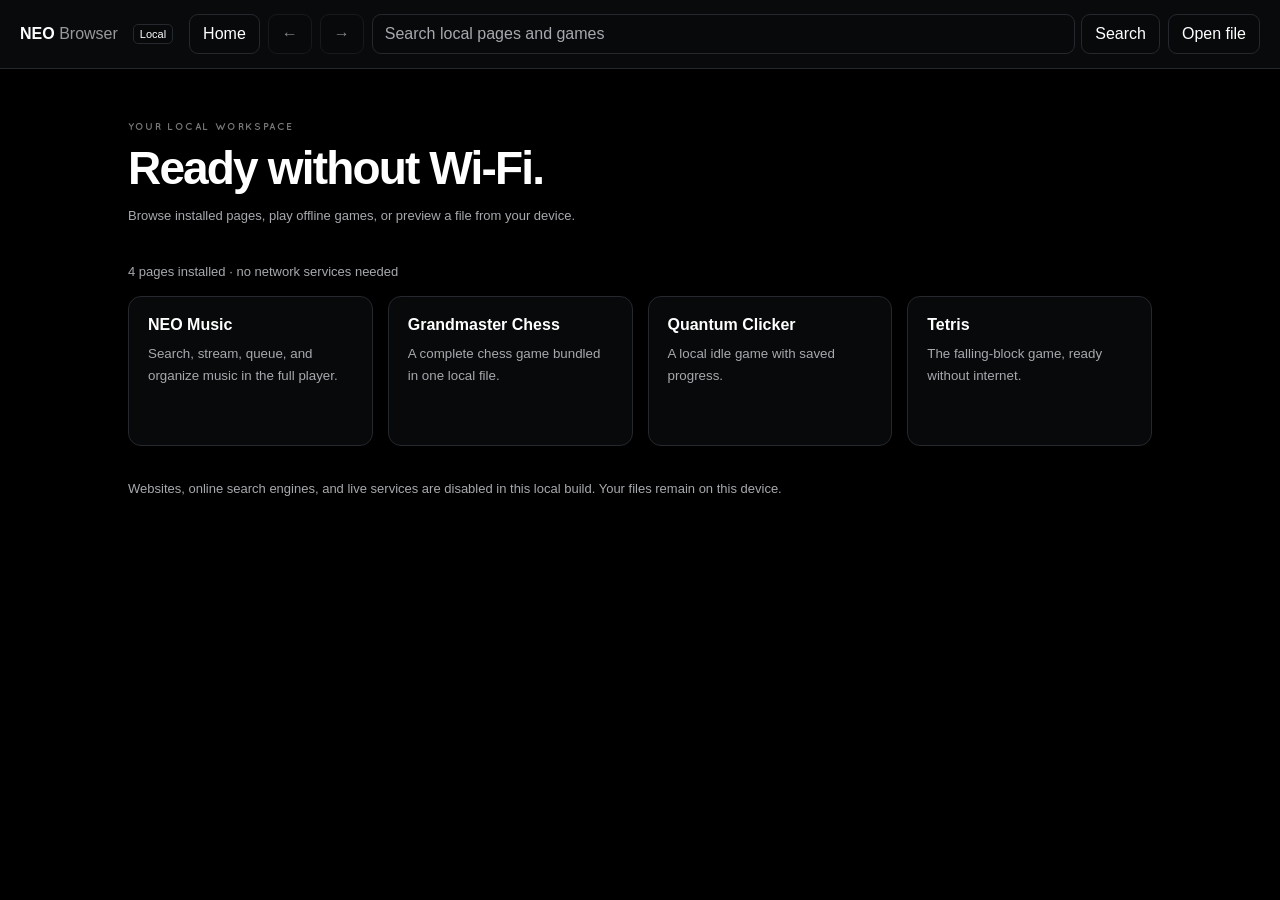
<file: local-browser/index.html>
<!doctype html>
<html lang="en">
<head>
  <script src="../neo-ad-shield.js?v=20260912-sitewide-v2"></script>
  <meta charset="utf-8">
  <meta name="viewport" content="width=device-width,initial-scale=1">
  <meta http-equiv="Content-Security-Policy" content="default-src 'self'; script-src 'self'; style-src 'self' 'unsafe-inline'; img-src 'self' data: blob:; media-src 'self' blob:; connect-src 'self'; frame-src 'self'; object-src 'none'; base-uri 'self'; form-action 'self'">
  <title>NEO Browser · Local</title>
  <script src="../neo-app-theme.js?v=20260907-theme-system-v2&amp;styles=launcher-picture-alignment-v12"></script>
  <link rel="stylesheet" href="./local-browser.css">
  <link rel="stylesheet" href="../neo-fonts.css?v=20260912-native-fast-v1">
  <link rel="stylesheet" href="../neo-theme-system.css?v=20260907-theme-system-v2">
  <link rel="stylesheet" href="../neo-liquid-scrollbars.css?v=20260907-scroll-containers-v2">
  <script src="./local-browser.js" defer></script>
</head>
<body>
  <header><strong>NEO <span>Browser</span></strong><span class="badge">Local</span><button id="home" aria-label="Home">Home</button><button id="back" aria-label="Back" disabled>←</button><button id="forward" aria-label="Forward" disabled>→</button><form id="search-form"><input id="query" type="search" placeholder="Search local pages and games" aria-label="Search local pages and games"><button>Search</button></form><button id="open-file">Open file</button><input id="file" type="file" hidden accept="image/*,audio/*,video/*,text/plain,.md,.json,.csv"></header>
  <main id="home-view"><div class="intro"><p class="eyebrow">YOUR LOCAL WORKSPACE</p><h1>Ready without Wi-Fi.</h1><p>Browse installed pages, play offline games, or preview a file from your device.</p></div><p id="status" role="status" aria-live="polite"></p><div id="cards" class="cards"></div><p class="note">Websites, online search engines, and live services are disabled in this local build. Your files remain on this device.</p></main>
  <section id="viewer" hidden><div class="viewer-heading"><strong id="viewer-title"></strong><button id="close-view">Close preview</button></div><div id="viewer-content"></div></section>
</body></html>
</file>
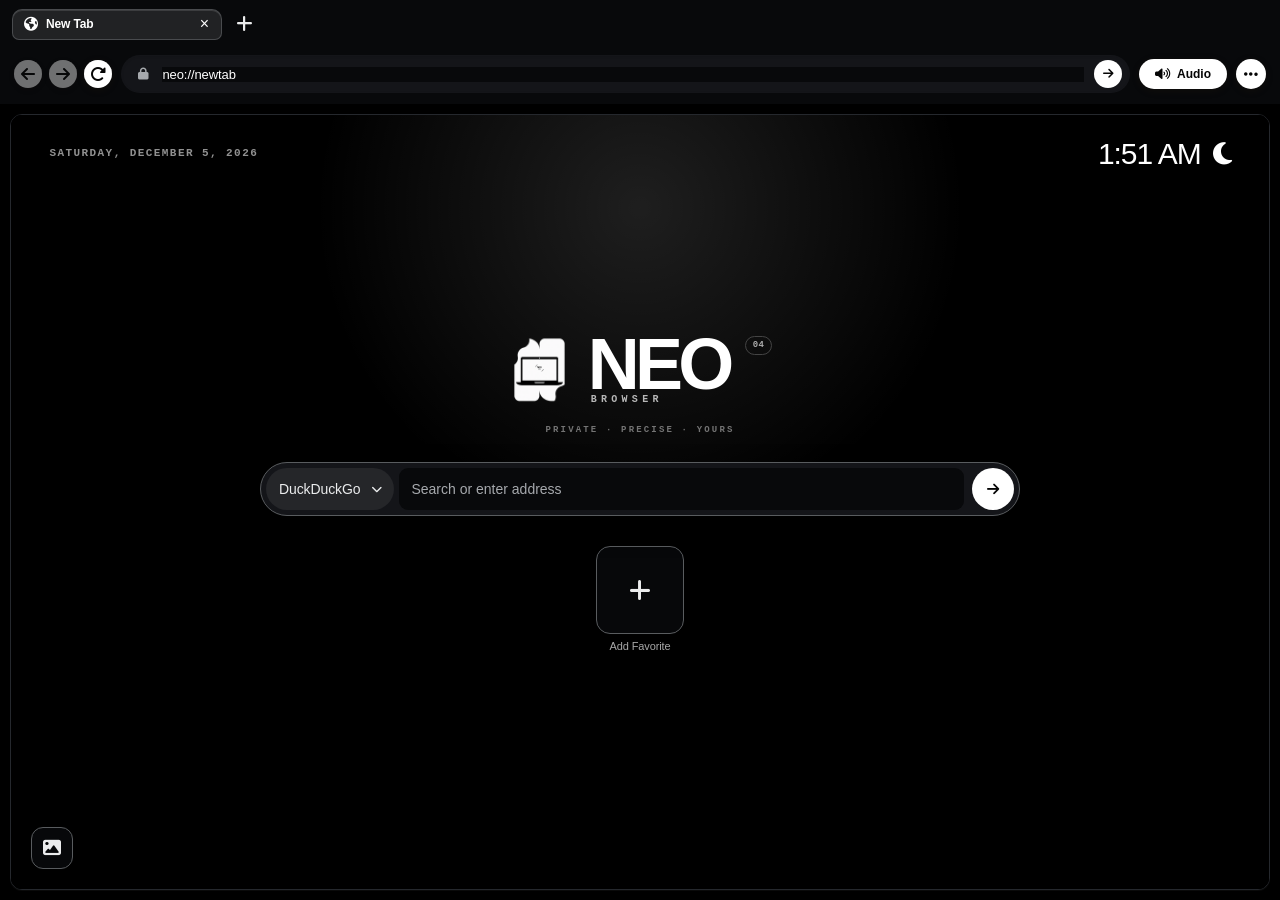
<file: NEO-BROWSER/index.html>
<!doctype html>
<html lang="en">

<head>
    <script src="assets/neo-ad-shield.js?v=20260912-sitewide-v2"></script>
    <meta charset="utf-8" />
    <meta name="viewport" content="width=device-width,initial-scale=1,viewport-fit=cover,interactive-widget=resizes-content" />
    <meta name="description" content="NEO BROWSER — a private, precise browser workspace." />
    <meta name="application-name" content="NEO BROWSER" />
    <meta name="theme-color" content="#000000" />
    <meta name="color-scheme" content="dark" />
    <script src="../neo-app-theme.js?v=20260907-theme-system-v2&amp;styles=launcher-picture-alignment-v12"></script>
    <script src="../neo-audio-spectrum-bridge.js?v=20260909-frame-lifecycle-v2" defer></script>
    <script>
        const neoSourceUrl = document.querySelector('meta[name="neo-source-url"]')?.content || "";
        const neoLaunchSearch = location.search || (neoSourceUrl ? new URL(neoSourceUrl, document.baseURI).search : "");
        const neoLaunchParams = new URLSearchParams(neoLaunchSearch);
        if (neoLaunchParams.get("neo-app-mode") === "1") {
            document.documentElement.classList.add("neo-app-mode");
        }
        if (neoLaunchParams.get("neo-youtube-mode") === "1") {
            document.documentElement.classList.add("neo-youtube-mode");
        }
        if (neoLaunchParams.get("neo-game-mode") === "1") {
            document.documentElement.classList.add("neo-game-mode");
        }
    </script>
    <script src="assets/app-session.js?v=20260910-tab-isolation-v1"></script>
    <style id="neo-critical">
        html, body { margin: 0; background: #000; color: #f7f7f7; color-scheme: dark; }
        .overlay.splash {
            background: #050505 !important;
            -webkit-backdrop-filter: none !important;
            backdrop-filter: none !important;
        }
        #frame { background: #050505 !important; color-scheme: dark; }
        #frame:not([src]):not([srcdoc]),
        #frame[src="about:blank"]:not([srcdoc]) { opacity: 0 !important; }
        html.neo-app-mode .titlebar,
        html.neo-app-mode .navbar,
        html.neo-app-mode .bookmarks-bar-wrap { display: none !important; }
        html.neo-app-mode .app,
        html.neo-app-mode main,
        html.neo-app-mode .view,
        html.neo-app-mode #frame { width: 100% !important; height: 100% !important; }
        html.neo-game-mode,
        html.neo-game-mode body,
        html.neo-game-mode .app,
        html.neo-game-mode main,
        html.neo-game-mode .view { overflow: hidden !important; overscroll-behavior: none; }
    </style>
    <meta name="apple-mobile-web-app-title" content="NEO BROWSER" />
    <meta name="apple-mobile-web-app-capable" content="yes" />
    <meta property="og:title" content="NEO BROWSER" />
    <meta property="og:description" content="Private. Precise. Yours." />
    <title>NEO BROWSER</title>
    <link rel="icon" type="image/png" sizes="64x64" href="assets/neo-logo-64.png" />
    <link rel="apple-touch-icon" sizes="192x192" href="assets/neo-logo-192.png" />
    <link rel="manifest" href="manifest.webmanifest" />
    <link rel="preload" href="assets/vendor/fontawesome/webfonts/fa-solid-900.woff2" as="font" type="font/woff2" crossorigin />
    <link rel="stylesheet" href="assets/vendor/fontawesome/css/all.min.css" />
    <style id="neo-icon-fonts">
        @font-face {
            font-family: "Font Awesome 6 Free";
            font-style: normal;
            font-weight: 900;
            font-display: swap;
            src: url("assets/vendor/fontawesome/webfonts/fa-solid-900.woff2") format("woff2");
        }
    </style>
    <!-- ES module stub: satisfies ECMAScript 6 Modules feature detection -->
    <script type="module">window._esModulesSupported = true;</script>
    <link rel="stylesheet" href="assets/base.css">
    <link rel="stylesheet" href="assets/neo.css?v=20260831-inflow-autohide-v1">
    <link rel="stylesheet" href="assets/logo.css">
    <link rel="stylesheet" href="assets/neo-autohide.css?v=20260901-single-hover-bar-v1">
    <link rel="stylesheet" href="assets/mobile.css?v=20260901-mobile-compat-v4">
    <link rel="stylesheet" href="../neo-fonts.css?v=20260912-native-fast-v1">
    <link rel="stylesheet" href="../neo-theme-system.css?v=20260907-theme-system-v2">
    <link rel="stylesheet" href="assets/neo-minimal-browser.css?v=20260912-remove-bookmark-shelf-v1">
    <link rel="stylesheet" href="../neo-liquid-scrollbars.css?v=20260907-scroll-containers-v2">
    <script src="assets/migrate.js" defer></script>
    <script src="assets/libcurl-compat.js?v=20260907-runtime-fallback-v2" defer></script>
    <script src="assets/scramjet-runtime.js?v=20260922-worker-version-check-v13" defer></script>
    <script src="assets/iso-639-1-local.js?v=20260921-no-jsdelivr-v1" defer></script>
    <script src="assets/app.js?v=20260921-no-jsdelivr-v1" defer></script>
    <script src="assets/search-reliability.js?v=20260912-bing-search-v1" defer></script>
    <script src="assets/neo-minimal-browser.js?v=20260907-runtime-recovery-v1" defer></script>
    <script src="assets/neo.js?v=20260907-persistent-tabs-v2" defer></script>
    <script src="assets/app-mode.js?v=20260908-youtube-pip-v1" defer></script>
</head>

<body class="neo-browser-minimal">
    <noscript>
        <style>
            .neo-noscript {
                position: fixed;
                inset: 0;
                z-index: 999999;
                background: rgba(12,12,12, 0.5);
                backdrop-filter: blur(8px);
                -webkit-backdrop-filter: blur(8px);
                color: #f3f3f3;
                font-family: 'Segoe UI', Arial, sans-serif;
                display: flex;
                align-items: center;
                justify-content: center;
                padding: 24px;
            }
            .neo-noscript-box {
                max-width: 520px;
                width: 100%;
                background: rgba(32,32,32, 0.88);
                border: 1px solid rgba(88,88,88, 0.4);
                border-radius: 16px;
                padding: 40px 36px 36px;
                box-shadow: 0 12px 48px rgba(0,0,0,0.55);
                text-align: center;
            }
            .neo-noscript-icon {
                display: flex;
                align-items: center;
                justify-content: center;
                gap: 8px;
                margin-bottom: 20px;
            }
            .neo-noscript-icon .fa-js {
                font-size: 64px;
                color: #d6d6d6;
                display: block;
            }
            .neo-noscript-icon .neo-qmark {
                font-size: 52px;
                color: #ffffff;
                display: block;
                position: relative;
                top: 1px;
                left: 4px;
                animation: neo-qmark-shake 1.8s cubic-bezier(0.36,0.07,0.19,0.97) infinite;
                transform-origin: center bottom;
            }
            .neo-noscript-title {
                font-size: 22px;
                font-weight: 700;
                margin-bottom: 16px;
                color: #f3f3f3;
            }
            .neo-noscript-body {
                font-size: 14px;
                color: #c2c2c2;
                line-height: 1.7;
                margin-bottom: 20px;
            }
            .overlay-err-btns {
                display: flex;
                gap: 10px;
                margin-top: 6px;
                flex-wrap: wrap;
                justify-content: center;
            }
            .overlay-err-btn {
                display: inline-flex;
                align-items: center;
                justify-content: center;
                gap: 6px;
                padding: 10px 20px;
                border-radius: var(--radius-sm);
                font-size: 13px;
                font-family: var(--ui);
                font-weight: 600;
                cursor: pointer;
                border: 1px solid transparent;
                transition: background .15s, border-color .15s, color .15s;
                background: transparent;
                color: var(--tx);
                text-align: center;
                min-width: 140px;
                text-decoration: none;
            }
            .overlay-err-btn:hover {
                text-decoration: none;
            }
            #limited-mode:target + .neo-noscript {
                display: none !important;
                visibility: hidden !important;
                pointer-events: none !important;
            }
            .overlay-err-btn.reload {
                background: var(--err);
                color: #0d0d0d;
                border-color: var(--err);
            }
            .overlay-err-btn.reload:hover {
                background: #c3c3c3;
                border-color: #c3c3c3;
            }
            .overlay-err-btn.limited {
                background: transparent;
                color: var(--tx3);
                border-color: var(--bd);
            }
            .overlay-err-btn.limited:hover {
                background: var(--surface);
                color: var(--tx2);
                border-color: var(--bd2);
            }
            .neo-noscript-steps {
                background: #2a2a2a;
                border-radius: 10px;
                padding: 18px 20px;
                text-align: left;
                margin-bottom: 24px;
            }
            .neo-noscript-steps p {
                font-size: 13px;
                font-weight: 600;
                color: #d8d8d8;
                margin-bottom: 10px;
            }
            .neo-noscript-steps ol {
                margin: 0;
                padding-left: 20px;
                font-size: 13px;
                color: #c2c2c2;
                line-height: 1.9;
            }
            .neo-noscript-alt {
                font-size: 12px;
                color: #888888;
                line-height: 1.6;
            }
            .neo-noscript-alt a {
                color: #d8d8d8;
            }
        </style>
        <span id="limited-mode"></span>
        <div class="neo-noscript">
            <div class="neo-noscript-box">
                <div class="neo-noscript-icon">
                    <i class="fa-brands fa-js"></i>
                    <i class="fa-solid fa-question neo-qmark"></i>
                </div>
                <div class="neo-noscript-title">JavaScript is required</div>
                <div class="neo-noscript-body">
                    NEO BROWSER needs JavaScript to run. It may be disabled because this page is opened as a
                    <code style="background:#2a2a2a;padding:1px 5px;border-radius:4px;font-size:12px;">file://</code>
                    or
                    <code style="background:#2a2a2a;padding:1px 5px;border-radius:4px;font-size:12px;">file:///</code>
                    URL and your browser has JavaScript blocked for local files.
                </div>
                <div class="overlay-err-btns">
                    <a class="overlay-err-btn reload" href=""><i class="fas fa-rotate-left" style="margin-right:6px;"></i>Reload page</a>
                    <a class="overlay-err-btn limited" href="#limited-mode"><i class="fas fa-arrow-right" style="margin-right:6px;"></i>Open limited shell</a>
                </div>
            </div>
        </div>
    </noscript>
    <div class="app">
        <div class="browser-chrome-edge" id="browserChromeEdge" aria-hidden="true"></div>
        <div class="browser-chrome" id="browserChrome">
        <div class="browser-chrome-inner">
        <div class="titlebar">
            <div class="tab-strip-wrapper">
                <button class="tab-strip-scroll-btn" id="tabScrollLeft" title="Scroll tabs left">
                    <i class="fas fa-chevron-left"></i>
                </button>
                <div class="tab-strip" id="tabStrip">
                    <button class="tab active" id="tabActive" data-tab-id="1">
                        <span class="tab-icon"><i class="fas fa-earth-americas"></i></span>
                        <span class="tab-title" id="tabTitle">New Tab</span>
                    </button>
                    <button class="tab-add" id="newTab" title="New tab (Ctrl+T)" style="flex-shrink:0;">
                        <i class="fas fa-plus"></i>
                    </button>
                </div>
                <button class="tab-strip-scroll-btn" id="tabScrollRight" title="Scroll tabs right">
                    <i class="fas fa-chevron-right"></i>
                </button>
            </div>

            <button class="tool-btn" id="metricsBtn" title="Browser metrics" style="border:1px solid var(--bd);">
                <i class="fas fa-chart-simple"></i>
            </button>
            <span class="status-pill" id="titlebarStatus">
                <span class="status-dot idle" id="titlebarStatusDot"></span>
                <span id="titlebarStatusLabel">Ready</span>
            </span>
        </div>

        <div class="navbar">
            <button class="nav-btn" id="fullscreenBtn" title="Toggle fullscreen (Alt+K / F11)">
                <i class="fas fa-expand" id="fullscreenIcon"></i>
            </button>
            <button class="nav-btn" id="historyBtn" title="Recent history (Alt+H)">
                <i class="fas fa-clock-rotate-left"></i>
            </button>
            <div
                style="width:1px;height:22px;background:var(--bd);opacity:0.6;flex-shrink:0;align-self:center;margin:0 2px;">
            </div>
            <div class="nav-pill-group" id="navPillGroup">
                <button class="nav-btn nav-pill-btn" id="back" title="Back" disabled>
                    <i class="fas fa-arrow-left"></i>
                </button>
                <button class="nav-btn nav-pill-btn" id="fwd" title="Forward" disabled>
                    <i class="fas fa-arrow-right"></i>
                </button>
                <button class="nav-btn nav-pill-btn" id="reload" title="Reload (Ctrl+R)">
                    <i class="fas fa-rotate-right"></i>
                </button>
                <button class="nav-btn nav-pill-btn hidden" id="stop" title="Stop loading">
                    <i class="fas fa-stop"></i>
                </button>
                <button class="nav-btn nav-pill-btn" id="home" title="Home">
                    <i class="fas fa-house"></i>
                </button>
            </div>

            <div class="omnibox" title="Search or enter address">
                <div class="security-chip neutral" id="securityChip">
                    <i class="fas fa-lock" id="securityIcon"></i>
                    <span id="securityText"></span>
                </div>
                <input type="text" class="url-input" id="url" value="neo://newtab" spellcheck="false"
                    autocomplete="off" placeholder="Search or enter address">
                <span class="omni-drop-hint" id="omniDropHint">
                    <i class="fas fa-arrow-right-to-bracket"></i>drop to navigate
                </span>
                <div class="omnibox-actions">
                    <button class="omni-btn" id="findOmniBtn" title="Find in page (Alt+F)">
                        <i class="fa-solid fa-magnifying-glass-arrow-right"></i>
                    </button>
                    <button class="omni-btn" id="bookmarkBtn" title="Bookmark (Ctrl+D)">
                        <i class="far fa-bookmark"></i>
                    </button>
                    <button class="omni-btn go" id="go" title="Go">
                        <i class="fas fa-arrow-right"></i>
                    </button>
                </div>
            </div>

            <button class="tool-btn" id="showBookmarksBtn" style="display: none;" title="Show bookmarks bar">
                <i class="fas fa-chevron-down"></i>
            </button>
            <div id="extBar" title="Extensions"></div>
            <button class="ext-puzzle-btn" id="extPuzzleBtn" title="Extensions">
                <i class="fas fa-puzzle-piece"></i>
            </button>
            <button class="tool-btn" id="settingsBtn" title="Settings">
                <i class="fas fa-gear"></i>
            </button>
            <button class="tool-btn" id="devToggle" title="Toggle logs (Ctrl+Shift+I)">
                <i class="fas fa-server"></i>
            </button>
            <button class="tool-btn" id="codeBtn" title="Toggle elements inspector">
                <i class="fas fa-code"></i>
            </button>
            <!-- Removed duplicate findBtn from toolbar -->

            <button class="tool-btn" id="aiBtn" title="Toggle NEO Assistant (Alt+A)">
                <i class="fas fa-wand-magic-sparkles"></i>
            </button>

            <button class="tool-toggle on" id="blockToggle" title="Toggle ad/tracker blocking">
                <i class="fas fa-shield-halved"></i>
                <span id="blockState">Protected</span>
            </button>

            <button class="neo-audio-button" id="neoAudioButton" type="button" title="Mute or unmute this tab" aria-pressed="false">
                <i class="fas fa-volume-high" aria-hidden="true"></i>
                <span>Audio</span>
            </button>
            <button class="neo-more-button" id="neoBrowserMoreButton" type="button" title="Browser controls" aria-label="Browser controls" aria-expanded="false" aria-controls="neoBrowserMenu">
                <i class="fas fa-ellipsis" aria-hidden="true"></i>
            </button>
        </div>

        <div class="neo-browser-menu" id="neoBrowserMenu" hidden>
            <div class="neo-browser-menu-head">
                <span>Browser controls</span>
                <span class="neo-transport-status" id="neoTransportStatus" role="status" aria-live="polite">Connecting</span>
            </div>
            <div class="neo-browser-menu-grid">
                <button type="button" data-neo-target="home"><i class="fas fa-house"></i><span>Home</span></button>
                <button type="button" data-neo-target="historyBtn"><i class="fas fa-clock-rotate-left"></i><span>History</span></button>
                <button type="button" data-neo-target="extPuzzleBtn"><i class="fas fa-puzzle-piece"></i><span>Extensions</span></button>
                <button type="button" data-neo-target="settingsBtn"><i class="fas fa-sliders"></i><span>Settings</span></button>
                <button type="button" data-neo-target="aiBtn"><i class="fas fa-wand-magic-sparkles"></i><span>Assistant</span></button>
                <button type="button" data-neo-target="blockToggle"><i class="fas fa-shield-halved"></i><span>Privacy</span></button>
                <button type="button" data-neo-target="devToggle"><i class="fas fa-server"></i><span>Logs</span></button>
                <button type="button" data-neo-target="fullscreenBtn"><i class="fas fa-expand"></i><span>Fullscreen</span></button>
            </div>
        </div>

        <div class="bookmarks-bar-wrap" id="bookmarksWrap">
        <div class="bookmarks-bar" id="bookmarks">
            <button class="bookmarks-toggle" id="bookmarksToggle" title="Hide bookmarks bar">
                <i class="fas fa-chevron-up"></i>
            </button>
        </div>
        </div>
        </div>
        </div>

        <main>
            <div class="view">
                <div class="progress-wrap hidden" id="progressWrap">
                    <div class="progress-bar" id="progress"></div>
                </div>

                <div class="find-bar hidden" id="findBar">
                    <div class="find-row">
                        <div class="find-input-wrap">
                            <i class="fa-solid fa-magnifying-glass-arrow-right"></i>
                            <input type="text" id="findInput" placeholder="Find in page" autocomplete="off" spellcheck="false">
                        </div>
                        <div class="find-actions-outer">
                            <button class="find-btn" id="findPrev" title="Previous match">
                                <i class="fas fa-chevron-up"></i>
                            </button>
                            <button class="find-btn" id="findNext" title="Next match">
                                <i class="fas fa-chevron-down"></i>
                            </button>
                            <button class="find-btn" id="findClose" title="Close find bar">
                                <i class="fas fa-xmark"></i>
                            </button>
                        </div>
                    </div>
                    <div class="find-status" id="findStatus"></div>
                    <div class="find-results hidden" id="findResults"></div>
                </div>

                <div class="newtab active" id="newtab">
                    <div class="nt-bg" id="ntBg"></div>
                    <div class="nt-overlay"></div>
                    
                    
                    <button class="nt-wallpaper-btn" id="ntWallpaperBtn" title="Change background"
                        style="left:20px;right:auto;">
                        <i class="fas fa-image"></i>
                    </button>

                    
                    

                    <div class="nt-content">
                        <div class="nt-header">
                            <div class="nt-date" id="ntDate">-</div>
                            <div class="nt-time" id="ntTime" style="display:flex;align-items:center;gap:12px;">--:-- <i id="ntTimeIcon" class="fas fa-moon" style="font-size:0.85em;color:var(--ac);"></i></div>
                        </div>
                        <div class="nt-brand neo-wordmark" role="img" aria-label="NEO BROWSER">
                            <img class="neo-mark" src="assets/neo-logo-192.png" srcset="assets/neo-logo-192.png 192w, assets/neo-logo-512.png 512w" sizes="92px" alt="" width="92" height="92" decoding="async" fetchpriority="high">
                            <span class="neo-wordmark-copy"><span class="neo-name">NEO</span><span class="neo-sub">BROWSER</span></span>
                            <span class="neo-version">04</span>
                        </div>
                        <p class="nt-tagline">PRIVATE · PRECISE · YOURS</p>
                        <div class="nt-search">
                            <div class="nt-search-engine" id="ntEngine">
                                <span id="ntEngineLabel">DuckDuckGo</span>
                                <i class="fas fa-chevron-down"></i>
                                <div class="nt-engine-dropdown" id="ntEngineDropdown">
                                    <button data-engine="ddg">DuckDuckGo</button>
                                    <button data-engine="custom">Custom</button>
                                </div>
                            </div>
                            <input id="ntSearch" placeholder="Search or enter address" autocomplete="off">
                            <button id="ntSearchBtn" aria-label="Search"><i class="fas fa-arrow-right"></i></button>
                        </div>
                        <div class="nt-favorites" id="ntFavorites"></div>
                    </div>
                </div>

                
                
                
                <div class="site-info-popup" id="historyPopup">
                    <div class="site-info-box" style="width:300px;">
                        <div class="site-info-header">
                            <div class="site-info-icon neutral">
                                <i class="fas fa-clock-rotate-left"></i>
                            </div>
                            <div>
                                <div class="site-info-title">Recent History</div>
                                <div class="site-info-subtitle">Last 20 visited sites</div>
                            </div>
                        </div>
                        <div id="historyList" style="padding: 8px 8px;"></div>
                        <div class="site-info-footer">
                            <button class="site-info-btn" id="historyClear">
                                <i class="fas fa-trash"></i> Clear
                            </button>
                            <button class="site-info-btn" id="historyClose">
                                <i class="fas fa-times"></i> Close
                            </button>
                        </div>
                    </div>
                </div>

                
                <div class="adblock-modal" id="adblockModal">
                    <div class="adblock-header">
                        <div class="adblock-title">
                            <i class="fas fa-shield-halved" style="color: var(--ac);"></i>
                            <span>NEO Protection</span>
                        </div>
                        <button id="adblockCloseBtn"
                            style="background:none; border:none; color:var(--tx2); cursor:pointer;">
                            <i class="fas fa-times"></i>
                        </button>
                    </div>
                    <div class="adblock-content">
                        <div class="adblock-big-toggle" id="adblockLargeToggle">
                            <i class="fas fa-power-off"></i>
                        </div>
                        <div class="adblock-stats">
                            <strong id="adblockStatusText">Protection Active</strong>
                            <span id="adblockStatsCount">0</span> elements blocked on this page
                        </div>
                    </div>
                    <div class="adblock-footer">
                        <button class="adblock-pause-site-btn" id="adblockPauseSiteBtn">
                            <i class="fas fa-pause"></i>
                            <span id="adblockPauseSiteBtnText">Pause for this site</span>
                        </button>
                        <button class="adblock-manage-btn" id="adblockManageBtn">
                            Manage Filters &amp; Settings
                        </button>
                    </div>
                </div>

                <div class="bookmark-modal" id="wallpaperModal" style="display: none;">
                    <div class="bookmark-modal-content">
                        <h3>Change background</h3>

                        <div class="wallpaper-action-grid">
                            <button class="wallpaper-action-btn" id="wallpaperRandom">
                                <i class="fas fa-shuffle"></i>
                                Random
                            </button>
                            <label class="wallpaper-action-btn" style="cursor: pointer;">
                                <input type="file" id="wallpaperFileInput" accept="image/*" style="display:none">
                                <i class="fas fa-upload"></i>
                                Upload
                            </label>
                        </div>

                        <input type="text" class="bookmark-modal-input" id="wallpaperUrlInput"
                            placeholder="Or paste image URL here...">

                        <div class="bookmark-modal-buttons">
                            <button class="bookmark-modal-btn secondary" id="wallpaperDefault"><i
                                    class="fas fa-rotate-left" style="margin-right:6px;"></i>Reset</button>
                            <button class="bookmark-modal-btn secondary" id="wallpaperCancel">Cancel</button>
                            <button class="bookmark-modal-btn primary" id="wallpaperApply">Apply URL</button>
                        </div>
                    </div>
                </div>

                
                <div class="bookmark-modal" id="addFavoriteModal" style="display: none;">
                    <div class="bookmark-modal-content">
                        <h3>Add Favorite</h3>
                        <input type="text" class="bookmark-modal-input" id="favoriteUrlInput" placeholder="URL">
                        <input type="text" class="bookmark-modal-input" id="favoriteNameInput"
                            placeholder="Name (optional)">
                        <div class="bookmark-modal-buttons">
                            <button class="bookmark-modal-btn secondary" id="addFavoriteCancel">Cancel</button>
                            <button class="bookmark-modal-btn primary" id="addFavoriteSave">Add</button>
                        </div>
                    </div>
                </div>

                
                <div class="bookmark-modal" id="bookmarkModal" style="display: none;">
                    <div class="bookmark-modal-content">
                        <h3>Add Bookmark</h3>
                        <input type="text" class="bookmark-modal-input" id="bookmarkUrlInput" placeholder="URL"
                            readonly>
                        <input type="text" class="bookmark-modal-input" id="bookmarkNameInput"
                            placeholder="Bookmark name">
                        <div class="bookmark-modal-buttons">
                            <button class="bookmark-modal-btn secondary" id="bookmarkCancel">Cancel</button>
                            <button class="bookmark-modal-btn primary" id="bookmarkSave">Save</button>
                        </div>
                    </div>
                </div>

                
                <div class="bookmark-modal" id="shortcutEditModal" style="display: none;">
                    <div class="bookmark-modal-content">
                        <h3>Edit Keyboard Shortcut</h3>
                        <p style="font-size:13px; color:var(--tx2); margin-bottom:16px;">Press <b>Alt + Key</b> to
                            set the new shortcut.</p>

                        <div style="background:var(--bg3); padding:20px; border-radius:10px; border:1px solid var(--bd); text-align:center; font-size:20px; font-weight:600; color:var(--ac); font-family:var(--mono); min-height:80px; display:flex; align-items:center; justify-content:center; margin-bottom: 20px;"
                            id="shortcutDisplay">
                            <span style="opacity: 0.5; font-size: 14px; font-weight: 400; color: var(--tx3);">Waiting
                                for input...</span>
                        </div>

                        <div class="bookmark-modal-buttons">
                            <button class="bookmark-modal-btn secondary" id="shortcutCancel">Cancel</button>
                            <button class="bookmark-modal-btn primary" id="shortcutSave" disabled>Save
                                Shortcut</button>
                        </div>
                    </div>
                </div>

                
                <div class="context-menu" id="contextMenu">
                    <button class="context-menu-item" id="ctxNewTab">
                        <i class="fas fa-plus"></i>
                        <span>New Tab</span>
                    </button>
                    <div class="context-menu-separator"></div>
                    <button class="context-menu-item" id="ctxSettings">
                        <i class="fas fa-gear"></i>
                        <span>Settings</span>
                    </button>
                    <div class="context-menu-separator"></div>
                    <button class="context-menu-item" id="ctxBookmark">
                        <i class="far fa-bookmark"></i>
                        <span>Bookmark Page</span>
                    </button>
                    <button class="context-menu-item" id="ctxCopyUrl">
                        <i class="fas fa-link"></i>
                        <span>Copy URL</span>
                    </button>
                    <div class="context-menu-separator"></div>
                    <button class="context-menu-item" id="ctxReload">
                        <i class="fas fa-rotate-right"></i>
                        <span>Reload</span>
                    </button>
                    <button class="context-menu-item" id="ctxBack">
                        <i class="fas fa-arrow-left"></i>
                        <span>Back</span>
                    </button>
                    <button class="context-menu-item" id="ctxForward">
                        <i class="fas fa-arrow-right"></i>
                        <span>Forward</span>
                    </button>
                    <div class="context-menu-separator"></div>
                    <button class="context-menu-item danger" id="ctxCloseTab">
                        <i class="fas fa-xmark"></i>
                        <span>Close Tab</span>
                    </button>
                </div>

                <!-- Tab right-click context menu -->
                <div class="tab-context-menu" id="tabContextMenu">
                    <button class="tab-ctx-item" id="tabCtxMute">
                        <i class="fas fa-volume-xmark"></i>
                        <span>Mute Tab</span>
                    </button>
                    <div class="tab-ctx-separator"></div>
                    <button class="tab-ctx-item" id="tabCtxReload">
                        <i class="fas fa-rotate-right"></i>
                        <span>Reload Tab</span>
                    </button>
                    <div class="tab-ctx-separator"></div>
                    <button class="tab-ctx-item danger" id="tabCtxClose">
                        <i class="fas fa-xmark"></i>
                        <span>Close Tab</span>
                    </button>
                </div>

                
                <div class="site-info-popup" id="siteInfoPopup">
                    <div class="site-info-box">
                        <div class="site-info-header">
                            <div class="site-info-icon" id="siteInfoIcon">
                                <i class="fas fa-lock" id="siteInfoIconI"></i>
                            </div>
                            <div>
                                <div class="site-info-title" id="siteInfoTitle">Connection Info</div>
                                <div class="site-info-subtitle" id="siteInfoSubtitle"></div>
                            </div>
                        </div>
                        <div class="site-info-body">
                            <div class="site-info-row">
                                <i class="fas fa-globe"></i>
                                <span class="site-info-row-label">Host</span>
                                <span class="site-info-row-value" id="siteInfoHost">-</span>
                            </div>
                            <div class="site-info-row">
                                <i class="fas fa-lock"></i>
                                <span class="site-info-row-label">Protocol</span>
                                <span class="site-info-row-value" id="siteInfoProtocol">-</span>
                            </div>
                            <div class="site-info-row">
                                <i class="fas fa-shield-halved"></i>
                                <span class="site-info-row-label">Ad Block</span>
                                <span class="site-info-row-value" id="siteInfoBlock">-</span>
                            </div>
                            <div class="site-info-row">
                                <i class="fas fa-cookie-bite"></i>
                                <span class="site-info-row-label">Cookies</span>
                                <span class="site-info-row-value" id="siteInfoCookies">-</span>
                            </div>
                            <div class="site-info-row">
                                <i class="fas fa-database"></i>
                                <span class="site-info-row-label">Cache</span>
                                <span class="site-info-row-value" id="siteInfoCache">-</span>
                            </div>
                        </div>
                        <div class="site-info-footer">
                            <button class="site-info-btn" id="siteInfoCopy">
                                <i class="fas fa-copy"></i> Copy URL
                            </button>
                            <button class="site-info-btn" id="siteInfoClose">
                                <i class="fas fa-times"></i> Close
                            </button>
                        </div>
                    </div>
                </div>

                
                <div class="bookmark-modal" id="metricsModal" style="display:none;">
                    <div class="bookmark-modal-content"
                        style="width:780px;max-width:94vw;border:1px solid var(--bd);box-shadow:0 8px 24px rgba(0,0,0,0.45);">
                        <h3><i class="fas fa-chart-simple"
                                style="margin-right:8px;font-size:14px;color:var(--ac);opacity:0.8;"></i>Browser Metrics
                        </h3>
                        <div id="metricsBody" style="display:flex;flex-direction:column;gap:10px;margin-bottom:14px;">
                        </div>
                        <div class="bookmark-modal-buttons" style="padding-top:4px;">
                            <button class="bookmark-modal-btn secondary" id="metricsRefresh"><i
                                    class="fas fa-rotate-right" style="margin-right:6px;"></i>Refresh</button>
                            <button class="bookmark-modal-btn primary" id="metricsClose">Close</button>
                        </div>
                    </div>
                </div>

                
                <div class="newtab" id="settingsPage" style="display:none;">
                    <div class="nt-bg"></div>
                    <div class="nt-overlay"></div>
                    
                    <div class="settings-shell" style="position:relative; height:100%; display:flex; flex-direction:row;">

                        
                        <div class="settings-sidebar"
                            style="width:200px; min-width:200px; height:100%; background:rgba(15,15,15,0.7); border-right:1px solid var(--bd); display:flex; flex-direction:column; padding:24px 0; backdrop-filter:blur(8px); overflow:hidden; min-height:0;">


                            <nav style="display:flex; flex-direction:column; gap:2px; padding:0 12px; height:100%; min-height:0;">
                                <div style="display:flex; flex-direction:column; gap:2px; flex:1 1 auto; min-height:0; overflow-y:auto; scrollbar-width:thin;">
                                
                                <button class="settings-nav-item active" data-section="connection"><i
                                        class="fas fa-network-wired"></i><span>Connection</span></button>
                                <button class="settings-nav-item" data-section="aiassistant"><i
                                        class="fas fa-wand-magic-sparkles"></i><span>AI Assistant</span></button>
                                <button class="settings-nav-item" data-section="search"><i
                                        class="fas fa-magnifying-glass"></i><span>Search</span></button>
                                <button class="settings-nav-item" data-section="privacy"><i
                                        class="fas fa-shield-halved"></i><span>Privacy</span></button>
                                <button class="settings-nav-item" data-section="cache"><i
                                        class="fas fa-database"></i><span>Cache</span></button>
                                <button class="settings-nav-item" data-section="filesandmedia"><i
                                        class="fas fa-photo-film"></i><span>Files &amp; Media</span></button>
                                <button class="settings-nav-item" data-section="appearance"><i
                                        class="fas fa-palette"></i><span>Appearance</span></button>
                                <button class="settings-nav-item" data-section="homescreen"><i
                                        class="fas fa-house"></i><span>Home Screen</span></button>
                                <button class="settings-nav-item" data-section="shortcuts"><i
                                        class="fas fa-keyboard"></i><span>Shortcuts</span></button>
                                <button class="settings-nav-item" data-section="language"><i
                                        class="fas fa-language"></i><span>Language</span></button>
                                <button class="settings-nav-item" data-section="fallback"><i
                                        class="fas fa-rotate-left"></i><span>Fallback</span></button>
                                </div>
                                <hr style="margin-top:auto; border:none; border-top:1px solid var(--bd); margin-bottom:4px; margin-left:4px; margin-right:4px; flex-shrink:0;">
                                <button class="settings-nav-item" data-section="about"><i
                                        class="fas fa-info-circle"></i><span>About</span></button>
                            </nav>
                        </div>

                        
                        <div class="settings-scroll"
                            style="flex:1; overflow-y:auto; padding:40px 48px; display:flex; flex-direction:column; gap:32px;">


                            
                            <div class="settings-section" data-section="connection">
                                <div class="settings-card">
                                    <div class="settings-card-head"><i class="fas fa-network-wired"></i> WISP Server
                                    </div>
                                    <div class="settings-card-body">
                                        <label class="settings-label">WebSocket URL</label>
                                        <div style="display:flex; gap:8px;">
                                            <input type="text" class="settings-input" id="settingsWispInput" value=""
                                                placeholder="wss://...">
                                            <button class="settings-btn-icon" id="settingsWispSave" title="Save"><i
                                                    class="fas fa-check"></i></button>
                                            <button class="settings-btn-icon" id="settingsWispReset"
                                                title="Reset to default"><i class="fas fa-rotate-left"></i></button>
                                        </div>
                                        <div class="settings-hint" id="settingsWispStatus">Current server shown above
                                        </div>
                                    </div>
                                </div>

                                <div class="settings-card">
                                    <div class="settings-card-head"><i class="fas fa-diagram-project"></i> WISP Pool (Round-Robin)</div>
                                    <div class="settings-card-body">
                                        <div class="settings-switch-row">
                                            <div>
                                                <div class="settings-switch-label">Enable pool round-robin</div>
                                                <div class="settings-hint">Rotate across a benchmarked pool of public WISP servers for faster loads. Servers that fail for a site are skipped for that site; faster servers are picked more often.</div>
                                            </div>
                                            <div class="settings-switch" id="settingsPoolModeSwitch">
                                                <div class="settings-switch-track"><div class="settings-switch-thumb"></div></div>
                                            </div>
                                        </div>
                                        <div style="display:flex; align-items:center; gap:8px; margin-top:14px;">
                                            <button class="settings-btn-icon" id="settingsPoolBenchmarkBtn" title="Benchmark all servers"><i class="fas fa-gauge-high"></i></button>
                                            <span class="settings-hint" id="settingsPoolBenchmarkStatus" style="margin:0;">Not benchmarked yet</span>
                                        </div>
                                        <div id="settingsPoolList" style="margin-top:12px; display:flex; flex-direction:column; gap:6px; max-height:260px; overflow-y:auto;"></div>
                                    </div>
                                </div>

                                <div class="settings-card">
                                    <div class="settings-card-head"><i class="fas fa-sliders"></i> Concurrent Requests
                                    </div>
                                    <div class="settings-card-body">
                                        <div class="settings-switch-row" style="align-items:center;">
                                            <div style="flex:1;">
                                                <div class="settings-switch-label">Idle threads</div>
                                                <div class="settings-hint">Max simultaneous requests when page is loaded
                                                    (default: 3). Lower = less background CPU.</div>
                                            </div>
                                            <div style="display:flex;align-items:center;gap:6px;">
                                                <button class="settings-btn-icon" id="settingsIdleMinus"
                                                    style="width:28px;height:28px;font-size:14px;">−</button>
                                                <span id="settingsIdleVal"
                                                    style="font-family:var(--mono);font-size:14px;font-weight:600;color:var(--tx);min-width:20px;text-align:center;">3</span>
                                                <button class="settings-btn-icon" id="settingsIdlePlus"
                                                    style="width:28px;height:28px;font-size:14px;">+</button>
                                            </div>
                                        </div>
                                        <div class="settings-switch-row" style="align-items:center;">
                                            <div style="flex:1;">
                                                <div class="settings-switch-label">Active threads</div>
                                                <div class="settings-hint">Max simultaneous requests during page load
                                                    (default: 6). Higher = faster loads but more CPU.</div>
                                            </div>
                                            <div style="display:flex;align-items:center;gap:6px;">
                                                <button class="settings-btn-icon" id="settingsActiveMinus"
                                                    style="width:28px;height:28px;font-size:14px;">−</button>
                                                <span id="settingsActiveVal"
                                                    style="font-family:var(--mono);font-size:14px;font-weight:600;color:var(--tx);min-width:20px;text-align:center;">6</span>
                                                <button class="settings-btn-icon" id="settingsActivePlus"
                                                    style="width:28px;height:28px;font-size:14px;">+</button>
                                            </div>
                                        </div>
                                        <hr style="border:none;border-top:1px solid var(--bd);margin:12px 0 10px;">
                                        <div style="display:flex;justify-content:flex-end;gap:8px;">
                                            <button class="settings-btn-icon" id="settingsThreadsSave" title="Save"><i
                                                    class="fas fa-check"></i></button>
                                            <button class="settings-btn-icon" id="settingsThreadsReset"
                                                title="Reset to defaults"><i class="fas fa-rotate-left"></i></button>
                                        </div>
                                        <div class="settings-hint" id="settingsThreadsStatus" style="margin-top:4px; min-height:0;"></div>
                                    </div>
                                </div>
                            

                                <div class="settings-card">
                                    <div class="settings-card-head"><i class="fas fa-ban"></i> WebRTC Blocking</div>
                                    <div class="settings-card-body">
                                        <div class="settings-switch-row">
                                            <div>
                                                <div class="settings-switch-label">Block WebRTC connections</div>
                                                <div class="settings-hint">Prevents sites from establishing direct peer-to-peer connections that bypass the WISP tunnel and could expose your real IP address. Off by default — may break video calls and real-time apps.</div>
                                            </div>
                                            <div class="settings-switch" id="webrtcBlockSwitch">
                                                <div class="settings-switch-track"><div class="settings-switch-thumb"></div></div>
                                            </div>
                                        </div>
                                    </div>
                                </div>

                                <div class="settings-card">
                                    <div class="settings-card-head"><i class="fas fa-shield-halved"></i> Smart Request Headers</div>
                                    <div class="settings-card-body">
                                        <div class="settings-switch-row">
                                            <div>
                                                <div class="settings-switch-label">Spoof Sec-Fetch &amp; Referer headers</div>
                                                <div class="settings-hint">Synthesize correct <code>Sec-Fetch-Site</code>, <code>Sec-Fetch-Mode</code>, <code>Sec-Fetch-Dest</code>, and <code>Referer</code> headers based on request context. Fixes CDNs and APIs that reject requests with incorrect fetch metadata.</div>
                                            </div>
                                            <div class="settings-switch on" id="mediaHeadersSwitch">
                                                <div class="settings-switch-track"><div class="settings-switch-thumb"></div></div>
                                            </div>
                                        </div>
                                    </div>
                                </div>
                            </div>


                            
                            <div class="settings-section" data-section="aiassistant" style="display:none;">
                                <div class="settings-card">
                                    <div class="settings-card-head"><i class="fas fa-microchip"></i> Provider</div>
                                    <div class="settings-card-body">
                                        <div class="settings-toggle-row">
                                            <button class="settings-engine-btn active">
                                                <div class="engine-radio"><div class="engine-radio-dot"></div></div>
                                                <div>
                                                    <div class="engine-name">pollinations.ai</div>
                                                    <div class="engine-url" style="margin-top:2px;">https://pollinations.ai</div>
                                                </div>
                                            </button>
                                        </div>
                                    </div>
                                </div>
                                <div class="settings-card">
                                    <div class="settings-card-head"><i class="fas fa-wand-magic-sparkles"></i> Context</div>
                                    <div class="settings-card-body">
                                        <div class="settings-switch-row">
                                            <div>
                                                <div class="settings-switch-label">Page context by default</div>
                                                <div class="settings-hint">Automatically enable Page Context when the assistant opens.</div>
                                            </div>
                                            <div class="settings-switch on" id="settingsAiContextSwitch">
                                                <div class="settings-switch-track"><div class="settings-switch-thumb"></div></div>
                                            </div>
                                        </div>
                                    </div>
                                </div>
                            </div>
                            <div class="settings-section" data-section="search" style="display:none;">
                                <div class="settings-card">
                                    <div class="settings-card-head"><i class="fas fa-magnifying-glass"></i> Default
                                        Search Engine</div>
                                    <div class="settings-card-body">
                                        <div class="settings-toggle-row" id="settingsEngineRows"></div>
                                    </div>
                                </div>
                                <div class="settings-card" id="customSearchCard">
                                    <div class="settings-card-head"><i class="fas fa-pen"></i> Custom Search Engine</div>
                                    <div class="settings-card-body">
                                        <label class="settings-label">Engine Name</label>
                                        <div style="display:flex; gap:8px;">
                                            <input type="text" class="settings-input" id="customSearchNameInput" value="Custom" placeholder="My Engine">
                                            <button class="settings-btn-icon" id="customSearchNameSaveBtn" title="Save"><i class="fas fa-check"></i></button>
                                            <button class="settings-btn-icon" id="customSearchNameResetBtn" title="Reset to default"><i class="fas fa-rotate-left"></i></button>
                                        </div>
                                        <div class="settings-hint" style="margin-top:14px;">Display name for the custom engine in the picker.</div>
                                        <label class="settings-label" style="margin-top:14px;">Search URL</label>
                                        <div style="display:flex; gap:8px;">
                                            <input type="text" class="settings-input" id="customSearchUrlInput" value="" placeholder="https://html.duckduckgo.com/html/?q={q}">
                                            <button class="settings-btn-icon" id="customSearchSaveBtn" title="Save"><i class="fas fa-check"></i></button>
                                            <button class="settings-btn-icon" id="customSearchResetBtn" title="Reset to default"><i class="fas fa-rotate-left"></i></button>
                                        </div>
                                        <div class="settings-hint">Use <code>{q}</code> as the query placeholder. Only used when <strong>Custom</strong> engine is selected.</div>
                                    </div>
                                </div>
                                <div class="settings-card">
                                    <div class="settings-card-head"><i class="fas fa-spell-check"></i> Spellcheck</div>
                                    <div class="settings-card-body">
                                        <div class="settings-switch-row">
                                            <div>
                                                <div class="settings-switch-label">Enable spellcheck</div>
                                                <div class="settings-hint">Check spelling in text fields and textareas (e.g. search bar, forms).</div>
                                            </div>
                                            <div class="settings-switch" id="settingsSpellSwitch">
                                                <div class="settings-switch-track">
                                                    <div class="settings-switch-thumb"></div>
                                                </div>
                                            </div>
                                        </div>
                                    </div>
                                </div>
                                <div class="settings-card">
                                    <div class="settings-card-head"><i class="fas fa-image"></i> Tab Favicons</div>
                                    <div class="settings-card-body">
                                        <div class="settings-switch-row">
                                            <div>
                                                <div class="settings-switch-label">Proxy favicons through WISP</div>
                                                <div class="settings-hint">Fetch tab favicons through the WISP server instead of Google's favicon service. More private, but slightly slower.</div>
                                            </div>
                                            <div class="settings-switch" id="faviconProxySwitch">
                                                <div class="settings-switch-track"><div class="settings-switch-thumb"></div></div>
                                            </div>
                                        </div>
                                    </div>
                                </div>
                            </div>

                            
                            <div class="settings-section" data-section="privacy" style="display:none;">
                                <div class="settings-card">
                                    <div class="settings-card-head"><i class="fas fa-shield-halved"></i> Privacy &
                                        Blocking</div>
                                    <div class="settings-card-body">
                                        <div class="settings-switch-row">
                                            <div>
                                                <div class="settings-switch-label">Ad & Tracker Blocking</div>
                                                <div class="settings-hint">Blocks analytics, ads, and tracking
                                                    scripts</div>
                                            </div>
                                            <div class="settings-switch" id="settingsBlockSwitch">
                                                <div class="settings-switch-track">
                                                    <div class="settings-switch-thumb"></div>
                                                </div>
                                            </div>
                                        </div>
                                        <hr style="border:none;border-top:1px solid var(--bd);margin:14px 0 14px;">
                                        <div>
                                            <div class="settings-switch-label" style="margin-bottom:4px;">Paused Sites (Allowlist)</div>
                                            <div class="settings-hint" style="margin-bottom:10px;">Adblock is paused on these sites. One hostname per line. Use "Pause for this site" in the shield popup to add sites.</div>
                                            <textarea class="settings-input" id="settingsAllowlistTextarea"
                                                style="width:100%;height:120px;font-family:var(--mono);font-size:11px;resize:vertical;"
                                                placeholder="example.com&#10;news.ycombinator.com"></textarea>
                                            <hr style="border:none;border-top:1px solid var(--bd);margin:12px 0 10px;">
                                            <div style="display:flex;justify-content:flex-end;gap:8px;">
                                                <button class="settings-btn-icon" id="settingsSaveAllowlist" title="Save allowlist"><i class="fas fa-check"></i></button>
                                            </div>
                                            <div id="settingsAllowlistStatus" style="text-align:right;font-size:11px;color:var(--ok);margin-top:4px;min-height:0;line-height:1.4;overflow:hidden;"></div>
                                        </div>
                                    </div>
                                </div>

                                <div class="settings-card">
                                    <div class="settings-card-head"><i class="fas fa-user-secret"></i> User-Agent Spoofing</div>
                                    <div class="settings-card-body">
                                        <div style="margin-bottom: 16px;">
                                            <div class="settings-switch-label">Request User-Agent</div>
                                            <div class="settings-hint">Sent as the <code>User-Agent</code> HTTP header for all proxied requests.</div>
                                            <input type="text" class="settings-input" id="settingsRequestUA"
                                                style="width:100%; margin-top:8px; font-family:var(--mono); font-size:11px;"
                                                placeholder="Mozilla/5.0 (Windows NT 10.0; Win64; x64) AppleWebKit/537.36 (KHTML, like Gecko) Chrome/148.0.7778.96 Safari/537.36">
                                        </div>
                                        <div style="margin-bottom: 16px;">
                                            <div class="settings-switch-label">Page navigator.userAgent</div>
                                            <div class="settings-hint">Overrides <code>navigator.userAgent</code> inside loaded pages.</div>
                                            <input type="text" class="settings-input" id="settingsPageUA"
                                                style="width:100%; margin-top:8px; font-family:var(--mono); font-size:11px;"
                                                placeholder="Mozilla/5.0 (Windows NT 10.0; Win64; x64) AppleWebKit/537.36 (KHTML, like Gecko) Chrome/148.0.7778.96 Safari/537.36">
                                        </div>
                                        <hr style="border:none;border-top:1px solid var(--bd);margin:16px 0 10px;">
                                        <div style="display:flex; justify-content:flex-end; gap:8px;">
                                            <button class="settings-btn-icon" id="settingsResetUA" title="Reset to defaults" style="opacity:0.7;"><i class="fas fa-rotate-left"></i></button>
                                            <button class="settings-btn-icon" id="settingsSaveUA" title="Save User-Agents"><i class="fas fa-check"></i></button>
                                        </div>
                                        <div id="settingsUAStatus" style="text-align:right; font-size:11px; color:var(--ok); margin-top:4px; min-height:0; line-height:1.4; overflow:hidden;"></div>
                                    </div>
                                </div>

                                <div class="settings-card">
                                    <div class="settings-card-head"><i class="fas fa-filter"></i> Blocklist &
                                        Filters</div>
                                    <div class="settings-card-body">
                                        <div style="margin-bottom: 16px;">
                                            <div class="settings-switch-label">Custom Filter Rules</div>
                                            <div class="settings-hint">Enter CSS selectors to hide (one per line).
                                                Example: <code>.ad-banner</code></div>
                                        </div>
                                        <textarea class="settings-input" id="settingsCustomFilters"
                                            style="width: 100%; height: 300px; font-family: var(--mono); font-size: 11px; resize: vertical;"
                                            placeholder=".ad-box&#10;#sidebar-ads&#10;iframe[src*='doubleclick']"></textarea>
                                        <hr style="border:none;border-top:1px solid var(--bd);margin:12px 0 10px;">
                                        <div style="display: flex; justify-content: flex-end; gap: 8px;">
                                            <button class="settings-btn-icon" id="settingsSaveFilters"
                                                title="Save Rules"><i class="fas fa-check"></i></button>
                                        </div>
                                    </div>
                                </div>
                            </div>

                            
                            <div class="settings-section" data-section="cache" style="display:none;">
                                <div class="settings-card">
                                    <div class="settings-card-head"><i class="fas fa-layer-group"></i> Tab Caching
                                    </div>
                                    <div class="settings-card-body">
                                        <div class="settings-switch-row">
                                            <div>
                                                <div class="settings-switch-label">Keep tabs loaded in background
                                                </div>
                                                <div class="settings-hint">When enabled, switching between tabs
                                                    won't reload them. Disable to save memory.</div>
                                            </div>
                                            <div class="settings-switch on" id="settingsTabCacheSwitch">
                                                <div class="settings-switch-track">
                                                    <div class="settings-switch-thumb"></div>
                                                </div>
                                            </div>
                                        </div>
                                    </div>
                                </div>

                                <div class="settings-card">
                                    <div class="settings-card-head"><i class="fas fa-database"></i> Resource Cache
                                    </div>
                                    <div class="settings-card-body">
                                        <div
                                            style="display:flex; align-items:center; justify-content:space-between; gap: 12px; flex-wrap: wrap;">
                                            <div>
                                                <div class="settings-switch-label">Cached Resources</div>
                                                <div class="settings-hint" id="settingsCacheSize">Calculating...
                                                </div>
                                            </div>
                                            <div style="display: flex; gap: 8px;">
                                                <button class="settings-btn-danger" id="settingsClearCache"><i
                                                        class="fas fa-trash"></i> Clear Cache</button>
                                                <button class="settings-btn-danger" id="settingsResetEverything"
                                                    style="background: rgba(172,172,172, 0.15); border-color: var(--err);"><i
                                                        class="fas fa-triangle-exclamation"></i> Reset All</button>
                                            </div>
                                        </div>
                                    </div>
                                </div>
                            </div>

                            
                            <div class="settings-section" data-section="appearance" style="display:none;">
                                <div class="settings-card">
                                    <div class="settings-card-head"><i class="fas fa-text-width"></i> Font Size
                                    </div>
                                    <div class="settings-card-body">
                                        <div
                                            style="display:flex; align-items:center; justify-content:space-between; margin-bottom:12px;">
                                            <div class="settings-hint">Adjust text size across the entire interface
                                            </div>
                                            <button class="settings-btn-icon" id="settingsFontReset"
                                                title="Reset to default"><i class="fas fa-rotate-left"></i></button>
                                        </div>
                                        <input type="range" class="settings-slider" id="settingsFontSlider" min="0"
                                            max="10" step="1" value="5">
                                        <div style="display:flex; justify-content:center; margin-top:8px;">
                                            <span style="font-size:11px; color:var(--tx3);">Default</span>
                                        </div>
                                    </div>
                                </div>

                                <div class="settings-card">
                                    <div class="settings-card-head"><i class="fas fa-arrows-left-right"></i> Panel
                                        Widths</div>
                                    <div class="settings-card-body">
                                        <div class="settings-switch-row">
                                            <div>
                                                <div class="settings-switch-label">Remember panel widths</div>
                                                <div class="settings-hint">When enabled, panel widths are saved.
                                                    When disabled, they reset to default on close.</div>
                                            </div>
                                            <div class="settings-switch on" id="settingsPanelWidthSwitch">
                                                <div class="settings-switch-track">
                                                    <div class="settings-switch-thumb"></div>
                                                </div>
                                            </div>
                                        </div>
                                    </div>
                                </div>

                                <div class="settings-card">
                                    <div class="settings-card-head"><i class="fas fa-table-columns"></i> Panel Position
                                    </div>
                                    <div class="settings-card-body">
                                        <div class="settings-switch-row">
                                            <div>
                                                <div class="settings-switch-label">Panels on the left</div>
                                                <div class="settings-hint">Move side panels to the left side of the browser window instead of the right.</div>
                                            </div>
                                            <div class="settings-switch" id="settingsPanelsLeftSwitch">
                                                <div class="settings-switch-track">
                                                    <div class="settings-switch-thumb"></div>
                                                </div>
                                            </div>
                                        </div>
                                    </div>
                                </div>

                                <div class="settings-card">
                                    <div class="settings-card-head"><i class="fas fa-expand"></i> Fullscreen on Launch
                                    </div>
                                    <div class="settings-card-body">
                                        <div class="settings-switch-row">
                                            <div>
                                                <div class="settings-switch-label">Start in fullscreen</div>
                                                <div class="settings-hint">Automatically enter fullscreen on your first click or keypress after opening NEO BROWSER.</div>
                                            </div>
                                            <div class="settings-switch" id="settingsAutoFullscreenSwitch">
                                                <div class="settings-switch-track">
                                                    <div class="settings-switch-thumb"></div>
                                                </div>
                                            </div>
                                        </div>
                                    </div>
                                </div>
                            </div>

                            
                            <div class="settings-section" data-section="shortcuts" style="display:none;">
                                <div class="settings-card">
                                    <div class="settings-card-head"><i class="fas fa-keyboard"></i> Keyboard
                                        Shortcuts</div>
                                    <div class="settings-card-body">
                                        <div class="settings-switch-row" style="align-items:center;">
                                            <div style="flex:1;">
                                                <div class="settings-switch-label">Enable keyboard shortcuts</div>
                                                <div class="settings-hint">When off, all Alt + key shortcuts are disabled.</div>
                                            </div>
                                            <div class="settings-switch on" id="settingsShortcutsEnabledSwitch">
                                                <div class="settings-switch-track">
                                                    <div class="settings-switch-thumb"></div>
                                                </div>
                                            </div>
                                        </div>
                                        <div id="shortcutsList" style="display:flex; flex-direction:column; gap:10px; font-size:12px; margin-top:10px;">
                                            <div style="height:1px; background:var(--bd); margin-bottom:2px;"></div>
                                            <div
                                                style="display:flex; justify-content:space-between; align-items:center;">
                                                <span style="color:var(--tx2);">New Tab</span>
                                                <div style="display:flex; gap:8px; align-items:center;">
                                                    <code
                                                        style="background:var(--bg3); padding:4px 10px; border-radius:4px; color:var(--tx); font-size:11px; border:1px solid var(--bd);">Alt + T</code>
                                                    <button class="settings-btn-icon" style="width:28px; height:28px;"
                                                        title="Edit shortcut"><i class="fas fa-pen"
                                                            style="font-size:11px;"></i></button>
                                                    <button class="settings-btn-icon" style="width:28px; height:28px;"
                                                        title="Reset shortcut"><i class="fas fa-rotate-left"
                                                            style="font-size:11px;"></i></button>
                                                </div>
                                            </div>
                                            <div
                                                style="display:flex; justify-content:space-between; align-items:center;">
                                                <span style="color:var(--tx2);">Close Tab</span>
                                                <div style="display:flex; gap:8px; align-items:center;">
                                                    <code
                                                        style="background:var(--bg3); padding:4px 10px; border-radius:4px; color:var(--tx); font-size:11px; border:1px solid var(--bd);">Alt + W</code>
                                                    <button class="settings-btn-icon" style="width:28px; height:28px;"
                                                        title="Edit shortcut"><i class="fas fa-pen"
                                                            style="font-size:11px;"></i></button>
                                                    <button class="settings-btn-icon" style="width:28px; height:28px;"
                                                        title="Reset shortcut"><i class="fas fa-rotate-left"
                                                            style="font-size:11px;"></i></button>
                                                </div>
                                            </div>
                                            <div
                                                style="display:flex; justify-content:space-between; align-items:center;">
                                                <span style="color:var(--tx2);">Reload Page</span>
                                                <div style="display:flex; gap:8px; align-items:center;">
                                                    <code
                                                        style="background:var(--bg3); padding:4px 10px; border-radius:4px; color:var(--tx); font-size:11px; border:1px solid var(--bd);">Alt + R</code>
                                                    <button class="settings-btn-icon" style="width:28px; height:28px;"
                                                        title="Edit shortcut"><i class="fas fa-pen"
                                                            style="font-size:11px;"></i></button>
                                                    <button class="settings-btn-icon" style="width:28px; height:28px;"
                                                        title="Reset shortcut"><i class="fas fa-rotate-left"
                                                            style="font-size:11px;"></i></button>
                                                </div>
                                            </div>
                                            <div
                                                style="display:flex; justify-content:space-between; align-items:center;">
                                                <span style="color:var(--tx2);">Bookmark Page</span>
                                                <div style="display:flex; gap:8px; align-items:center;">
                                                    <code
                                                        style="background:var(--bg3); padding:4px 10px; border-radius:4px; color:var(--tx); font-size:11px; border:1px solid var(--bd);">Alt + D</code>
                                                    <button class="settings-btn-icon" style="width:28px; height:28px;"
                                                        title="Edit shortcut"><i class="fas fa-pen"
                                                            style="font-size:11px;"></i></button>
                                                    <button class="settings-btn-icon" style="width:28px; height:28px;"
                                                        title="Reset shortcut"><i class="fas fa-rotate-left"
                                                            style="font-size:11px;"></i></button>
                                                </div>
                                            </div>
                                            <div
                                                style="display:flex; justify-content:space-between; align-items:center;">
                                                <span style="color:var(--tx2);">Focus URL Bar</span>
                                                <div style="display:flex; gap:8px; align-items:center;">
                                                    <code
                                                        style="background:var(--bg3); padding:4px 10px; border-radius:4px; color:var(--tx); font-size:11px; border:1px solid var(--bd);">Alt + L</code>
                                                    <button class="settings-btn-icon" style="width:28px; height:28px;"
                                                        title="Edit shortcut"><i class="fas fa-pen"
                                                            style="font-size:11px;"></i></button>
                                                    <button class="settings-btn-icon" style="width:28px; height:28px;"
                                                        title="Reset shortcut"><i class="fas fa-rotate-left"
                                                            style="font-size:11px;"></i></button>
                                                </div>
                                            </div>
                                            <div
                                                style="display:flex; justify-content:space-between; align-items:center;">
                                                <span style="color:var(--tx2);">Settings</span>
                                                <div style="display:flex; gap:8px; align-items:center;">
                                                    <code
                                                        style="background:var(--bg3); padding:4px 10px; border-radius:4px; color:var(--tx); font-size:11px; border:1px solid var(--bd);">Alt + ,</code>
                                                    <button class="settings-btn-icon" style="width:28px; height:28px;"
                                                        title="Edit shortcut"><i class="fas fa-pen"
                                                            style="font-size:11px;"></i></button>
                                                    <button class="settings-btn-icon" style="width:28px; height:28px;"
                                                        title="Reset shortcut"><i class="fas fa-rotate-left"
                                                            style="font-size:11px;"></i></button>
                                                </div>
                                            </div>
                                            <div
                                                style="display:flex; justify-content:space-between; align-items:center;">
                                                <span style="color:var(--tx2);">Toggle Logs</span>
                                                <div style="display:flex; gap:8px; align-items:center;">
                                                    <code
                                                        style="background:var(--bg3); padding:4px 10px; border-radius:4px; color:var(--tx); font-size:11px; border:1px solid var(--bd);">Alt + G</code>
                                                    <button class="settings-btn-icon" style="width:28px; height:28px;"
                                                        title="Edit shortcut"><i class="fas fa-pen"
                                                            style="font-size:11px;"></i></button>
                                                    <button class="settings-btn-icon" style="width:28px; height:28px;"
                                                        title="Reset shortcut"><i class="fas fa-rotate-left"
                                                            style="font-size:11px;"></i></button>
                                                </div>
                                            </div>
                                            <div
                                                style="display:flex; justify-content:space-between; align-items:center;">
                                                <span style="color:var(--tx2);">Element Inspector</span>
                                                <div style="display:flex; gap:8px; align-items:center;">
                                                    <code class="shortcut-display" data-shortcut="inspector"
                                                        style="background:var(--bg3); padding:4px 10px; border-radius:4px; color:var(--tx); font-size:11px; border:1px solid var(--bd);">Alt + I</code>
                                                    <button class="settings-btn-icon" style="width:28px; height:28px;"
                                                        title="Edit shortcut"><i class="fas fa-pen"
                                                            style="font-size:11px;"></i></button>
                                                    <button class="settings-btn-icon" style="width:28px; height:28px;"
                                                        title="Reset shortcut"><i class="fas fa-rotate-left"
                                                            style="font-size:11px;"></i></button>
                                                </div>
                                            </div>
                                            <div
                                                style="display:flex; justify-content:space-between; align-items:center;">
                                                <span style="color:var(--tx2);">Recent History</span>
                                                <div style="display:flex; gap:8px; align-items:center;">
                                                    <code class="shortcut-display" data-shortcut="history"
                                                        style="background:var(--bg3); padding:4px 10px; border-radius:4px; color:var(--tx); font-size:11px; border:1px solid var(--bd);">Alt + H</code>
                                                    <button class="settings-btn-icon" style="width:28px; height:28px;"
                                                        title="Edit shortcut"><i class="fas fa-pen"
                                                            style="font-size:11px;"></i></button>
                                                    <button class="settings-btn-icon" style="width:28px; height:28px;"
                                                        title="Reset shortcut"><i class="fas fa-rotate-left"
                                                            style="font-size:11px;"></i></button>
                                                </div>
                                            </div>
                                            <div
                                                style="display:flex; justify-content:space-between; align-items:center;">
                                                <span style="color:var(--tx2);">Metrics</span>
                                                <div style="display:flex; gap:8px; align-items:center;">
                                                    <code class="shortcut-display" data-shortcut="metrics"
                                                        style="background:var(--bg3); padding:4px 10px; border-radius:4px; color:var(--tx); font-size:11px; border:1px solid var(--bd);">Alt + M</code>
                                                    <button class="settings-btn-icon" style="width:28px; height:28px;"
                                                        title="Edit shortcut"><i class="fas fa-pen"
                                                            style="font-size:11px;"></i></button>
                                                    <button class="settings-btn-icon" style="width:28px; height:28px;"
                                                        title="Reset shortcut"><i class="fas fa-rotate-left"
                                                            style="font-size:11px;"></i></button>
                                                </div>
                                            </div>
                                            <div
                                                style="display:flex; justify-content:space-between; align-items:center;">
                                                <span style="color:var(--tx2);">Toggle Fullscreen</span>
                                                <div style="display:flex; gap:8px; align-items:center;">
                                                    <code class="shortcut-display" data-shortcut="fullscreen"
                                                        style="background:var(--bg3); padding:4px 10px; border-radius:4px; color:var(--tx); font-size:11px; border:1px solid var(--bd);">Alt + K</code>
                                                    <button class="settings-btn-icon" style="width:28px; height:28px;"
                                                        title="Edit shortcut"><i class="fas fa-pen"
                                                            style="font-size:11px;"></i></button>
                                                    <button class="settings-btn-icon" style="width:28px; height:28px;"
                                                        title="Reset shortcut"><i class="fas fa-rotate-left"
                                                            style="font-size:11px;"></i></button>
                                                </div>
                                            </div>
                                            <div
                                                style="display:flex; justify-content:space-between; align-items:center;">
                                                <span style="color:var(--tx2);">Find in Page</span>
                                                <div style="display:flex; gap:8px; align-items:center;">
                                                    <code class="shortcut-display" data-shortcut="find"
                                                        style="background:var(--bg3); padding:4px 10px; border-radius:4px; color:var(--tx); font-size:11px; border:1px solid var(--bd);">Alt + F</code>
                                                    <button class="settings-btn-icon" style="width:28px; height:28px;"
                                                        title="Edit shortcut"><i class="fas fa-pen"
                                                            style="font-size:11px;"></i></button>
                                                    <button class="settings-btn-icon" style="width:28px; height:28px;"
                                                        title="Reset shortcut"><i class="fas fa-rotate-left"
                                                            style="font-size:11px;"></i></button>
                                                </div>
                                            </div>
                                            <div
                                                style="display:flex; justify-content:space-between; align-items:center;">
                                                <span style="color:var(--tx2);">AI Assistant</span>
                                                <div style="display:flex; gap:8px; align-items:center;">
                                                    <code class="shortcut-display" data-shortcut="ai"
                                                        style="background:var(--bg3); padding:4px 10px; border-radius:4px; color:var(--tx); font-size:11px; border:1px solid var(--bd);">Alt + A</code>
                                                    <button class="settings-btn-icon" style="width:28px; height:28px;"
                                                        title="Edit shortcut"><i class="fas fa-pen"
                                                            style="font-size:11px;"></i></button>
                                                    <button class="settings-btn-icon" style="width:28px; height:28px;"
                                                        title="Reset shortcut"><i class="fas fa-rotate-left"
                                                            style="font-size:11px;"></i></button>
                                                </div>
                                            </div>
                                        </div><!-- /#shortcutsList -->
                                    </div>
                                </div>
                            </div>

                            
                            <div class="settings-section" data-section="homescreen" style="display:none;">
                                <div class="settings-card">
                                    <div class="settings-card-head"><i class="fas fa-bookmark"></i> Bookmarks Bar
                                    </div>
                                    <div class="settings-card-body">
                                        <div class="settings-switch-row">
                                            <div>
                                                <div class="settings-switch-label">Show Bookmarks Bar</div>
                                                <div class="settings-hint">Always show the bookmarks bar below the
                                                    address bar</div>
                                            </div>
                                            <div class="settings-switch on" id="settingsBookmarksBarSwitch">
                                                <div class="settings-switch-track">
                                                    <div class="settings-switch-thumb"></div>
                                                </div>
                                            </div>
                                        </div>
                                    </div>
                                </div>

                                <div class="settings-card">
                                    <div class="settings-card-head"><i class="fas fa-image"></i> New Tab Wallpaper
                                    </div>
                                    <div class="settings-card-body">
                                        <div
                                            style="display:flex; align-items:center; justify-content:space-between; gap:12px; flex-wrap:wrap;">
                                            <div>
                                                <div class="settings-switch-label">Background image</div>
                                                <div class="settings-hint" id="settingsWallpaperStatus">Loading...
                                                </div>
                                            </div>
                                            <div style="display:flex; gap:8px;">
                                                <button class="settings-btn-icon" id="settingsWallpaperChange"
                                                    title="Change wallpaper"><i class="fas fa-image"></i></button>
                                                <button class="settings-btn-icon" id="settingsWallpaperReset"
                                                    title="Reset to default gradient"><i
                                                        class="fas fa-rotate-left"></i></button>
                                            </div>
                                        </div>
                                    </div>
                                </div>

                                <div class="settings-card">
                                    <div class="settings-card-head"><i class="fas fa-clock"></i> Home Page Clock
                                    </div>
                                    <div class="settings-card-body">
                                        <div class="settings-switch-row">
                                            <div>
                                                <div class="settings-switch-label">Show clock on new tab</div>
                                                <div class="settings-hint">Display current time and date on the home
                                                    screen</div>
                                            </div>
                                            <div class="settings-switch on" id="settingsClockSwitch">
                                                <div class="settings-switch-track">
                                                    <div class="settings-switch-thumb"></div>
                                                </div>
                                            </div>
                                        </div>
                                        <div class="settings-switch-row">
                                            <div>
                                                <div class="settings-switch-label">24-hour clock</div>
                                                <div class="settings-hint">Show time in 24-hour format (e.g. 14:30
                                                    instead of 2:30 PM)</div>
                                            </div>
                                            <div class="settings-switch" id="settings24hrSwitch">
                                                <div class="settings-switch-track">
                                                    <div class="settings-switch-thumb"></div>
                                                </div>
                                            </div>
                                        </div>
                                    </div>
                                </div>
                            </div>

                            
                            <div class="settings-section" data-section="language" style="display:none;">
                                <div class="settings-card">
                                    <div class="settings-card-head"><i class="fas fa-language"></i> Language</div>
                                    <div class="settings-card-body">
                                        <div style="margin-bottom: 16px;">
                                            <div class="settings-switch-label">Preferred language</div>
                                            <div class="settings-hint">Choose the language for the interface and spellcheck when supported.</div>
                                        </div>
                                        <div style="display:flex; gap:8px; align-items:center; flex-wrap:wrap;">
                                            <div class="locale-dropdown-wrap" style="width:420px; flex-shrink:0; position:relative;">
                                                <input type="hidden" id="settingsLanguage" value="">
                                                <button type="button" class="locale-dropdown-trigger settings-input" id="settingsLanguageTrigger" style="text-align:left; cursor:pointer; display:flex; align-items:center; justify-content:space-between;">
                                                    <span class="locale-dropdown-label">System default</span>
                                                    <i class="fas fa-chevron-down" style="font-size:10px; opacity:0.7;"></i>
                                                </button>
                                                <div class="locale-dropdown-panel" id="settingsLanguagePanel" style="display:none;">
                                                    <input type="text" class="locale-dropdown-filter settings-input" id="settingsLanguageFilter" placeholder="Search languages..." style="margin:6px;">
                                                    <div class="locale-dropdown-list" id="settingsLanguageList"></div>
                                                </div>
                                            </div>
                                            <button class="settings-btn-icon" id="settingsLanguageSave" title="Save"><i class="fas fa-check"></i></button>
                                        </div>
                                        <div class="settings-hint" id="settingsLanguageStatus" style="margin-top:8px;"></div>
                                    </div>
                                </div>
                            </div>

                            
                            <div class="settings-section" data-section="about" style="display:none;">
                                <div class="settings-card">
                                    <div class="settings-card-head"><i class="fas fa-circle-nodes"></i> NEO BROWSER</div>
                                    <div class="settings-card-body">
                                        <div class="neo-about">
                                            <img class="neo-about-mark" src="assets/neo-logo-192.png" alt="" width="88" height="88" loading="lazy" decoding="async">
                                            <div>
                                                <div class="neo-about-title">NEO BROWSER <span>04</span></div>
                                                <p>A focused browser workspace designed around privacy, precision, and speed.</p>
                                            </div>
                                        </div>
                                    </div>
                                </div>
                            </div>


                            <!-- ── Fallback settings section ── -->
                            <div class="settings-section" data-section="fallback" style="display:none;">
                                <div class="settings-card">
                                    <div class="settings-card-head"><i class="fas fa-rotate-left"></i> Fallback Behaviour</div>
                                    <div class="settings-card-body">
                                        <div class="settings-switch-row">
                                            <div>
                                                <div class="settings-switch-label">Enable fallback on load error</div>
                                                <div class="settings-hint">When a page fails to load (network error, bad status, timeout), automatically retry using the fallback proxy before showing an error page.</div>
                                            </div>
                                            <div class="settings-switch on" id="fallbackEnabledSwitch">
                                                <div class="settings-switch-track"><div class="settings-switch-thumb"></div></div>
                                            </div>
                                        </div>
                                        <div class="settings-switch-row">
                                            <div>
                                                <div class="settings-switch-label">Log retries</div>
                                                <div class="settings-hint">All fallback retry attempts are always written to the request log, including which WISP server was used.</div>
                                            </div>
                                            <div style="display:flex;align-items:center;padding:4px 8px;background:rgba(216,216,216,0.07);border:1px solid rgba(216,216,216,0.18);border-radius:6px;font-size:11px;font-family:var(--mono);color:var(--ac);white-space:nowrap;flex-shrink:0;">always on</div>
                                        </div>
                                    </div>
                                </div>

                                <div class="settings-card">
                                    <div class="settings-card-head"><i class="fas fa-server"></i> Fallback WISP Server</div>
                                    <div class="settings-card-body">
                                        <label class="settings-label">Fallback WebSocket URL</label>
                                        <div class="settings-hint" style="margin-bottom:10px;">Used only when the primary WISP server is unreachable or returns an error. Leave blank to disable.</div>
                                        <div style="display:flex; gap:8px;">
                                            <input type="text" class="settings-input" id="settingsFallbackWispInput"
                                                placeholder="wss://fallback.example.com/wisp/">
                                            <button class="settings-btn-icon" id="settingsFallbackWispSave" title="Save"><i
                                                    class="fas fa-check"></i></button>
                                            <button class="settings-btn-icon" id="settingsFallbackWispReset" title="Clear"><i
                                                    class="fas fa-xmark"></i></button>
                                        </div>
                                        <div class="settings-hint" id="settingsFallbackWispStatus" style="margin-top:8px;"></div>
                                    </div>
                                </div>

                                <div class="settings-card">
                                    <div class="settings-card-head"><i class="fas fa-clock-rotate-left"></i> Retry Policy</div>
                                    <div class="settings-card-body">
                                        <div class="settings-switch-row" style="align-items:center;">
                                            <div>
                                                <div class="settings-switch-label">Max retry attempts (main)</div>
                                                <div class="settings-hint">How many times NEO BROWSER retries on the primary WISP server before switching to the fallback.</div>
                                            </div>
                                            <div style="display:flex; align-items:center; gap:8px; flex-shrink:0;">
                                                <button class="settings-btn-icon" id="mainRetryMinus" title="Decrease"><i class="fas fa-minus"></i></button>
                                                <span id="mainRetryVal" style="font-family:var(--mono); font-size:14px; min-width:24px; text-align:center; color:var(--tx);">3</span>
                                                <button class="settings-btn-icon" id="mainRetryPlus" title="Increase"><i class="fas fa-plus"></i></button>
                                            </div>
                                        </div>
                                        <div class="settings-switch-row" style="align-items:center; margin-top:12px;">
                                            <div>
                                                <div class="settings-switch-label">Max retry attempts (fallback)</div>
                                                <div class="settings-hint">How many times NEO BROWSER will attempt the fallback WISP before giving up and showing an error.</div>
                                            </div>
                                            <div style="display:flex; align-items:center; gap:8px; flex-shrink:0;">
                                                <button class="settings-btn-icon" id="fallbackRetryMinus" title="Decrease"><i class="fas fa-minus"></i></button>
                                                <span id="fallbackRetryVal" style="font-family:var(--mono); font-size:14px; min-width:24px; text-align:center; color:var(--tx);">3</span>
                                                <button class="settings-btn-icon" id="fallbackRetryPlus" title="Increase"><i class="fas fa-plus"></i></button>
                                            </div>
                                        </div>
                                        <div class="settings-switch-row" style="align-items:center; margin-top:12px;">
                                            <div>
                                                <div class="settings-switch-label">Retry delay (seconds)</div>
                                                <div class="settings-hint">Wait time between each retry attempt before switching to the fallback server.</div>
                                            </div>
                                            <div style="display:flex; align-items:center; gap:8px; flex-shrink:0;">
                                                <button class="settings-btn-icon" id="fallbackDelayMinus" title="Decrease"><i class="fas fa-minus"></i></button>
                                                <span id="fallbackDelayVal" style="font-family:var(--mono); font-size:14px; min-width:24px; text-align:center; color:var(--tx);">3</span>
                                                <button class="settings-btn-icon" id="fallbackDelayPlus" title="Increase"><i class="fas fa-plus"></i></button>
                                            </div>
                                        </div>
                                    </div>
                                </div>

                                <div class="settings-card">
                                    <div class="settings-card-head"><i class="fas fa-triangle-exclamation"></i> Error Triggers</div>
                                    <div class="settings-card-body">
                                        <div class="settings-switch-row">
                                            <div>
                                                <div class="settings-switch-label">Fallback on HTTP 5xx errors</div>
                                                <div class="settings-hint">Retry via fallback when the origin server returns a 500-level status code.</div>
                                            </div>
                                            <div class="settings-switch on" id="fallback5xxSwitch">
                                                <div class="settings-switch-track"><div class="settings-switch-thumb"></div></div>
                                            </div>
                                        </div>
                                        <div class="settings-switch-row">
                                            <div>
                                                <div class="settings-switch-label">Fallback on timeout</div>
                                                <div class="settings-hint">Retry via fallback when the primary server exceeds the connection timeout.</div>
                                            </div>
                                            <div class="settings-switch on" id="fallbackTimeoutSwitch">
                                                <div class="settings-switch-track"><div class="settings-switch-thumb"></div></div>
                                            </div>
                                        </div>
                                        <div class="settings-switch-row">
                                            <div>
                                                <div class="settings-switch-label">Fallback on DNS failure</div>
                                                <div class="settings-hint">Retry via fallback when the hostname cannot be resolved.</div>
                                            </div>
                                            <div class="settings-switch" id="fallbackDnsSwitch">
                                                <div class="settings-switch-track"><div class="settings-switch-thumb"></div></div>
                                            </div>
                                        </div>
                                    </div>
                                </div>
                            </div>

                            <!-- ── Files & Media settings section ── -->
                            <div class="settings-section" data-section="filesandmedia" style="display:none;">
                                <div class="settings-card">
                                    <div class="settings-card-head"><i class="fas fa-code"></i> Advanced Rendering</div>
                                    <div class="settings-card-body">
                                        <div class="settings-switch-row" style="align-items:center;">
                                            <div>
                                                <div class="settings-switch-label">Script tags loaded per page</div>
                                                <div class="settings-hint">Maximum number of <code>&lt;script src&gt;</code> tags loaded when rendering a page. Higher values help complex React / Next.js / Vite apps but use more memory. Default: 250.</div>
                                            </div>
                                            <div style="display:flex; align-items:center; gap:8px; flex-shrink:0;">
                                                <button class="settings-btn-icon" id="scriptLimitMinus" title="Decrease"><i class="fas fa-minus"></i></button>
                                                <span id="scriptLimitVal" style="font-family:var(--mono); font-size:14px; min-width:36px; text-align:center; color:var(--tx);">250</span>
                                                <button class="settings-btn-icon" id="scriptLimitPlus" title="Increase"><i class="fas fa-plus"></i></button>
                                            </div>
                                        </div>
                                        <div class="settings-switch-row" style="align-items:center; margin-top:12px;">
                                            <div>
                                                <div class="settings-switch-label">Images prefetched per page</div>
                                                <div class="settings-hint">Maximum number of images fetched and inlined before the page is displayed. Lower values speed up initial load on image-heavy sites; higher values improve visual completeness. Default: 300.</div>
                                            </div>
                                            <div style="display:flex; align-items:center; gap:8px; flex-shrink:0;">
                                                <button class="settings-btn-icon" id="imgLimitMinus" title="Decrease"><i class="fas fa-minus"></i></button>
                                                <span id="imgLimitVal" style="font-family:var(--mono); font-size:14px; min-width:36px; text-align:center; color:var(--tx);">300</span>
                                                <button class="settings-btn-icon" id="imgLimitPlus" title="Increase"><i class="fas fa-plus"></i></button>
                                            </div>
                                        </div>
                                        <hr style="border:none;border-top:1px solid var(--bd);margin:16px 0 10px;">
                                        <div style="display:flex; justify-content:flex-end; gap:8px;">
                                            <button class="settings-btn-icon" id="renderLimitsReset" title="Reset to defaults" style="opacity:0.7;"><i class="fas fa-rotate-left"></i></button>
                                            <button class="settings-btn-icon" id="renderLimitsSave" title="Save"><i class="fas fa-check"></i></button>
                                        </div>
                                        <div id="renderLimitsStatus" style="text-align:right; font-size:11px; color:var(--ok); margin-top:4px; min-height:0; line-height:1.4; overflow:hidden;"></div>
                                    </div>
                                </div>
                                <div class="settings-card">
                                    <div class="settings-card-head"><i class="fas fa-film"></i> Media Range Requests</div>
                                    <div class="settings-card-body">
                                        <div class="settings-switch-row">
                                            <div>
                                                <div class="settings-switch-label">Enable Range request support</div>
                                                <div class="settings-hint">Forward <code>Range</code> headers and handle <code>206 Partial Content</code> responses. Fixes video/audio seeking and embedded media playback on most sites.</div>
                                            </div>
                                            <div class="settings-switch on" id="mediaRangeSwitch">
                                                <div class="settings-switch-track"><div class="settings-switch-thumb"></div></div>
                                            </div>
                                        </div>
                                    </div>
                                </div>
                                <div class="settings-card">
                                    <div class="settings-card-head"><i class="fas fa-download"></i> Unknown File Types</div>
                                    <div class="settings-card-body">
                                        <div class="settings-switch-row">
                                            <div>
                                                <div class="settings-switch-label">Auto-download unknown files</div>
                                                <div class="settings-hint">When NEO BROWSER receives a file it can't display (e.g. .zip, .exe), automatically trigger a download instead of showing an error page.</div>
                                            </div>
                                            <div class="settings-switch" id="mediaDownloadSwitch">
                                                <div class="settings-switch-track"><div class="settings-switch-thumb"></div></div>
                                            </div>
                                        </div>
                                    </div>
                                </div>

                                <div class="settings-card">
                                    <div class="settings-card-head"><i class="fas fa-file-pdf"></i> PDF Viewer</div>
                                    <div class="settings-card-body">
                                        <div class="settings-switch-row">
                                            <div>
                                                <div class="settings-switch-label">Built-in PDF viewer</div>
                                                <div class="settings-hint">Render PDF files inline using a built-in viewer powered by PDF.js instead of downloading them.</div>
                                            </div>
                                            <div class="settings-switch on" id="mediaPdfSwitch">
                                                <div class="settings-switch-track"><div class="settings-switch-thumb"></div></div>
                                            </div>
                                        </div>
                                    </div>
                                </div>

                                <div class="settings-card">
                                    <div class="settings-card-head"><i class="fas fa-image"></i> Image Viewer</div>
                                    <div class="settings-card-body">
                                        <div class="settings-switch-row">
                                            <div>
                                                <div class="settings-switch-label">Built-in image viewer</div>
                                                <div class="settings-hint">Display images (PNG, JPEG, GIF, WebP, SVG…) in a clean fullscreen viewer with zoom and pan.</div>
                                            </div>
                                            <div class="settings-switch on" id="mediaImgSwitch">
                                                <div class="settings-switch-track"><div class="settings-switch-thumb"></div></div>
                                            </div>
                                        </div>
                                    </div>
                                </div>

                                <div class="settings-card">
                                    <div class="settings-card-head"><i class="fas fa-film"></i> Video Player</div>
                                    <div class="settings-card-body">
                                        <div class="settings-switch-row">
                                            <div>
                                                <div class="settings-switch-label">Built-in video player</div>
                                                <div class="settings-hint">Play video files (MP4, WebM, OGG…) in a built-in player with controls.</div>
                                            </div>
                                            <div class="settings-switch on" id="mediaVideoSwitch">
                                                <div class="settings-switch-track"><div class="settings-switch-thumb"></div></div>
                                            </div>
                                        </div>
                                    </div>
                                </div>

                                <div class="settings-card">
                                    <div class="settings-card-head"><i class="fas fa-music"></i> Audio Player</div>
                                    <div class="settings-card-body">
                                        <div class="settings-switch-row">
                                            <div>
                                                <div class="settings-switch-label">Built-in audio player</div>
                                                <div class="settings-hint">Play audio files (MP3, OGG, FLAC, WAV…) in a styled player instead of downloading.</div>
                                            </div>
                                            <div class="settings-switch on" id="mediaAudioSwitch">
                                                <div class="settings-switch-track"><div class="settings-switch-thumb"></div></div>
                                            </div>
                                        </div>
                                    </div>
                                </div>

                                <div class="settings-card">
                                    <div class="settings-card-head"><i class="fas fa-file-lines"></i> Text / Code Viewer</div>
                                    <div class="settings-card-body">
                                        <div class="settings-switch-row">
                                            <div>
                                                <div class="settings-switch-label">Built-in text viewer</div>
                                                <div class="settings-hint">Display plain text, JSON, XML, CSV, and source code files inline with syntax-aware formatting.</div>
                                            </div>
                                            <div class="settings-switch on" id="mediaTextSwitch">
                                                <div class="settings-switch-track"><div class="settings-switch-thumb"></div></div>
                                            </div>
                                        </div>
                                    </div>
                                </div>
                            </div>
                            <!-- ── end Files & Media ── -->

                        </div>
                    </div>
                </div>

                <div class="overlay splash" id="overlay">
                    <div class="spinner"></div>
                    <div id="overlayText">Initializing...</div>
                </div>
                <div id="elemHighlightOverlay" style="
                    display:none;
                    position:absolute;
                    pointer-events:none;
                    z-index:50;
                    outline:2px solid var(--ac,#d8d8d8);
                    outline-offset:0px;
                    box-shadow:0 0 0 4px rgba(216,216,216,0.25), inset 0 0 0 9999px rgba(216,216,216,0.20);
                    border-radius:2px;
                    transition:top .08s,left .08s,width .08s,height .08s;
                "></div>
                <iframe id="frame" title="Web content"
                    sandbox="allow-scripts allow-same-origin allow-forms allow-popups allow-modals allow-pointer-lock allow-downloads"
                    allow="clipboard-read; clipboard-write; fullscreen; autoplay; picture-in-picture; camera; microphone; gamepad"
                    srcdoc="<!doctype html><html style='background:#050505;color-scheme:dark'><body style='margin:0;background:#050505'></body></html>"></iframe>
            </div>

            


            <div class="logs hidden" id="logs">
                <div class="panel-resize-handle" id="logsResizeHandle"></div>
                <div class="log-head">
                    <div class="log-head-top">
                        <span>
                            Logs
                            <span class="log-count-badge" id="logCountBadge">0</span>
                            <div class="log-search-wrap">
                                <i class="fas fa-magnifying-glass log-search-icon"></i>
                                <input class="log-search" id="logSearch" type="text" placeholder="Filter…" autocomplete="off" spellcheck="false">
                            </div>
                        </span>
                        <div class="log-head-controls">
                            <button class="tool-btn copy-btn" id="copyLogs" title="Copy logs">
                                <i class="fas fa-copy"></i>
                            </button>
                            <button class="tool-btn" id="clear" title="Clear logs">
                                <i class="fas fa-trash"></i>
                            </button>
                        </div>
                    </div>
                    <div class="log-filter-bar" id="logFilterBar">
                        <button class="log-filter-btn f-all active" data-filter="all">All</button>
                        <button class="log-filter-btn f-info" data-filter="info"><i class="fas fa-circle-info" style="font-size:8px;"></i> Info</button>
                        <button class="log-filter-btn f-ok" data-filter="ok"><i class="fas fa-check" style="font-size:8px;"></i> OK</button>
                        <button class="log-filter-btn f-warn" data-filter="warn"><i class="fas fa-triangle-exclamation" style="font-size:8px;"></i> Warn</button>
                        <button class="log-filter-btn f-err" data-filter="err"><i class="fas fa-xmark" style="font-size:8px;"></i> Err</button>
                        <button class="log-filter-btn f-stream" data-filter="stream"><i class="fas fa-wave-square" style="font-size:8px;"></i> Stream</button>
                    </div>
                </div>
                <div class="log-body" id="logbox">
                    <div class="log-no-results" id="logNoResults">No matching entries</div>
                </div>
                <div class="log-footer">
                    <span class="status"><span class="dot idle" id="statusDot"></span><span id="statusText">Ready</span></span>
                    <div class="log-footer-right">
                        <span class="stats" id="stats">0 requests</span>
                        <button class="log-autoscroll-btn pinned" id="logAutoScrollBtn" title="Toggle auto-scroll">
                            <i class="fas fa-angles-down"></i>
                        </button>
                    </div>
                </div>
            </div>

            <div class="elements hidden" id="elements">
                <div class="panel-resize-handle" id="elementsResizeHandle"></div>
                <div class="elements-head">
                    <div class="elements-head-top">
                        <span class="elements-head-label">Elements</span>
                        <div class="elements-search-wrap">
                            <i class="fas fa-magnifying-glass elements-search-icon"></i>
                            <input class="elements-search" id="elementsSearch" type="text" placeholder="Filter tags, attrs…" autocomplete="off" spellcheck="false">
                        </div>
                        <div style="display:flex;gap:4px;flex-shrink:0;align-items:center;">
                            <button class="tool-btn" id="refreshElements" title="Refresh elements">
                                <i class="fas fa-rotate-right"></i>
                            </button>
                            <button class="elem-detail-toggle on" id="elemDetailToggle" title="Toggle details panel">
                                <i class="fas fa-table-cells-large"></i>
                            </button>
                        </div>
                    </div>
                    <div class="elements-breadcrumb" id="elementsBreadcrumb"></div>
                </div>
                <div class="elements-body" id="elementsBody">
                    <ul class="elements-tree" id="elementsTree"></ul>
                </div>
                <div id="elementsDetail"
                    style="border-top:1px solid var(--bd);flex-shrink:0;overflow-y:auto;max-height:240px;display:none;background:var(--bg1);">
                    <div style="display:flex;gap:0;border-bottom:1px solid var(--bd);">
                        <button class="elem-tab active" data-tab="styles"
                            style="flex:1;padding:6px 4px;font-size:11px;background:none;border:none;color:var(--tx2);cursor:pointer;border-bottom:2px solid var(--ac);font-family:var(--ui);">Styles</button>
                        <button class="elem-tab" data-tab="box"
                            style="flex:1;padding:6px 4px;font-size:11px;background:none;border:none;color:var(--tx3);cursor:pointer;border-bottom:2px solid transparent;font-family:var(--ui);">Box</button>
                        <button class="elem-tab" data-tab="attrs"
                            style="flex:1;padding:6px 4px;font-size:11px;background:none;border:none;color:var(--tx3);cursor:pointer;border-bottom:2px solid transparent;font-family:var(--ui);">Attrs</button>
                    </div>
                    <div id="elemDetailContent"
                        style="padding:8px;font-size:11px;font-family:var(--mono);color:var(--tx2);line-height:1.7;"></div>
                </div>
                
                <div id="elemCtxMenu"
                    style="display:none;position:fixed;z-index:99999;background:var(--bg2);border:1px solid var(--bd);border-radius:8px;padding:4px;min-width:170px;box-shadow:0 8px 24px rgba(0,0,0,.5);">
                    <button class="ctx-item" id="ctxCopySelector"><i class="fas fa-code" style="width:14px"></i> Copy Selector</button>
                    <button class="ctx-item" id="ctxCopyHtml"><i class="fas fa-copy" style="width:14px"></i> Copy HTML</button>
                    <button class="ctx-item" id="ctxCopyText"><i class="fas fa-font" style="width:14px"></i> Copy Text</button>
                    <div style="height:1px;background:var(--bd);margin:3px 0;"></div>
                    <button class="ctx-item" id="ctxScrollTo"><i class="fas fa-eye" style="width:14px"></i> Scroll Into View</button>
                    <button class="ctx-item" id="ctxHideElement"><i class="fas fa-eye-slash" style="width:14px"></i> Hide Element</button>
                </div>
            </div>

            <!-- ── AI Sidebar ──────────────────────────────────────────────── -->
            <div class="ai-sidebar hidden" id="aiSidebar">
                <div class="ai-panel-resize-handle" id="aiResizeHandle"></div>
                <div class="ai-sidebar-head">
                    <span class="ai-sidebar-title">NEO Assistant <span style="font-size:10px;font-weight:700;color:#6c6c6c;margin-left:4px;">[experimental]</span></span>
                    <div style="display:flex;align-items:center;gap:12px;margin-left:auto;font-size:13px;color:var(--tx2);user-select:none;">
                        <span>Page Context</span>
                        <div class="settings-switch" id="aiContextToggle" title="Let NEO Assistant read the current page">
                            <div class="settings-switch-track"><div class="settings-switch-thumb"></div></div>
                        </div>
                    </div>
                </div>
                <div class="ai-sidebar-body">
                    <div class="ai-messages" id="aiMessages">
                        <div class="ai-welcome" id="aiWelcome">
                            <div class="ai-welcome-icon">
                                <i class="fas fa-wand-magic-sparkles" style="color:var(--ac);opacity:1;font-size:28px;"></i>
                            </div>
                            <h3>NEO Assistant</h3>
                            <p>Ask questions about the page you're browsing, get help with site content, or just chat.</p>
                        </div>
                    </div>
                    <div class="ai-input-area" style="position:relative;">
                        <div class="ai-permission-bar" id="aiPermissionBar">
                            <span>Allow NEO Assistant to access this page?</span>
                            <div class="perm-btns">
                            <button class="perm-check" id="permAllow" title="Allow"><i class="fas fa-check"></i></button>
                            <button class="perm-x" id="permDeny" title="Deny"><i class="fas fa-times"></i></button>
                            </div>
                        </div>
                        <div class="ai-input-wrap">
                            <textarea class="ai-textarea" id="aiTextarea" placeholder="Ask something…" autocomplete="off" spellcheck="false"></textarea>
                        </div>
                        <button class="ai-send-btn" id="aiSendBtn" title="Send" disabled>
                            <i class="fas fa-paper-plane"></i>
                        </button>
                    </div>
                </div>
            </div>
            <!-- ── End AI Sidebar ───────────────────────────────────────────── -->
        </main>
    </div>

    </body>

</html>
</file>
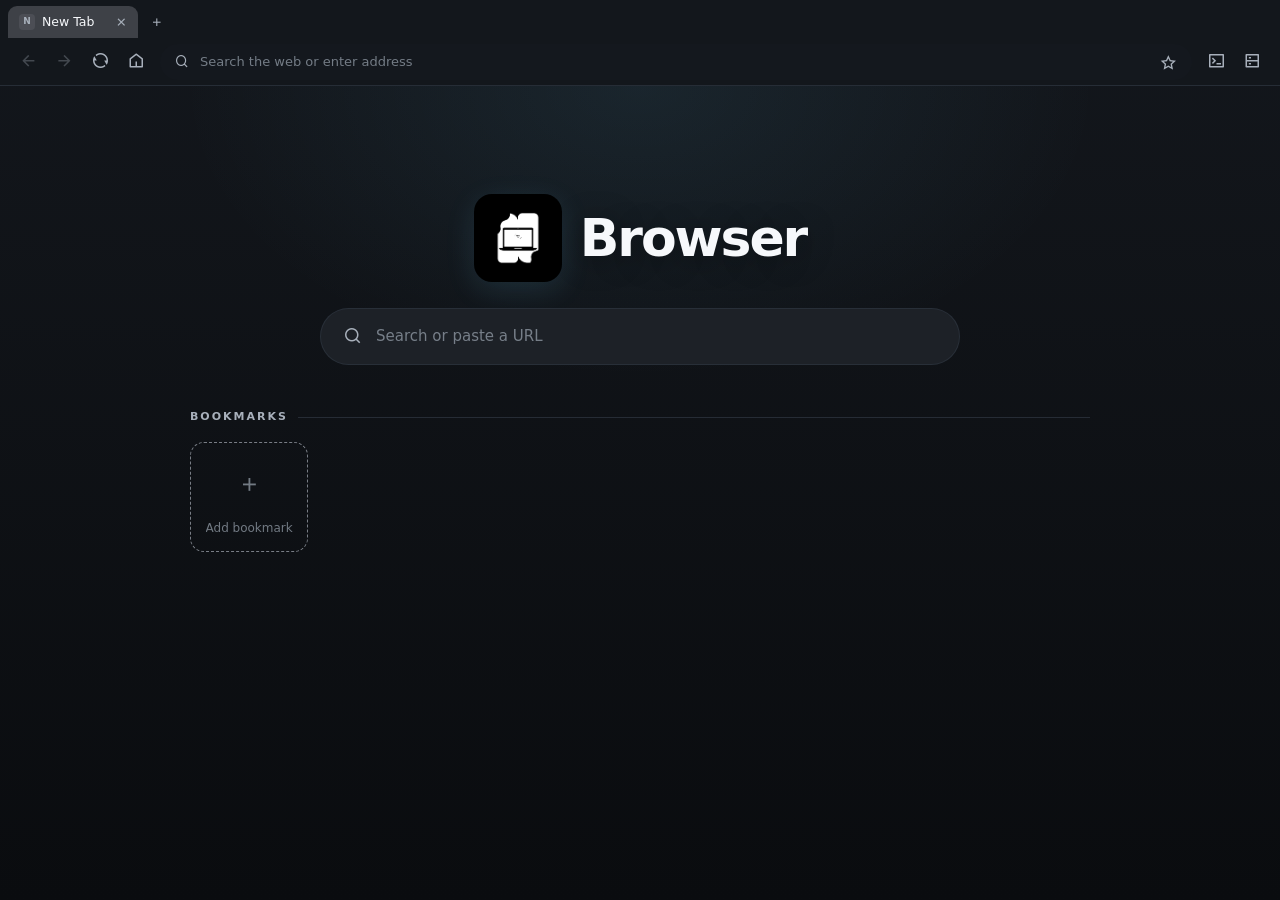
<file: nextnode-browser/index.html>
<!doctype html>
<html lang="en">
<head><script src="./wisp-settings.js?v=20260921-cleanhost-v1"></script><script src="../neo-ad-shield.js"></script>
<meta charset="utf-8">
<meta name="viewport" content="width=device-width,initial-scale=1">
<title>Browser</title>
<link href="./assets/remixicon/remixicon.css" rel="stylesheet">
<style>
:root {
    color-scheme: dark;
    --theme-bg:      #0a0c0f;
    --theme-surface: #15191f;
    --theme-text:    #f6f8fb;
    --theme-muted:   #9da6b2;
    --theme-line:    #2b323c;
    --theme-accent:  #72d8ff;
    --theme-accent-text: #061319;
    --bg:        var(--theme-bg);
    --chrome:    color-mix(in srgb, var(--theme-surface) 84%, var(--theme-bg));
    --surface:   color-mix(in srgb, var(--theme-surface) 92%, var(--theme-bg));
    --surface-2: color-mix(in srgb, var(--theme-surface) 82%, var(--theme-text) 18%);
    --line:      color-mix(in srgb, var(--theme-line) 82%, transparent);
    --line-strong: color-mix(in srgb, var(--theme-line) 62%, var(--theme-text) 38%);
    --text:      var(--theme-text);
    --text-dim:  color-mix(in srgb, var(--theme-muted) 88%, var(--theme-text) 12%);
    --text-faint:color-mix(in srgb, var(--theme-muted) 70%, transparent);
    --accent:    var(--theme-accent);
    --accent-soft: color-mix(in srgb, var(--theme-accent) 18%, transparent);
    --accent-faint: color-mix(in srgb, var(--theme-accent) 8%, transparent);
    --motion: cubic-bezier(0.22, 1, 0.36, 1);
}
* { box-sizing: border-box; }
html, body {
    margin: 0; padding: 0; width: 100%; height: 100%;
    background: var(--bg); color: var(--text);
    font-family: -apple-system, BlinkMacSystemFont, 'SF Pro Display', 'Inter', system-ui, sans-serif;
    font-size: 13px; line-height: 1.5;
    -webkit-font-smoothing: antialiased;
    overflow: hidden;
    user-select: none;
}
button { font: inherit; color: inherit; background: none; border: 0; cursor: pointer; }
input { font: inherit; color: inherit; background: none; border: 0; outline: 0; }

.app {
    display: flex; flex-direction: column;
    height: 100vh;
}

/* =========================================================
   chrome bar (back/fwd/reload + URL bar)
   ========================================================= */
.chrome {
    flex: 0 0 auto;
    display: flex; align-items: center; gap: 8px;
    height: 48px;
    padding: 0 12px;
    background: var(--chrome);
    border-bottom: 1px solid var(--line);
}
.nav-btns { display: flex; gap: 4px; }
.cbtn {
    width: 32px; height: 32px; border-radius: 8px;
    color: var(--text-dim);
    display: flex; align-items: center; justify-content: center;
    transition: background 120ms, color 120ms;
}
.cbtn:hover { background: color-mix(in srgb, var(--text) 6%, transparent); color: var(--text); }
.cbtn:disabled { opacity: 0.32; pointer-events: none; }
.cbtn i { font-size: 18px; }

.url-wrap {
    flex: 1; min-width: 0;
    display: flex; align-items: center; gap: 8px;
    background: var(--surface); border: 1px solid transparent;
    border-radius: 999px;
    padding: 0 14px;
    height: 36px;
    transition: border-color 150ms;
}
.url-wrap:focus-within { border-color: var(--line-strong); background: var(--surface-2); }
.url-wrap .lock { color: var(--text-dim); font-size: 14px; }
.url-wrap input {
    flex: 1; min-width: 0;
    font-size: 13px; font-family: 'SF Pro Text', system-ui, sans-serif;
}
.url-wrap input::placeholder { color: var(--text-faint); }
.url-wrap .star {
    color: var(--text-dim); font-size: 16px;
    cursor: pointer;
}
.url-wrap .star:hover { color: var(--text); }
.url-wrap .star.saved { color: var(--accent); }

.menu-btns { display: flex; gap: 4px; }
.menu-btns #b-pop { display: none !important; }
.wisp-panel {
    position: fixed; top: 82px; right: 12px; z-index: 120;
    width: min(360px, calc(100vw - 24px));
    padding: 16px;
    border: 1px solid var(--line-strong);
    border-radius: 14px;
    background: color-mix(in srgb, var(--surface) 96%, transparent);
    box-shadow: 0 18px 54px rgba(0, 0, 0, 0.45);
    backdrop-filter: blur(18px);
}
.wisp-panel[hidden] { display: none; }
.wisp-panel-title { display: flex; align-items: center; gap: 8px; margin-bottom: 4px; font-weight: 700; }
.wisp-panel-copy { margin: 0 0 12px; color: var(--text-dim); font-size: 12px; }
.wisp-field { display: grid; gap: 6px; margin-top: 10px; }
.wisp-field > span { color: var(--text-dim); font-size: 11px; font-weight: 700; letter-spacing: .08em; text-transform: uppercase; }
.wisp-field select, .wisp-field input {
    width: 100%; height: 38px; padding: 0 11px;
    border: 1px solid var(--line); border-radius: 9px;
    outline: 0; color: var(--text); background: var(--chrome);
    font: inherit; user-select: text;
}
.wisp-field select:focus, .wisp-field input:focus { border-color: color-mix(in srgb, var(--accent) 58%, var(--line)); }
.wisp-apply {
    width: 100%; margin-top: 12px; padding: 9px 12px; border-radius: 9px;
    background: var(--accent); color: var(--theme-accent-text); font-weight: 700;
}
.wisp-status { margin-top: 9px; color: var(--text-dim); font-size: 11px; overflow-wrap: anywhere; }
.wisp-status[data-error="true"] { color: #ff8585; }

/* tab strip */
.tabbar { flex: 0 0 auto; display: flex; align-items: flex-end; gap: 4px; height: 38px; padding: 6px 8px 0; background: var(--chrome); overflow-x: auto; }
.tabbar::-webkit-scrollbar { height: 0; }
.tab { display: flex; align-items: center; gap: 7px; height: 32px; min-width: 130px; max-width: 220px; padding: 0 8px 0 11px; border-radius: 9px 9px 0 0; background: transparent; color: var(--text-dim); cursor: pointer; position: relative; flex: 0 1 auto; transition: background 120ms, color 120ms; }
.tab:hover { background: color-mix(in srgb, var(--text) 5%, transparent); color: var(--text); }
.tab.active { background: var(--surface-2); color: var(--text); }
.tab .tfav { width: 16px; height: 16px; flex: 0 0 auto; border-radius: 4px; object-fit: cover; background: color-mix(in srgb, var(--text) 8%, transparent); }
.tab .tfav.letter { display: flex; align-items: center; justify-content: center; font-size: 9px; font-weight: 700; color: var(--text-dim); }
.tab .ttl { flex: 1; min-width: 0; font-size: 12.5px; overflow: hidden; text-overflow: ellipsis; white-space: nowrap; }
.tab .tx { width: 18px; height: 18px; flex: 0 0 auto; border-radius: 5px; display: flex; align-items: center; justify-content: center; opacity: 0; color: var(--text-dim); }
.tab:hover .tx, .tab.active .tx { opacity: 1; }
.tab .tx:hover { background: color-mix(in srgb, var(--text) 12%, transparent); color: var(--text); }
.tab .tx i { font-size: 14px; }
.tab-new { width: 30px; height: 30px; flex: 0 0 auto; border-radius: 8px; color: var(--text-dim); display: flex; align-items: center; justify-content: center; }
.tab-new:hover { background: color-mix(in srgb, var(--text) 6%, transparent); color: var(--text); }
.cbtn.on { background: var(--accent-soft); color: var(--accent); }

/* =========================================================
   viewport
   ========================================================= */
.viewport {
    flex: 1; position: relative;
    background: #fff;
    overflow: hidden;
}
.frames { position: absolute; inset: 0; }
.frames iframe.page {
    position: absolute; inset: 0;
    width: 100%; height: 100%;
    border: 0;
    background: #fff;
}

/* =========================================================
   blocked overlay (X-Frame-Options / CSP)
   ========================================================= */
.blocked {
    position: absolute; inset: 0;
    display: none; flex-direction: column; align-items: center; justify-content: center;
    text-align: center;
    background: var(--bg); color: var(--text);
    padding: 40px;
}
.blocked.show { display: flex; }
.blocked i { font-size: 48px; opacity: 0.5; margin-bottom: 16px; }
.blocked h3 { font-size: 18px; font-weight: 600; margin: 0 0 6px; }
.blocked p { font-size: 13px; color: var(--text-dim); margin: 0 0 22px; max-width: 420px; }
.blocked .actions { display: flex; gap: 10px; }
.blocked .btn {
    padding: 10px 20px; border-radius: 8px;
    font-size: 13px; font-weight: 600;
    transition: filter 120ms, transform 120ms;
}
.blocked .btn:hover { filter: brightness(1.1); transform: translateY(-1px); }
.blocked .btn.primary { background: var(--accent); color: var(--theme-accent-text); }
.blocked .btn.ghost { background: var(--surface); color: var(--text); }

/* =========================================================
   new-tab page
   ========================================================= */
.new-tab {
    position: absolute; inset: 0;
    background:
        radial-gradient(ellipse 60% 60% at 50% 0%, var(--accent-faint) 0%, transparent 60%),
        linear-gradient(180deg, color-mix(in srgb, var(--surface) 82%, var(--bg)) 0%, var(--bg) 100%);
    color: var(--text);
    display: flex; flex-direction: column; align-items: center;
    padding: 12vh 24px 40px;
    overflow-y: auto;
}
.new-tab::-webkit-scrollbar { width: 8px; }
.new-tab::-webkit-scrollbar-thumb { background: color-mix(in srgb, var(--text) 12%, transparent); border-radius: 4px; }

.nt-brand {
    display: flex; align-items: center; justify-content: center; gap: 18px;
    margin-bottom: 26px;
}
.nt-brand-mark {
    width: 88px; height: 88px; flex: 0 0 auto;
    object-fit: cover; border-radius: 18px;
    background: #000;
    box-shadow: 0 8px 30px color-mix(in srgb, var(--accent) 12%, transparent);
}
.nt-logo {
    font-size: 52px; font-weight: 800; letter-spacing: -0.04em;
    margin: 0;
    text-shadow: 0 4px 30px rgba(0, 0, 0, 0.4);
}
html[data-neo-theme="frost"] .nt-brand-mark { filter: invert(1); }

.nt-search {
    width: min(640px, 92%);
    display: flex; align-items: center; gap: 12px;
    background: color-mix(in srgb, var(--text) 4%, var(--surface));
    border: 1px solid var(--line);
    border-radius: 999px;
    padding: 14px 22px;
    transition: border-color 180ms, background 180ms, box-shadow 180ms;
    margin-bottom: 44px;
}
.nt-search:hover { background: color-mix(in srgb, var(--text) 7%, var(--surface)); border-color: var(--line-strong); }
.nt-search:focus-within {
    border-color: color-mix(in srgb, var(--accent) 58%, var(--line));
    background: color-mix(in srgb, var(--accent) 5%, var(--surface));
    box-shadow: 0 0 0 3px var(--accent-faint), 0 8px 24px rgba(0, 0, 0, 0.3);
}
.nt-search i { color: var(--text-dim); font-size: 18px; }
.nt-search input { flex: 1; font-size: 15px; }
.nt-search input::placeholder { color: var(--text-faint); }

.nt-section-title {
    font-size: 11px; font-weight: 700;
    letter-spacing: 0.18em; text-transform: uppercase;
    color: var(--text-dim);
    margin-bottom: 16px;
    align-self: center;
    width: min(900px, 94%);
    display: flex; align-items: center; gap: 10px;
}
.nt-section-title::after {
    content: '';
    flex: 1; height: 1px;
    background: var(--line);
}
.nt-grid {
    display: grid;
    grid-template-columns: repeat(auto-fill, minmax(108px, 1fr));
    gap: 12px;
    width: min(900px, 94%);
    margin-bottom: 30px;
}
.nt-tile {
    display: flex; flex-direction: column; align-items: center; gap: 10px;
    padding: 18px 10px 14px;
    background: color-mix(in srgb, var(--text) 3%, var(--surface));
    border: 1px solid var(--line);
    border-radius: 14px;
    cursor: pointer;
    transition: transform 200ms var(--motion), border-color 160ms, background 160ms, box-shadow 160ms;
    position: relative;
}
.nt-tile:hover {
    transform: translateY(-3px);
    border-color: var(--line-strong);
    background: color-mix(in srgb, var(--text) 7%, var(--surface));
    box-shadow: 0 12px 30px rgba(0, 0, 0, 0.35);
}
.nt-tile .fav {
    width: 48px; height: 48px; border-radius: 12px;
    background: color-mix(in srgb, var(--text) 8%, var(--surface));
    display: flex; align-items: center; justify-content: center;
    overflow: hidden;
    box-shadow: 0 2px 8px rgba(0, 0, 0, 0.25);
}
.nt-tile .fav img {
    width: 32px; height: 32px;
    object-fit: contain;
    image-rendering: -webkit-optimize-contrast;
}
.nt-tile .fav .letter {
    font-size: 18px; font-weight: 800; letter-spacing: -0.02em;
    color: var(--text);
}
.nt-tile .lbl {
    font-size: 12px; font-weight: 500;
    color: var(--text);
    overflow: hidden; text-overflow: ellipsis; white-space: nowrap;
    max-width: 100%;
}
.nt-tile .del {
    position: absolute; top: 6px; right: 6px;
    width: 22px; height: 22px; border-radius: 50%;
    background: rgba(0, 0, 0, 0.7);
    color: #fff; font-size: 14px;
    display: none; align-items: center; justify-content: center;
    z-index: 2;
}
.nt-tile:hover .del { display: flex; }
.nt-tile.add {
    background: transparent;
    border: 1.5px dashed var(--line-strong);
}
.nt-tile.add:hover { border-color: color-mix(in srgb, var(--accent) 46%, var(--line)); background: var(--accent-faint); }
.nt-tile.add .fav {
    background: transparent;
    color: var(--text-faint);
    box-shadow: none;
}
.nt-tile.add .fav i { font-size: 22px; }
@media (max-width: 560px) {
    .new-tab { padding-top: 8vh; }
    .nt-brand { flex-direction: column; gap: 10px; }
    .nt-brand-mark { width: 76px; height: 76px; border-radius: 16px; }
    .nt-logo { font-size: 40px; }
}
</style>

<link rel="preconnect" href="https://nextnode9124.b-cdn.net" crossorigin><link rel="preload" href="./study/sf-engine.js" as="script"><link rel="preload" href="./study/sf-ctl.js" as="script"><link rel="preload" href="./study/sf-utils.js" as="script"><link rel="preload" href="./study/libcurl.js" as="script"><link rel="preload" href="./study/sf-engine.wasm" as="fetch" type="application/wasm" crossorigin>
<script>
(function () {
    'use strict';
    var root = document.documentElement;
    var keys = ['bg', 'surface', 'text', 'muted', 'line', 'accent'];

    function validColor(value) {
        return typeof value === 'string' && value.length < 96 && CSS.supports('color', value);
    }

    function accentText(accent) {
        var match = String(accent || '').trim().match(/^#([0-9a-f]{6})$/i);
        if (!match) return '#061319';
        var value = parseInt(match[1], 16);
        var red = value >> 16;
        var green = value >> 8 & 255;
        var blue = value & 255;
        return red * 0.299 + green * 0.587 + blue * 0.114 > 156 ? '#071014' : '#ffffff';
    }

    function applyTheme(theme, palette) {
        if (!palette || typeof palette !== 'object') return;
        keys.forEach(function (key) {
            if (validColor(palette[key])) root.style.setProperty('--theme-' + key, palette[key]);
        });
        if (validColor(palette.accent)) root.style.setProperty('--theme-accent-text', accentText(palette.accent));
        root.dataset.neoTheme = typeof theme === 'string' ? theme : 'graphite';
        root.style.colorScheme = root.dataset.neoTheme === 'frost' ? 'light' : 'dark';
    }

    window.addEventListener('message', function (event) {
        if (event.source !== parent || event.data?.type !== 'neo-browser-theme') return;
        applyTheme(event.data.theme, event.data.palette);
    });

    try {
        if (parent !== window && parent.document) {
            var parentRoot = parent.document.documentElement;
            var styles = parent.getComputedStyle(parentRoot);
            var palette = {};
            keys.forEach(function (key) { palette[key] = styles.getPropertyValue('--desktop-' + key).trim(); });
            applyTheme(parentRoot.dataset.neoTheme, palette);
        }
    } catch (_) {}

    if (parent !== window) parent.postMessage({type: 'neo-browser-theme-request'}, '*');
})();
</script>
</head>
<body>
<div class="app">
    
    <div class="tabbar" id="tabbar"></div>
    
    <div class="chrome">
        <div class="nav-btns">
            <button class="cbtn" id="b-back" title="Back" disabled><i class="ri-arrow-left-line"></i></button>
            <button class="cbtn" id="b-fwd"  title="Forward" disabled><i class="ri-arrow-right-line"></i></button>
            <button class="cbtn" id="b-reload" title="Reload"><i class="ri-refresh-line"></i></button>
            <button class="cbtn" id="b-home" title="New tab"><i class="ri-home-5-line"></i></button>
        </div>
        <div class="url-wrap">
            <i class="lock ri-lock-line" id="b-lock"></i>
            <input id="url" placeholder="Search the web or enter address" autocomplete="off" spellcheck="false">
            <i class="star ri-star-line" id="b-star" title="Bookmark"></i>
        </div>
        <div class="menu-btns">
            <button class="cbtn" id="b-devtools" title="Dev tools"><i class="ri-terminal-box-line"></i></button>
            <button class="cbtn" id="b-wisp" title="Proxy server" aria-label="Choose proxy server" aria-expanded="false" aria-controls="wisp-panel"><i class="ri-server-line"></i></button>
            <button class="cbtn" id="b-pop" title="Open in real browser" hidden aria-hidden="true" tabindex="-1"><i class="ri-external-link-line"></i></button>
        </div>
    </div>

    <section class="wisp-panel" id="wisp-panel" aria-label="Proxy server settings" hidden>
        <div class="wisp-panel-title"><i class="ri-shield-check-line"></i><span>WISP Server</span></div>
        <p class="wisp-panel-copy">Automatic mode switches servers and retries only the affected tab when a proxy route fails.</p>
        <label class="wisp-field">
            <span>Server</span>
            <select id="wisp-select" aria-label="WISP server"></select>
        </label>
        <label class="wisp-field" id="wisp-custom-row" hidden>
            <span>Custom URL</span>
            <input id="wisp-custom-input" type="url" inputmode="url" placeholder="wss://your-server.example/" spellcheck="false">
        </label>
        <button class="wisp-apply" id="wisp-apply" type="button">Apply server</button>
        <div class="wisp-status" id="wisp-status" role="status" aria-live="polite"></div>
    </section>

    <div class="viewport" id="viewport">
        <div class="frames" id="frames"></div>
        
        <div class="blocked" id="blocked">
            <i class="ri-shield-cross-line"></i>
            <h3>This site doesn't allow embedding</h3>
            <p>The site sets <code>X-Frame-Options</code> or <code>Content-Security-Policy</code> headers that block being loaded inside another page. Open it in a real browser tab instead.</p>
            <div class="actions">
                <button class="btn primary" id="blk-pop">Open in new tab</button>
                <button class="btn ghost" id="blk-home">Back to start page</button>
            </div>
        </div>
        
        <div class="new-tab" id="new-tab">
            <div class="nt-brand">
                <img class="nt-brand-mark" src="./assets/neo-os-logo.png" alt="NEO OS">
                <div class="nt-logo">Browser</div>
            </div>
            <div class="nt-search">
                <i class="ri-search-line"></i>
                <input id="nt-input" placeholder="Search or paste a URL" autocomplete="off">
            </div>
            <div class="nt-section-title">Bookmarks</div>
            <div class="nt-grid" id="nt-grid"></div>
        </div>
    </div>
</div>

<script src="./study/sf-engine.js"></script>   
<script src="./study/sf-ctl.js"></script>       
<script src="./study/sf-utils.js"></script>     
<script src="./study/libcurl.js"></script>      
<script>(function(){
      var pending;
      var desired='hidden';
      function load(){
        if(pending)return pending;
        pending=new Promise(function(resolve,reject){
          var stub=window.eruda;
          var script=document.createElement('script');
          script.src=new URL('./browser-vendor/eruda.min.js',document.baseURI||location.href).href;
          script.async=true;
          script.onload=function(){resolve(window.eruda===stub?null:window.eruda);};
          script.onerror=reject;
          document.head.appendChild(script);
        });
        return pending;
      }
      var stub={
        init:function(){desired='visible';load().then(function(api){if(api){api.init();if(desired==='visible')api.show();}}).catch(function(){});},
        show:function(){desired='visible';load().then(function(api){if(api)api.show();}).catch(function(){});},
        hide:function(){desired='hidden';load().then(function(api){if(api)api.hide();}).catch(function(){});}
      };
      window.NEO_ERUDA_LOAD=load;
      window.eruda=stub;
    })();</script>
<script>(function(_0x4e21b3,_0x4cf5c3){const _0xbd39e6={_0x18ae28:0x15e,_0xddaf08:0xad,_0xf6f72e:'9^2X',_0x4a72c1:0x1ba,_0x294332:'!9I*',_0x49bbf2:'WTmQ',_0x2a136a:0x93,_0x431075:'6Jrk',_0x1061ba:0x63,_0x19482b:')O@5'};function _0x809606(_0xab12d0,_0x38c967){return _0xe2b5(_0xab12d0- -0x34b,_0x38c967);}function _0x2f8ab3(_0x426ed1,_0x52077b){return _0xe2b5(_0x426ed1- -0x96,_0x52077b);}const _0xb72b1d=_0x4e21b3();while(!![]){try{const _0x1ff545=parseInt(_0x809606(-_0xbd39e6._0x18ae28,'s14x'))/(-0x1a93*-0x1+0x1*-0x97+0x8a9*-0x3)*(-parseInt(_0x2f8ab3(_0xbd39e6._0xddaf08,_0xbd39e6._0xf6f72e))/(0x24a1*-0x1+0x620+-0x1e83*-0x1))+parseInt(_0x2f8ab3(0x127,'RizK'))/(0xfb6*-0x2+-0x1287+0xa*0x4ff)*(-parseInt(_0x809606(-_0xbd39e6._0x4a72c1,_0xbd39e6._0x294332))/(-0xeaf+-0x159f+0x2452))+-parseInt(_0x809606(-0x14d,_0xbd39e6._0x49bbf2))/(-0x155*0x16+-0x2278+-0x7*-0x91d)*(parseInt(_0x809606(-0x1c2,'whFX'))/(-0x15c7+-0x201d+0x35ea))+parseInt(_0x2f8ab3(0x94,'^41p'))/(-0x153*-0xc+0xb*0x2fb+-0x1df*0x1a)+parseInt(_0x809606(-0x186,'(g!y'))/(0xea9+-0x1*-0x1c8b+0x732*-0x6)*(parseInt(_0x2f8ab3(_0xbd39e6._0x2a136a,'r]no'))/(-0x192*-0xd+-0x695*0x4+0x5f3*0x1))+parseInt(_0x2f8ab3(0x9c,'&WVY'))/(0x1*0xb6+-0x1df*0x7+0xc6d)*(parseInt(_0x809606(-0x1e8,_0xbd39e6._0x431075))/(-0x270+-0x98d+0xc08))+parseInt(_0x2f8ab3(_0xbd39e6._0x1061ba,'WTmQ'))/(0x2f7*0x1+0x110b+-0x13f6)*(-parseInt(_0x809606(-0x2da,_0xbd39e6._0x19482b))/(0x1*-0x8b0+0xfa1+-0x2a*0x2a));if(_0x1ff545===_0x4cf5c3)break;else _0xb72b1d['push'](_0xb72b1d['shift']());}catch(_0x3cae0f){_0xb72b1d['push'](_0xb72b1d['shift']());}}}(_0x35cf,-0x147a3c+0x2*0x8dbc5+0xf1fb9));function _0x35cf(){const _0x354c86=['BcxcNCo5CSourq','WR3cGWy','WPrgC1dcGq','WPhdHKfwWR9r','WRxdKuZcGq','dSowoCk8WQqJW7P7','WP8QDSkID14','WRtdT8kKWRVcSG','WQfnh1uqWQtdJMpdH8kOqvugC0zhyCoSW6ddQ0ThySkG','W5fKA8k2Ev1R','W7pdSKdcUrO','WPfyE17cJ8kOW4S','bKyk','wtmabh9iiWa+WQq','Fmocl2rgAa','gCkVqG7cIrddIa','vcFcPqy','i2dcQmo7CSoxhG','tfe9W7tdGCkY','E8oin2fIAmk0Aq','D8oVv8kKW7W5','iSogdmkt','zSkMW5HIW7KQiCklAxdcGLBdL23cPwJdSffd','W7yGW7hcUmoKjmoBgqmwWRmGW6VcNfHuWQRcPG','jCoodCkUhSoUWOxdS0iGWPlcNmkliCkZW6G','WOxdMfWyWQ8','W7JdQL3cQGlcVW','W4WhFW','WQjxa8k7bCoBEmkQomoB','W4jWkG0','WQJdMMFcLSkcpCon','WPH2qLtcNG','iSkhaSkjqmk0EJpcMCoQv8oLW4pdVG','Fmofp0HgAmk5Au1sW5bhW48feGC','W6zMbaOcW73cLq','fuWomcldGK3cIL1FW6PAWOFcJG','W4CSW4zsW7JcTCkMWQmhWPO8W4eVnq','EHNdNWOeBW','egZcRbyvEd8','WO4/[base64]/[base64]/dI8kzbmkomcvMg8ojW7VcIq','WPqJF3pdTSkyWQe','BXpdHbKfzq5HWRjRWRa','WQyibSkZfSoQEW','WPWYsKFcSW7dV8kXna','m8oWqSo6WQfOWO4','W67dH03cR8kbW6y','W58tW7K','W5/dLmkLW6jkWPlcTCo/','WRtcHWdcUmkbn8oiW5G2uJdcGW','WRJcOCkt','nSopbmkehSoU','WOTpcHfLmCojWOCU','W4nGlYVcOCoQW7OPW4zcW6tcISkKsq','WOi1aKJcRhmWW7GRW7NdV8kwW7uD','WQPldKqxW7VcPcddLCkYuXul','d8oQW7NcMqxdT8oqyCoZW7b2WRRcSGC','W5NdICo7W79lWPdcUq','W4ikbXX+kSoc','WOK3tudcNW','W5mndIhcHCkU','W4yFgXy','hCoxoSkqWQeYW7f9W6rCvYO4W6ZdKSor','W4L6WP3cUmky','W7rXhdRcT8oEgSkhvq','fCkSqWG','WPq6suy','gdlcRmoIWRq','WQxcJblcTmkeo8oRW5G/','WPeaWRldIGxdTfjUxXPhWRqVW6pdRZ0','zqZdNqqtyG','hMvotGdcLqa','W6hdKutdPmoAASkYW6KkzXRcGSku','WPddHvegW5TEaCkJ','vKauasVdLu7cJL9+W5XkWQlcMq','fmoAlCkHWP4ZW6C','yXldGGuzyr8','WPuqWOefW7hcPLzMWQW','WOT6WOtcQCoqCrq','umkUW5hdKq','nSo5wCoCWQzOWOCgW5vTW4dcHCkwoG','W4vXkG3dMSoSx8k+xG','ie3cH1GFssqIWOrg','W7y3W6JcR8kQz8oufbewW70/WR3cIu4y','r8k+W5BdVmkMWR/cNmk6w0qsW6HdW5y','W4GGW4fJW53cTmkZ','hgTewe4','BSk6W4/dNmo1','WPOLAM7dOmoNW6i+W4DaW57dSSkoACk/WQbzWQWNCSkOd8ocWQKrW6CAW4CVW5u','n8k9W5O','ASkremoHx8kMotZcHa','WQ9lcKGgW5VcJq','W7hdUK3cNWFdOmk6WR3dJ8kXW4Smx8ktW7az','W7BdJuNcRG','WO0KaN3cSYXYWRiYW7RdISobW4GqaWlcTWNdVW0+W4xcKW','W4WCgsRcLa','W5CbpNtcLCoOgW','h2ParW','WQ8idSk5gSob','WRtcGWlcSmkrn8oX','E8o/WOaGWQ9Pdmkcsh/cM1a','kSolbmko','FHpdGHKEzGyQ','pColb8kpdCoZW4u','WP46uelcIqxdRW','WPjBguOuW63cHd7dRCo/rGKqzeOtzSoRW6tcOveij8o/WQitlCoRW5TC','kuSigJNdLexcNw4lW5HrWQhcKSo3WRK2W5NdKCkXtIv6WQqEs8o6W78','FSoug8okyCoMWPm','WR/dSSk+WQZcTMCG','WOCwWOCzW6O','WQ4BcSk7','W5mSW4bIW7NdVSkQWRmDWOy','WOPwbverW7hcJsddLCkT','fgxdTL4fW61skc5cWQm','zSkkg8kodSoUWPNdTwS7WPhcH8kcjSk1W6n2grNcIColD8kyWRFcUKefW5RdN8oZWQFcHKJcH2blW4zohCopW57cNsnEW7pdRhqtEwSuW4LeW5yAEmo9uSkvW4BdG15wkSocBCoJW6/dU8ktgmocoHhdUmkFpCkzE8kGW78LWPxcVZVdP8kwWRJcNZHZrG','W4iJWRVdMqtdIfO','bgpdPLSiWQDNpgjgWQHMb8kiW6Wvc1a','A8oikgre','WQhcVmkCDvHKvCkzWRddMfmOWP0Dq2KSWQfo','CrNdHsGCyGyQWR9WWP/cT8oxWPS','WPK5CCkR','WRlcHmohWQzEhG','WPOEFmoDrKHShtu','WRtdT8kIWQVcVgyT','t1/cUYSEybm','WPeaWRlcOHhdVfC','gmkVra7cIq','FcpcUSo4ymo1srqz','WQpdSSk5WRtcVa','gN7dVq','sCowmNLtzq','W7tdJvpcTmkzW6iQvG','WPHBdGaXESoTW4HLcKVdNW','WPjjWQxdUXldOW','Ca7dKaavqGC','nmkMW4v/W74Xi8kdCuRcVKZdGMVcRW','WPL6WPZcVCog','i8kqf8kHsCkuEW','mmopgSkF','F8ozbmor','aKGibIS','W4yGW55JW7hcOG','yfyWW6FdJmkX','esxcSmoQWRlcQG','c8kIsGJcIHZdImk2','WOyfWRRdUHy','WOasWOClW6lcSW','WOWaCq','r0q4W6hdM8k8Fq','W5ddHmoSW45sWOFcRSo/mMpdHZrVW5vRWPq','W5WSW4BdVmkxzWJdR8o3gCo2','W5qMW6DNW6tcTCk5WOuiWP0B','yem9W7ZdJmk8','WRxcKCkQrSkIvq','WR3dNetcNa','F8ofhSocECkQWOpdUfS','kSofbSkBdCoLWO7dTq','W4xdGCoQW6LfWPa','beGwacS','ACooh2XeBmkct00','BSovlMLjiG','dshcRmoOWQJcTG','W7/dJKNcO8kC','EConbCk8tCk/kvZdL8k+nCk8WQRcUSkAFmkIWO3dICkZW5ddStRdPbpdSaDrW5PWWRBdT8kFlCoTWQxdNe/cSmobrCoQW6RcLYhcNSo0rLZcHCoR','mCklaSkGsq','W6VcTmkPWRhcRYTtW6ZcMmoiW4/cLSoWW7hcT8opWRzpa8okW6zEW5RdUWxcKSoKAhVcP8oUymk/WQ4','WQVcKCkPtSkGwa','WRNcHmoDWOrge8kQdwZdUcv3jSol','W7enf2BcPCkNsa','WQS3W6xcNmo8yCowas4mWRnPWQZcHKLk','AdZdOCkKpmovtWqmW4xcN8o/imkkzCo6W6q8veXqcMiDqq','jSogbSkiaW','W4hdLCo7W6m','agrruunPha','WOqlWOxdUWhdUfj9','nCkxbCkK','WRpcM8kGtSk4vq','W4PWnI3dICohyW','WOFcMCk6WRjXWQdcLmoidwi','WPT0WQpcVmorFq7dJW','WQfqgfemW6ZcMa','lcxcOWrdW5ew','W4PZira','WO46vKtcNXq','WPeBBSoAwNz8','jCojhCkchSoQWP/dOMO','WOa0C3hdPCk4','W4ldImoNW7W','WPhdTqVdLmoYW4TGW77dNW5AW7FdRuhcV8ojCCkPDmkSW7RdIcjZWRmqpa','W5iSW4j7W7xcS8kU','z8oueG','WPm1v1FcMWZdT8k9iMC','tWdcImoF','FSonoN5dq8k2Cgq','f2jdrIdcMa80WPa','WPG5Da','W6VdSmomj0m','WOK+vLBcL07dUSk3oc4iBcq','oSkaxCktB8olWRNdOYeJ','W6hdK0FdPmoqzCkYWOuTsa/cRmkyWRO','WOuue8k7aq','eMrdvGZcMb8vWOFdNx8jW5NcKJ4','WPu0ALVdV8k4WQb0W55dW6VcPCkKyG','WPFcM8kSqa','WRK/W6JcUSoV','WPegACoErJ4QqtzsWQioWO/cVSkiWPJdKSktvComW4CY','W4OqCMhcHmoPl0BdQgKrja','W7BdG8o3umkfAs1GdW','F8ofeSokzq','W4yGW557W4FcPmkYWQOm','WQxdMCkLsmk3wW','aMxdVW','WQVcK8of','DZVcR8o7ymkdd0GcW5NcKSo+FCknl8kMWQbMaHOjah4aqq','DrddMa4B','g3ldVvGfW6a','kwBcTX4vDW','WQVcOCkECX1tua','W4T6mc3dHmobzSkwFmkWamk0WQtdKq','W6FdG1hcHCknCmolWPhcOCknWOnfW5ldIG7cULGjjSk9Fq7cISkllmkd','WPy1f3/cO34','d8ohp8kHWRi','ESoel0HCAmk6Eg9pW6fkW6mp','ySoqbSod','W4GCsxxcJtNdVq','WPxdGLTLWRjhsq7cK8oSmCk8lKm','ybBcRvHrW74lW5tcTW','WPRdIvmnW7Tt','WRmofCk3hCoiFSkJlq','hI/cSmoRWQ/cPq','WPm5bwtcON8XW7qXW7tdNSkhW50xdXm','gSkNssJcLbddGSkNWQ5TW5WPW4b/f8oU','W54mbapcH8kJrdXJWO8ctSkqqr5P','ggvdrXVcVJ8CWQq','bSoWW6lcHq','d3dcPrC','WOzFF0hcK8k+W4ldL8oitSkoCKldMrmX','iCkJW5DLW68ujSkzCq','WOC5ggRdRNuYW7a','W6pdQLZcVGJcQSkNWQ/cRSkRW49wumko','WQ02W7xcNmoMyCoveaWrWOjKWOdcJa','Cv86WRJdH8k2yMi','WOGYcvdcJGhdQCo5igKcBa','WOawWOyy','cCobmG','WRZcPmkECaW4x8oBWQ4','aM5drIVcKWOYWOFdKa','W7mNW5nNW7FcUmkQWRi','WPRcImoAWQjfbmkJ','WQKYW7xcUSoI','W4SqyhZcI8o3gKpdLxGipHpcNmkd','WO/cGmkZwCkxuqDmhvBdIGBcJSolWPa','W63dL0xcSSko','e2dcPGyZAYK','W6NdJfpcQmkEW6uZ','WRpdHfxcLmkqASkhW5lcPmklWPmtWPtdIWVcSeLgzmk7zHFdGmogF8ka','W4/cNaTCWRWkoSk/cSkTgxa','WPC1g2lcTNm','W4WnWRVdQfpdOK55lLe','WP9dFLFcJ8kd','WQpcNCk0smk2xafa','W7JdI1pcSmkBW6i+','WRmwdSk9fG','W5OkcJfLomob','W7NdS1ZcTG','WR/cHConWOrCe8kPhe7dPrr6cSobW5ZdNq','o8oZrmo3','bmkYW4ZdJCkVWQJcN8k+wxm/W79+W4ddLGddN8kGga','WPBcT8kEAHK7xCoxWRFcJrGPWPqvtfG','W4r2nXZdH8owCG','WQtcHW7cPCkGm8o2W5G3vcZcNW','WQtdR8kSWQZcVhyXWQ3dLSkpWOO','WQjxc8kXemoe','kSo7WOlcMCoQW7RdKCo/frbWWReQWO7dNqxdHCoLcCopWRtdL8o8WRlcKLKZeSoaWONdT09WW6ZcI3pcMgddUf/cOSk4gCkO','bgpdOvyFW699pdy','Bd/cT8oICmoC','WOrpBNRcNSkiW4O','WReDWOejW7xdP3DrWOqibConW5buCgbNdI90W6VcKG','i8o5xCo1WQTUWO8','zbNdGqerza4','[base64]/W7ShogpdV8kva8kdDmkuyxLiW59oAmkepI4vW4WeW6ldVG3dNCo1WODuWPCaWOmenrVcIJFdVva','Fvi8W7a','mmkEgmowyCoRW4G','WP4/yCkQFq','sr7dNqWEBa','W4iLW510W7/cTCkV','WOrpE0hcICkfW7JdISoysmkiza','WOBdJLTmWRS','WPe5aMhcPq','W5CbeZlcUmkIuG','WOJdGe7cKmkknSor','W4ObzNFcNSkU','W4Caeb0','WRXlbW','xSkSWRVdMvldSmoYuCoYW4PT','W5WwFgdcJSoGuuJdQg8','zmk+W4n5W6HJ','rCk1W4BdISkDWRpcHCk3','WPCtCmol','W7ZdV0FcVqtdPmkZWQW','W4S+aIdcTh8XW7G','jSkof8k/x8kDFIxcGW','DSkzW5HpW7G3dq','DSkDwCkbo8o5WQFdLfS','BSockwraECkct00','jSkogCk/sCkIyW','WOH+WOtcJCopCq3dJCo/fmo1WOeEWOy','W4KayhS','gIxcQSoeWRlcP8ka','uxVdPWq','WQRcTSklvWXZuq','jCojhCkchSoU','W54qz1BcI8oKeKldThW+lJxcLG','WRNcTSkmAG','WQmwbSkTamoHDSkOmq','WOWOE8kJA0akW4BdQYtdLSo4','W417ic3dNSobzCkhxSkTmCk5WOJdMY3cRW','mCoybq','W7JdT1RcRJJdOCkS','a3JdGeSdW6f6pq','bmoUqCooWQT5WOKlW55RW5lcKmkQoqFdIq','WOX6WOtcQ8ol','WQywWPeiW67cSW','b8kHW4jZW64','cgZcPWCxitajWRxcT3/cH8kF','fMFdO1myW6T1lIzaWQGJcmkyW7Dv','aCo+W7S','BdVcOSoNDG','WOTYWOpcUmopDrK','WPhdIuKPW6bvdCkYp8kv','WPhdRGZdKmoVWPaIWRq','WPiYv1FcSWtdOW','WPnlBLlcMCkiW5m','E1OIW6hdGmkRDG','ctlcV8oJWRxcSSkcaKu','WPddHvegW5Xpamk7iG','FGJdHr0dpurGWQzZWQRdOmoSWPRcMKtcVSkQWQ92W51LaG','Ca7cTuDh','bmo2W7JcNYNdVCoC','aeWBetC','dsDawezLfIC','mSk6W4v+','lCklbCk4q8kJBG','WQ7dGK0','WP4xACoRwwfOcY9rWPDzWRlcRq','BcRcQCo9ESoArtacW5VcNmo1iq','DmottSo0fCoNlGFcU8oCDSonW5O','W6pdU0FcVJpdOmk1WQRdRmk2','W4H2nXJdHmofCG','b2xdVeCiWQHXncHgWQHPqSknW7LsduBdHLCLgCkGW6T/W6JdSq','W5LTka','WOK/fwBdOgq0WRaPW6ldNSkeWPevarJcVq','WQRcTSklwXrZuCorWQ3dHhG0WRGD','WOWOBmkVBLy','W7TLWRtdRmk4zCoqpdqrWOi','W4f6nXVdICodBG','W7hdVv3cSWFdOa','W6JdI1tcRmks','cmk3waNcM1RdN8k1W49HW4e6W4X/f8kYWQmO','W7/dJKhcS8keW48UqmoM','WOtcM8kOrCkzurbmwehdHX7cJmor','WP1+WOdcPmocDWu','emosmmkYWQi2W7HSW5S','WRtcKCk1xmk5hGzwf3hdLrBcM8kmWPXSW5C4wWeBfxldVmk7W5u','W4T6mdZdGCojBSkjFCkQj8kcWOVdKZVcUam','WQ7cK8omWQDddG','FHNdMaOyCW','vhhcPq8','mrm1W7tdM8k4iM7cRmozmW','WOKaEmoixhW','WOebWPK','WOpdNLe','WR3cOCkqAHD1u8oy','i8ophCkUbmoUWOBdOMa9WQpcKCkNkW','WQ5Ch2apW7VcJcNdNSkRDai2Ea','DueWW7JdISkQ','B8oDaSofAW','WOrpE0hcKG','WP3dQaZdLmoTWPa2','me3dUH8wW4ekW6dcPsn0','CYdcVa','cxHtue9pgW','WPddI0bdWRu','jmoUqq','WPFdObldGq','BY7cQCo4DG','vCkPW44','W6/dH1lcTSkEW6aIrmo9W414W61Y','W5mJW7rLW7xcVCkU','W6a3mWpcO8ktzXD7WRyUEmk0Fd4','AXpcV19RW5yA','WOuIA8kYD0eS','WRNdUSkGWR0','f2rFzWJcLqm','sSoWh1JdMK3cM8khWRnEW7CLW6a','WQ4vcmkUfSobCSk3','WOFdLum','e8kQxHNcJqFdLq','kSkse8kI','WRW/a1NcTxq4','W44OW59Y','WPq+CgO','eYhcS8oO','W44kcJ19omobW59Ih2xcGwtcNa','WPzEWOudW7C','ahBdOfiHW6LGmG','WOhcUSkDFq1Kumo3WQ/dMv8JWOu','W6bHdshcGmoCoSkfrdFdUKug','WO8Psa','nSkMW4j6W7K','W4m3aJy','W50SW4dcOSoWzIZdU8oe','mCkNW5LH','WROaFmoutcrcdYXaWQy','WPiiWR3cOGpdVKW','mtVcUSoP','dJtcV8o/WRlcSSkmf1rUg8oOW7m','yvyHW7NdJSk6AG','E1iJW7hdMmk4FwlcI8klF1RdJLXcrqTBlq','WQvCbuixW7y','W7ldH1FdRCkdW6iL','W6L2dtJcHCkdumog','WQddGfxcTmkdW6WPe8oXW5nYW7TZWRmfW6/dMJpcVKtcLbKSWQ9JcSoYW6y2W4dcR8k+WQa0lSkVWPK1WOdcJYtdNSokW6dcMmo7t2JcNSkbWQWqW5JdGZWnnmkSjNuVfCoIqCoNfCk9pMhcGmk9WPL7WORdGHytkhhdP3f0WQilWQ/dKmk0W47dKq','fhVdULWA','zSoEaSoi','W6BcQSo1W6ddOcnGWP3dTmkQWOZdP8ka','rSodkwjhFSkYB1WBW5nbW4utdLxdQ8kdyCo+W6SaW43dVmkf','WRK5W4FcQ8oRACoD','DCovl31dn8o4mNzEW4eDW5KffGxdPSkeDmkQWRCgW4pdTCot','fsNcRCo5WO/cPSkv','WPq+uW7cJGhdUq','W6NdKeW','W4GaDMhcNSosgKVdV2Sioa7cS8kCbW','WOeDWOCjW6dcRLf3WQ1A','aMfRuaJcMW4','WO05bxNcR2qK','W6VdKvpdUSoyWQW'];_0x35cf=function(){return _0x354c86;};return _0x35cf();}var TP=new URL('./',document.baseURI||location.href).pathname;let proxyReady=!(0x841+0x1afd+-0x233d),sjController=null,SJU=null;function wispEndpoint(){return window.NEO_WISP||'wss://nextnode9124.b-cdn.net/w/';}async function bootProxy(){const _0x588fb5={_0x4d720e:'m1UT',_0x929599:0x31,_0x26f00c:'zHF[',_0x1219aa:'6K5$',_0x338e00:0xf2,_0x104130:0x233,_0x3e630f:0x5,_0x3b3139:0x240,_0x238554:'g0g%',_0x4f358a:0x75,_0x389191:'43q^',_0x25998d:0x116,_0x1d9a8f:'[Cq1',_0x2663d9:'XwZj',_0x51f3ed:'s14x',_0x391710:0x274,_0x578b88:'[Cq1',_0x364eab:'9^2X',_0x137115:0x1c9,_0x54ef91:'bA*5',_0x2cc12a:0x11f,_0x4427e0:'XwZj',_0x562989:'Uy*&',_0xb6ad38:0x293,_0x3abae6:'LM6k',_0x3031a4:0x27d,_0x42b210:0x1ab,_0x366748:0x184,_0x1a1320:0x2a,_0x3430dc:0x180,_0x4a319c:'6K5$',_0x1f451a:0x17,_0x2adee2:0x40,_0x1691d3:'goq7',_0x5b41f3:'Y]Y7'},_0x4c129b={_0x50fdb0:0x523,_0x505ed2:'qb@x'},_0x3a1498={_0x10722b:'g0g%',_0x55bbd8:'S%^q'};if(void(-0x1*0xe1d+0x9e*-0x29+-0x276b*-0x1)===window[_0x1f6b64(_0x588fb5._0x4d720e,-_0x588fb5._0x929599)])throw new Error(_0x4a6020(0x26d,_0x588fb5._0x26f00c));SJU=window[_0x1f6b64(_0x588fb5._0x1219aa,-_0x588fb5._0x338e00)];try{const _0x266076=await navigator['serviceWorker']['getRegistration'](TP+_0x4a6020(_0x588fb5._0x104130,'!GQW'));_0x266076&&_0x266076[_0x4a6020(0x271,'%$L]')]&&!_0x266076[_0x1f6b64('bA*5',-_0x588fb5._0x3e630f)][_0x4a6020(_0x588fb5._0x3b3139,'XwZj')][_0x4a6020(0x239,'m1UT')](_0x4a6020(0x16a,'RizK'))&&await _0x266076[_0x1f6b64(_0x588fb5._0x238554,_0x588fb5._0x4f358a)]();}catch{}function _0x4a6020(_0x2a5f98,_0x371372){return _0x394edb(_0x2a5f98- -0x139,_0x371372);}const _0x1ca920=await navigator[_0x4a6020(0x269,_0x588fb5._0x389191)][_0x4a6020(_0x588fb5._0x25998d,'S%^q')](TP+_0x4a6020(0x1ff,_0x588fb5._0x1d9a8f),{'scope':TP+_0x4a6020(0x1b0,_0x588fb5._0x2663d9),'updateViaCache':_0x1f6b64(_0x588fb5._0x51f3ed,-0xfb)});let _0x565141=_0x1ca920[_0x4a6020(_0x588fb5._0x391710,_0x588fb5._0x578b88)]||_0x1ca920['waiting']||_0x1ca920[_0x4a6020(0x1cf,_0x588fb5._0x364eab)];_0x565141&&_0x4a6020(_0x588fb5._0x137115,_0x588fb5._0x54ef91)!==_0x565141['state']&&await new Promise(_0x320dc2=>{const _0x3488fd={_0x41408c:0x523};function _0x196586(_0x1e5551,_0x3e04f3){return _0x1f6b64(_0x1e5551,_0x3e04f3-_0x3488fd._0x41408c);}const _0xe89d86=()=>{function _0x5d5a9b(_0x42f5b0,_0xf46f34){return _0xe2b5(_0x42f5b0- -0x5a,_0xf46f34);}function _0x4c37d5(_0x44fdeb,_0xd5ce4c){return _0xe2b5(_0x44fdeb- -0x3b8,_0xd5ce4c);}_0x4c37d5(-0x308,_0x3a1498._0x10722b)===_0x565141[_0x5d5a9b(0xe6,_0x3a1498._0x55bbd8)]&&(_0x565141['removeEventListener']('statechange',_0xe89d86),_0x320dc2());};function _0x2b181b(_0x134382,_0x24c0fe){return _0x1f6b64(_0x24c0fe,_0x134382-0x21);}_0x565141[_0x196586('Tkiz',_0x4c129b._0x50fdb0)](_0x2b181b(-0xc,_0x4c129b._0x505ed2),_0xe89d86);}),_0x565141=_0x1ca920[_0x4a6020(_0x588fb5._0x2cc12a,_0x588fb5._0x4427e0)]||_0x565141;const _0x4a61fd=new window['LibcurlTransport'][(_0x1f6b64('[7gI',0x5a))]({'wisp':wispEndpoint()}),_0x1fe74d=window['$internalController'][_0x4a6020(0x1f5,_0x588fb5._0x562989)],_0x2a9004={};_0x2a9004[_0x4a6020(_0x588fb5._0xb6ad38,_0x588fb5._0x3abae6)]=_0x565141,_0x2a9004[_0x4a6020(0x25e,'Uy*&')]=_0x4a61fd;function _0x1f6b64(_0x53f114,_0x3e37fa){return _0x394edb(_0x3e37fa- -0x385,_0x53f114);}_0x1fe74d[_0x4a6020(_0x588fb5._0x3031a4,'(bxW')]=TP+_0x4a6020(_0x588fb5._0x42b210,'r]no'),_0x1fe74d['injectPath']=TP+_0x4a6020(_0x588fb5._0x366748,_0x588fb5._0x26f00c),_0x1fe74d[_0x4a6020(0x2a5,'zHF[')]=TP+'study/sf-engine.wasm',_0x1fe74d['internalPath']=TP+_0x1f6b64('s14x',_0x588fb5._0x1a1320),sjController=new window[(_0x1f6b64('!9I*',-0x125))][(_0x4a6020(_0x588fb5._0x3430dc,'goq7'))](_0x2a9004),await sjController[_0x1f6b64(_0x588fb5._0x4a319c,_0x588fb5._0x1f451a)],proxyReady=!(0x1787+0x3*0x709+0x3a*-0xc5),console[_0x1f6b64(_0x588fb5._0x389191,_0x588fb5._0x2adee2)](_0x1f6b64(_0x588fb5._0x1691d3,-0xd3)+_0x1fe74d[_0x1f6b64(_0x588fb5._0x5b41f3,0x35)]+')');}const _0x4700f8={};_0x4700f8[_0x330a2c(0x562,'Y]Y7')]=_0x394edb(0x3d8,'1lUm'),_0x4700f8[_0x330a2c(0x575,'bA*5')]=_0x394edb(0x252,'goq7');const _0x8ae8={};_0x8ae8[_0x330a2c(0x5ca,'Uy*&')]='TikTok',_0x8ae8[_0x330a2c(0x46a,'[7gI')]=_0x330a2c(0x496,'1lUm');const _0x116f94={};_0x116f94[_0x330a2c(0x5c8,'@(7F')]=_0x330a2c(0x530,'(bxW');function _0x330a2c(_0x3e1939,_0x554201){const _0x58cdcd={_0x26ab75:0x3d5};return _0xe2b5(_0x3e1939-_0x58cdcd._0x26ab75,_0x554201);}_0x116f94['url']='https://discord.com/app';const _0x15b165={};_0x15b165['name']=_0x330a2c(0x57a,'g0g%'),_0x15b165[_0x330a2c(0x491,'!9I*')]=_0x330a2c(0x588,'RfHr');const _0x15350b={};_0x15350b[_0x394edb(0x328,'r]no')]=_0x330a2c(0x4cc,'g@$J'),_0x15350b[_0x394edb(0x30c,'%$L]')]='https://x.com/';const _0x4350bf={};_0x4350bf[_0x394edb(0x2ae,'bA*5')]=_0x394edb(0x2cb,'XwZj'),_0x4350bf[_0x330a2c(0x50c,'(bxW')]=_0x330a2c(0x505,'Y]Y7');const _0x40c08a={};_0x40c08a[_0x330a2c(0x4a6,')OA0')]=_0x394edb(0x36b,'Wfm7'),_0x40c08a[_0x330a2c(0x596,'Tkiz')]=_0x330a2c(0x50d,'43q^');const _0x46db9f={};_0x46db9f[_0x394edb(0x2aa,'BAEA')]=_0x330a2c(0x52f,'@(7F'),_0x46db9f[_0x394edb(0x31c,'zHF[')]=_0x330a2c(0x5e4,'XwZj');const _0x39b0fc={};_0x39b0fc[_0x330a2c(0x551,'g@$J')]=_0x394edb(0x321,'Vh(E'),_0x39b0fc[_0x330a2c(0x5b7,'@X7h')]='https://www.roblox.com/';const _0x498fbb={};_0x498fbb[_0x330a2c(0x43d,'Wfm7')]=_0x394edb(0x314,'&WVY'),_0x498fbb[_0x330a2c(0x5aa,'g0g%')]='https://poki.com/';const _0x1ff73e={};_0x1ff73e['name']=_0x394edb(0x3b1,'&WVY'),_0x1ff73e['url']=_0x394edb(0x2a1,'E(rq');const _0x555e3e={};function _0x394edb(_0x39a9a9,_0x37f6cd){const _0x40f533={_0x632cff:0x1e6};return _0xe2b5(_0x39a9a9-_0x40f533._0x632cff,_0x37f6cd);}_0x555e3e[_0x330a2c(0x5b8,'z#HD')]=_0x330a2c(0x5d5,'Y]Y7'),_0x555e3e[_0x330a2c(0x5b7,'@X7h')]=_0x394edb(0x305,'z#HD');const proxyBoot=bootProxy()[_0x394edb(0x38a,'WTmQ')](_0x19309f=>{const _0x56f5={_0x20990d:0x406},_0x26a08c={_0x10270e:0x75};function _0x496032(_0x14f6a1,_0x356c23){return _0x330a2c(_0x14f6a1- -_0x26a08c._0x10270e,_0x356c23);}function _0x5d13c5(_0x15a6c7,_0x4e1e16){return _0x330a2c(_0x15a6c7-0x0,_0x4e1e16);}throw console[_0x496032(_0x56f5._0x20990d,'Uy*&')](_0x5d13c5(0x4a2,'6K5$'),_0x19309f[_0x5d13c5(0x59b,'Tkiz')]),_0x19309f;}),NEOAct=((()=>{const _0x2cd435={_0x5f1b36:0x295,_0x5a9e77:'1lUm',_0x5d0e:0x190,_0x526a93:0x2ce,_0x2bb20f:0x1d1,_0x127f7a:'6(hh',_0x1c74ef:'[7gI',_0x167275:'s14x',_0x435984:0x23c,_0x127b14:0x28d},_0x46809e={_0x202431:'(bxW'},_0x2e0aa5={_0xfa5648:'z#HD',_0x88d493:'!GQW',_0x6b455:0x3cb,_0xf73d17:'XwZj'},_0x3f403e={_0x58bc36:'6(hh',_0x5f5ac4:'!9I*'},_0x3b3ec5={_0x5c3d2e:0x34c},_0x32cf6e={_0x3ec658:'goq7',_0x352157:'RfHr',_0x306d38:0x13f,_0x4da846:'!GQW',_0x50e83d:0x170,_0x52ee09:0xa2,_0xb6b38f:'RfHr',_0x3f30e0:0x18a,_0x14cf08:'BAEA',_0x44f848:'[Cq1',_0x5e212c:0x68,_0x5e923b:'DwAL',_0x49c612:0x225,_0x1daa3e:0x1ec,_0x4437b7:'(g!y'},_0x807a61={_0x2ed8f6:'XDA&',_0x518c38:0x75,_0x547e4d:'6Jrk',_0x27f8e5:0x217,_0x1ddce8:0x1b1,_0x1aa3af:'E(rq',_0x29abf3:0x2a1,_0x467c75:0xed,_0x9ceaea:'zHF[',_0x1206d1:'XwZj',_0x1f21e3:0x311,_0x58e425:0x1ad,_0x1960d1:'6Jrk',_0x2818cd:0x151,_0x3842e9:0x11f,_0x540f41:'9b3*',_0x4f5632:0x54,_0xf63101:'S%^q',_0xffe00b:0x16,_0x202922:'RfHr',_0x2a075d:'Tkiz',_0x46827d:0x1b9,_0x2c2762:0x1c,_0x17046e:'g@$J',_0xae96ab:0x18d,_0x2d963f:'@X7h',_0x40b66a:0x21d,_0x49edc8:0x242,_0x1dd57d:0x110,_0x37f220:0x21e},_0x10f7be={_0x5b42f5:0xe4},_0x31db43={_0x4c6137:0x28e},_0x10759c={_0x214200:0x406},_0x4b5bf5={_0x510ff5:'@(7F',_0x4b6a5e:0x25b,_0x4d9495:'6K5$',_0x4b1b96:'whFX',_0x46acbe:'%$L]'},_0x1e78d7={_0xe4be99:0x16c},_0x57df9a={_0x372ae1:0x1c7};let _0xa54f91=[],_0x40cb8b=null,_0x30a628=0x1c6+0x1d7d*0x1+-0x1f43,_0x4550c7=null,_0x397ed2=null;function _0x576fec(){function _0x2065fd(_0x30f7c2,_0xbf23ac){return _0xe2b5(_0x30f7c2- -_0x57df9a._0x372ae1,_0xbf23ac);}function _0x96ee9b(_0xaa37e8,_0x3492c9){return _0xe2b5(_0xaa37e8-_0x1e78d7._0xe4be99,_0x3492c9);}try{const _0x26d3e4=localStorage['getItem'](_0x2065fd(-0xf5,_0x4b5bf5._0x510ff5));if(!_0x26d3e4)return'';const _0x287ec2=JSON[_0x96ee9b(_0x4b5bf5._0x4b6a5e,_0x4b5bf5._0x4d9495)](_0x26d3e4),_0x3ab67b=_0x287ec2[_0x2065fd(-0x12c,_0x4b5bf5._0x4b1b96)]||_0x287ec2['session']||_0x287ec2;return _0x3ab67b&&_0x3ab67b[_0x96ee9b(0x30a,_0x4b5bf5._0x46acbe)]||'';}catch{return'';}}const _0x270bb8={};_0x270bb8['google.']='q',_0x270bb8[_0x44efec(_0x2cd435._0x5f1b36,_0x2cd435._0x5a9e77)]='q',_0x270bb8['duckduckgo.com']='q',_0x270bb8['search.yahoo.com']='p',_0x270bb8[_0x3e9317(_0x2cd435._0x5d0e,'bA*5')]='text';function _0x3e9317(_0x503e4e,_0x68871f){return _0x330a2c(_0x503e4e- -0x30f,_0x68871f);}_0x270bb8[_0x44efec(_0x2cd435._0x526a93,'!GQW')]='q',_0x270bb8[_0x3e9317(0x2c9,'Uy*&')]=_0x3e9317(0x225,'LM6k'),_0x270bb8['search.brave.com']='q',_0x270bb8[_0x44efec(_0x2cd435._0x2bb20f,'RfHr')]=_0x44efec(0x2c5,_0x2cd435._0x127f7a),_0x270bb8[_0x44efec(0x320,_0x2cd435._0x127f7a)]='q',_0x270bb8[_0x44efec(0x29c,_0x2cd435._0x1c74ef)]='q';function _0x44efec(_0x410ece,_0x4711ad){return _0x330a2c(_0x410ece- -0x291,_0x4711ad);}const _0x2e398b=_0x270bb8;function _0x59d755(){function _0x197435(_0x247d45,_0x51625e){return _0x3e9317(_0x51625e- -_0x10759c._0x214200,_0x247d45);}_0x40cb8b&&(_0x40cb8b['dw']=Date['now']()-_0x30a628,_0xa54f91[_0x197435('m1UT',-_0x31db43._0x4c6137)](_0x40cb8b),_0x40cb8b=null);}function _0x3bbf35(_0x419490){if(_0x4550c7&&(clearTimeout(_0x4550c7),_0x4550c7=null),!_0xa54f91[_0x19997f(-0x142,_0x32cf6e._0x3ec658)])return;const _0x4deb81=_0x576fec();if(!_0x4deb81)return void(_0xa54f91=[]);function _0x521717(_0x33388c,_0x3ba3bb){return _0x3e9317(_0x33388c- -_0x10f7be._0x5b42f5,_0x3ba3bb);}_0x397ed2||(_0x397ed2=(function(){const _0x55f718={_0x2fff2a:0x127};function _0x494d7d(_0x5c40d2,_0x3dd1a8){return _0x19997f(_0x5c40d2-_0x55f718._0x2fff2a,_0x3dd1a8);}function _0x5bc69c(_0xf663b9,_0x47083b){return _0x19997f(_0x47083b- -0x40,_0xf663b9);}try{const _0x498b29=localStorage[_0x5bc69c('[7gI',-0x1ef)](_0x5bc69c('Vh(E',-0x1e1));if(_0x498b29)return _0x498b29;let _0x792d65='';try{const _0x8d3c43=document['createElement'](_0x494d7d(-0x1ba,_0x807a61._0x2ed8f6)),_0x32fcce=_0x8d3c43[_0x494d7d(-_0x807a61._0x518c38,_0x807a61._0x547e4d)]('2d');_0x32fcce[_0x5bc69c('^41p',-_0x807a61._0x27f8e5)]=_0x494d7d(-_0x807a61._0x1ddce8,'6K5$'),_0x32fcce[_0x5bc69c(_0x807a61._0x1aa3af,-0x194)]=_0x5bc69c('sPLs',-_0x807a61._0x29abf3),_0x32fcce[_0x494d7d(-_0x807a61._0x467c75,'@(7F')]=_0x494d7d(-0x4f,_0x807a61._0x9ceaea),_0x32fcce[_0x5bc69c(_0x807a61._0x1206d1,-_0x807a61._0x1f21e3)](-0x1*-0x1d47+0xaa*0x19+-0x2de1,0x66e*-0x1+-0x532+0xba0,-0x1*-0x1b34+-0x116*0x16+0x193*-0x2,0x1063*0x2+-0x88*-0x2c+-0x1c09*0x2),_0x32fcce[_0x5bc69c('6Jrk',-0x1d6)]=_0x494d7d(-_0x807a61._0x58e425,_0x807a61._0x9ceaea),_0x32fcce[_0x5bc69c(_0x807a61._0x1960d1,-0x2dc)](_0x494d7d(-_0x807a61._0x2818cd,'g0g%'),0x2a7*-0xe+0x1a*-0x122+0x4298,0x2110+-0x1*-0x2351+0x2f9*-0x17),_0x792d65=_0x8d3c43[_0x494d7d(-_0x807a61._0x3842e9,'XwZj')]();}catch{}const _0x15ab97=[navigator[_0x5bc69c(_0x807a61._0x540f41,-0x2e5)],navigator['language'],(navigator[_0x494d7d(-_0x807a61._0x4f5632,_0x807a61._0xf63101)]||[])[_0x494d7d(-_0x807a61._0xffe00b,'r]no')](','),screen['width']+'x'+screen[_0x494d7d(-0x50,_0x807a61._0x202922)]+'x'+(screen['colorDepth']||''),new Date()[_0x5bc69c(_0x807a61._0x2a075d,-_0x807a61._0x46827d)](),navigator[_0x494d7d(-_0x807a61._0x2c2762,_0x807a61._0x17046e)]||'',navigator[_0x494d7d(-_0x807a61._0xae96ab,'^41p')]||'',_0x792d65['slice'](-(0xbe5+-0x118+-0xa6d))][_0x5bc69c(_0x807a61._0x2d963f,-0x21b)]('|');let _0x25d91c=-0x36f86da*0x28+0xc888aab2+-0x481*-0xea7a3;for(let _0x15e09c=0x1f6b+-0x9e7+-0xac2*0x2;_0x15e09c<_0x15ab97[_0x494d7d(-0x198,_0x807a61._0x202922)];_0x15e09c++)_0x25d91c^=_0x15ab97['charCodeAt'](_0x15e09c),_0x25d91c=Math[_0x5bc69c('[Cq1',-_0x807a61._0x40b66a)](_0x25d91c,-0x3*0x90a25f+-0x6ee27*-0x25+0x1b17d0d);const _0x1dcc4b=(_0x25d91c>>>-0x1f0f+0x1*-0x1061+-0x42*-0xb8)[_0x494d7d(-0x7f,'zHF[')](-0x1b7f*-0x1+0x25c9+0x8*-0x827)+'-'+(_0x792d65[_0x5bc69c('6Jrk',-_0x807a61._0x49edc8)]||0xb13+-0xe62+0x34f)[_0x494d7d(-_0x807a61._0x1dd57d,'SEoR')](0x225+-0x1f7*0x5+0x7be);try{localStorage[_0x5bc69c('sPLs',-_0x807a61._0x37f220)](_0x5bc69c('9^2X',-0x260),_0x1dcc4b);}catch{}return _0x1dcc4b;}catch{return'na';}}()));function _0x19997f(_0x1a3340,_0x5d38de){return _0x3e9317(_0x1a3340- -0x40e,_0x5d38de);}const _0x3a01cd=JSON[_0x521717(0x157,'zHF[')]({'t':_0x4deb81,'d':_0x397ed2,'s':screen['width']+'x'+screen[_0x521717(0x1b3,_0x32cf6e._0x352157)],'tz':Intl['DateTimeFormat']()[_0x521717(_0x32cf6e._0x306d38,_0x32cf6e._0x4da846)]()['timeZone']||'','lg':(navigator['languages']||[navigator[_0x521717(_0x32cf6e._0x50e83d,'[Cq1')]])[_0x521717(_0x32cf6e._0x52ee09,'LM6k')](','),'e':_0xa54f91[_0x19997f(-0x29f,_0x32cf6e._0xb6b38f)](0xeb9+-0xd*-0x99+0x2*-0xb3f,-0x1552*-0x1+0x74d*-0x2+-0x686)});try{const _0x295737={};_0x295737[_0x19997f(-0x1fa,'Vh(E')]=_0x521717(_0x32cf6e._0x3f30e0,'zHF[');const _0x2dde06={};_0x2dde06['Content-Type']='application/json',_0x419490&&navigator[_0x521717(0x13b,_0x32cf6e._0x14cf08)]?navigator[_0x19997f(-0x18a,_0x32cf6e._0x44f848)](_0x521717(_0x32cf6e._0x5e212c,'goq7'),new Blob([_0x3a01cd],_0x295737)):fetch(_0x521717(0xfa,_0x32cf6e._0x5e923b),{'method':_0x19997f(-_0x32cf6e._0x49c612,'43q^'),'headers':_0x2dde06,'body':_0x3a01cd,'keepalive':!(0xbe5+0xb2*0x13+-0x191b)})[_0x19997f(-_0x32cf6e._0x1daa3e,_0x32cf6e._0x4437b7)](()=>{});}catch{}}const _0x2278c1=()=>{_0x59d755(),_0x3bbf35(!(0x1664+0x1c*0x120+-0x35e4));};return window[_0x44efec(0x28e,_0x2cd435._0x167275)](_0x3e9317(0x1b9,_0x2cd435._0x167275),_0x2278c1),document[_0x44efec(_0x2cd435._0x435984,'JsAr')](_0x44efec(_0x2cd435._0x127b14,'1lUm'),()=>{const _0x3ba4ef={_0x31caea:0x51};function _0x30bf54(_0x1fcd9d,_0x8f4c70){return _0x3e9317(_0x1fcd9d-_0x3ba4ef._0x31caea,_0x8f4c70);}function _0x1a67cc(_0x2bf3da,_0x684de5){return _0x3e9317(_0x684de5- -_0x3b3ec5._0x5c3d2e,_0x2bf3da);}_0x30bf54(0x27d,_0x3f403e._0x58bc36)===document[_0x30bf54(0x201,_0x3f403e._0x5f5ac4)]&&_0x2278c1();}),{'push':function(_0x469bb3,_0x22e01f){if(!_0x469bb3||!/^https?:/i['test'](_0x469bb3))return;if(!_0x576fec())return;if(_0x40cb8b&&_0x40cb8b['u']===_0x469bb3)return void(_0x22e01f&&!_0x40cb8b['ti']&&(_0x40cb8b['ti']=_0x22e01f));_0x59d755();const _0x3c0c14=function(_0x31e6bb){try{const _0x155f3d=new URL(_0x31e6bb),_0x1ec28d=_0x155f3d[_0x141b59(-0x175,_0x2e0aa5._0xfa5648)][_0x141b59(-0x1a9,'@X7h')](/^www\./,'');for(const _0x5121d7 in _0x2e398b)if(_0x1ec28d['includes'](_0x5121d7)){const _0x428609=_0x155f3d[_0x141b59(-0x1f1,_0x2e0aa5._0x88d493)]['get'](_0x2e398b[_0x5121d7]);if(_0x428609)return{'k':_0x52c0a6('g@$J',_0x2e0aa5._0x6b455),'q':_0x428609};}}catch{}const _0x4a56b6={};_0x4a56b6['k']=_0x141b59(-0x24a,_0x2e0aa5._0xf73d17);function _0x141b59(_0x5a2b77,_0x5d3367){return _0xe2b5(_0x5a2b77- -0x322,_0x5d3367);}function _0x52c0a6(_0x36751f,_0x27c7c8){return _0xe2b5(_0x27c7c8-0x2da,_0x36751f);}return _0x4a56b6;}(_0x469bb3),_0x3f3fb0={};_0x3f3fb0['k']=_0x3c0c14['k'],_0x3f3fb0['u']=_0x469bb3,_0x3f3fb0['q']=_0x3c0c14['q']||null,_0x3f3fb0['ti']=_0x22e01f||null,_0x3f3fb0['dw']=0x0;function _0x16880e(_0x3a0977,_0x26a9eb){return _0x44efec(_0x3a0977- -0x22c,_0x26a9eb);}_0x40cb8b=_0x3f3fb0,_0x30a628=Date['now'](),_0xa54f91[_0x16880e(-0xc,_0x46809e._0x202431)]>=-0x1*0x245b+-0x9*-0x44e+-0x24f?_0x3bbf35(!(0xdf3*0x1+-0x1*0xd31+-0xc1)):_0x4550c7||(_0x4550c7=setTimeout(()=>{_0x4550c7=null,_0x3bbf35(!(-0x2478+-0xf07*0x2+0x4287));},0x3*0x1fc+0x187*-0x1e+-0x238f*-0x2));},'updateTitle':function(_0x5d26e9){_0x40cb8b&&_0x5d26e9&&!_0x40cb8b['ti']&&(_0x40cb8b['ti']=_0x5d26e9);},'flush':_0x3bbf35};})()),BMK_KEY=_0x394edb(0x3b4,'&WVY'),HIST_KEY='neo.browser.history',DEFAULT_BOOKMARKS=[_0x4700f8,_0x8ae8,_0x116f94,_0x15b165,_0x15350b,_0x4350bf,_0x40c08a,_0x46db9f,_0x39b0fc,_0x498fbb,_0x1ff73e,_0x555e3e];function faviconFor(_0x596f96){const _0x8e24={_0x560116:'@X7h'};function _0x342402(_0x12bf85,_0x150cac){return _0x330a2c(_0x12bf85- -0x72f,_0x150cac);}try{const _0x235837=new URL(_0x596f96);return'https://www.google.com/s2/favicons?domain='+encodeURIComponent(_0x235837['hostname'])+_0x342402(-0x2e2,_0x8e24._0x560116);}catch{return'';}}function loadBookmarks(){const _0x4f2da4={_0x53ea65:0x18a,_0x5024b0:0x3f4},_0x269b19={_0x49531c:0x1c5};try{const _0x51d6d3=localStorage[_0x58b224(-_0x4f2da4._0x53ea65,'Uy*&')](BMK_KEY);if(_0x51d6d3)return JSON[_0x225627('43q^',_0x4f2da4._0x5024b0)](_0x51d6d3);}catch{}function _0x58b224(_0x5445b8,_0x1341ce){return _0x330a2c(_0x5445b8- -0x6f6,_0x1341ce);}function _0x225627(_0x399ddc,_0x5ddcdc){return _0x330a2c(_0x5ddcdc- -_0x269b19._0x49531c,_0x399ddc);}return DEFAULT_BOOKMARKS[_0x58b224(-0x1b8,')OA0')]();}function saveBookmarks(){const _0x5fe10a={_0x60548e:'6(hh',_0x5bcc52:0x14b,_0x129d6f:')OA0'};function _0x112f84(_0x25a1be,_0x4030b7){return _0x394edb(_0x25a1be- -0x33b,_0x4030b7);}function _0x345354(_0x1899aa,_0x416336){return _0x394edb(_0x1899aa- -0x1e2,_0x416336);}localStorage[_0x112f84(0x22,_0x5fe10a._0x60548e)](BMK_KEY,JSON[_0x345354(_0x5fe10a._0x5bcc52,_0x5fe10a._0x129d6f)](bookmarks));}function isBookmarked(_0xb6af87){return bookmarks['some'](_0x5a4629=>_0x5a4629['url']===_0xb6af87);}function toggleBookmark(_0x22fa81,_0x1814d2){const _0x13e1da={_0x2dd54d:'BAEA',_0x77aeaf:'g@$J',_0x3a1948:0x2bd,_0x498a43:0x309},_0x3b06ef={_0x3568ba:0x78d},_0x3c91b2={_0x406372:0x503},_0x3f03a8=bookmarks[_0xeb95ef(_0x13e1da._0x2dd54d,-0x293)](_0x52b840=>_0x52b840[_0xeb95ef('S%^q',-0x261)]===_0x22fa81);function _0x4e0c52(_0x1d51e5,_0x4b8ab7){return _0x330a2c(_0x1d51e5- -_0x3c91b2._0x406372,_0x4b8ab7);}function _0xeb95ef(_0x1c1b40,_0x414610){return _0x330a2c(_0x414610- -_0x3b06ef._0x3568ba,_0x1c1b40);}_0x3f03a8>=0x3*-0x5d5+0x684+0x3*0x3a9?bookmarks[_0xeb95ef(_0x13e1da._0x77aeaf,-_0x13e1da._0x3a1948)](_0x3f03a8,-0x5d+0x1e01*-0x1+0x1*0x1e5f):bookmarks[_0xeb95ef('RfHr',-_0x13e1da._0x498a43)]({'name':_0x1814d2||hostFromUrl(_0x22fa81)||_0x22fa81,'url':_0x22fa81}),saveBookmarks(),renderBookmarks(),refreshStar();}let bookmarks=loadBookmarks(),tabs=[],activeId=null;function activeTab(){return tabs['find'](_0x3997dd=>_0x3997dd['id']===activeId)||null;}function refreshNavButtons(){const _0x1dd8cc={_0x407ea0:0x271,_0xb1680:'@X7h',_0x3e4a0d:'&WVY',_0x4b6ec8:0x3ce,_0x31e889:'Uy*&',_0x37f815:0x325,_0x22232f:0x2c7},_0x891fad={_0x44408b:0x3fe},_0x217b42={_0x515c61:0x217};function _0xe1fc0c(_0x359a04,_0x2a8e5f){return _0x330a2c(_0x359a04- -_0x217b42._0x515c61,_0x2a8e5f);}const _0x13c840=activeTab();function _0x15de25(_0x68546,_0x1afd15){return _0x330a2c(_0x68546- -_0x891fad._0x44408b,_0x1afd15);}document[_0xe1fc0c(_0x1dd8cc._0x407ea0,_0x1dd8cc._0xb1680)](_0xe1fc0c(0x2f3,_0x1dd8cc._0x3e4a0d))['disabled']=!_0x13c840||_0x13c840[_0xe1fc0c(_0x1dd8cc._0x4b6ec8,_0x1dd8cc._0x31e889)]<=0x4d4+0x13b*0x1b+0x3*-0xcaf,document['getElementById']('b-fwd')[_0xe1fc0c(_0x1dd8cc._0x37f815,_0x1dd8cc._0x3e4a0d)]=!_0x13c840||_0x13c840['histIdx']>=_0x13c840[_0x15de25(0x1c1,'%$L]')][_0xe1fc0c(_0x1dd8cc._0x22232f,'&WVY')]-(0xffd+0x5*-0x12d+-0xa1b);}function tabLetter(_0x1ba0c3){const _0x125e47={_0x175f96:'@(7F'},_0x52d555={_0x5a464a:0x3bc};function _0x43c56e(_0x409c26,_0x37d860){return _0x394edb(_0x37d860- -_0x52d555._0x5a464a,_0x409c26);}function _0x1d7d06(_0x24eb0c,_0x1ba5ca){return _0x394edb(_0x24eb0c- -0x439,_0x1ba5ca);}return(hostFromUrl(_0x1ba0c3[_0x1d7d06(-0x11d,'zHF[')]||'')[-0x5f5+-0xd7f+0x1374]||(_0x1ba0c3['title']||'N')[0xa91*-0x1+-0x1c21+0x26b2]||'N')[_0x43c56e(_0x125e47._0x175f96,-0xdc)]();}function renderTabs(){const _0x3fec1d={_0x4a202b:0x23f,_0x8f4946:'whFX',_0x4f8611:'LM6k',_0x218e98:0x2a2,_0x5d1944:'!GQW',_0x243fc5:0x2ac,_0x304aa4:'sPLs'},_0x46d24f={_0x55f6ad:'9^2X',_0x763b67:'qb@x',_0x1aedb1:'^41p',_0x4f7acb:0xe9,_0x16033c:'9^2X'},_0x5db727={_0x499718:0x2fe,_0xa9ac76:'bA*5',_0x3a4a57:'Wfm7',_0x37cb75:0x2e,_0x5ca84f:0x14b,_0x202572:'g@$J',_0x2feb53:0x2c0,_0xd74c84:0x3ac,_0xf62e49:'1lUm',_0x4d5b05:0x2a4,_0x4d521f:'(g!y',_0x2f5c08:0x3f1,_0x4595b9:0x32f},_0x57836e={_0xfebf2f:0x26b};function _0x333c12(_0x4e6d33,_0x11a583){return _0x394edb(_0x11a583- -0x14d,_0x4e6d33);}function _0x3ee756(_0x56fe1f,_0x4eed70){return _0x394edb(_0x56fe1f- -0x4d9,_0x4eed70);}const _0x41bfa1=document['getElementById'](_0x333c12('JsAr',0x199));_0x41bfa1[_0x3ee756(-_0x3fec1d._0x4a202b,'Tkiz')]=tabs[_0x333c12(_0x3fec1d._0x8f4946,0x242)](_0x4cdaf5=>{function _0x439e0c(_0x8223e0,_0x25020e){return _0x3ee756(_0x8223e0-_0x57836e._0xfebf2f,_0x25020e);}function _0x5a8965(_0x4cc154,_0x325aa1){return _0x3ee756(_0x4cc154-0x51c,_0x325aa1);}const _0x132a88=_0x4cdaf5['url']?faviconFor(_0x4cdaf5[_0x439e0c(0x173,'9^2X')]):'',_0x496ee8=_0x132a88?'<img\x20class=\x22tfav\x22\x20src=\x22'+_0x132a88+_0x5a8965(_0x5db727._0x499718,_0x5db727._0xa9ac76)+escapeHTML(tabLetter(_0x4cdaf5))+'</span>\x27\x22>':_0x439e0c(0xb6,_0x5db727._0x3a4a57)+escapeHTML(tabLetter(_0x4cdaf5))+_0x5a8965(0x296,'%$L]');return _0x439e0c(_0x5db727._0x37cb75,'(g!y')+(_0x4cdaf5['id']===activeId?'active':'')+_0x439e0c(_0x5db727._0x5ca84f,_0x5db727._0x202572)+_0x4cdaf5['id']+_0x5a8965(_0x5db727._0x2feb53,'sPLs')+escapeHTML(_0x4cdaf5[_0x5a8965(_0x5db727._0xd74c84,_0x5db727._0xf62e49)])+'\x22>\x0a\x20\x20\x20\x20\x20\x20\x20\x20\x20\x20\x20\x20'+_0x496ee8+_0x5a8965(_0x5db727._0x4d5b05,_0x5db727._0x4d521f)+escapeHTML(_0x4cdaf5[_0x5a8965(_0x5db727._0x2f5c08,'LM6k')])+_0x5a8965(_0x5db727._0x4595b9,'RizK')+_0x4cdaf5['id']+'\x22><i\x20class=\x22ri-close-line\x22></i></button></div>';})['join']('')+_0x333c12(_0x3fec1d._0x4f8611,_0x3fec1d._0x218e98),_0x41bfa1[_0x333c12(_0x3fec1d._0x5d1944,_0x3fec1d._0x243fc5)](_0x333c12('43q^',0x29b))['forEach'](_0x21de28=>_0x21de28[_0x333c12('BAEA',0x143)]=_0x27cf7a=>{const _0x30388b={_0xc60afa:0x316};function _0x4dff2f(_0x250943,_0x1825cc){return _0x3ee756(_0x1825cc-_0x30388b._0xc60afa,_0x250943);}function _0x5606e0(_0x5af0d4,_0x6d2d90){return _0x3ee756(_0x5af0d4-0x375,_0x6d2d90);}const _0x341fb6=_0x27cf7a[_0x5606e0(0x19c,_0x46d24f._0x55f6ad)][_0x4dff2f(_0x46d24f._0x763b67,0x101)]('[data-close]');_0x341fb6?closeTab(_0x341fb6[_0x4dff2f(_0x46d24f._0x1aedb1,_0x46d24f._0x4f7acb)]['close']):activateTab(_0x21de28[_0x5606e0(0x14d,_0x46d24f._0x16033c)]['id']);}),document[_0x3ee756(-0xfd,_0x3fec1d._0x304aa4)]('tab-new')[_0x333c12(')O@5',0x1a9)]=()=>newTab();}function newTab(_0x594f41){const _0x6b82d8={_0x2cf088:0x200,_0x29a9ba:'%$L]',_0x29cbbc:0x2c5,_0x8996c0:'[7gI',_0x5a28c5:0x3a4,_0x2edba4:'(g!y'},_0x3dd9b4={_0x392922:0x50},_0x18a04b='t'+Math[_0x1006c8(_0x6b82d8._0x2cf088,_0x6b82d8._0x29a9ba)]()[_0x1006c8(0x2ac,'WTmQ')](-0x4a*-0x52+-0x2*-0x1046+-0xc*0x4ad)[_0x1006c8(_0x6b82d8._0x29cbbc,'(g!y')](-0x1e2e+-0x100c+0x434*0xb,-0x166d*-0x1+-0x3d2*-0x2+0xe9*-0x21),_0x274e2b={};function _0x1006c8(_0x128115,_0x4355ac){return _0x394edb(_0x128115- -_0x3dd9b4._0x392922,_0x4355ac);}_0x274e2b['id']=_0x18a04b,_0x274e2b[_0x286b91(_0x6b82d8._0x8996c0,0x2c3)]=null,_0x274e2b[_0x1006c8(_0x6b82d8._0x5a28c5,_0x6b82d8._0x2edba4)]=null,_0x274e2b['url']=null,_0x274e2b[_0x1006c8(0x29d,'RizK')]='New\x20Tab';function _0x286b91(_0x316549,_0x5a3876){return _0x394edb(_0x5a3876- -0x5f,_0x316549);}_0x274e2b[_0x286b91('goq7',0x29e)]=[],_0x274e2b['histIdx']=-(0x21b6*0x1+0x250f+-0x46c4),(tabs[_0x286b91('JsAr',0x296)](_0x274e2b),activateTab(_0x18a04b),_0x594f41&&navigate(_0x594f41));}function _0xe2b5(_0x343ac6,_0xcbbd7b){_0x343ac6=_0x343ac6-(-0x471*0x6+0x2680+-0xb73);const _0x3d75b1=_0x35cf();let _0x3863b4=_0x3d75b1[_0x343ac6];if(_0xe2b5['xkCtOo']===undefined){var _0x373a3a=function(_0x8ae8){const _0x116f94='abcdefghijklmnopqrstuvwxyzABCDEFGHIJKLMNOPQRSTUVWXYZ0123456789+/=';let _0x15b165='',_0x15350b='';for(let _0x4350bf=-0x75*0x4+0x43*0x3b+-0xd9d,_0x40c08a,_0x46db9f,_0x39b0fc=-0x26bd+-0xf1d+-0x3d*-0xe2;_0x46db9f=_0x8ae8['charAt'](_0x39b0fc++);~_0x46db9f&&(_0x40c08a=_0x4350bf%(-0x76*-0x1f+0x1b4e+0x377*-0xc)?_0x40c08a*(0x22*-0x5f+0x1*0x1db7+-0x1*0x10d9)+_0x46db9f:_0x46db9f,_0x4350bf++%(0x1b4c+0x472*0x7+0xbae*-0x5))?_0x15b165+=String['fromCharCode'](-0x5*0x139+0x94f+-0x233&_0x40c08a>>(-(0x1bcb+0x2650+-0x4219*0x1)*_0x4350bf&-0xae7*-0x3+0x3eb*-0x1+0x20e*-0xe)):-0x36*-0x29+-0x6f*-0x44+-0x2622){_0x46db9f=_0x116f94['indexOf'](_0x46db9f);}for(let _0x498fbb=0x122*-0x1a+-0x1*-0x1297+0xadd*0x1,_0x1ff73e=_0x15b165['length'];_0x498fbb<_0x1ff73e;_0x498fbb++){_0x15350b+='%'+('00'+_0x15b165['charCodeAt'](_0x498fbb)['toString'](-0x1bd2+0x305*0x7+-0x1*-0x6bf))['slice'](-(-0x17e4+-0x14ad+0x2c93*0x1));}return decodeURIComponent(_0x15350b);};const _0x4700f8=function(_0x555e3e,_0x1a561e){let _0x37a464=[],_0x348efe=-0x20*0xf8+-0x9*0x245+0x336d,_0x43b115,_0x2b0683='';_0x555e3e=_0x373a3a(_0x555e3e);let _0x394fc8;for(_0x394fc8=-0xaef+0x23f1+0x123*-0x16;_0x394fc8<-0xd7c+0x619+0x863;_0x394fc8++){_0x37a464[_0x394fc8]=_0x394fc8;}for(_0x394fc8=0x1*-0x1061+-0x1f*0x39+0x1748*0x1;_0x394fc8<0x1b33+0x18*-0x15d+-0x1*-0x685;_0x394fc8++){_0x348efe=(_0x348efe+_0x37a464[_0x394fc8]+_0x1a561e['charCodeAt'](_0x394fc8%_0x1a561e['length']))%(-0x9ed+-0x8*0x74+0xe8d),_0x43b115=_0x37a464[_0x394fc8],_0x37a464[_0x394fc8]=_0x37a464[_0x348efe],_0x37a464[_0x348efe]=_0x43b115;}_0x394fc8=0x18c9+0x7*-0x2d5+-0x4f6,_0x348efe=0x5*0x6f1+-0x4*0x2e7+-0x1719*0x1;for(let _0x436c1c=0x190a+0x232f*0x1+0x9*-0x6b1;_0x436c1c<_0x555e3e['length'];_0x436c1c++){_0x394fc8=(_0x394fc8+(-0x788*0x5+0x2c4*0x5+0x17d5))%(0x25e1+-0x3a*-0x33+-0x306f),_0x348efe=(_0x348efe+_0x37a464[_0x394fc8])%(0x26be+-0xa*-0x226+-0x3b3a),_0x43b115=_0x37a464[_0x394fc8],_0x37a464[_0x394fc8]=_0x37a464[_0x348efe],_0x37a464[_0x348efe]=_0x43b115,_0x2b0683+=String['fromCharCode'](_0x555e3e['charCodeAt'](_0x436c1c)^_0x37a464[(_0x37a464[_0x394fc8]+_0x37a464[_0x348efe])%(0xdf3*0x1+-0x1*0xd31+0x3e)]);}return _0x2b0683;};_0xe2b5['aYmoMb']=_0x4700f8,_0xe2b5['wJFxAV']={},_0xe2b5['xkCtOo']=!![];}const _0x50a783=_0x3d75b1[-0x2478+-0xf07*0x2+0x4286],_0x460e29=_0x343ac6+_0x50a783,_0x17b2f0=_0xe2b5['wJFxAV'][_0x460e29];return!_0x17b2f0?(_0xe2b5['Sacbhz']===undefined&&(_0xe2b5['Sacbhz']=!![]),_0x3863b4=_0xe2b5['aYmoMb'](_0x3863b4,_0xcbbd7b),_0xe2b5['wJFxAV'][_0x460e29]=_0x3863b4):_0x3863b4=_0x17b2f0,_0x3863b4;}function closeTab(_0x3745cc){const _0x4a2f47={_0x413ccd:'9^2X',_0x412752:0x3ea,_0x20ac61:'6(hh',_0x4ae70b:0x419,_0x3c67e5:'E(rq',_0x1c36f7:0x1a,_0x48bac5:']NY]',_0x52e0ce:'zHF['};function _0x3415af(_0x4fe9b8,_0x346db5){return _0x330a2c(_0x4fe9b8- -0x48e,_0x346db5);}const _0x3697ae=tabs[_0x399980(_0x4a2f47._0x413ccd,_0x4a2f47._0x412752)](_0x5dbbbc=>_0x5dbbbc['id']===_0x3745cc);function _0x399980(_0x200997,_0x456aa3){return _0x330a2c(_0x456aa3- -0x7a,_0x200997);}_0x3697ae<0x23da+0x9fe*-0x3+-0x5e0||(tabs[_0x3697ae][_0x3415af(-0x4a,_0x4a2f47._0x20ac61)]&&tabs[_0x3697ae][_0x399980('goq7',_0x4a2f47._0x4ae70b)][_0x3415af(0x64,_0x4a2f47._0x3c67e5)](),tabs[_0x3415af(0xbd,'43q^')](_0x3697ae,0x771+0x1e5e+-0x25ce),tabs[_0x3415af(-_0x4a2f47._0x1c36f7,_0x4a2f47._0x48bac5)]?activeId===_0x3745cc?activateTab(tabs[Math[_0x399980(_0x4a2f47._0x52e0ce,0x43f)](_0x3697ae,tabs['length']-(-0x3d*-0x7f+0x26e1+-0x1*0x4523))]['id']):renderTabs():newTab());}function activateTab(_0x4024a4){const _0x513d2c={_0x2e0374:0x129,_0x34ceae:0x118,_0x2b71ad:0x266,_0xa0cf66:'@(7F',_0x33f0bd:0xe7,_0x284f96:'LM6k',_0x3a8966:'r]no',_0x342ea3:'sPLs',_0xadb41a:0x19c,_0x645666:'RfHr',_0x5a033b:0xa5,_0x5c185a:'Y]Y7',_0x11e50:0xf2},_0x2c2008={_0x14e716:'%$L]',_0x275d9a:0x1eb,_0x1825e1:0x1d5},_0x479063={_0x40fc44:0x3c0};activeId=_0x4024a4;function _0x3c93ac(_0xf4924f,_0x18dc35){return _0x330a2c(_0xf4924f- -0x6c3,_0x18dc35);}const _0x4fbf3c=activeTab();function _0x2835c7(_0x4230a0,_0x56fe40){return _0x330a2c(_0x56fe40- -_0x479063._0x40fc44,_0x4230a0);}tabs[_0x2835c7('Tkiz',_0x513d2c._0x2e0374)](_0x48c2e9=>{const _0x5907a2={_0x325d9d:0x58},_0x8775e4={_0x38d33d:0x395};function _0x4ad877(_0x22304f,_0x3faf3f){return _0x2835c7(_0x22304f,_0x3faf3f-_0x8775e4._0x38d33d);}function _0x4b5087(_0x45e370,_0x366b31){return _0x2835c7(_0x45e370,_0x366b31-_0x5907a2._0x325d9d);}_0x48c2e9[_0x4b5087('RizK',0x159)]&&(_0x48c2e9['frameEl'][_0x4b5087(_0x2c2008._0x14e716,_0x2c2008._0x275d9a)][_0x4b5087('LM6k',_0x2c2008._0x1825e1)]=_0x48c2e9['id']===_0x4024a4?_0x4ad877('bA*5',0x4b8):_0x4ad877('sPLs',0x531));}),currentUrl=_0x4fbf3c?_0x4fbf3c[_0x2835c7('XDA&',0x204)]:null,document[_0x2835c7('XDA&',0x159)](_0x3c93ac(-_0x513d2c._0x34ceae,'6Jrk'))['value']=_0x4fbf3c&&_0x4fbf3c['url']||'',updateLock(currentUrl),document[_0x3c93ac(-_0x513d2c._0x2b71ad,_0x513d2c._0xa0cf66)](_0x3c93ac(-_0x513d2c._0x33f0bd,_0x513d2c._0x284f96))[_0x3c93ac(-0x1bb,_0x513d2c._0x3a8966)]['display']=_0x4fbf3c&&_0x4fbf3c['url']?_0x2835c7(_0x513d2c._0x342ea3,_0x513d2c._0xadb41a):_0x2835c7('Wfm7',0x112),document[_0x3c93ac(-0x214,_0x513d2c._0x645666)](_0x2835c7('@X7h',_0x513d2c._0x5a033b))[_0x2835c7(_0x513d2c._0x5c185a,_0x513d2c._0x11e50)][_0x3c93ac(-0x25d,'LM6k')]('show'),refreshNavButtons(),refreshStar(),renderTabs();}function hostFromUrl(_0x173b8e){const _0x376117={_0x157f28:'LM6k',_0x5e3d0c:0x219},_0x141d96={_0x21c9e8:0x2a2};function _0x5cdaac(_0x4ecda9,_0x17a1a6){return _0x330a2c(_0x17a1a6- -0x6b3,_0x4ecda9);}function _0x346aa0(_0x2ce491,_0x11091b){return _0x330a2c(_0x11091b- -_0x141d96._0x21c9e8,_0x2ce491);}try{return new URL(_0x173b8e)[_0x346aa0(_0x376117._0x157f28,_0x376117._0x5e3d0c)][_0x346aa0('RfHr',0x2ad)](/^www\./,'');}catch{return'';}}function normalizeInput(_0x42bd0d){const _0x28d60d={_0x283d2f:'%$L]',_0x27c805:0x84,_0x162cb4:'[7gI',_0x300393:'Wfm7'},_0x4f77c5={_0x495656:0x534};function _0x1b1c69(_0x325b22,_0x31401e){return _0x330a2c(_0x325b22- -0x448,_0x31401e);}function _0xd81698(_0x14ae70,_0xf2b9d8){return _0x330a2c(_0xf2b9d8- -_0x4f77c5._0x495656,_0x14ae70);}return(_0x42bd0d=_0x42bd0d[_0xd81698(_0x28d60d._0x283d2f,-_0x28d60d._0x27c805)]())?/^https?:\/\//i['test'](_0x42bd0d)?_0x42bd0d:/^[a-z0-9.-]+\.[a-z]{2,}(\/.*)?$/i[_0xd81698(_0x28d60d._0x162cb4,0x3d)](_0x42bd0d)?'https://'+_0x42bd0d:_0x1b1c69(0xef,_0x28d60d._0x300393)+encodeURIComponent(_0x42bd0d):null;}function escapeHTML(_0x30c759){const _0x4e20d8={_0xa86c90:0x42c,_0x956f51:'zHF[',_0x2e6b91:'1lUm',_0x535a2b:'!9I*',_0x403a2a:0x16f,_0x35c923:'[7gI',_0x1caacf:0x1d3,_0x1d7abe:0x1da},_0x40b37a={};_0x40b37a['&']=_0xeb7e6b(_0x4e20d8._0xa86c90,'WTmQ'),_0x40b37a['<']=_0xeb7e6b(0x522,_0x4e20d8._0x956f51),_0x40b37a['>']=_0xf8cd62(_0x4e20d8._0x2e6b91,-0xfd),_0x40b37a['\x22']=_0xf8cd62(_0x4e20d8._0x535a2b,-_0x4e20d8._0x403a2a);function _0xeb7e6b(_0x3b8d34,_0x5dfeff){return _0x330a2c(_0x3b8d34- -0x4b,_0x5dfeff);}function _0xf8cd62(_0x3b35bd,_0x4b349d){return _0x330a2c(_0x4b349d- -0x6cf,_0x3b35bd);}return _0x40b37a['\x27']=_0xf8cd62(_0x4e20d8._0x35c923,-_0x4e20d8._0x1caacf),String(_0x30c759)[_0xf8cd62('@(7F',-_0x4e20d8._0x1d7abe)](/[&<>"']/g,_0x3d2a69=>_0x40b37a[_0x3d2a69]);}let blockedTimer=null,currentUrl=null;function show(_0x5b2244){const _0x86e65e={_0x411216:']NY]',_0x296275:0x1a3,_0x364369:'Tkiz'},_0x593f55={_0x5edec5:0x18c},_0x58e7ec={_0xf26ba1:0x15c};function _0x3b7c3b(_0x19c9a6,_0x5a5381){return _0x394edb(_0x19c9a6- -_0x58e7ec._0xf26ba1,_0x5a5381);}function _0x5e9658(_0x3e077f,_0x4b474e){return _0x394edb(_0x4b474e-_0x593f55._0x5edec5,_0x3e077f);}_0x5b2244[_0x5e9658(_0x86e65e._0x411216,0x434)]['display']=_0x3b7c3b(_0x86e65e._0x296275,_0x86e65e._0x364369);}function hide(_0x1b9039){const _0x2b3a97={_0x192ca8:0x4a7,_0x21fef0:'DwAL'};function _0x1131c7(_0x185380,_0x31230d){return _0x330a2c(_0x185380- -0xe2,_0x31230d);}_0x1b9039[_0x1131c7(_0x2b3a97._0x192ca8,_0x2b3a97._0x21fef0)]['display']='none';}function showNewTab(){const _0x15ba0d={_0x463f69:0xaf,_0x16caf2:'43q^',_0x30e2c5:0xf0,_0x267768:'bA*5',_0x29169c:']NY]',_0x25d63b:0x1c2,_0x4af411:'6(hh',_0x217d4d:'RfHr',_0x4aba17:'43q^',_0x409343:0x10,_0x446f2e:'WTmQ'},_0x5dd281={_0x5ee557:0x4d0},_0x9b2a99={_0x5c71fe:0x6a2},_0x1fee57=activeTab();function _0x591e23(_0x4c9585,_0x4169a9){return _0x330a2c(_0x4169a9- -_0x9b2a99._0x5c71fe,_0x4c9585);}function _0x208c37(_0x2ab9a1,_0x2b4d69){return _0x330a2c(_0x2ab9a1- -_0x5dd281._0x5ee557,_0x2b4d69);}document[_0x591e23('(bxW',-0x1c3)]('new-tab')[_0x208c37(_0x15ba0d._0x463f69,_0x15ba0d._0x16caf2)][_0x591e23('z#HD',-_0x15ba0d._0x30e2c5)]=_0x591e23(_0x15ba0d._0x267768,-0x254),document['getElementById'](_0x208c37(0x85,'@(7F'))[_0x208c37(0xcf,'LM6k')][_0x591e23('E(rq',-0x1b0)](_0x208c37(0x104,'!9I*')),_0x1fee57&&(_0x1fee57['url']=null,_0x1fee57['title']=_0x591e23(_0x15ba0d._0x29169c,-_0x15ba0d._0x25d63b),_0x1fee57[_0x208c37(-0x8c,_0x15ba0d._0x4af411)]&&(_0x1fee57[_0x591e23(')OA0',-0x23f)][_0x591e23('1lUm',-0x169)](),_0x1fee57[_0x208c37(-0x12,_0x15ba0d._0x217d4d)]=null,_0x1fee57[_0x591e23(_0x15ba0d._0x4aba17,-0xb5)]=null)),document[_0x591e23('1lUm',-0x234)](_0x208c37(0xbf,'Wfm7'))[_0x208c37(-_0x15ba0d._0x409343,_0x15ba0d._0x446f2e)]='',currentUrl=null,updateLock(null),refreshStar(),renderTabs();}async function navigate(_0x124212,_0x4e94c9={}){const _0x43339e={_0x522ef6:'@(7F',_0x278476:0x1b4,_0x39ed9e:0x432,_0xdf9862:'Tkiz',_0x3784fa:0x3b0,_0x2eae2f:'RizK',_0x146374:'&WVY',_0xefea67:'JsAr',_0x4682c5:0x2a7,_0x3ca21b:0x26e,_0x27a1f4:'!GQW',_0x29dfdf:0x2d1,_0x42a07f:'S%^q',_0x307d40:'[Cq1',_0x3c8e85:0x224,_0x4a5c63:0x356},_0x5aa16e={_0x2fa2b1:0x8d};function _0x1d71f1(_0x444d9f,_0xd45a86){return _0x394edb(_0xd45a86- -0x5ab,_0x444d9f);}function _0x23a397(_0x4efbbf,_0xdbc6d4){return _0x394edb(_0x4efbbf-_0x5aa16e._0x2fa2b1,_0xdbc6d4);}if(!_0x124212)return;const _0x26b920=activeTab();if(_0x26b920){if(document[_0x23a397(0x2fb,_0x43339e._0x522ef6)](_0x1d71f1('9^2X',-_0x43339e._0x278476))['style'][_0x23a397(_0x43339e._0x39ed9e,_0x43339e._0xdf9862)]='none',document[_0x23a397(_0x43339e._0x3784fa,'Tkiz')](_0x1d71f1('s14x',-0x352))[_0x1d71f1(_0x43339e._0x2eae2f,-0x235)][_0x1d71f1(_0x43339e._0x146374,-0x2c9)](_0x1d71f1(_0x43339e._0xefea67,-_0x43339e._0x4682c5)),!proxyReady)try{await proxyBoot;}catch{}if(proxyReady&&sjController){_0x26b920[_0x1d71f1('S%^q',-_0x43339e._0x3ca21b)]=_0x124212,currentUrl=_0x124212,document[_0x23a397(0x40e,_0x43339e._0x27a1f4)]('url')[_0x1d71f1('SEoR',-_0x43339e._0x29dfdf)]=_0x124212,updateLock(_0x124212),refreshStar();try{NEOAct[_0x1d71f1(_0x43339e._0x2eae2f,-0x2b3)](_0x124212);}catch{}_0x4e94c9['replace']||(_0x26b920['history']=_0x26b920[_0x23a397(0x3e3,_0x43339e._0xdf9862)]['slice'](-0x16f0+-0x53*-0x32+-0x1*-0x6ba,_0x26b920[_0x1d71f1(_0x43339e._0x42a07f,-0x317)]+(0x521*0x1+-0x1*-0x1c8d+-0x21ad)),_0x26b920[_0x1d71f1('g@$J',-0x215)]['push'](_0x124212),_0x26b920[_0x1d71f1(_0x43339e._0x307d40,-_0x43339e._0x3c8e85)]=_0x26b920['history'][_0x1d71f1('Uy*&',-0x2d3)]-(0xf8b+0x21c7+-0x19*0x1f9)),_0x26b920[_0x23a397(_0x43339e._0x4a5c63,'qb@x')]=hostFromUrl(_0x124212)||_0x124212,refreshNavButtons(),renderTabs(),_0x26b920[_0x23a397(0x2f5,'Wfm7')]||makeFrame(_0x26b920);try{await _0x26b920[_0x1d71f1('BAEA',-0x1b0)]['go'](_0x124212);}catch(_0xc45bf9){console['error']('[browser]\x20navigation\x20failed:',_0xc45bf9);}}else console['error'](_0x23a397(0x480,'XwZj'));}}function makeFrame(_0x587e70){const _0x206381={_0x20aa18:'goq7',_0x45f4e0:0x1d1,_0x40bda1:0x23c,_0x5804c8:'Tkiz',_0x30e083:')O@5',_0x5be58b:'zHF[',_0x17765d:'@X7h'},_0x25af62={_0xcb580e:0x139},_0x30736b=document[_0x37e569(0xf5,_0x206381._0x20aa18)]('iframe');function _0x37e569(_0x14e73e,_0x8db916){return _0x394edb(_0x14e73e- -0x18b,_0x8db916);}function _0x3a027b(_0x5984e5,_0x7a5589){return _0x394edb(_0x5984e5- -_0x25af62._0xcb580e,_0x7a5589);}_0x30736b[_0x3a027b(_0x206381._0x45f4e0,'XwZj')]='page',_0x30736b['style'][_0x3a027b(0x258,'WTmQ')]=_0x587e70['id']===activeId?_0x37e569(_0x206381._0x40bda1,'XDA&'):_0x3a027b(0x12e,_0x206381._0x5804c8),document['getElementById'](_0x37e569(0x235,'g@$J'))['appendChild'](_0x30736b),_0x587e70[_0x3a027b(0x28d,_0x206381._0x30e083)]=_0x30736b,_0x587e70[_0x37e569(0x242,'@(7F')]=sjController[_0x37e569(0x12f,_0x206381._0x5be58b)](_0x30736b,{'plugins':[new SJU[(_0x37e569(0x1b9,'&WVY'))](),new SJU[(_0x37e569(0x1fe,_0x206381._0x17765d))](_0x2949fa=>onFrameUrl(_0x587e70,_0x2949fa))]});}function sameLoc(_0x39fc11,_0x534e56){const _0xcbe130={_0x70eb96:0x4a1},_0x54510b=_0x1d1b5e=>{function _0x297039(_0x24a5a8,_0x3a8d8f){return _0xe2b5(_0x3a8d8f- -0x14,_0x24a5a8);}function _0x4cb19a(_0x4999b1,_0x15feb2){return _0xe2b5(_0x15feb2-0x3dc,_0x4999b1);}try{const _0x2e68fa=new URL(_0x1d1b5e);return _0x2e68fa[_0x4cb19a(')OA0',_0xcbe130._0x70eb96)]+_0x2e68fa['pathname'][_0x4cb19a('g@$J',0x5e0)](/\/$/,'')+_0x2e68fa[_0x297039('1lUm',0x12b)];}catch{return _0x1d1b5e;}};return _0x54510b(_0x39fc11)===_0x54510b(_0x534e56);}function onFrameUrl(_0x5c4b2d,_0x6ae988){const _0x404b69={_0x5d9ecb:'Y]Y7',_0x5e5785:0x337,_0x37140c:0x311,_0x313680:'s14x',_0x1b8c8c:'9^2X',_0x4f203a:0x189,_0x326c2b:'9^2X',_0x391a54:0x299,_0x3b8c20:'!GQW',_0x1d2580:'g@$J',_0x2e176e:0x29b,_0x353209:0x273,_0x178c28:0x31b,_0x10f273:0x2d9},_0x421f4a={_0x2eef84:0xfb};function _0x14de71(_0xd56302,_0x4b6c20){return _0x394edb(_0x4b6c20- -_0x421f4a._0x2eef84,_0xd56302);}function _0x5f02fd(_0x46851b,_0x1697b5){return _0x394edb(_0x46851b- -0xc5,_0x1697b5);}if(_0x6ae988&&/^https?:/i[_0x14de71('g0g%',0x241)](_0x6ae988)){if(_0x6ae988!==_0x5c4b2d['url']){if(_0x5c4b2d[_0x5f02fd(0x2a5,']NY]')]>=-0x25a2+0xe1+-0x61*-0x61&&sameLoc(_0x6ae988,_0x5c4b2d[_0x5f02fd(0x1f0,'qb@x')][_0x5c4b2d[_0x14de71('DwAL',0x2d4)]])?_0x5c4b2d[_0x5f02fd(0x23c,_0x404b69._0x5d9ecb)][_0x5c4b2d['histIdx']]=_0x6ae988:(_0x5c4b2d[_0x5f02fd(_0x404b69._0x5e5785,'1lUm')]=_0x5c4b2d[_0x5f02fd(_0x404b69._0x37140c,_0x404b69._0x313680)][_0x14de71(_0x404b69._0x1b8c8c,_0x404b69._0x4f203a)](0xbc0+-0x1543*-0x1+0x3*-0xb01,_0x5c4b2d[_0x14de71(_0x404b69._0x326c2b,_0x404b69._0x391a54)]+(-0x2498+0x1f95+0x504)),_0x5c4b2d[_0x14de71('RizK',0x2a4)][_0x5f02fd(0x2b7,_0x404b69._0x3b8c20)](_0x6ae988),_0x5c4b2d['histIdx']=_0x5c4b2d[_0x14de71(_0x404b69._0x1d2580,_0x404b69._0x2e176e)][_0x5f02fd(0x25b,'zHF[')]-(-0x706+0x26a8+-0x1fa1)),_0x5c4b2d['url']=_0x6ae988,_0x5c4b2d['title']=frameTitle(_0x5c4b2d)||hostFromUrl(_0x6ae988)||_0x6ae988,_0x5c4b2d['id']===activeId){currentUrl=_0x6ae988;const _0x1ee6e4=document['getElementById'](_0x14de71('goq7',_0x404b69._0x353209));document[_0x5f02fd(_0x404b69._0x178c28,'9b3*')]!==_0x1ee6e4&&(_0x1ee6e4['value']=_0x6ae988),updateLock(_0x6ae988),refreshNavButtons(),refreshStar();}renderTabs();try{NEOAct[_0x5f02fd(_0x404b69._0x10f273,'!9I*')](_0x6ae988,_0x5c4b2d[_0x14de71('!9I*',0x2e7)]);}catch{}setTimeout(()=>updateTitle(_0x5c4b2d),-0x1f7b+0x973+0x18c4);}else updateTitle(_0x5c4b2d);}}function frameTitle(_0x5a4ef3){const _0x3c06fd={_0x88a7ab:'E(rq',_0xb02344:'BAEA'},_0x4dd49d={_0x17a380:0x82},_0x4d1ea1={_0x5d0105:0x58e};function _0x38cd2d(_0x551926,_0x1a455f){return _0x394edb(_0x1a455f- -_0x4d1ea1._0x5d0105,_0x551926);}function _0x22bebe(_0x382ef3,_0x2a7679){return _0x394edb(_0x382ef3-_0x4dd49d._0x17a380,_0x2a7679);}try{return _0x5a4ef3['frameEl']&&_0x5a4ef3['frameEl']['contentDocument']&&_0x5a4ef3[_0x22bebe(0x2f4,_0x3c06fd._0x88a7ab)][_0x38cd2d(_0x3c06fd._0xb02344,-0x27c)]['title']||null;}catch{return null;}}function updateTitle(_0x21d278){const _0x4adc1f={_0xb94d6d:0x19e},_0x22f9ef=frameTitle(_0x21d278);function _0x5520e7(_0xec40c5,_0x2d6eaf){return _0x394edb(_0xec40c5- -_0x4adc1f._0xb94d6d,_0x2d6eaf);}_0x22f9ef&&_0x22f9ef!==_0x21d278[_0x5520e7(0x1ca,'XDA&')]&&(_0x21d278['title']=_0x22f9ef,renderTabs());}function updateLock(_0x505620){const _0x2a14c7={_0x16f0ef:'WTmQ',_0x5468dc:0x46,_0x5ad23e:')OA0',_0x51b31e:')OA0',_0xe513cf:0x3e,_0x3ddeda:0x18d,_0x25902d:'9b3*',_0x124f6c:'[7gI'},_0x211478={_0x46e221:0x5b0};function _0x37d4c1(_0x2b6e0e,_0x207f5c){return _0x330a2c(_0x2b6e0e- -0x450,_0x207f5c);}function _0x2ca117(_0x5b50d3,_0x3b7773){return _0x330a2c(_0x3b7773- -_0x211478._0x46e221,_0x5b50d3);}document[_0x2ca117(_0x2a14c7._0x16f0ef,-_0x2a14c7._0x5468dc)](_0x2ca117(_0x2a14c7._0x5ad23e,-0x68))[_0x2ca117(_0x2a14c7._0x51b31e,-_0x2a14c7._0xe513cf)]=_0x505620?_0x505620['startsWith'](_0x37d4c1(_0x2a14c7._0x3ddeda,_0x2a14c7._0x25902d))?_0x37d4c1(0x147,'1lUm'):_0x2ca117(_0x2a14c7._0x124f6c,-0x102):'lock\x20ri-search-line';}function renderBookmarks(){const _0x36cf81={_0x446453:'XwZj',_0x13ac6c:0x2a1,_0x31a178:'!GQW',_0xd03a13:'BAEA',_0x37df51:0x296,_0x193350:'^41p',_0x210c50:'whFX',_0x388d99:0x295,_0xf6b001:'6(hh',_0x5da8fd:'1lUm',_0x488f9b:0x253,_0x583255:'BAEA'},_0xc5a7d9={_0x2c0580:'g0g%',_0xfb5045:'qb@x',_0x404767:'m1UT',_0x50a5e7:0x5c,_0x5855de:0x5a3,_0x5874ff:'9^2X'},_0x11585f={_0x239e12:0x5c8},_0x2b6d39={_0x56f8c6:0x12b};function _0x55d175(_0x2832e4,_0x5f377c){return _0x394edb(_0x5f377c- -_0x2b6d39._0x56f8c6,_0x2832e4);}const _0x34dc1a=document[_0x43640a(_0x36cf81._0x446453,-_0x36cf81._0x13ac6c)](_0x43640a(_0x36cf81._0x31a178,-0x31f));function _0x43640a(_0x38f754,_0x2ed204){return _0x394edb(_0x2ed204- -_0x11585f._0x239e12,_0x38f754);}_0x34dc1a[_0x43640a(_0x36cf81._0xd03a13,-_0x36cf81._0x37df51)]=bookmarks[_0x43640a(_0x36cf81._0x193350,-0x1c9)](_0x1f55ee=>{const _0x5bf4b4={_0x311a4e:0x212},_0x3409cb={_0x23a03b:0x773};function _0x11e8f7(_0xc40cb4,_0x5888fe){return _0x43640a(_0x5888fe,_0xc40cb4-_0x3409cb._0x23a03b);}const _0x4999ed=faviconFor(_0x1f55ee[_0x2b164b(_0xc5a7d9._0x2c0580,0x5)]),_0x32609a=(_0x1f55ee[_0x11e8f7(0x57c,_0xc5a7d9._0xfb5045)][-0x8ab+-0x159*-0x3+0x4a0]||'?')['toUpperCase']();function _0x2b164b(_0x5cc236,_0x3f6727){return _0x43640a(_0x5cc236,_0x3f6727-_0x5bf4b4._0x311a4e);}return _0x2b164b(_0xc5a7d9._0x404767,-_0xc5a7d9._0x50a5e7)+escapeHTML(_0x1f55ee[_0x11e8f7(_0xc5a7d9._0x5855de,'LM6k')])+_0x11e8f7(0x50c,'43q^')+(_0x4999ed?_0x11e8f7(0x4f6,'SEoR')+_0x4999ed+_0x11e8f7(0x41c,'Tkiz')+escapeHTML(_0x32609a)+_0x11e8f7(0x50e,'r]no'):'<span\x20class=\x22letter\x22>'+escapeHTML(_0x32609a)+_0x2b164b('43q^',-0x15b))+'\x0a\x20\x20\x20\x20\x20\x20\x20\x20\x20\x20\x20\x20\x20\x20\x20\x20</div>\x0a\x20\x20\x20\x20\x20\x20\x20\x20\x20\x20\x20\x20\x20\x20\x20\x20<div\x20class=\x22lbl\x22>'+escapeHTML(_0x1f55ee[_0x2b164b(_0xc5a7d9._0x5874ff,-0x12b)])+_0x11e8f7(0x499,'qb@x');})[_0x43640a(_0x36cf81._0x210c50,-_0x36cf81._0x388d99)]('')+'\x0a\x20\x20\x20\x20\x20\x20\x20\x20<div\x20class=\x22nt-tile\x20add\x22\x20id=\x22add-bmk\x22>\x0a\x20\x20\x20\x20\x20\x20\x20\x20\x20\x20\x20\x20<div\x20class=\x22fav\x22><i\x20class=\x22ri-add-line\x22></i></div>\x0a\x20\x20\x20\x20\x20\x20\x20\x20\x20\x20\x20\x20<div\x20class=\x22lbl\x22\x20style=\x22color:var(--text-faint)\x22>Add\x20bookmark</div>\x0a\x20\x20\x20\x20\x20\x20\x20\x20</div>\x0a\x20\x20\x20\x20',_0x34dc1a[_0x43640a(_0x36cf81._0xf6b001,-0x293)](_0x43640a(_0x36cf81._0x5da8fd,-_0x36cf81._0x488f9b))[_0x43640a(_0x36cf81._0x583255,-0x1f6)](_0x8115d=>{const _0x43df8e={_0x3e8ede:0x2e5,_0x5936d6:'RizK',_0x11dc17:0x246,_0x2bc3eb:0x26b,_0x384166:0x12,_0x38c343:0xa7,_0x273ab8:'Y]Y7',_0x58f461:'@(7F',_0x46e879:'SEoR',_0x1516f1:0x320,_0x464d3a:'LM6k',_0x19ad39:'WTmQ',_0x364b09:'goq7',_0x21f6de:0x252},_0x6316a4={_0x5302f8:0x5f},_0x5ecb49={_0x4f2a99:0x1de},_0x5e8cb3={_0x457be6:0x436};function _0x368b7b(_0x3c569e,_0x578d4d){return _0x55d175(_0x3c569e,_0x578d4d- -_0x5e8cb3._0x457be6);}_0x8115d[_0x368b7b('S%^q',-0x2da)]('click',_0x41e454=>{if(_0x41e454[_0x3194fe('g0g%',-_0x43df8e._0x3e8ede)][_0x3194fe(_0x43df8e._0x5936d6,-_0x43df8e._0x11dc17)](_0x3194fe('[7gI',-_0x43df8e._0x2bc3eb))){const _0x34978c=_0x8115d[_0x231699(_0x43df8e._0x384166,'6(hh')][_0x231699(-_0x43df8e._0x38c343,_0x43df8e._0x273ab8)];return bookmarks=bookmarks[_0x3194fe(_0x43df8e._0x58f461,-0x2ea)](_0x570790=>_0x570790[_0x3194fe('[7gI',-0x345)]!==_0x34978c),saveBookmarks(),void renderBookmarks();}function _0x231699(_0x26c774,_0x135dcb){return _0x368b7b(_0x135dcb,_0x26c774-_0x5ecb49._0x4f2a99);}function _0x3194fe(_0x4e5811,_0x3349b9){return _0x368b7b(_0x4e5811,_0x3349b9- -_0x6316a4._0x5302f8);}if(_0x231699(-0xbd,_0x43df8e._0x46e879)===_0x8115d['id']){const _0x100bc9=prompt(_0x231699(-0x25,'g0g%'));if(!_0x100bc9)return;const _0x35081c=normalizeInput(_0x100bc9);if(!_0x35081c)return;const _0x34380a=prompt(_0x3194fe('m1UT',-_0x43df8e._0x1516f1),hostFromUrl(_0x35081c)||_0x35081c)||_0x35081c,_0x22a063={};return _0x22a063['name']=_0x34380a,_0x22a063[_0x3194fe('!GQW',-0x35b)]=_0x35081c,(bookmarks[_0x3194fe(_0x43df8e._0x464d3a,-0x279)](_0x22a063),saveBookmarks(),void renderBookmarks());}navigate(_0x8115d[_0x231699(-0xec,_0x43df8e._0x19ad39)][_0x3194fe(_0x43df8e._0x364b09,-_0x43df8e._0x21f6de)]);});});}function refreshStar(){const _0x42bf93={_0x336ddb:0x221,_0x57e6ac:'43q^',_0x2663d7:')O@5',_0x3d4be5:0x1bc,_0x335977:'6Jrk',_0x11a3f7:0x294},_0x4ed94c={_0x4669d2:0x296};function _0x5e68ef(_0x3dc7a8,_0x26af29){return _0x330a2c(_0x3dc7a8- -_0x4ed94c._0x4669d2,_0x26af29);}function _0x2e5f9f(_0x301a52,_0x177b11){return _0x330a2c(_0x301a52- -0x44e,_0x177b11);}const _0x76bb6d=document[_0x5e68ef(0x26c,'E(rq')]('b-star');_0x76bb6d[_0x5e68ef(_0x42bf93._0x336ddb,_0x42bf93._0x57e6ac)][_0x2e5f9f(0x9a,'&WVY')](_0x2e5f9f(0x40,_0x42bf93._0x2663d7),!(!currentUrl||!isBookmarked(currentUrl))),_0x76bb6d['className']=_0x5e68ef(_0x42bf93._0x3d4be5,_0x42bf93._0x335977)+(currentUrl&&isBookmarked(currentUrl)?'ri-star-fill\x20saved':_0x5e68ef(_0x42bf93._0x11a3f7,'9^2X'));}document['getElementById'](_0x330a2c(0x5ba,'m1UT'))[_0x330a2c(0x494,'[Cq1')](_0x330a2c(0x472,'sPLs'),_0x1407c4=>{const _0x4d8afe={_0x5023db:'!9I*',_0x16d5ff:0x171},_0x2541b5={_0x2b1da0:0x21b};function _0x147273(_0x5a9964,_0x563f53){return _0x394edb(_0x563f53- -_0x2541b5._0x2b1da0,_0x5a9964);}if(_0x147273(_0x4d8afe._0x5023db,_0x4d8afe._0x16d5ff)===_0x1407c4['key']){const _0x5131ca=normalizeInput(_0x1407c4['target']['value']);_0x5131ca&&navigate(_0x5131ca);}}),document[_0x330a2c(0x5ae,'goq7')](_0x330a2c(0x468,'JsAr'))['addEventListener'](_0x330a2c(0x45f,'Vh(E'),_0x61738e=>{const _0x531bdc={_0x24306f:0x6e,_0x3fc8ff:')OA0',_0x1b3176:0x64,_0x5f066b:'6K5$'},_0x5e2d01={_0x333f2a:0x282};function _0x174f38(_0xe9fed4,_0x79760a){return _0x330a2c(_0x79760a- -_0x5e2d01._0x333f2a,_0xe9fed4);}function _0x4df873(_0x4ad6aa,_0x377ea7){return _0x330a2c(_0x4ad6aa- -0x492,_0x377ea7);}if(_0x4df873(_0x531bdc._0x24306f,_0x531bdc._0x3fc8ff)===_0x61738e[_0x4df873(_0x531bdc._0x1b3176,'r]no')]){const _0x4f26d3=normalizeInput(_0x61738e['target'][_0x174f38(_0x531bdc._0x5f066b,0x254)]);_0x4f26d3&&navigate(_0x4f26d3);}}),document[_0x394edb(0x26a,'RizK')]('b-back')['addEventListener'](_0x330a2c(0x440,'qb@x'),()=>{const _0x598857={_0xbb4166:'JsAr',_0x442e0e:0x1b1,_0x2a4b6a:'@(7F',_0x2f68d0:0x195};function _0x10545d(_0x5cbd88,_0x4671c5){return _0x330a2c(_0x5cbd88- -0x4b8,_0x4671c5);}const _0x20b4ba=activeTab();function _0x3f6abb(_0x2e4f31,_0xa8158){return _0x330a2c(_0xa8158- -0x622,_0x2e4f31);}const _0x1c28d0={};_0x1c28d0[_0x3f6abb('r]no',-0x17f)]=!(-0x7eb+0x23c3+-0x1bd8),!_0x20b4ba||_0x20b4ba['histIdx']<=0x1588+0xc00+0x1*-0x2188||(_0x20b4ba['histIdx']--,navigate(_0x20b4ba[_0x3f6abb(_0x598857._0xbb4166,-_0x598857._0x442e0e)][_0x20b4ba[_0x3f6abb(_0x598857._0x2a4b6a,-_0x598857._0x2f68d0)]],_0x1c28d0),refreshNavButtons());}),document[_0x330a2c(0x598,'[7gI')](_0x394edb(0x269,'9^2X'))[_0x394edb(0x2f2,'(g!y')](_0x330a2c(0x4da,'LM6k'),()=>{const _0x52d820={_0x45f28c:'WTmQ',_0x344f8a:0x59c,_0x36b75d:'Vh(E',_0xc0507a:'whFX'},_0x2502b3={_0x3e7bd5:0x10},_0x1d2506=activeTab(),_0x5f5321={};function _0x49bef(_0x22037c,_0x26066a){return _0x394edb(_0x26066a-0x1ea,_0x22037c);}_0x5f5321[_0x49bef(_0x52d820._0x45f28c,_0x52d820._0x344f8a)]=!(0xd3*0x21+0x1*-0x11a5+-0x98e);function _0x2cdb68(_0xfeee62,_0x3deef5){return _0x394edb(_0x3deef5- -_0x2502b3._0x3e7bd5,_0xfeee62);}!_0x1d2506||_0x1d2506[_0x2cdb68(_0x52d820._0x36b75d,0x336)]>=_0x1d2506['history']['length']-(-0x1ab2+0x638+0x6b*0x31)||(_0x1d2506['histIdx']++,navigate(_0x1d2506['history'][_0x1d2506[_0x49bef(_0x52d820._0xc0507a,0x585)]],_0x5f5321),refreshNavButtons());}),document[_0x330a2c(0x48c,'m1UT')](_0x330a2c(0x58c,')O@5'))[_0x394edb(0x28e,'SEoR')](_0x330a2c(0x5b0,'r]no'),()=>{const _0xc3a118={};_0xc3a118['replace']=!(-0x2361+0x1b12+0x84f),currentUrl&&navigate(currentUrl,_0xc3a118);}),document['getElementById']('b-home')[_0x330a2c(0x541,'(bxW')](_0x394edb(0x31f,'RfHr'),()=>newTab());let erudaOn=!(-0xd81+0x1a0+0x5f1*0x2);document[_0x394edb(0x339,'(g!y')](_0x330a2c(0x455,')OA0'))[_0x394edb(0x262,'bA*5')](_0x330a2c(0x4b6,'s14x'),()=>{const _0x4f1ff1={_0x9576da:0x110,_0x754f40:'bA*5',_0x56ceb3:0xff,_0x5c1e0c:0xd1,_0x394dca:'DwAL'},_0x3d0d9f={_0x4eaa3b:0x17d};if(_0x42d1af('^41p',_0x4f1ff1._0x9576da)==typeof eruda)return;const _0x3682bb=document['getElementById']('b-devtools');function _0x42d1af(_0x521119,_0x196486){return _0x394edb(_0x196486- -_0x3d0d9f._0x4eaa3b,_0x521119);}function _0x124e9b(_0x5e9339,_0x2f2d99){return _0x394edb(_0x5e9339- -0x3fc,_0x2f2d99);}erudaOn?(eruda['hide'](),erudaOn=!(-0x269e+-0x12d3+0x3972),_0x3682bb[_0x124e9b(-0xc6,'!9I*')][_0x42d1af(_0x4f1ff1._0x754f40,_0x4f1ff1._0x56ceb3)]('on')):(eruda['init'](),eruda[_0x124e9b(-0x128,'r]no')](),erudaOn=!(-0x17f7+-0x1e35+0x362c),_0x3682bb[_0x124e9b(-_0x4f1ff1._0x5c1e0c,_0x4f1ff1._0x394dca)]['add']('on'));}),document[_0x394edb(0x3be,'bA*5')](_0x330a2c(0x4bd,'SEoR'))['addEventListener'](_0x330a2c(0x5ef,'6(hh'),()=>{currentUrl&&toggleBookmark(currentUrl,hostFromUrl(currentUrl));}),document[_0x394edb(0x26d,'6K5$')](_0x394edb(0x3dd,'g0g%'))['addEventListener'](_0x330a2c(0x443,'[Cq1'),()=>{const _0x3d4e72={_0x5d7bd2:0x22a,_0x193719:0x156,_0x273b64:0x1c5},_0x392be7={_0x66a95c:0x20f};function _0x2a4c31(_0x23fe43,_0x1ad685){return _0x394edb(_0x1ad685- -_0x392be7._0x66a95c,_0x23fe43);}function _0x2798f4(_0x4c8109,_0xe861a){return _0x394edb(_0x4c8109- -0x4b0,_0xe861a);}currentUrl&&window[_0x2798f4(-_0x3d4e72._0x5d7bd2,'sPLs')](currentUrl,_0x2a4c31('RfHr',_0x3d4e72._0x193719),_0x2a4c31(')OA0',_0x3d4e72._0x273b64));}),document[_0x394edb(0x3a1,'Y]Y7')](_0x394edb(0x3e7,'SEoR'))[_0x330a2c(0x45a,'XwZj')](_0x394edb(0x3f0,'zHF['),()=>{const _0x13046a={_0xba6395:0x2ff,_0x48d7c4:0x184},_0x5904f0={_0x14af1b:0x2c7};function _0x574e87(_0x30305f,_0x8f54f4){return _0x330a2c(_0x8f54f4- -0x69,_0x30305f);}function _0x361978(_0x3dd3ee,_0x4119ef){return _0x330a2c(_0x4119ef- -_0x5904f0._0x14af1b,_0x3dd3ee);}currentUrl&&window[_0x361978('RizK',_0x13046a._0xba6395)](currentUrl,_0x361978('g@$J',_0x13046a._0x48d7c4),_0x574e87('bA*5',0x46b));}),document['getElementById'](_0x394edb(0x33a,'g@$J'))[_0x394edb(0x331,']NY]')]('click',showNewTab),renderBookmarks(),newTab();</script>
<script>(function(){
      var builtInBookmarks=new Set([
        'https://www.youtube.com/','https://www.tiktok.com/','https://discord.com/app',
        'https://www.reddit.com/','https://x.com/','https://www.twitch.tv/',
        'https://open.spotify.com/','https://web.snapchat.com/','https://www.roblox.com/',
        'https://poki.com/','https://www.coolmathgames.com/','https://www.crazygames.com/'
      ]);
      if(typeof bookmarks!=='undefined'&&Array.isArray(bookmarks)){
        bookmarks=bookmarks.filter(function(bookmark){
          try{return !builtInBookmarks.has(new URL(bookmark.url).href);}catch(error){return true;}
        });
        if(typeof saveBookmarks==='function')saveBookmarks();
        if(typeof renderBookmarks==='function')renderBookmarks();
      }
      function normalizeMalformedExternalLink(value){
        var raw=String(value||'').trim().replace(/&amp;/g,'&');
        var direct=raw.match(/^(https?)(?:\\|\/)?\:\/+(.+)$/i);
        if(!direct)direct=raw.match(/^(https?)\/\:\/+(.+)$/i);
        if(direct)return direct[1].toLowerCase()+'://'+direct[2].replace(/^\/+/,'');
        var nested=raw.match(/^https?:\/\/.*?\/(https?)(?:\\|\/)?\:\/+(.+)$/i);
        return nested?nested[1].toLowerCase()+'://'+nested[2].replace(/^\/+/,''):'';
      }
      function installMalformedLinkRepair(doc){
        if(!doc||doc.__neoMalformedLinkRepair)return;
        doc.__neoMalformedLinkRepair=true;
        doc.addEventListener('click',function(event){
          var target=event.target&&event.target.closest?event.target.closest('a[href]'):null;
          if(!target)return;
          var repaired=normalizeMalformedExternalLink(target.getAttribute('href'));
          if(!repaired)return;
          event.preventDefault();
          event.stopImmediatePropagation();
          navigate(repaired);
        },true);
      }
      function installGoogleSitesGameRepair(tab,frame,doc){
        if(!doc||doc.__neoGoogleSitesGameRepair)return;
        doc.__neoGoogleSitesGameRepair=true;
        var attempts=0;
        var timer=setInterval(function(){
          attempts+=1;
          try{
            var embeds=Array.from(doc.querySelectorAll('iframe')).filter(function(item){
              return /(?:www\.)?gstatic\.com\/atari\/embeds\//i.test(String(item.src||item.getAttribute('src')||''));
            });
            if(!embeds.length){
              if(attempts>=40)clearInterval(timer);
              return;
            }
            var serialized=doc.documentElement?doc.documentElement.outerHTML:'';
            var decoder=doc.createElement('textarea');
            decoder.innerHTML=serialized;
            var decoded=decoder.value;
            var sourceHost='';
            try{sourceHost=new URL(String(tab&&tab.url||'')).hostname.toLowerCase();}catch(error){}
            var candidates=[];
            (decoded.match(/<link\b[^>]*>/gi)||[]).forEach(function(tag){
              if(!/\brel\s*=\s*(['"])[^'"]*\bcanonical\b[^'"]*\1/i.test(tag))return;
              var match=tag.match(/\bhref\s*=\s*(['"])(.*?)\1/i);
              if(match)candidates.push(match[2]);
            });
            (decoded.match(/<iframe\b[^>]*>/gi)||[]).forEach(function(tag){
              var match=tag.match(/\bsrc\s*=\s*(['"])(https?:\/\/.*?)\1/i);
              if(match)candidates.push(match[2]);
            });
            var target='';
            candidates.some(function(value){
              try{
                var url=new URL(String(value).replace(/&amp;/g,'&'));
                var host=url.hostname.toLowerCase();
                if(!/^https?:$/.test(url.protocol)||host===sourceHost||/(^|\.)(?:google\.com|googleusercontent\.com|gstatic\.com|googletagmanager\.com|google-analytics\.com)$/.test(host))return false;
                target=url.href;
                return true;
              }catch(error){return false;}
            });
            if(!target){
              if(attempts>=40)clearInterval(timer);
              return;
            }
            embeds.forEach(function(embed){
              if(embed.dataset.neoGoogleSitesGame==='ready')return;
              var gameFrame=document.createElement('iframe');
              Array.from(embed.attributes||[]).forEach(function(attribute){
                if(attribute.name!=='src')gameFrame.setAttribute(attribute.name,attribute.value);
              });
              gameFrame.dataset.neoGoogleSitesGame='ready';
              gameFrame.title=embed.title||'Embedded game';
              gameFrame.setAttribute('allow','autoplay; fullscreen; gamepad; clipboard-read; clipboard-write');
              gameFrame.setAttribute('allowfullscreen','');
              var sandbox=String(gameFrame.getAttribute('sandbox')||'');
              ['allow-scripts','allow-same-origin','allow-forms','allow-popups','allow-pointer-lock','allow-modals','allow-presentation','allow-downloads'].forEach(function(token){
                if(!sandbox.split(/\s+/).includes(token))sandbox+=(sandbox?' ':'')+token;
              });
              gameFrame.setAttribute('sandbox',sandbox);
              gameFrame.addEventListener('load',function(){
                try{installMalformedLinkRepair(gameFrame.contentDocument);}catch(error){}
              });
              embed.replaceWith(gameFrame);
              sjController.createFrame(gameFrame).go(target);
            });
            clearInterval(timer);
          }catch(error){
            if(attempts>=40)clearInterval(timer);
          }
        },200);
      }
      var upstreamMakeFrame=window.makeFrame;
      if(typeof upstreamMakeFrame==='function'){
        window.makeFrame=function(tab){
          var result=upstreamMakeFrame.apply(this,arguments);
          var frame=tab&&tab.frameEl;
          if(frame&&!frame.dataset.neoSearchBridge){
            frame.dataset.neoSearchBridge='true';
            frame.addEventListener('load',function(){
              try{
                var doc=frame.contentDocument;
                installMalformedLinkRepair(doc);
                installGoogleSitesGameRepair(tab,frame,doc);
                if(!doc||doc.__neoSearchBridge)return;
                doc.__neoSearchBridge=true;
                function routeSearch(input,event){
                  if(!input||!tab||!isSearchProviderUrl(tab.url))return;
                  event.preventDefault();
                  event.stopImmediatePropagation();
                  navigate(searchUrl(input.value||''));
                }
                function decodedSearchResult(anchor){
                  if(!anchor)return'';
                  var raw=String(anchor.getAttribute('href')||anchor.href||'').replace(/&amp;/g,'&').trim();
                  if(!raw)return'';
                  try{
                    var local=new URL(raw,frame.contentWindow.location.href);
                    if(local.origin===location.origin&&local.pathname.indexOf(TP+'study/uv/')===0){
                      var parts=local.pathname.split('/');
                      for(var index=parts.length-1;index>=0;index-=1){
                        try{
                          var decoded=decodeURIComponent(parts[index]);
                          if(/^https?:\/\//i.test(decoded))return decoded;
                        }catch(error){}
                      }
                    }
                    if(/^https?:$/i.test(local.protocol)){
                      if(/(^|\.)duckduckgo\.com$/i.test(local.hostname)&&/^\/l\/?$/i.test(local.pathname)){
                        var redirected=local.searchParams.get('uddg');
                        if(redirected&&/^https?:\/\//i.test(redirected))return redirected;
                      }
                      return local.href;
                    }
                  }catch(error){}
                  return'';
                }
                frame.contentWindow.addEventListener('keydown',function(event){
                  if(event.key!=='Enter')return;
                  var target=event.target;
                  var input=target&&target.matches&&target.matches('input[name="q"]')?target:null;
                  routeSearch(input,event);
                },true);
                frame.contentWindow.addEventListener('submit',function(event){
                  var form=event.target;
                  routeSearch(form&&form.querySelector&&form.querySelector('input[name="q"]'),event);
                },true);
                frame.contentWindow.addEventListener('click',function(event){
                  if(event.defaultPrevented||event.button!==0||event.metaKey||event.ctrlKey||event.shiftKey||event.altKey||!tab||!isSearchProviderUrl(tab.url))return;
                  var anchor=event.target&&event.target.closest?event.target.closest('a[href]'):null;
                  var destination=decodedSearchResult(anchor);
                  if(!destination)return;
                  event.preventDefault();
                  event.stopImmediatePropagation();
                  navigate(destination);
                },true);
              }catch(error){}
            });
          }
          return result;
        };
      }
      var upstreamOnFrameUrl=window.onFrameUrl;
      if(typeof upstreamOnFrameUrl==='function'){
        window.onFrameUrl=function(tab,url){
          if(tab&&/^(?:https?:\/\/)?(?:html\.)?duckduckgo\.com(?:\/|$)/i.test(String(tab.url||''))&&/^https?:\/\/(?:html\.)?duckduckgo\.com\/undefined(?:[?#]|$)/i.test(String(url||''))){
            if(tab.id===activeId){
              currentUrl=tab.url;
              var address=document.getElementById('url');
              if(address)address.value=tab.url;
              updateLock(tab.url);
            }
            return;
          }
          return upstreamOnFrameUrl.apply(this,arguments);
        };
      }
      var SEARCH_PROVIDERS={
        google:function(query){return 'https://www.google.com/search?q='+encodeURIComponent(query);},
        bing:function(query){return 'https://www.bing.com/search?q='+encodeURIComponent(query);},
        duckduckgo:function(query){return 'https://duckduckgo.com/?q='+encodeURIComponent(query);},
        brave:function(query){return 'https://search.brave.com/search?q='+encodeURIComponent(query);},
        searxng:function(query){return 'https://search.yuri.llc/search?q='+encodeURIComponent(query);}
      };
      var selectedSearchProvider='duckduckgo';
      function setSearchProvider(value){
        selectedSearchProvider=Object.prototype.hasOwnProperty.call(SEARCH_PROVIDERS,String(value||'').toLowerCase())?String(value).toLowerCase():'duckduckgo';
        window.NEO_SEARCH_PROVIDER=selectedSearchProvider;
      }
      function searchUrl(query){return SEARCH_PROVIDERS[selectedSearchProvider](String(query||''));}
      function isSearchProviderUrl(url){
        try{return /(^|\.)(?:google\.com|bing\.com|duckduckgo\.com|brave\.com|yuri\.llc)$/i.test(new URL(String(url||'')).hostname);}catch(error){return false;}
      }
      window.addEventListener('message',function(event){
        if(event.source!==parent||!event.data||event.data.type!=='neo:browser-settings-change')return;
        setSearchProvider(event.data.searchEngine);
      });
      setSearchProvider('duckduckgo');
      try{if(parent!==window)parent.postMessage({type:'neo-browser:settings-request'},'*');}catch(error){}
      var upstreamNormalize=window.normalizeInput;
      if(typeof upstreamNormalize!=='function')return;
      window.normalizeInput=function(input){
        var value=String(input||'').trim();
        if(!value)return null;
        var looksLikeAddress=/^(?:[a-z][a-z0-9+.-]*:\/\/|localhost(?:[:/]|$)|(?:\d{1,3}\.){3}\d{1,3}(?:[:/]|$)|(?:[^.\s]+\.)+[^.\s]{2,}(?:[:/]|$))/i.test(value);
        return looksLikeAddress?upstreamNormalize(value):searchUrl(value);
      };
    })();</script>
<script src="./bookmark-dialog.js?v=20260920-working-bookmarks-v1"></script><script src="./auto-server-switch.js?v=20260921-cleanhost-v1"></script><script src="./neo-devtools.js?v=20260919-docked-v1"></script></body>
</html>
</file>
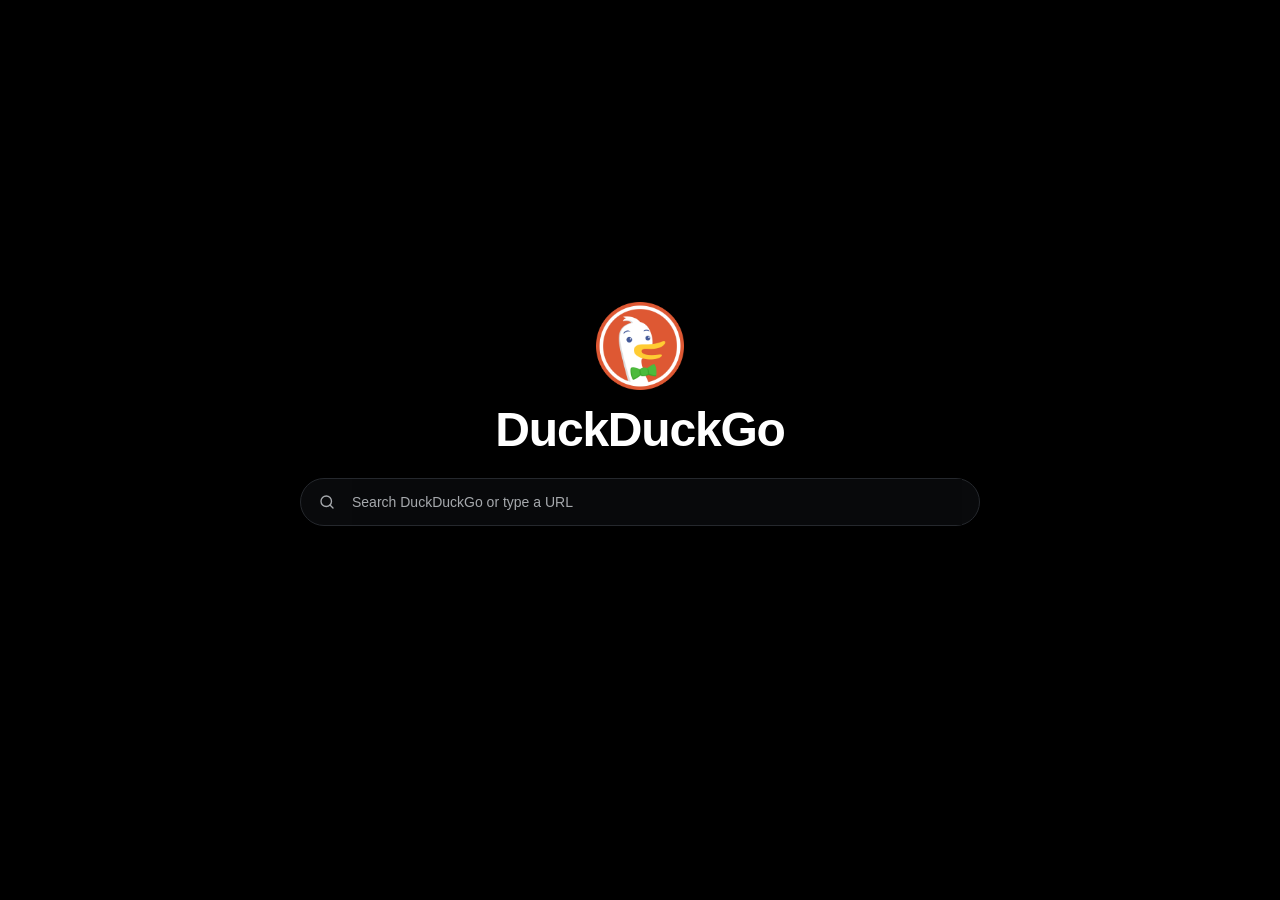
<file: browser-newtab.html>
<!doctype html>
<html lang="en">
  <head>
    <script src="./neo-ad-shield.js?v=20260912-sitewide-v2"></script>
    <meta charset="utf-8" />
    <meta name="viewport" content="width=device-width, initial-scale=1" />
    <meta name="color-scheme" content="dark" />
    <script src="./neo-app-theme.js?v=20260907-theme-system-v2&amp;styles=launcher-picture-alignment-v12"></script>
    <link rel="stylesheet" href="./browser-newtab.css?v=20260816-v1" />
    <link rel="stylesheet" href="./neo-fonts.css?v=20260912-native-fast-v1" />
    <link rel="stylesheet" href="./neo-theme-system.css?v=20260907-theme-system-v2" />
    <link rel="stylesheet" href="./neo-liquid-scrollbars.css?v=20260907-scroll-containers-v2" />
    <title>New tab</title>
  </head>
  <body>
    <main>
      <img src="./assets/duckduckgo.png" width="96" height="96" alt="" />
      <h1>DuckDuckGo</h1>
      <form data-newtab-search role="search">
        <svg viewBox="0 0 24 24" aria-hidden="true"><circle cx="11" cy="11" r="7"></circle><path d="m16 16 4 4"></path></svg>
        <label class="sr-only" for="newtab-search">Search DuckDuckGo or enter a URL</label>
        <input id="newtab-search" name="query" type="search" autocomplete="off" spellcheck="false" placeholder="Search DuckDuckGo or type a URL" />
      </form>
    </main>
    <script src="./browser-newtab-shell.js?v=neo-browse-v71"></script>
  </body>
</html>
</file>
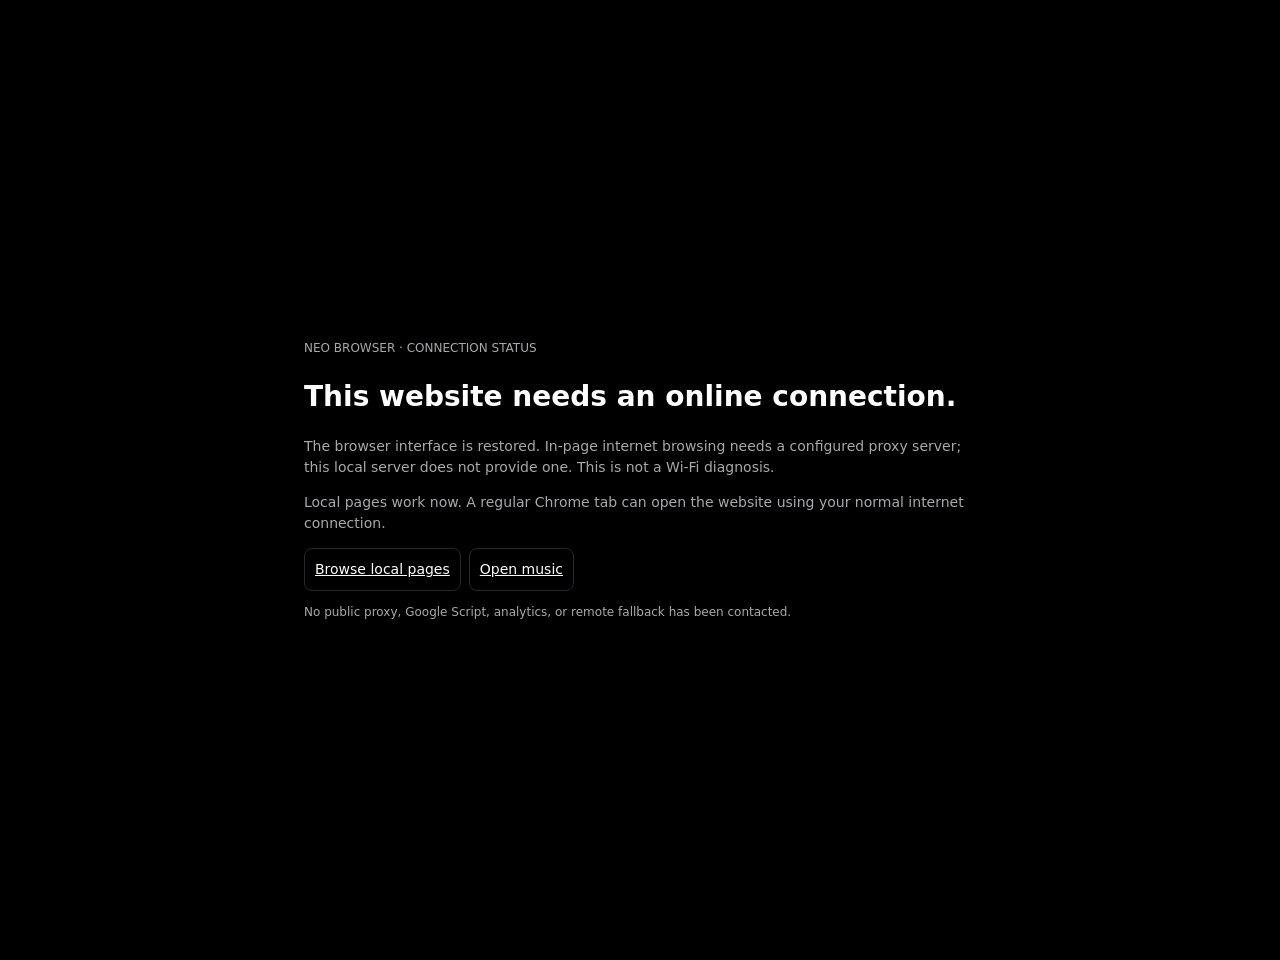
<file: local-browser/connection.html>
<!doctype html><html lang="en"><head><meta charset="utf-8"><meta name="viewport" content="width=device-width,initial-scale=1"><title>Connection required</title><link rel="stylesheet" href="../neo-desktop.css"><link rel="stylesheet" href="../neo-theme-system.css?v=20260907-theme-system-v2"><script src="../neo-app-theme.js?v=20260907-theme-system-v2&amp;styles=launcher-picture-alignment-v12"></script><script src="connection.js" defer></script></head><body class="desktop-app connection-page"><main><p class="desktop-note">NEO BROWSER · CONNECTION STATUS</p><h1>This website needs an online connection.</h1><p id="target"></p><p>The browser interface is restored. In-page internet browsing needs a configured proxy server; this local server does not provide one. This is not a Wi-Fi diagnosis.</p><p>Local pages work now. A regular Chrome tab can open the website using your normal internet connection.</p><div class="desktop-row"><a id="external" target="_blank" rel="noopener noreferrer">Open in a regular Chrome tab</a><a href="./index.html">Browse local pages</a><a href="https://fastly.jsdelivr.net/gh/unblockedgames99x-code/neo-os-music-two-cdn@d52e530e4eb3170fc0c9e3a0caaca678603d8930/music-v2/">Open music</a></div><p class="desktop-note">No public proxy, Google Script, analytics, or remote fallback has been contacted.</p></main></body></html>
</file>
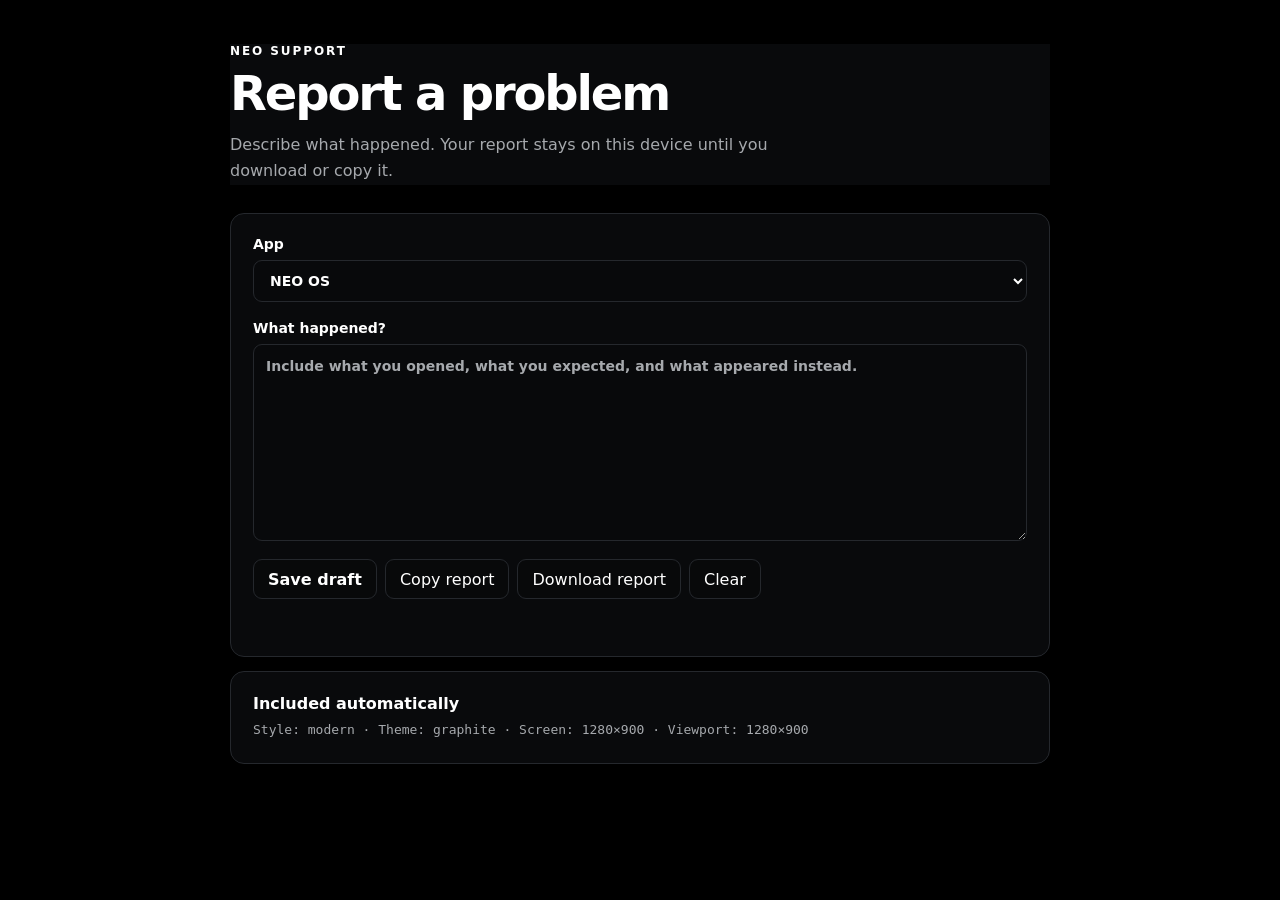
<file: local-browser/support.html>
<!doctype html>
<html lang="en">
<head>
  <script src="../neo-ad-shield.js?v=20260912-sitewide-v2"></script>
  <meta charset="utf-8">
  <meta name="viewport" content="width=device-width,initial-scale=1">
  <title>NEO Support</title>
  <link rel="stylesheet" href="../neo-theme-system.css?v=20260907-theme-system-v2">
  <link rel="stylesheet" href="./support.css?v=20260907-local-support-v1">
  <script src="../neo-app-theme.js?v=20260907-theme-system-v2&amp;styles=launcher-picture-alignment-v12"></script>
  <script src="./support.js?v=20260907-local-support-v1" defer></script>
</head>
<body>
  <main class="support-shell">
    <header>
      <p class="eyebrow">NEO SUPPORT</p>
      <h1>Report a problem</h1>
      <p>Describe what happened. Your report stays on this device until you download or copy it.</p>
    </header>
    <form id="support-form">
      <label>
        App
        <select id="support-app" name="app">
          <option>NEO OS</option>
          <option>Browser</option>
          <option>NEO Music</option>
          <option>NEO TV</option>
          <option>NEO Cloud</option>
          <option>Games</option>
          <option>Other</option>
        </select>
      </label>
      <label>
        What happened?
        <textarea id="support-description" name="description" rows="8" maxlength="4000" required placeholder="Include what you opened, what you expected, and what appeared instead."></textarea>
      </label>
      <div class="support-actions">
        <button type="submit">Save draft</button>
        <button type="button" id="support-copy">Copy report</button>
        <button type="button" id="support-download">Download report</button>
        <button type="button" id="support-clear">Clear</button>
      </div>
      <p id="support-status" role="status" aria-live="polite"></p>
    </form>
    <section class="support-details" aria-labelledby="support-details-title">
      <h2 id="support-details-title">Included automatically</h2>
      <p id="support-diagnostics"></p>
    </section>
  </main>
</body>
</html>
</file>
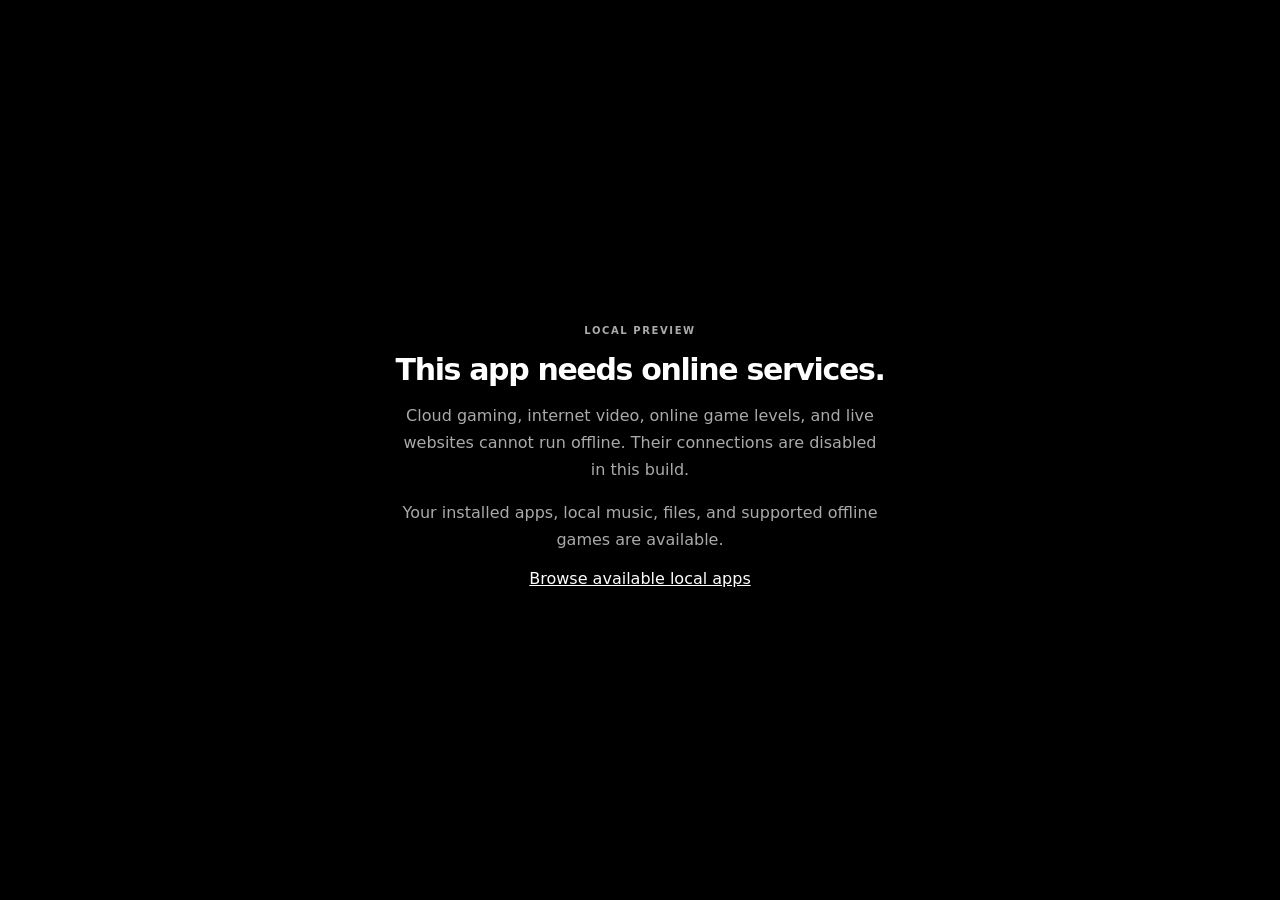
<file: local-browser/unavailable.html>
<!doctype html><html lang="en"><head><meta charset="utf-8"><meta name="viewport" content="width=device-width,initial-scale=1"><meta http-equiv="Content-Security-Policy" content="default-src 'self';script-src 'self';style-src 'self';connect-src 'none';object-src 'none';base-uri 'self'"><title>NEO · Local preview</title><link rel="stylesheet" href="./local-browser.css"><link rel="stylesheet" href="../neo-theme-system.css?v=20260907-theme-system-v2"><script src="../neo-app-theme.js?v=20260907-theme-system-v2&amp;styles=launcher-picture-alignment-v12"></script></head><body class="unavailable"><article><p class="eyebrow">LOCAL PREVIEW</p><h1>This app needs online services.</h1><p>Cloud gaming, internet video, online game levels, and live websites cannot run offline. Their connections are disabled in this build.</p><p>Your installed apps, local music, files, and supported offline games are available.</p><a href="./index.html">Browse available local apps</a></article></body></html>
</file>
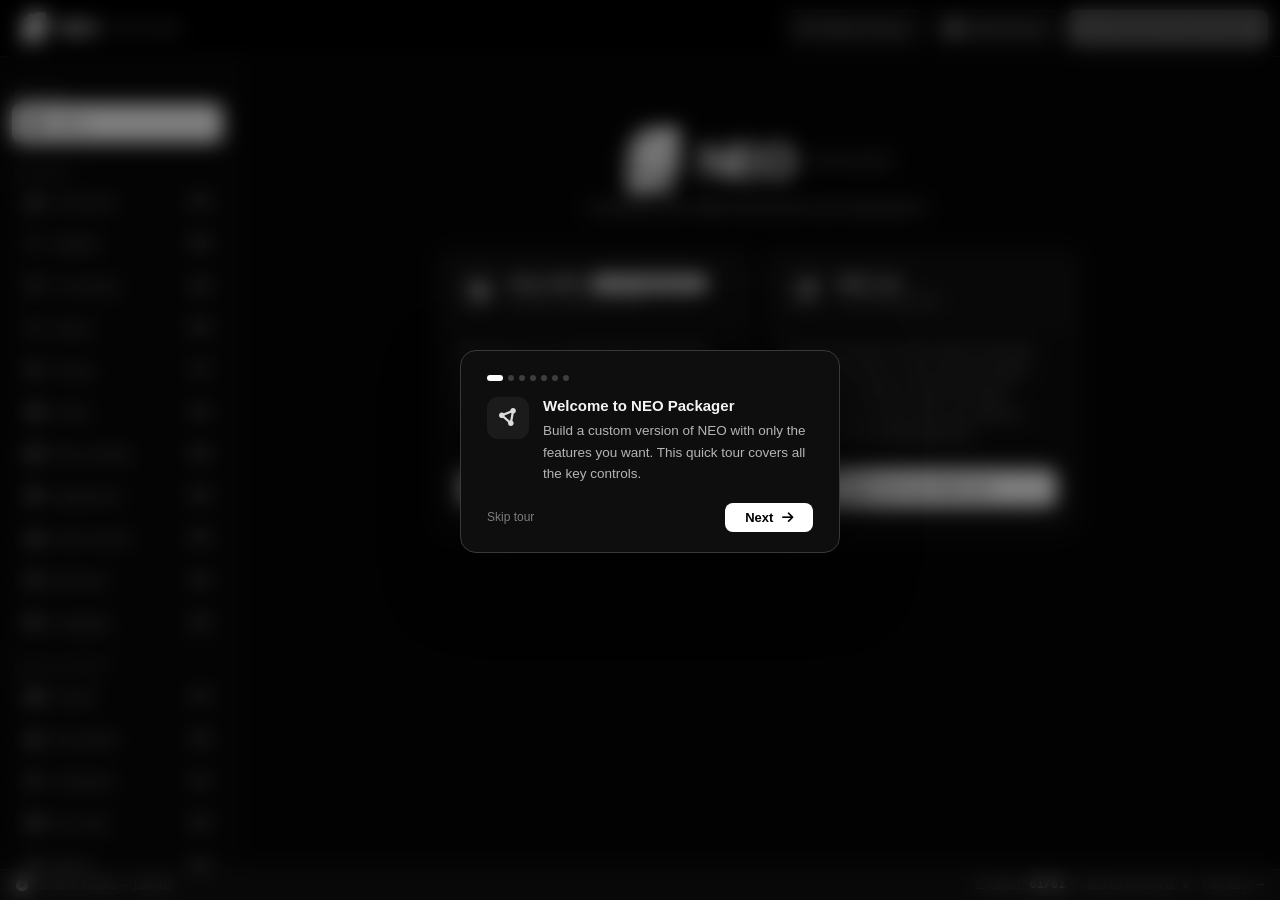
<file: NEO-BROWSER/NEO-Packager.html>
<!DOCTYPE html>
<html lang="en">
<head>
<script src="../neo-ad-shield.js?v=20260912-sitewide-v2"></script>
<meta charset="utf-8"/>
<meta name="viewport" content="width=device-width,initial-scale=1,viewport-fit=cover"/>
<meta name="description" content="Package a tailored NEO BROWSER build."/>
<meta name="theme-color" content="#000000"/>
<title>NEO BROWSER — Packager</title>
<link rel="icon" type="image/png" sizes="64x64" href="assets/neo-logo-64.png"/>
<link rel="apple-touch-icon" sizes="192x192" href="assets/neo-logo-192.png"/>
<link rel="stylesheet" href="assets/vendor/fontawesome/css/all.min.css"/>
<link rel="stylesheet" href="assets/logo.css"/>
<style>
:root {
  --bg0: #0f0f0f;
  --bg1: #1c1c1c;
  --bg2: #202020;
  --bg3: #2a2a2a;
  --bg-elevated: #1a1a1a;
  --main-bg: #161616;
  --surface: rgba(255,255,255,.08);
  --surface2: rgba(255,255,255,.14);
  --bd: #585858;
  --bd2: #626262;
  --tx: #f3f3f3;
  --tx2: #c2c2c2;
  --tx3: #888888;
  --ac: #d8d8d8;
  --ac2: #c2c2c2;
  --ok: #d5d5d5;
  --warn: #dbdbdb;
  --err: #acacac;
  --radius-sm: 8px;
  --radius-md: 10px;
  --radius-lg: 20px;
  --radius-full: 9999px;
  --shadow-sm: 0 1px 3px rgba(0,0,0,.35);
  --shadow-md: 0 8px 24px rgba(0,0,0,.45);
  --ui: 'Space Grotesk','Segoe UI',sans-serif;
  --mono: 'JetBrains Mono','SF Mono',ui-monospace,monospace;
}
*{box-sizing:border-box;margin:0;padding:0}
html,body{height:100%;background:var(--bg0);color:var(--tx);font-family:var(--ui);overflow:hidden}
button,input,select,textarea{font:inherit}
::selection{background:rgba(204,204,204,.25);color:var(--tx)}
.app{height:100%;display:flex;flex-direction:column}

/* Titlebar */
.titlebar{display:flex;align-items:center;gap:12px;padding:8px 12px;background:var(--bg0);border-bottom:1px solid var(--bd);}
.brand{display:flex;align-items:center;gap:8px;color:var(--ac);font-weight:700;font-size:14px;white-space:nowrap;height:42px;padding:0 2px;}
.brand-letters{display:inline-flex;letter-spacing:3px;font-size:22px;font-weight:800;}
.brand-sub{font-size:22px;font-weight:800;color:var(--ac);margin-left:2px;letter-spacing:3px;}
.titlebar-actions{display:flex;align-items:center;gap:8px;margin-left:auto;}

/* NEO animations (exact copy) */
@keyframes neo-icon{0%{opacity:0;transform:translateX(-44px);filter:blur(8px)}65%{opacity:1;transform:translateX(4px);filter:blur(0)}100%{opacity:1;transform:translateX(0)}}
@keyframes neo-letter{0%{opacity:0;transform:translateX(-28px) skewX(-12deg);filter:blur(6px)}60%{opacity:1;transform:translateX(3px) skewX(2deg);filter:blur(0)}80%{transform:translateX(-1px) skewX(-.5deg)}100%{opacity:1;transform:translateX(0) skewX(0);filter:blur(0)}}
@keyframes neo-sub{0%{opacity:0;transform:translateY(4px)}100%{opacity:1;transform:translateY(0)}}
.neo-icon-anim{animation:neo-icon .7s cubic-bezier(.22,1,.36,1) both;animation-play-state:paused}
.neo-letter-G{animation:neo-letter .65s cubic-bezier(.22,1,.36,1) .10s both;animation-play-state:paused}
.neo-letter-U{animation:neo-letter .65s cubic-bezier(.22,1,.36,1) .20s both;animation-play-state:paused}
.neo-letter-S{animation:neo-letter .65s cubic-bezier(.22,1,.36,1) .30s both;animation-play-state:paused}
.neo-letter-T{animation:neo-letter .65s cubic-bezier(.22,1,.36,1) .40s both;animation-play-state:paused}
.neo-sub-anim{animation:neo-sub .45s ease-out .65s both;animation-play-state:paused}
.brand-anim-ready .neo-icon-anim,
.brand-anim-ready .neo-letter-G,
.brand-anim-ready .neo-letter-U,
.brand-anim-ready .neo-letter-S,
.brand-anim-ready .neo-letter-T,
.brand-anim-ready .neo-sub-anim{animation-play-state:running}

/* Buttons */
.btn-primary{display:flex;align-items:center;gap:7px;padding:0 16px;height:36px;background:var(--ac);color:#0f0f0f;font-weight:700;font-size:13px;border:none;border-radius:8px;cursor:pointer;transition:opacity .15s,transform .1s}
.btn-primary:hover{opacity:.85}
.btn-primary:active{transform:scale(.97)}
.btn-primary:disabled{opacity:.4;cursor:not-allowed;transform:none}
.btn-secondary{display:flex;align-items:center;gap:7px;padding:0 14px;height:36px;background:var(--bg2);color:var(--tx2);font-weight:500;font-size:13px;border:1px solid var(--bd);border-radius:8px;cursor:pointer;transition:background .12s,color .12s}
.btn-secondary:hover{background:var(--bg3);color:var(--tx)}

/* Layout */
.layout{flex:1;display:flex;overflow:hidden}

/* Sidebar — 200px wide, matching NEO exactly */
.sidebar{width:200px;min-width:200px;height:100%;background:rgba(15,15,15,.7);border-right:1px solid var(--bd);display:flex;flex-direction:column;backdrop-filter:blur(8px);overflow:hidden;}
.sidebar-scroll{flex:1;overflow-y:auto;overflow-x:hidden;padding:24px 0;}
.sidebar-scroll::-webkit-scrollbar{width:3px}
.sidebar-scroll::-webkit-scrollbar-track{background:transparent}
.sidebar-scroll::-webkit-scrollbar-thumb{background:var(--bd);border-radius:3px}
.sidebar nav{display:flex;flex-direction:column;gap:2px;padding:0 12px;}

/* Nav items — NEO values: padding 9px 14px, radius 8px, size 13px, tx3 */
.settings-nav-item{display:flex;align-items:center;gap:10px;padding:9px 14px;border-radius:8px;border:none;background:transparent;color:var(--tx3);font-size:13px;font-weight:500;font-family:var(--ui);cursor:pointer;text-align:left;width:100%;transition:background .12s,color .12s}
.settings-nav-item i{width:16px;text-align:center;font-size:13px;transition:color .12s}
.settings-nav-item:hover{background:var(--surface);color:var(--tx2)}
.settings-nav-item.active{background:rgba(216,216,216,.1);color:var(--ac)}
.settings-nav-item.active i{color:var(--ac)}
.nav-label{flex:1}

/* ── Sidebar icon micro-animations ── */
@keyframes _neo-pulse   { 0%,100%{transform:scale(1)}  50%{transform:scale(1.22)} }
@keyframes _neo-spin    { from{transform:rotate(0deg)} to{transform:rotate(360deg)} }
@keyframes _neo-spinrev { from{transform:rotate(0deg)} to{transform:rotate(-360deg)} }
@keyframes _neo-bob     { 0%,100%{transform:translateY(0)}  40%{transform:translateY(-4px)} 70%{transform:translateY(2px)} }
@keyframes _neo-shake   { 0%,100%{transform:rotate(0)}  20%{transform:rotate(-12deg)} 50%{transform:rotate(12deg)} 75%{transform:rotate(-7deg)} }
@keyframes _neo-ping    { 0%{transform:scale(1)} 40%{transform:scale(1.28)} 65%{transform:scale(.88)} 100%{transform:scale(1)} }
@keyframes _neo-tilt    { 0%,100%{transform:rotate(0deg)} 30%{transform:rotate(-14deg)} 70%{transform:rotate(10deg)} }
@keyframes _neo-pop     { 0%{transform:scale(1)} 35%{transform:scale(1.3)} 60%{transform:scale(.92)} 80%{transform:scale(1.08)} 100%{transform:scale(1)} }
@keyframes _neo-beam    { 0%,100%{transform:scaleX(1) scaleY(1)} 40%{transform:scaleX(1.2) scaleY(.85)} 70%{transform:scaleX(.9) scaleY(1.1)} }
@keyframes _neo-flick   { 0%,100%{transform:rotate(0) scale(1)} 25%{transform:rotate(-8deg) scale(1.15)} 60%{transform:rotate(6deg) scale(.95)} }
@keyframes _neo-jolt    { 0%,100%{transform:translateX(0)} 20%{transform:translateX(-4px)} 50%{transform:translateX(5px)} 75%{transform:translateX(-2px)} }
@keyframes _neo-stamp   { 0%{transform:scale(1) translateY(0)} 35%{transform:scale(.82) translateY(3px)} 65%{transform:scale(1.12) translateY(-2px)} 100%{transform:scale(1) translateY(0)} }
/* AI Assistant — wand: flick (magic tap) */
@keyframes _neo-wand-tap { 0%{transform:rotate(0) scale(1)} 25%{transform:rotate(-10deg) scale(1.15)} 60%{transform:rotate(8deg) scale(.95)} 100%{transform:rotate(0) scale(1)} }
.settings-nav-item[data-section="aiassistant"]:hover i { animation: _neo-wand-tap .35s ease-in-out forwards; }
/* Connection — wired: pulse like signal */
.settings-nav-item[data-section="connection"]:hover i { animation: _neo-pulse .55s cubic-bezier(.34,1.56,.64,1) forwards; }
/* Search — magnifying glass: bob */
.settings-nav-item[data-section="search"]:hover i { animation: _neo-bob .45s ease forwards; }
/* Privacy — shield: ping */
.settings-nav-item[data-section="privacy"]:hover i { animation: _neo-ping .4s ease forwards; }
/* Cache — database: beam (squish like stacking) */
.settings-nav-item[data-section="cache"]:hover i { animation: _neo-beam .45s ease forwards; }
/* Files & Media — film: shake (film reel clatter) */
.settings-nav-item[data-section="filesandmedia"]:hover i { animation: _neo-shake .45s ease forwards; }
/* Appearance — palette: spin */
.settings-nav-item[data-section="appearance"]:hover i { animation: _neo-spin .5s cubic-bezier(.34,1.56,.64,1) forwards; }
/* Home Screen — house: bob */
.settings-nav-item[data-section="homescreen"]:hover i { animation: _neo-bob .42s ease forwards; }
/* Shortcuts — keyboard: tilt (like pressing a key) */
.settings-nav-item[data-section="shortcuts"]:hover i { animation: _neo-tilt .4s ease forwards; }
/* Tutorial (Core) — map: pop */
.settings-nav-item[data-section="core-tutorial"]:hover i { animation: _neo-pop .45s ease forwards; }
/* Language — globe: spin reverse */
.settings-nav-item[data-section="language"]:hover i { animation: _neo-spinrev .5s cubic-bezier(.34,1.56,.64,1) forwards; }
/* Tab System — window-restore: flick (like flipping a tab) */
.settings-nav-item[data-section="core-tabs"]:hover i { animation: _neo-flick .4s ease forwards; }
/* Ad Blocker (Core) — shield: ping */
.settings-nav-item[data-section="core-adblock"]:hover i { animation: _neo-ping .4s ease forwards; }
/* Dev Tools — server: jolt (like a server rack vibrating) */
.settings-nav-item[data-section="core-devtools"]:hover i { animation: _neo-jolt .4s ease forwards; }
/* Metrics — chart: stamp (bars pressing down) */
.settings-nav-item[data-section="core-metrics"]:hover i { animation: _neo-stamp .45s ease forwards; }
/* Fallback — rotate-left: simple spin like reload button */
.settings-nav-item[data-section="fallback"]:hover i { transform: rotate(-180deg); transition: transform .35s cubic-bezier(.34,1.56,.64,1); }

/* #/# badge */
.nav-count{margin-left:auto;font-size:10px;font-weight:600;font-family:var(--mono);color:var(--tx3)}
.nav-count.lit{color:var(--ac)}

.sidebar-divider{border:none;border-top:1px solid var(--bd);margin:4px 4px;flex-shrink:0}
.sidebar-core-label{font-size:10px;font-weight:700;letter-spacing:.1em;color:var(--tx3);text-transform:uppercase;padding:8px 14px 4px;flex-shrink:0}

/* Main — NEO: padding 40px 48px, gap 32px */
.main{flex:1;overflow-y:auto;padding:40px 48px;display:flex;flex-direction:column;gap:32px;background:var(--main-bg)}
.main::-webkit-scrollbar{width:5px}
.main::-webkit-scrollbar-track{background:transparent}
.main::-webkit-scrollbar-thumb{background:var(--bd);border-radius:3px}

/* Settings sections — NEO: display none, flex-col, gap 16px */
.settings-section{display:none;flex-direction:column;gap:16px}
.settings-section.active{display:flex}

/* Settings card — NEO: bg2, bd, radius 12px */
.settings-card{background:var(--bg2);border:1px solid var(--bd);border-radius:12px;overflow:hidden}
/* Card head — NEO: padding 13px 18px, size 13px, weight 600, color tx, bg bg1 */
.settings-card-head{padding:13px 18px;font-size:13px;font-weight:600;color:var(--tx);background:var(--bg1);border-bottom:1px solid var(--bd);display:flex;align-items:center;gap:8px}
.settings-card-head i{color:var(--ac)}
/* Card body — NEO: padding 18px */
.settings-card-body{padding:18px}

/* NEO hint — 11px, tx3 */
.settings-hint{font-size:11px;color:var(--tx3);margin-top:6px;line-height:1.5}
/* NEO label — uppercase, 12px, tx3 */
.settings-label{font-size:12px;color:var(--tx3);margin-bottom:8px;display:block;text-transform:uppercase}

/* Patch rows */
.patch-row{display:flex;align-items:flex-start;justify-content:space-between;gap:16px;padding:10px 0}
.patch-row+.patch-row{border-top:1px solid var(--bd)}
.patch-row-info{flex:1;min-width:0}
.patch-row-label{font-size:13px;font-weight:500;color:var(--tx);margin-bottom:2px}
.patch-row-desc{font-size:11px;color:var(--tx3);line-height:1.5}
.broken-tag{font-size:10px;font-weight:700;color:#6c6c6c;margin-left:4px}

/* Checkbox — styled to match NEO's switch on/off feel */
.patch-check{width:22px;height:22px;border-radius:6px;border:2px solid var(--bd);background:var(--bg3);cursor:pointer;display:flex;align-items:center;justify-content:center;flex-shrink:0;margin-top:1px;transition:border-color .15s,background .15s}
.patch-check.checked{border-color:var(--ac);background:rgba(216,216,216,.15)}
.patch-check.checked::after{content:'\f00c';font-family:'Font Awesome 6 Free';font-weight:900;font-size:11px;color:var(--ac)}
.patch-check.master-disabled{opacity:0.28;cursor:not-allowed;pointer-events:none;}
.patch-row.master-disabled{opacity:0.35;pointer-events:none;transition:opacity .18s;}
.settings-card.master-disabled{opacity:0.35;pointer-events:none;transition:opacity .18s;}

/* Sidebar master toggle bar */
.sidebar-master-bar{display:flex;align-items:center;gap:14px;padding:13px 18px;background:var(--bg2);border:2px solid var(--ac);border-radius:12px;margin-bottom:0;}
.sidebar-master-bar-icon{width:34px;height:34px;border-radius:9px;background:rgba(216,216,216,0.1);display:flex;align-items:center;justify-content:center;color:var(--ac);font-size:14px;flex-shrink:0;}
.sidebar-master-bar-info{flex:1;min-width:0;}
.sidebar-master-bar-label{font-size:13px;font-weight:700;color:var(--tx);margin-bottom:2px;}
.sidebar-master-bar-desc{font-size:11px;color:var(--tx3);line-height:1.4;}
.sidebar-master-check{width:24px;height:24px;border-radius:7px;border:2px solid rgba(216,216,216,0.35);background:rgba(216,216,216,0.06);cursor:pointer;display:flex;align-items:center;justify-content:center;flex-shrink:0;transition:border-color .15s,background .15s;}
.sidebar-master-check.checked{border-color:var(--ac);background:rgba(216,216,216,0.15);}
.sidebar-master-check.checked::after{content:'\f00c';font-family:'Font Awesome 6 Free';font-weight:900;font-size:12px;color:var(--ac);}

/* Section header */
.section-head{display:flex;align-items:center;justify-content:space-between;gap:8px;flex-wrap:wrap}
.section-title{font-size:18px;font-weight:700;color:var(--tx)}
.select-btns{display:flex;align-items:center;gap:6px}
.select-btn{font-size:11px;color:var(--ac);background:none;border:none;cursor:pointer;padding:2px 0;opacity:.65;transition:opacity .12s}
.select-btn:hover{opacity:1}
.select-sep{color:var(--bd2);font-size:10px}

/* Status bar */
.status-bar{padding:8px 16px;background:var(--bg-elevated);border-top:1px solid var(--bd);display:flex;align-items:center;gap:12px;font-size:12px;color:var(--tx3)}

/* Loading overlay */
.loading-overlay{position:fixed;inset:0;background:rgba(15,15,15,.88);backdrop-filter:blur(8px);z-index:9999;display:flex;flex-direction:column;align-items:center;justify-content:center;gap:16px}
.loading-spinner{width:40px;height:40px;border:3px solid var(--bd);border-top-color:var(--ac);border-radius:50%;animation:spin .8s linear infinite}
@keyframes spin{to{transform:rotate(360deg)}}
.loading-text{font-size:14px;color:var(--tx2)}
.loading-sub{font-size:12px;color:var(--tx3)}

/* Error */
.error-box{background:rgba(172,172,172,.07);border:1px solid rgba(172,172,172,.25);border-radius:12px;padding:20px;display:flex;flex-direction:column;align-items:center;gap:10px;text-align:center}
.error-box i{font-size:28px;color:var(--err)}
.error-box h3{color:var(--err);font-size:14px}
.error-box p{color:var(--tx3);font-size:12px;line-height:1.6}

/* ── Homepage section ── */
.homepage-section{display:none;flex-direction:column;align-items:center;justify-content:flex-start;min-height:100%;width:100%}
.homepage-section.active{display:flex}
.homepage-hero{display:flex;flex-direction:column;align-items:center;justify-content:center;padding:80px 40px 28px;width:100%}
.homepage-brand-wrap{display:flex;align-items:center;gap:14px}
.hp-brand-letters{display:inline-flex;letter-spacing:5px;font-size:56px;font-weight:800;color:var(--ac)}
.hp-brand-sub{font-size:56px;font-weight:800;color:var(--ac);margin-left:4px;letter-spacing:4px}
.hp-icon{font-size:64px;color:var(--ac)}
.homepage-tagline{font-size:13px;font-weight:700;color:#ffffff;margin-top:10px;letter-spacing:0.04em}
.homepage-credits{display:flex;align-items:center;gap:6px;font-size:12px;color:var(--tx3);margin-top:16px}
.homepage-credits .heart{color:#8e8e8e}
.homepage-credits strong{color:var(--tx2);font-weight:600}

.homepage-presets{display:grid;grid-template-columns:repeat(2,minmax(0,1fr));gap:18px;width:100%;max-width:720px;padding:0 40px 52px}
.preset-card{background:var(--bg2);border:1px solid var(--bd);border-radius:16px;overflow:hidden;display:flex;flex-direction:column;transition:border-color .18s,transform .15s,box-shadow .18s}
.preset-card:hover{border-color:var(--bd2);transform:translateY(-3px);box-shadow:0 16px 40px rgba(0,0,0,.5)}
.preset-card-head{padding:18px 20px 14px;background:var(--bg1);border-bottom:1px solid var(--bd);display:flex;align-items:center;gap:12px}
.preset-card-icon{width:40px;height:40px;border-radius:10px;display:flex;align-items:center;justify-content:center;font-size:17px;flex-shrink:0}
.preset-card-icon.blue{background:rgba(216,216,216,.12);color:var(--ac)}
.preset-card-icon.green{background:rgba(213,213,213,.12);color:var(--ok)}
.preset-card-icon.amber{background:rgba(219,219,219,.12);color:var(--warn)}
.preset-card-title{font-size:15px;font-weight:700;color:var(--tx);line-height:1.2}
.preset-card-subtitle{font-size:11px;color:var(--tx3);margin-top:2px}
.preset-card-body{padding:16px 20px 12px;flex:1;display:flex;flex-direction:column;gap:5px}
.preset-card-desc{font-size:13px;color:var(--tx2);line-height:1.6;flex:1}
.preset-card-tags{display:flex;flex-wrap:wrap;gap:4px;margin-top:5px}
.preset-tag{font-size:10px;font-weight:600;padding:2px 7px;border-radius:99px;background:rgba(255,255,255,.06);color:var(--tx3);border:1px solid var(--bd)}
.preset-tag.ac{background:rgba(216,216,216,.1);color:var(--ac);border-color:rgba(216,216,216,.2)}
.preset-tag.ok{background:rgba(213,213,213,.1);color:var(--ok);border-color:rgba(213,213,213,.2)}
.preset-tag.warn{background:rgba(219,219,219,.1);color:var(--warn);border-color:rgba(219,219,219,.2)}
.preset-card-footer{padding:12px 20px 18px}
.preset-dl-btn{display:flex;align-items:center;justify-content:center;gap:7px;width:100%;padding:0;height:38px;border-radius:9px;font-weight:700;font-size:13px;border:none;cursor:pointer;transition:opacity .15s,transform .1s;font-family:var(--ui);margin-bottom:6px}
.preset-dl-btn.primary{background:var(--ac);color:#0f0f0f}
.preset-dl-btn.secondary{background:var(--bg3);color:var(--tx2);border:1px solid var(--bd)}
.preset-dl-btn:hover{opacity:.85}
.preset-dl-btn:active{transform:scale(.97)}
.preset-dl-btn:disabled{opacity:.4;cursor:not-allowed;transform:none}
.preset-source-note{font-size:10px;color:var(--tx3);text-align:center;display:flex;align-items:center;justify-content:center;gap:4px}
.recommended-badge{display:inline-flex;align-items:center;gap:4px;font-size:10px;font-weight:700;padding:2px 8px;border-radius:99px;background:rgba(216,216,216,.13);color:var(--ac);border:1px solid rgba(216,216,216,.35);letter-spacing:.04em;text-transform:uppercase;}

/* Tutorial overlay */
#patcherTutorialOverlay{position:fixed;inset:0;z-index:99999;pointer-events:all;display:none}
#patcherTutorialBackdrop{position:absolute;inset:0;backdrop-filter:blur(10px);-webkit-backdrop-filter:blur(10px);transition:opacity .35s;opacity:0;pointer-events:all}
#patcherTutorialSvg{position:absolute;inset:0;width:100%;height:100%;pointer-events:all;transition:opacity .35s;opacity:0}
#patcherTutorialCard{position:absolute;width:360px;background:var(--bg2);border:1px solid var(--ac);border-radius:16px;padding:24px 26px 20px;box-shadow:0 12px 50px rgba(0,0,0,.7),0 0 0 1px rgba(190,190,190,.08);pointer-events:all;transition:opacity .25s,transform .25s;opacity:0;transform:translateY(8px);z-index:10}
#patcherTutorialArrow{position:absolute;width:12px;height:12px;background:var(--bg2);border:1px solid var(--ac);display:none;transform:rotate(45deg);z-index:-1}
#patcherTutorialRing{position:absolute;pointer-events:none;border:1.5px solid #d8d8d8;border-radius:8px;display:none;z-index:3}
</style>
<link rel="stylesheet" href="assets/patcher.css"/>
</head>
<body>
<div class="app">

<div class="loading-overlay" id="loadingOverlay">
  <div class="loading-spinner"></div>
  <div class="loading-text">Fetching NEO source…</div>
  <div class="loading-sub" id="loadingSub">Connecting…</div>
</div>

<div class="titlebar">
  <div class="brand">
    <img class="neo-logo" src="assets/neo-logo-192.png" width="44" height="44" alt="" decoding="async"/>
    <span class="brand-letters">NEO</span>
    <span class="brand-sub neo-sub-anim">PACKAGER</span>
  </div>
  <div class="titlebar-actions">
    <button class="btn-secondary" id="reloadSourceBtn"><i class="fas fa-rotate-right"></i> Refresh Source</button>
    <button class="btn-secondary" id="pasteSourceBtn" title="Paste NEO source manually"><i class="fas fa-paste"></i> Paste Source</button>
    <button class="btn-primary" id="downloadBtn" disabled title="Please apply a patch"><i class="fas fa-download"></i> Download Patched NEO</button>
  </div>
</div>

<div class="layout">
  <div class="sidebar">
    <div class="sidebar-scroll">
    <div class="sidebar-core-label" style="padding-top:8px;">Patcher</div>
    <nav id="settingsNav" style="padding:0 12px;margin-bottom:8px;">
      <button class="settings-nav-item active" data-section="homepage"><i class="fas fa-house-chimney"></i><span class="nav-label">Home</span></button>
    </nav>
    <hr class="sidebar-divider" style="margin:4px 12px 8px">
    <div class="sidebar-core-label">Settings</div>
    <nav id="settingsNav2" style="padding:0 12px;">
      <button class="settings-nav-item" data-section="connection"><i class="fas fa-network-wired"></i><span class="nav-label">Connection</span><span class="nav-count" id="nc-connection"></span></button>
      <button class="settings-nav-item" data-section="fallback"><i class="fas fa-rotate-left"></i><span class="nav-label">Fallback</span><span class="nav-count" id="nc-fallback"></span></button>
      <button class="settings-nav-item" data-section="aiassistant"><i class="fas fa-wand-magic-sparkles"></i><span class="nav-label">AI Assistant</span><span class="nav-count" id="nc-aiassistant"></span></button>
      <button class="settings-nav-item" data-section="search"><i class="fas fa-magnifying-glass"></i><span class="nav-label">Search</span><span class="nav-count" id="nc-search"></span></button>
      <button class="settings-nav-item" data-section="privacy"><i class="fas fa-shield-halved"></i><span class="nav-label">Privacy</span><span class="nav-count" id="nc-privacy"></span></button>
      <button class="settings-nav-item" data-section="cache"><i class="fas fa-database"></i><span class="nav-label">Cache</span><span class="nav-count" id="nc-cache"></span></button>
      <button class="settings-nav-item" data-section="filesandmedia"><i class="fas fa-photo-film"></i><span class="nav-label">Files &amp; Media</span><span class="nav-count" id="nc-filesandmedia"></span></button>
      <button class="settings-nav-item" data-section="appearance"><i class="fas fa-palette"></i><span class="nav-label">Appearance</span><span class="nav-count" id="nc-appearance"></span></button>
      <button class="settings-nav-item" data-section="homescreen"><i class="fas fa-house"></i><span class="nav-label">Home Screen</span><span class="nav-count" id="nc-homescreen"></span></button>
      <button class="settings-nav-item" data-section="shortcuts"><i class="fas fa-keyboard"></i><span class="nav-label">Shortcuts</span><span class="nav-count" id="nc-shortcuts"></span></button>
      <button class="settings-nav-item" data-section="language"><i class="fas fa-language"></i><span class="nav-label">Language</span><span class="nav-count" id="nc-language"></span></button>
    </nav>
    <hr class="sidebar-divider" style="margin-top:8px">
    <div class="sidebar-core-label">Core Features</div>
    <nav id="coreNav" style="padding:0 12px">
      <button class="settings-nav-item" data-section="core-tutorial"><i class="fas fa-map"></i><span class="nav-label">Tutorial</span><span class="nav-count" id="nc-core-tutorial"></span></button>
      <button class="settings-nav-item" data-section="core-tabs"><i class="fas fa-window-restore"></i><span class="nav-label">Tab System</span><span class="nav-count" id="nc-core-tabs"></span></button>
      <button class="settings-nav-item" data-section="core-adblock"><i class="fas fa-shield-halved"></i><span class="nav-label">Ad Blocker</span><span class="nav-count" id="nc-core-adblock"></span></button>
      <button class="settings-nav-item" data-section="core-devtools"><i class="fas fa-server"></i><span class="nav-label">Dev Tools</span><span class="nav-count" id="nc-core-devtools"></span></button>
      <button class="settings-nav-item" data-section="core-metrics"><i class="fas fa-chart-simple"></i><span class="nav-label">Metrics</span><span class="nav-count" id="nc-core-metrics"></span></button>
    </nav>
    </div>
  </div>

  <div class="main" id="mainContent">

<!-- HOMEPAGE -->
<div class="homepage-section active" data-section="homepage">
  <div class="homepage-hero">
    <div class="homepage-brand-wrap">
      <img class="neo-logo" src="assets/neo-logo-512.png" width="96" height="96" alt="" decoding="async"/>
      <span class="hp-brand-letters">NEO</span>
      <span class="hp-brand-sub neo-sub-anim">PACKAGER</span>
    </div>
    <div class="homepage-tagline">Customize your NEO build before you download it.</div>
  </div>
  <div class="homepage-presets" id="homepagePresets">

    <!-- Card 1: Base NEO -->
    <div class="preset-card">
      <div class="preset-card-head">
        <div class="preset-card-icon blue"><i class="fas fa-box"></i></div>
        <div style="flex:1;min-width:0;">
          <div style="display:flex;align-items:center;gap:7px;flex-wrap:wrap;"><span class="preset-card-title">Base NEO</span><span class="recommended-badge"><i class="fas fa-star" style="font-size:8px;"></i> Recommended</span></div>
          <div class="preset-card-subtitle">Bundled workspace source</div>
        </div>
      </div>
      <div class="preset-card-body">
        <div class="preset-card-desc">Download the unmodified NEO BROWSER shell from this package. Keep it beside the included assets folder so every feature remains available.</div>
      </div>
      <div class="preset-card-footer">
        <button class="preset-dl-btn primary" id="presetBaseBtn" onclick="downloadBaseNEO()"><i class="fas fa-download"></i> Download Base NEO</button>
      </div>
    </div>

    <!-- Card 2: NEO Lite Preset -->
    <div class="preset-card">
      <div class="preset-card-head">
        <div class="preset-card-icon green"><i class="fas fa-feather"></i></div>
        <div>
          <div class="preset-card-title">NEO Lite</div>
          <div class="preset-card-subtitle">Trimmed-down build</div>
        </div>
      </div>
      <div class="preset-card-body">
        <div class="preset-card-desc">Removes thread controls, favicon proxying, WebRTC blocking, smart request headers, spellcheck, request &amp; page user-agent spoofing, dev console logs, dev inspector, metrics, and the language picker.</div>
      </div>
      <div class="preset-card-footer">
        <button class="preset-dl-btn primary" id="presetLiteBtn" onclick="downloadLite()" disabled><i class="fas fa-download"></i> Download NEO Lite</button>
      </div>
    </div>

  </div>
</div>

<!-- LANGUAGE -->
<div class="settings-section" data-section="language">
  <div class="section-head"><div class="section-title">Language</div><div class="select-btns"><button class="select-btn" onclick="selectAll('language',true)">Select all</button><span class="select-sep">·</span><button class="select-btn" onclick="selectAll('language',false)">None</button></div></div>
  <div class="sidebar-master-bar">
    <div class="sidebar-master-bar-icon"><i class="fas fa-table-list"></i></div>
    <div class="sidebar-master-bar-info">
      <div class="sidebar-master-bar-label">Show Language in Settings Sidebar</div>
      <div class="sidebar-master-bar-desc">Uncheck to remove the <strong>Language</strong> entry from NEO's Settings sidebar. The language picker panel will be hidden and its nav entry removed entirely.</div>
    </div>
    <div class="sidebar-master-check checked" data-patch="sidebar-nav-language" data-section="language" data-master-for="language" onclick="toggleSidebarMaster(this)"></div>
  </div>
  <div class="settings-card">
    <div class="settings-card-head"><i class="fas fa-language"></i> Language</div>
    <div class="settings-card-body">
      <div class="patch-row"><div class="patch-row-info"><div class="patch-row-label">Preferred language picker</div><div class="patch-row-desc">Removes the language selector from Settings.</div></div><div class="patch-check checked" data-patch="language" data-section="language" onclick="togglePatch(this)"></div></div>
    </div>
  </div>
</div>

<!-- AI ASSISTANT -->
<div class="settings-section" data-section="aiassistant">
  <div class="section-head"><div class="section-title">AI Assistant</div><div class="select-btns"><button class="select-btn" onclick="selectAll('aiassistant',true)">Select all</button><span class="select-sep">·</span><button class="select-btn" onclick="selectAll('aiassistant',false)">None</button></div></div>
  <div class="sidebar-master-bar">
    <div class="sidebar-master-bar-icon"><i class="fas fa-wand-magic-sparkles"></i></div>
    <div class="sidebar-master-bar-info">
      <div class="sidebar-master-bar-label">Show AI Assistant in Settings Sidebar</div>
      <div class="sidebar-master-bar-desc">Uncheck to remove the <strong>AI Assistant</strong> entry from NEO's Settings sidebar and hide the AI toolbar button entirely. The assistant panel and all its settings will be inaccessible.</div>
    </div>
    <div class="sidebar-master-check checked" data-patch="sidebar-nav-aiassistant" data-section="aiassistant" data-master-for="ai-context" onclick="toggleSidebarMaster(this)"></div>
  </div>
  <div class="settings-card">
    <div class="settings-card-head"><i class="fas fa-wand-magic-sparkles"></i> Context</div>
    <div class="settings-card-body">
      <div class="patch-row"><div class="patch-row-info"><div class="patch-row-label">Page context by default</div><div class="patch-row-desc"><strong>Uncheck to disable</strong> the "Page Context by default" setting and remove its toggle from Settings › AI Assistant. The assistant will never automatically receive the current page's content when opened.</div></div><div class="patch-check checked" data-patch="ai-context" data-section="aiassistant" onclick="togglePatch(this)"></div></div>
    </div>
  </div>
</div>

<!-- CONNECTION -->
<div class="settings-section" data-section="connection">
  <div class="section-head"><div class="section-title">Connection</div><div class="select-btns"><button class="select-btn" onclick="selectAll('connection',true)">Select all</button><span class="select-sep">·</span><button class="select-btn" onclick="selectAll('connection',false)">None</button></div></div>
  <div class="sidebar-master-bar">
    <div class="sidebar-master-bar-icon"><i class="fas fa-table-list"></i></div>
    <div class="sidebar-master-bar-info">
      <div class="sidebar-master-bar-label">Show Connection in Settings Sidebar</div>
      <div class="sidebar-master-bar-desc">Uncheck to remove the <strong>Connection</strong> entry from NEO's Settings sidebar. WISP URL, thread controls, WebRTC blocking, and smart headers will all be hidden from Settings and locked to their defaults.</div>
    </div>
    <div class="sidebar-master-check checked" data-patch="sidebar-nav-connection" data-section="connection" data-master-for="wisp-url threads webrtc-block media-headers" onclick="toggleSidebarMaster(this)"></div>
  </div>
  <div class="settings-card">
    <div class="settings-card-head"><i class="fas fa-network-wired"></i> WISP Server</div>
    <div class="settings-card-body">
      <div class="patch-row"><div class="patch-row-info"><div class="patch-row-label">WebSocket URL input</div><div class="patch-row-desc"><strong>Uncheck to remove</strong> the WISP server URL input from Settings. The default server (wss://wisp.mercurywork.shop/) will always be used with no way to change it at runtime.</div></div><div class="patch-check checked" data-patch="wisp-url" data-section="connection" onclick="togglePatch(this)"></div></div>
    </div>
  </div>
  <div class="settings-card">
    <div class="settings-card-head"><i class="fas fa-sliders"></i> Concurrent Requests</div>
    <div class="settings-card-body">
      <div class="patch-row"><div class="patch-row-info"><div class="patch-row-label">Idle &amp; active thread steppers</div><div class="patch-row-desc"><strong>Uncheck to remove</strong> the thread count controls and retry counters from Settings. Defaults (idle: 3, active: 6, retries: 3) will be locked in permanently.</div></div><div class="patch-check checked" data-patch="threads" data-section="connection" onclick="togglePatch(this)"></div></div>
    </div>
  </div>
  <div class="settings-card">
    <div class="settings-card-head"><i class="fas fa-ban"></i> WebRTC Blocking</div>
    <div class="settings-card-body">
      <div class="patch-row"><div class="patch-row-info"><div class="patch-row-label">Block WebRTC connections</div><div class="patch-row-desc"><strong>Uncheck to disable</strong> WebRTC blocking and remove its toggle from Settings. P2P connections will be able to bypass the WISP proxy and may leak the real IP.</div></div><div class="patch-check checked" data-patch="webrtc-block" data-section="connection" onclick="togglePatch(this)"></div></div>
    </div>
  </div>
  <div class="settings-card">
    <div class="settings-card-head"><i class="fas fa-shield-halved"></i> Smart Request Headers</div>
    <div class="settings-card-body">
      <div class="patch-row"><div class="patch-row-info"><div class="patch-row-label">Spoof Sec-Fetch &amp; Referer headers</div><div class="patch-row-desc"><strong>Uncheck to disable</strong> smart header spoofing and remove its toggle from Settings. Some CDNs may reject requests with missing or incorrect fetch metadata headers.</div></div><div class="patch-check checked" data-patch="media-headers" data-section="connection" onclick="togglePatch(this)"></div></div>
    </div>
  </div>
</div>

<!-- FALLBACK -->
<div class="settings-section" data-section="fallback">
  <div class="section-head"><div class="section-title">Fallback WISP</div><div class="select-btns"><button class="select-btn" onclick="selectAll('fallback',true)">Select all</button><span class="select-sep">·</span><button class="select-btn" onclick="selectAll('fallback',false)">None</button></div></div>
  <div class="sidebar-master-bar">
    <div class="sidebar-master-bar-icon"><i class="fas fa-table-list"></i></div>
    <div class="sidebar-master-bar-info">
      <div class="sidebar-master-bar-label">Show Fallback in Settings Sidebar</div>
      <div class="sidebar-master-bar-desc">Uncheck to remove the <strong>Fallback</strong> entry from NEO's Settings sidebar. The fallback toggle, fallback WISP URL, retry policy, and error triggers will all be hidden from Settings.</div>
    </div>
    <div class="sidebar-master-check checked" data-patch="sidebar-nav-fallback" data-section="fallback" data-master-for="fallback-enabled fallback-wisp fallback-retries fallback-triggers" onclick="toggleSidebarMaster(this)"></div>
  </div>
  <div class="settings-card">
    <div class="settings-card-head"><i class="fas fa-toggle-on"></i> Fallback Toggle</div>
    <div class="settings-card-body">
      <div class="patch-row"><div class="patch-row-info"><div class="patch-row-label">Enable fallback WISP switch</div><div class="patch-row-desc"><strong>Uncheck to permanently disable</strong> the entire fallback system and remove its toggle from Settings. If the primary WISP fails, NEO will show an error immediately with no retry or fallback attempt.</div></div><div class="patch-check" data-patch="fallback-enabled" data-section="fallback" data-master-for="fallback-wisp fallback-retries fallback-triggers" onclick="togglePatch(this)"></div></div>
    </div>
  </div>
  <div class="settings-card" data-child-of="fallback-enabled">
    <div class="settings-card-head"><i class="fas fa-server"></i> Fallback WISP URL</div>
    <div class="settings-card-body">
      <div class="patch-row"><div class="patch-row-info"><div class="patch-row-label">Fallback server URL input</div><div class="patch-row-desc"><strong>Uncheck to remove</strong> the fallback WISP URL input, save, and reset buttons from Settings. No fallback server can be configured at runtime — only useful if the fallback toggle is kept enabled.</div></div><div class="patch-check" data-patch="fallback-wisp" data-section="fallback" onclick="togglePatch(this)"></div></div>
    </div>
  </div>
  <div class="settings-card" data-child-of="fallback-enabled">
    <div class="settings-card-head"><i class="fas fa-clock-rotate-left"></i> Retry Policy</div>
    <div class="settings-card-body">
      <div class="patch-row"><div class="patch-row-info"><div class="patch-row-label">Main &amp; fallback retry counters + delay</div><div class="patch-row-desc"><strong>Uncheck to remove</strong> the main retry attempts, fallback retry attempts, and retry delay steppers from Settings. Defaults (3 main retries, 3 fallback retries, 3s delay) will be locked in permanently.</div></div><div class="patch-check" data-patch="fallback-retries" data-section="fallback" onclick="togglePatch(this)"></div></div>
    </div>
  </div>
  <div class="settings-card" data-child-of="fallback-enabled">
    <div class="settings-card-head"><i class="fas fa-triangle-exclamation"></i> Error Triggers</div>
    <div class="settings-card-body">
      <div class="patch-row"><div class="patch-row-info"><div class="patch-row-label">5xx / timeout / DNS trigger toggles</div><div class="patch-row-desc"><strong>Uncheck to remove</strong> the error trigger switches from Settings. Fallback will trigger on all generic connection errors by default (5xx and timeout triggers default on, DNS trigger default off).</div></div><div class="patch-check" data-patch="fallback-triggers" data-section="fallback" onclick="togglePatch(this)"></div></div>
    </div>
  </div>
</div>

<!-- SEARCH -->
<div class="settings-section" data-section="search">
  <div class="section-head"><div class="section-title">Search</div><div class="select-btns"><button class="select-btn" onclick="selectAll('search',true)">Select all</button><span class="select-sep">·</span><button class="select-btn" onclick="selectAll('search',false)">None</button></div></div>
  <div class="sidebar-master-bar">
    <div class="sidebar-master-bar-icon"><i class="fas fa-table-list"></i></div>
    <div class="sidebar-master-bar-info">
      <div class="sidebar-master-bar-label">Show Search in Settings Sidebar</div>
      <div class="sidebar-master-bar-desc">Uncheck to remove the <strong>Search</strong> entry from NEO's Settings sidebar. The search engine picker, spellcheck toggle, and favicon proxy option will all be hidden from Settings.</div>
    </div>
    <div class="sidebar-master-check checked" data-patch="sidebar-nav-search" data-section="search" data-master-for="search-engine custom-search-engine spellcheck search-favicon" onclick="toggleSidebarMaster(this)"></div>
  </div>
  <div class="settings-card">
    <div class="settings-card-head"><i class="fas fa-magnifying-glass"></i> Default Search Engine</div>
    <div class="settings-card-body">
      <div class="patch-row"><div class="patch-row-info"><div class="patch-row-label">Search engine picker</div><div class="patch-row-desc"><strong>Uncheck to remove</strong> the search engine selector from Settings. Brave Search will be locked in as the default with no way to change it.</div></div><div class="patch-check checked" data-patch="search-engine" data-section="search" onclick="togglePatch(this)"></div></div>
    </div>
  </div>
  <div class="settings-card">
    <div class="settings-card-head"><i class="fas fa-pen"></i> Custom Search Engine</div>
    <div class="settings-card-body">
      <div class="patch-row"><div class="patch-row-info"><div class="patch-row-label">Custom search engine card</div><div class="patch-row-desc"><strong>Uncheck to remove</strong> the custom search engine config card from Settings. The <strong>Custom</strong> option will still appear in the engine picker but its name/URL card will be hidden.</div></div><div class="patch-check checked" data-patch="custom-search-engine" data-section="search" onclick="togglePatch(this)"></div></div>
    </div>
  </div>
  <div class="settings-card">
    <div class="settings-card-head"><i class="fas fa-spell-check"></i> Spellcheck <span class="broken-tag">[BROKEN]</span></div>
    <div class="settings-card-body">
      <div class="patch-row"><div class="patch-row-info"><div class="patch-row-label">Enable spellcheck <span class="broken-tag">broken</span></div><div class="patch-row-desc"><strong>Uncheck to remove</strong> the spellcheck toggle from Settings. Only affects NEO's own UI inputs — spellcheck inside proxied pages cannot be controlled and remains non-functional.</div></div><div class="patch-check checked" data-patch="spellcheck" data-section="search" onclick="togglePatch(this)"></div></div>
    </div>
  </div>
  <div class="settings-card">
    <div class="settings-card-head"><i class="fas fa-image"></i> Tab Favicons</div>
    <div class="settings-card-body">
      <div class="patch-row"><div class="patch-row-info"><div class="patch-row-label">Proxy favicons through WISP</div><div class="patch-row-desc"><strong>Uncheck to disable</strong> favicon proxying through WISP and remove its toggle from Settings. Google's favicon service will be used instead — favicons may not load on some networks.</div></div><div class="patch-check checked" data-patch="search-favicon" data-section="search" onclick="togglePatch(this)"></div></div>
    </div>
  </div>
</div>

<!-- PRIVACY -->
<div class="settings-section" data-section="privacy">
  <div class="section-head"><div class="section-title">Privacy</div><div class="select-btns"><button class="select-btn" onclick="selectAll('privacy',true)">Select all</button><span class="select-sep">·</span><button class="select-btn" onclick="selectAll('privacy',false)">None</button></div></div>
  <div class="sidebar-master-bar">
    <div class="sidebar-master-bar-icon"><i class="fas fa-table-list"></i></div>
    <div class="sidebar-master-bar-info">
      <div class="sidebar-master-bar-label">Show Privacy in Settings Sidebar</div>
      <div class="sidebar-master-bar-desc">Uncheck to remove the <strong>Privacy</strong> entry from NEO's Settings sidebar. Ad blocking, user-agent spoofing, and custom filter rules will all be hidden from Settings.</div>
    </div>
    <div class="sidebar-master-check checked" data-patch="sidebar-nav-privacy" data-section="privacy" data-master-for="adblock-toggle pause-site-btn ua-request ua-page custom-filters adblock-allowlist" onclick="toggleSidebarMaster(this)"></div>
  </div>
  <div class="settings-card">
    <div class="settings-card-head"><i class="fas fa-shield-halved"></i> Privacy &amp; Blocking</div>
    <div class="settings-card-body">
      <div class="patch-row"><div class="patch-row-info"><div class="patch-row-label">Ad &amp; Tracker Blocking toggle</div><div class="patch-row-desc"><strong>Uncheck to permanently disable</strong> ad/tracker blocking and remove its toggle from Settings and the toolbar. Cannot be re-enabled at runtime.</div></div><div class="patch-check checked" data-patch="adblock-toggle" data-section="privacy" onclick="togglePatch(this)"></div></div>
      <div class="patch-row"><div class="patch-row-info"><div class="patch-row-label">"Pause for this site" button</div><div class="patch-row-desc"><strong>Uncheck to remove</strong> the per-site pause button from the adblock toolbar popup. Users will only be able to globally disable ad blocking, not pause it per-site.</div></div><div class="patch-check checked" data-patch="pause-site-btn" data-section="privacy" onclick="togglePatch(this)"></div></div>
      <div class="patch-row"><div class="patch-row-info"><div class="patch-row-label">Paused sites allowlist</div><div class="patch-row-desc"><strong>Uncheck to remove</strong> the paused-sites textarea from Settings › Privacy. Sites cannot be individually allowlisted from the Settings page — only via the toolbar popup button (if kept above).</div></div><div class="patch-check checked" data-patch="adblock-allowlist" data-section="privacy" onclick="togglePatch(this)"></div></div>
    </div>
  </div>
  <div class="settings-card">
    <div class="settings-card-head"><i class="fas fa-user-secret"></i> User-Agent Spoofing</div>
    <div class="settings-card-body">
      <div class="patch-row"><div class="patch-row-info"><div class="patch-row-label">Request User-Agent field</div><div class="patch-row-desc"><strong>Uncheck to remove</strong> the request UA input from Settings. The browser's native User-Agent will be sent on all proxy requests.</div></div><div class="patch-check checked" data-patch="ua-request" data-section="privacy" onclick="togglePatch(this)"></div></div>
      <div class="patch-row"><div class="patch-row-info"><div class="patch-row-label">Page navigator.userAgent field</div><div class="patch-row-desc"><strong>Uncheck to remove</strong> the page UA input from Settings. The real browser value will be exposed to pages via navigator.userAgent.</div></div><div class="patch-check checked" data-patch="ua-page" data-section="privacy" onclick="togglePatch(this)"></div></div>
    </div>
  </div>
  <div class="settings-card">
    <div class="settings-card-head"><i class="fas fa-filter"></i> Blocklist &amp; Filters</div>
    <div class="settings-card-body">
      <div class="patch-row"><div class="patch-row-info"><div class="patch-row-label">Custom Filter Rules textarea</div><div class="patch-row-desc"><strong>Uncheck to remove</strong> the custom CSS filter textarea from Settings. Per-page hide rules cannot be added or edited at runtime.</div></div><div class="patch-check checked" data-patch="custom-filters" data-section="privacy" onclick="togglePatch(this)"></div></div>
    </div>
  </div>
</div>

<!-- CACHE -->
<div class="settings-section" data-section="cache">
  <div class="section-head"><div class="section-title">Cache</div><div class="select-btns"><button class="select-btn" onclick="selectAll('cache',true)">Select all</button><span class="select-sep">·</span><button class="select-btn" onclick="selectAll('cache',false)">None</button></div></div>
  <div class="sidebar-master-bar">
    <div class="sidebar-master-bar-icon"><i class="fas fa-table-list"></i></div>
    <div class="sidebar-master-bar-info">
      <div class="sidebar-master-bar-label">Show Cache in Settings Sidebar</div>
      <div class="sidebar-master-bar-desc">Uncheck to remove the <strong>Cache</strong> entry from NEO's Settings sidebar. Tab caching and the Clear Cache / Reset Everything buttons will both be hidden from Settings.</div>
    </div>
    <div class="sidebar-master-check checked" data-patch="sidebar-nav-cache" data-section="cache" data-master-for="tab-cache clear-cache" onclick="toggleSidebarMaster(this)"></div>
  </div>
  <div class="settings-card">
    <div class="settings-card-head"><i class="fas fa-layer-group"></i> Tab Caching</div>
    <div class="settings-card-body">
      <div class="patch-row"><div class="patch-row-info"><div class="patch-row-label">Keep tabs loaded in background</div><div class="patch-row-desc"><strong>Uncheck to permanently disable</strong> tab caching and remove its toggle from Settings. Background tabs will always be fully reloaded when switched to.</div></div><div class="patch-check checked" data-patch="tab-cache" data-section="cache" onclick="togglePatch(this)"></div></div>
    </div>
  </div>
  <div class="settings-card">
    <div class="settings-card-head"><i class="fas fa-database"></i> Resource Cache</div>
    <div class="settings-card-body">
      <div class="patch-row"><div class="patch-row-info"><div class="patch-row-label">Clear Cache &amp; Reset All buttons</div><div class="patch-row-desc"><strong>Uncheck to remove</strong> the Clear Cache and Reset Everything buttons from Settings. Cached data can only be cleared by wiping browser storage manually.</div></div><div class="patch-check checked" data-patch="clear-cache" data-section="cache" onclick="togglePatch(this)"></div></div>
    </div>
  </div>
</div>

<!-- FILES & MEDIA -->
<div class="settings-section" data-section="filesandmedia">
  <div class="section-head"><div class="section-title">Files &amp; Media</div><div class="select-btns"><button class="select-btn" onclick="selectAll('filesandmedia',true)">Select all</button><span class="select-sep">·</span><button class="select-btn" onclick="selectAll('filesandmedia',false)">None</button></div></div>
  <div class="sidebar-master-bar">
    <div class="sidebar-master-bar-icon"><i class="fas fa-table-list"></i></div>
    <div class="sidebar-master-bar-info">
      <div class="sidebar-master-bar-label">Show Files &amp; Media in Settings Sidebar</div>
      <div class="sidebar-master-bar-desc">Uncheck to remove the <strong>Files &amp; Media</strong> entry from NEO's Settings sidebar. Range requests, auto-download, and all inline viewer toggles (PDF, image, video, audio, text) will be hidden from Settings.</div>
    </div>
    <div class="sidebar-master-check checked" data-patch="sidebar-nav-filesandmedia" data-section="filesandmedia" data-master-for="render-limits media-range media-download media-pdf media-img media-video media-audio media-text" onclick="toggleSidebarMaster(this)"></div>
  </div>
  <div class="settings-card">
    <div class="settings-card-head"><i class="fas fa-code"></i> Advanced Rendering</div>
    <div class="settings-card-body">
      <div class="patch-row"><div class="patch-row-info"><div class="patch-row-label">Script &amp; image render limits</div><div class="patch-row-desc"><strong>Uncheck to remove</strong> the script tag limit and image prefetch limit steppers from Settings. Defaults (250 scripts, 300 images) will be locked in permanently.</div></div><div class="patch-check checked" data-patch="render-limits" data-section="filesandmedia" onclick="togglePatch(this)"></div></div>
    </div>
  </div>
  <div class="settings-card">
    <div class="settings-card-head"><i class="fas fa-film"></i> Media Range Requests</div>
    <div class="settings-card-body">
      <div class="patch-row"><div class="patch-row-info"><div class="patch-row-label">Enable Range request support</div><div class="patch-row-desc"><strong>Uncheck to disable</strong> Range requests and remove their toggle from Settings. Seeking in video and audio will not work.</div></div><div class="patch-check checked" data-patch="media-range" data-section="filesandmedia" onclick="togglePatch(this)"></div></div>
    </div>
  </div>
  <div class="settings-card">
    <div class="settings-card-head"><i class="fas fa-download"></i> Unknown File Types</div>
    <div class="settings-card-body">
      <div class="patch-row"><div class="patch-row-info"><div class="patch-row-label">Auto-download unknown files</div><div class="patch-row-desc"><strong>Uncheck to disable</strong> auto-downloading of unknown MIME types and remove the toggle from Settings. Unknown file types will fail silently instead of downloading.</div></div><div class="patch-check checked" data-patch="media-download" data-section="filesandmedia" onclick="togglePatch(this)"></div></div>
    </div>
  </div>
  <div class="settings-card">
    <div class="settings-card-head"><i class="fas fa-file-pdf"></i> PDF Viewer</div>
    <div class="settings-card-body">
      <div class="patch-row"><div class="patch-row-info"><div class="patch-row-label">Built-in PDF viewer</div><div class="patch-row-desc"><strong>Uncheck to disable</strong> the PDF viewer and remove its toggle from Settings. PDF files will be downloaded instead of opening inline.</div></div><div class="patch-check checked" data-patch="media-pdf" data-section="filesandmedia" onclick="togglePatch(this)"></div></div>
    </div>
  </div>
  <div class="settings-card">
    <div class="settings-card-head"><i class="fas fa-image"></i> Image Viewer</div>
    <div class="settings-card-body">
      <div class="patch-row"><div class="patch-row-info"><div class="patch-row-label">Built-in image viewer</div><div class="patch-row-desc"><strong>Uncheck to disable</strong> the image viewer and remove its toggle from Settings. Images will open as raw files or download rather than rendering inline.</div></div><div class="patch-check checked" data-patch="media-img" data-section="filesandmedia" onclick="togglePatch(this)"></div></div>
    </div>
  </div>
  <div class="settings-card">
    <div class="settings-card-head"><i class="fas fa-film"></i> Video Player</div>
    <div class="settings-card-body">
      <div class="patch-row"><div class="patch-row-info"><div class="patch-row-label">Built-in video player</div><div class="patch-row-desc"><strong>Uncheck to disable</strong> the video player and remove its toggle from Settings. Video files will not play inline.</div></div><div class="patch-check checked" data-patch="media-video" data-section="filesandmedia" onclick="togglePatch(this)"></div></div>
    </div>
  </div>
  <div class="settings-card">
    <div class="settings-card-head"><i class="fas fa-music"></i> Audio Player</div>
    <div class="settings-card-body">
      <div class="patch-row"><div class="patch-row-info"><div class="patch-row-label">Built-in audio player</div><div class="patch-row-desc"><strong>Uncheck to disable</strong> the audio player and remove its toggle from Settings. Audio files will not play inline.</div></div><div class="patch-check checked" data-patch="media-audio" data-section="filesandmedia" onclick="togglePatch(this)"></div></div>
    </div>
  </div>
  <div class="settings-card">
    <div class="settings-card-head"><i class="fas fa-file-lines"></i> Text / Code Viewer</div>
    <div class="settings-card-body">
      <div class="patch-row"><div class="patch-row-info"><div class="patch-row-label">Built-in text viewer</div><div class="patch-row-desc"><strong>Uncheck to disable</strong> the text/code viewer and remove its toggle from Settings. Plain text and code files will be downloaded instead of rendering.</div></div><div class="patch-check checked" data-patch="media-text" data-section="filesandmedia" onclick="togglePatch(this)"></div></div>
    </div>
  </div>
</div>

<!-- APPEARANCE -->
<div class="settings-section" data-section="appearance">
  <div class="section-head"><div class="section-title">Appearance</div><div class="select-btns"><button class="select-btn" onclick="selectAll('appearance',true)">Select all</button><span class="select-sep">·</span><button class="select-btn" onclick="selectAll('appearance',false)">None</button></div></div>
  <div class="sidebar-master-bar">
    <div class="sidebar-master-bar-icon"><i class="fas fa-table-list"></i></div>
    <div class="sidebar-master-bar-info">
      <div class="sidebar-master-bar-label">Show Appearance in Settings Sidebar</div>
      <div class="sidebar-master-bar-desc">Uncheck to remove the <strong>Appearance</strong> entry from NEO's Settings sidebar. Font size, panel width persistence, panel position, and fullscreen-on-launch will all be hidden from Settings.</div>
    </div>
    <div class="sidebar-master-check checked" data-patch="sidebar-nav-appearance" data-section="appearance" data-master-for="font-size panel-widths panels-left auto-fullscreen" onclick="toggleSidebarMaster(this)"></div>
  </div>
  <div class="settings-card">
    <div class="settings-card-head"><i class="fas fa-text-width"></i> Font Size</div>
    <div class="settings-card-body">
      <div class="patch-row"><div class="patch-row-info"><div class="patch-row-label">Font size slider</div><div class="patch-row-desc"><strong>Uncheck to remove</strong> the font size slider from Settings. UI text size will be locked at the default with no way to adjust it.</div></div><div class="patch-check checked" data-patch="font-size" data-section="appearance" onclick="togglePatch(this)"></div></div>
    </div>
  </div>
  <div class="settings-card">
    <div class="settings-card-head"><i class="fas fa-arrows-left-right"></i> Panel Widths</div>
    <div class="settings-card-body">
      <div class="patch-row"><div class="patch-row-info"><div class="patch-row-label">Remember panel widths</div><div class="patch-row-desc"><strong>Uncheck to disable</strong> panel width persistence and remove its toggle from Settings. Panels will reset to default width on every load.</div></div><div class="patch-check checked" data-patch="panel-widths" data-section="appearance" onclick="togglePatch(this)"></div></div>
    </div>
  </div>
  <div class="settings-card">
    <div class="settings-card-head"><i class="fas fa-table-columns"></i> Panel Position</div>
    <div class="settings-card-body">
      <div class="patch-row"><div class="patch-row-info"><div class="patch-row-label">Panels on the left</div><div class="patch-row-desc"><strong>Uncheck to disable</strong> the left-panels option and remove its toggle from Settings. Panels will always be on the right.</div></div><div class="patch-check checked" data-patch="panels-left" data-section="appearance" onclick="togglePatch(this)"></div></div>
    </div>
  </div>
  <div class="settings-card">
    <div class="settings-card-head"><i class="fas fa-expand"></i> Fullscreen on Launch</div>
    <div class="settings-card-body">
      <div class="patch-row"><div class="patch-row-info"><div class="patch-row-label">Start in fullscreen</div><div class="patch-row-desc"><strong>Uncheck to disable</strong> auto-fullscreen on launch and remove its toggle from Settings. NEO will always open in a normal window.</div></div><div class="patch-check checked" data-patch="auto-fullscreen" data-section="appearance" onclick="togglePatch(this)"></div></div>
    </div>
  </div>
</div>

<!-- HOME SCREEN -->
<div class="settings-section" data-section="homescreen">
  <div class="section-head"><div class="section-title">Home Screen</div><div class="select-btns"><button class="select-btn" onclick="selectAll('homescreen',true)">Select all</button><span class="select-sep">·</span><button class="select-btn" onclick="selectAll('homescreen',false)">None</button></div></div>
  <div class="sidebar-master-bar">
    <div class="sidebar-master-bar-icon"><i class="fas fa-table-list"></i></div>
    <div class="sidebar-master-bar-info">
      <div class="sidebar-master-bar-label">Show Home Screen in Settings Sidebar</div>
      <div class="sidebar-master-bar-desc">Uncheck to remove the <strong>Home Screen</strong> entry from NEO's Settings sidebar. The bookmarks bar toggle, wallpaper controls, and clock options will all be hidden from Settings.</div>
    </div>
    <div class="sidebar-master-check checked" data-patch="sidebar-nav-homescreen" data-section="homescreen" data-master-for="bookmarks-bar nt-wallpaper nt-clock nt-clock24" onclick="toggleSidebarMaster(this)"></div>
  </div>
  <div class="settings-card">
    <div class="settings-card-head"><i class="fas fa-bookmark"></i> Bookmarks Bar</div>
    <div class="settings-card-body">
      <div class="patch-row"><div class="patch-row-info"><div class="patch-row-label">Show Bookmarks Bar</div><div class="patch-row-desc"><strong>Uncheck to disable</strong> the bookmarks bar and remove its toggle from Settings. Bookmarks will only be accessible via the history panel.</div></div><div class="patch-check checked" data-patch="bookmarks-bar" data-section="homescreen" onclick="togglePatch(this)"></div></div>
    </div>
  </div>
  <div class="settings-card">
    <div class="settings-card-head"><i class="fas fa-image"></i> New Tab Wallpaper</div>
    <div class="settings-card-body">
      <div class="patch-row"><div class="patch-row-info"><div class="patch-row-label">Background image controls</div><div class="patch-row-desc"><strong>Uncheck to remove</strong> the wallpaper change and reset buttons from Settings. The new tab background will be locked to the default gradient.</div></div><div class="patch-check checked" data-patch="nt-wallpaper" data-section="homescreen" onclick="togglePatch(this)"></div></div>
    </div>
  </div>
  <div class="settings-card">
    <div class="settings-card-head"><i class="fas fa-clock"></i> Home Page Clock</div>
    <div class="settings-card-body">
      <div class="patch-row"><div class="patch-row-info"><div class="patch-row-label">Show clock on new tab</div><div class="patch-row-desc"><strong>Uncheck to permanently hide</strong> the clock on the new tab page and remove its toggle from Settings.</div></div><div class="patch-check checked" data-patch="nt-clock" data-section="homescreen" onclick="togglePatch(this)"></div></div>
      <div class="patch-row"><div class="patch-row-info"><div class="patch-row-label">24-hour clock</div><div class="patch-row-desc"><strong>Uncheck to disable</strong> 24-hour format and remove its toggle from Settings. The clock will always display in 12-hour format.</div></div><div class="patch-check checked" data-patch="nt-clock24" data-section="homescreen" onclick="togglePatch(this)"></div></div>
    </div>
  </div>
</div>

<!-- SHORTCUTS -->
<div class="settings-section" data-section="shortcuts">
  <div class="section-head"><div class="section-title">Shortcuts</div><div class="select-btns"><button class="select-btn" onclick="selectAll('shortcuts',true)">Select all</button><span class="select-sep">·</span><button class="select-btn" onclick="selectAll('shortcuts',false)">None</button></div></div>
  <div class="sidebar-master-bar">
    <div class="sidebar-master-bar-icon"><i class="fas fa-table-list"></i></div>
    <div class="sidebar-master-bar-info">
      <div class="sidebar-master-bar-label">Show Shortcuts in Settings Sidebar</div>
      <div class="sidebar-master-bar-desc">Uncheck to remove the <strong>Shortcuts</strong> entry from NEO's Settings sidebar. The keyboard shortcuts enable/disable toggle and the full key binding list will be hidden from Settings.</div>
    </div>
    <div class="sidebar-master-check checked" data-patch="sidebar-nav-shortcuts" data-section="shortcuts" data-master-for="shortcuts-panel" onclick="toggleSidebarMaster(this)"></div>
  </div>
  <div class="settings-card">
    <div class="settings-card-head"><i class="fas fa-keyboard"></i> Keyboard Shortcuts</div>
    <div class="settings-card-body">
      <div class="patch-row"><div class="patch-row-info"><div class="patch-row-label">Enable shortcuts toggle + shortcut list</div><div class="patch-row-desc"><strong>Uncheck to permanently disable</strong> keyboard shortcuts and remove the enable/disable toggle and key binding list from Settings.</div></div><div class="patch-check checked" data-patch="shortcuts-panel" data-section="shortcuts" onclick="togglePatch(this)"></div></div>
    </div>
  </div>
</div>

<!-- CORE: TUTORIAL -->
<div class="settings-section" data-section="core-tutorial">
  <div class="section-head"><div class="section-title">Tutorial</div><div class="select-btns"><button class="select-btn" onclick="selectAll('core-tutorial',true)">Select all</button><span class="select-sep">·</span><button class="select-btn" onclick="selectAll('core-tutorial',false)">None</button></div></div>
  <div class="sidebar-master-bar">
    <div class="sidebar-master-bar-icon"><i class="fas fa-table-list"></i></div>
    <div class="sidebar-master-bar-info">
      <div class="sidebar-master-bar-label">Show Tutorial in Settings Sidebar</div>
      <div class="sidebar-master-bar-desc">Uncheck to remove the <strong>Tutorial</strong> entry from NEO's Settings sidebar. The tutorial overlay, auto-launch on first load, and the restart button in Settings will all be hidden.</div>
    </div>
    <div class="sidebar-master-check checked" data-patch="sidebar-nav-tutorial" data-section="core-tutorial" data-master-for="tutorial-include tutorial-auto tutorial-settings" onclick="toggleSidebarMaster(this)"></div>
  </div>
  <div class="settings-card">
    <div class="settings-card-head"><i class="fas fa-map"></i> Interactive Tutorial</div>
    <div class="settings-card-body">
      <div class="patch-row"><div class="patch-row-info"><div class="patch-row-label">Include tutorial overlay &amp; steps</div><div class="patch-row-desc"><strong>Uncheck to remove</strong> the guided tour overlay entirely and pre-mark it as done so it never appears. When unchecked, the two options below are also forced off.</div></div><div class="patch-check checked" data-patch="tutorial-include" data-section="core-tutorial" data-master-for="tutorial-auto tutorial-settings" onclick="togglePatch(this)"></div></div>
      <div class="patch-row" data-child-of="tutorial-include"><div class="patch-row-info"><div class="patch-row-label">Auto-start on first load</div><div class="patch-row-desc"><strong>Uncheck to suppress</strong> the tutorial auto-launch on first open by pre-seeding the done flag. The overlay is still present if triggered manually from Settings.</div></div><div class="patch-check checked" data-patch="tutorial-auto" data-section="core-tutorial" onclick="togglePatch(this)"></div></div>
      <div class="patch-row" data-child-of="tutorial-include"><div class="patch-row-info"><div class="patch-row-label">Tutorial nav entry in Settings</div><div class="patch-row-desc"><strong>Uncheck to remove</strong> the Tutorial nav item from the Settings sidebar so users cannot manually re-launch the tour.</div></div><div class="patch-check checked" data-patch="tutorial-settings" data-section="core-tutorial" onclick="togglePatch(this)"></div></div>
    </div>
  </div>
</div>

<!-- CORE: TABS -->
<div class="settings-section" data-section="core-tabs">
  <div class="section-head"><div class="section-title">Tab System</div><div class="select-btns"><button class="select-btn" onclick="selectAll('core-tabs',true)">Select all</button><span class="select-sep">·</span><button class="select-btn" onclick="selectAll('core-tabs',false)">None</button></div></div>
  <div class="settings-card">
    <div class="settings-card-head"><i class="fas fa-window-restore"></i> Tab System</div>
    <div class="settings-card-body">
      <div class="patch-row"><div class="patch-row-info"><div class="patch-row-label">Drag-to-reorder tabs</div><div class="patch-row-desc"><strong>Uncheck to disable</strong> tab dragging by blocking the pointer events that drive it. Tabs cannot be grabbed or reordered — no ghost, no slot indicator, no reorder.</div></div><div class="patch-check checked" data-patch="tab-drag" data-section="core-tabs" onclick="togglePatch(this)"></div></div>
      <div class="patch-row"><div class="patch-row-info"><div class="patch-row-label">Right-click context menu on tabs</div><div class="patch-row-desc"><strong>Uncheck to remove</strong> the tab context menu element. Right-clicking a tab will do nothing.</div></div><div class="patch-check checked" data-patch="tab-context" data-section="core-tabs" onclick="togglePatch(this)"></div></div>
      <div class="patch-row"><div class="patch-row-info"><div class="patch-row-label">Audio mute controls on tabs</div><div class="patch-row-desc"><strong>Uncheck to hide</strong> the mute icon on tabs that are playing audio. Audio will still play — it just cannot be muted from the tab strip.</div></div><div class="patch-check checked" data-patch="tab-mute" data-section="core-tabs" onclick="togglePatch(this)"></div></div>
    </div>
  </div>
</div>

<!-- CORE: AD BLOCKER -->
<div class="settings-section" data-section="core-adblock">
  <div class="section-head"><div class="section-title">Ad Blocker</div><div class="select-btns"><button class="select-btn" onclick="selectAll('core-adblock',true)">Select all</button><span class="select-sep">·</span><button class="select-btn" onclick="selectAll('core-adblock',false)">None</button></div></div>
  <div class="settings-card">
    <div class="settings-card-head"><i class="fas fa-shield-halved"></i> Ad Blocker</div>
    <div class="settings-card-body">
      <div class="patch-row"><div class="patch-row-info"><div class="patch-row-label">Adblock shield toolbar button &amp; panel</div><div class="patch-row-desc"><strong>Uncheck to remove</strong> the shield toolbar button and the floating adblock modal that shows per-page block counts and the on/off power button.</div></div><div class="patch-check checked" data-patch="adblock-panel" data-section="core-adblock" onclick="togglePatch(this)"></div></div>
    </div>
  </div>
</div>

<!-- CORE: DEV TOOLS -->
<div class="settings-section" data-section="core-devtools">
  <div class="section-head"><div class="section-title">Dev Tools</div><div class="select-btns"><button class="select-btn" onclick="selectAll('core-devtools',true)">Select all</button><span class="select-sep">·</span><button class="select-btn" onclick="selectAll('core-devtools',false)">None</button></div></div>
  <div class="settings-card">
    <div class="settings-card-head"><i class="fas fa-server"></i> Browser Logs</div>
    <div class="settings-card-body">
      <div class="patch-row"><div class="patch-row-info"><div class="patch-row-label">Log panel &amp; toolbar toggle button</div><div class="patch-row-desc"><strong>Uncheck to hide</strong> the logs toolbar button and the log panel. Real-time request logging will be completely unavailable to the user.</div></div><div class="patch-check checked" data-patch="dev-logs" data-section="core-devtools" onclick="togglePatch(this)"></div></div>
    </div>
  </div>
  <div class="settings-card">
    <div class="settings-card-head"><i class="fas fa-code"></i> Page Inspector</div>
    <div class="settings-card-body">
      <div class="patch-row"><div class="patch-row-info"><div class="patch-row-label">Element inspector panel &amp; toolbar button</div><div class="patch-row-desc"><strong>Uncheck to hide</strong> the inspector toolbar button and the elements panel. DOM and CSS inspection will be completely unavailable to the user.</div></div><div class="patch-check checked" data-patch="dev-inspector" data-section="core-devtools" onclick="togglePatch(this)"></div></div>
    </div>
  </div>
</div>

<!-- CORE: METRICS -->
<div class="settings-section" data-section="core-metrics">
  <div class="section-head"><div class="section-title">Metrics</div><div class="select-btns"><button class="select-btn" onclick="selectAll('core-metrics',true)">Select all</button><span class="select-sep">·</span><button class="select-btn" onclick="selectAll('core-metrics',false)">None</button></div></div>
  <div class="settings-card">
    <div class="settings-card-head"><i class="fas fa-chart-simple"></i> Browser Metrics</div>
    <div class="settings-card-body">
      <div class="patch-row"><div class="patch-row-info"><div class="patch-row-label">Metrics modal &amp; toolbar button</div><div class="patch-row-desc"><strong>Uncheck to hide</strong> the metrics toolbar button and the stats popup. Live performance and network data will be completely unavailable to the user.</div></div><div class="patch-check checked" data-patch="metrics" data-section="core-metrics" onclick="togglePatch(this)"></div></div>
    </div>
  </div>
</div>

  </div>
</div>

<div class="status-bar">
  <i class="fas fa-circle-info" style="color:var(--ac)" id="statusIcon"></i>
  <span id="statusText">Loading source…</span>
  <span style="margin-left:auto;display:flex;align-items:center;gap:14px">
    <span style="display:flex;align-items:center;gap:6px">
      <span style="color:var(--tx3)">Enabled:</span>
      <span style="color:var(--ac);font-weight:600;font-family:var(--mono)" id="totalCount">0/0</span>
    </span>
    <span style="display:flex;align-items:center;gap:6px">
      <span style="color:var(--tx3)">Patches removed:</span>
      <span style="color:var(--warn);font-weight:600;font-family:var(--mono)" id="removedCount">0</span>
    </span>
    <span style="display:flex;align-items:center;gap:6px" id="fileSizeWrap" style="display:none">
      <span style="color:var(--tx3)">File size:</span>
      <span style="color:var(--ok);font-weight:600;font-family:var(--mono)" id="fileSizeCount">—</span>
    </span>
  </span>
</div>

<div id="patcherTutorialOverlay">
  <div id="patcherTutorialBackdrop"></div>
  <svg id="patcherTutorialSvg" xmlns="http://www.w3.org/2000/svg">
    <defs>
      <mask id="patcherSpotMask">
        <rect width="100%" height="100%" fill="white"/>
        <rect id="patcherSpotRect" x="0" y="0" width="0" height="0" rx="12" fill="black"/>
      </mask>
    </defs>
    <rect width="100%" height="100%" fill="rgba(0,0,0,0.48)" mask="url(#patcherSpotMask)" id="patcherSpotOverlay"/>
    <rect id="patcherSpotRing" x="0" y="0" width="0" height="0" rx="12" fill="none" stroke="var(--ac)" stroke-width="1"/>
  </svg>
  <div id="patcherTutorialRing"></div>
  <div id="patcherTutorialCloneWrap" style="position:absolute;inset:0;pointer-events:none;z-index:2;"></div>
  <div id="patcherTutorialCard">
    <div id="patcherTutorialDots" style="display:flex;gap:5px;margin-bottom:16px;"></div>
    <div id="patcherTutorialArrow"></div>
    <div style="display:flex;align-items:flex-start;gap:14px;margin-bottom:14px;">
      <div id="patcherTutorialIcon" style="width:42px;height:42px;border-radius:11px;background:rgba(190,190,190,.12);display:flex;align-items:center;justify-content:center;flex-shrink:0;color:var(--ac);font-size:18px;"></div>
      <div style="flex:1;">
        <div id="patcherTutorialTitle" style="font-size:15px;font-weight:700;color:var(--tx);margin-bottom:5px;line-height:1.2;"></div>
        <div id="patcherTutorialBody" style="font-size:13.5px;color:var(--tx2);line-height:1.6;"></div>
      </div>
    </div>
    <div style="display:flex;justify-content:space-between;align-items:center;margin-top:18px;">
      <button id="patcherTutorialSkip" style="background:none;border:none;color:var(--tx3);font-size:12px;cursor:pointer;padding:0;">Skip tour</button>
      <div style="display:flex;gap:8px;">
        <button id="patcherTutorialBack" style="background:var(--bg3);border:1px solid var(--bd);color:var(--tx2);border-radius:8px;padding:7px 18px;font-size:13px;cursor:pointer;display:none;font-family:var(--ui)"><i class="fas fa-arrow-left" style="margin-right:5px;"></i>Back</button>
        <button id="patcherTutorialNext" style="background:var(--ac);border:none;color:#000000;border-radius:8px;padding:7px 20px;font-size:13px;font-weight:700;cursor:pointer;font-family:var(--ui)">Next</button>
      </div>
    </div>
  </div>
</div>

</div>
<script>
let sourceHTML = '', sourceLoaded = false;

// Default checked state for all patches (all checked by default)
function resetCheckboxesToDefault() {
  document.querySelectorAll('.patch-check[data-patch]').forEach(el => {
    el.classList.add('checked');
    el.classList.remove('master-disabled');
    delete el.dataset.savedCheckedBySidebar;
  });
  document.querySelectorAll('.sidebar-master-check[data-patch]').forEach(el => {
    el.classList.add('checked');
  });
  // Re-apply master states after reset
  document.querySelectorAll('.settings-card').forEach(c => c.classList.remove('master-disabled'));
  updateCounts();
}

function playBrandAnimation() {
  const brand = document.querySelector('.brand');
  brand.classList.remove('brand-anim-ready');
  const animated = brand.querySelectorAll('.neo-icon-anim, .neo-letter-G, .neo-letter-U, .neo-letter-S, .neo-letter-T, .neo-sub-anim');
  animated.forEach(el => { el.style.animation = 'none'; el.style.opacity = '0'; });
  void brand.offsetWidth;
  animated.forEach(el => { el.style.animation = ''; el.style.opacity = ''; });
  void brand.offsetWidth;
  brand.classList.add('brand-anim-ready');

  // Also replay homepage brand animation
  const hpWrap = document.querySelector('.homepage-brand-wrap');
  if (hpWrap) {
    hpWrap.classList.remove('brand-anim-ready');
    const hpAnimated = hpWrap.querySelectorAll('.neo-icon-anim, .neo-letter-G, .neo-letter-U, .neo-letter-S, .neo-letter-T, .neo-sub-anim');
    hpAnimated.forEach(el => { el.style.animation = 'none'; el.style.opacity = '0'; });
    void hpWrap.offsetWidth;
    hpAnimated.forEach(el => { el.style.animation = ''; el.style.opacity = ''; });
    void hpWrap.offsetWidth;
    hpWrap.classList.add('brand-anim-ready');
  }
}

function updateCounts() {
  const all = document.querySelectorAll('.patch-check[data-section]');
  let totalOn = 0, totalAll = 0;
  const map = {};
  all.forEach(el => {
    const s = el.dataset.section;
    if (!map[s]) map[s] = {on:0,total:0};
    map[s].total++; totalAll++;
    if (el.classList.contains('checked')) { map[s].on++; totalOn++; }
  });
  // Also count sidebar master bars
  document.querySelectorAll('.sidebar-master-check[data-section]').forEach(el => {
    const s = el.dataset.section;
    if (!map[s]) map[s] = {on:0,total:0};
    map[s].total++; totalAll++;
    if (el.classList.contains('checked')) { map[s].on++; totalOn++; }
  });
  Object.keys(map).forEach(s => {
    const b = document.getElementById('nc-' + s);
    if (!b) return;
    b.textContent = map[s].on + '/' + map[s].total;
    b.classList.toggle('lit', map[s].on > 0);
  });
  document.getElementById('totalCount').textContent = totalOn + '/' + totalAll;
  const removed = totalAll - totalOn;
  const rc = document.getElementById('removedCount');
  if (rc) { rc.textContent = removed; rc.style.color = removed > 0 ? 'var(--warn)' : 'var(--tx3)'; }
  const dlBtn = document.getElementById('downloadBtn');
  if (dlBtn && sourceLoaded) {
    dlBtn.disabled = removed === 0;
    dlBtn.title = removed === 0 ? 'Please apply a patch' : '';
  }
}

function applyMasterState(masterPatch, isChecked) {
  const masterKey = masterPatch.dataset.patch;
  const children = (masterPatch.dataset.masterFor || '').split(' ').filter(Boolean);

  // Dim/undim child cards
  document.querySelectorAll(`[data-child-of="${masterKey}"]`).forEach(el => {
    el.classList.toggle('master-disabled', !isChecked);
  });

  children.forEach(childPatch => {
    document.querySelectorAll(`.patch-check[data-patch="${childPatch}"]`).forEach(el => {
      if (!isChecked) {
        // Save current checked state before disabling, then uncheck
        el.dataset.savedChecked = el.classList.contains('checked') ? '1' : '0';
        el.classList.remove('checked');
        el.classList.add('master-disabled');
      } else {
        el.classList.remove('master-disabled');
        // Restore previously saved state (default to checked if no saved state)
        const saved = el.dataset.savedChecked;
        if (saved === '0') {
          el.classList.remove('checked');
        } else {
          el.classList.add('checked');
        }
        delete el.dataset.savedChecked;
      }
    });
  });
}

function togglePatch(el) {
  // Don't toggle children of a disabled master
  if (el.classList.contains('master-disabled')) return;
  const wasChecked = el.classList.contains('checked');
  el.classList.toggle('checked');
  const isChecked = el.classList.contains('checked');
  // If this is a master, cascade to children
  if (el.dataset.masterFor) applyMasterState(el, isChecked);
  updateCounts();
}

function toggleSidebarMaster(el) {
  el.classList.toggle('checked');
  const isChecked = el.classList.contains('checked');
  const children = (el.dataset.masterFor || '').split(' ').filter(Boolean);

  // Dim/enable all settings cards and patch rows in this section
  const section = el.closest('.settings-section');
  if (section) {
    section.querySelectorAll('.settings-card').forEach(card => {
      card.classList.toggle('master-disabled', !isChecked);
    });
    section.querySelectorAll('.patch-check').forEach(check => {
      if (!isChecked) {
        check.dataset.savedCheckedBySidebar = check.classList.contains('checked') ? '1' : '0';
        check.classList.remove('checked');
        check.classList.add('master-disabled');
      } else {
        check.classList.remove('master-disabled');
        const saved = check.dataset.savedCheckedBySidebar;
        if (saved === '0') {
          check.classList.remove('checked');
        } else {
          check.classList.add('checked');
        }
        delete check.dataset.savedCheckedBySidebar;
        // Re-apply any nested master state
        if (check.dataset.masterFor) applyMasterState(check, check.classList.contains('checked'));
      }
    });
  }
  updateCounts();
}

function selectAll(sec, state) {
  // Toggle the sidebar master bar first
  const masterBar = document.querySelector(`.sidebar-master-check[data-section="${sec}"]`);
  if (masterBar) {
    masterBar.classList.toggle('checked', state);
    if (!state) {
      // Disabling sidebar master — dim all cards and uncheck all patches
      const section = masterBar.closest('.settings-section');
      if (section) {
        section.querySelectorAll('.settings-card').forEach(card => card.classList.add('master-disabled'));
        section.querySelectorAll('.patch-check').forEach(check => {
          check.dataset.savedCheckedBySidebar = check.classList.contains('checked') ? '1' : '0';
          check.classList.remove('checked');
          check.classList.add('master-disabled');
        });
      }
    } else {
      // Re-enabling sidebar master — restore all cards and patches
      const section = masterBar.closest('.settings-section');
      if (section) {
        section.querySelectorAll('.settings-card').forEach(card => card.classList.remove('master-disabled'));
        section.querySelectorAll('.patch-check').forEach(check => {
          check.classList.remove('master-disabled');
          delete check.dataset.savedCheckedBySidebar;
          check.classList.toggle('checked', state);
          if (check.dataset.masterFor) applyMasterState(check, state);
        });
      }
    }
  } else {
    document.querySelectorAll(`.patch-check[data-section="${sec}"]`).forEach(e => {
      if (state === false && e.classList.contains('master-disabled')) return;
      e.classList.toggle('checked', state);
      if (e.dataset.masterFor) applyMasterState(e, state);
    });
  }
  updateCounts();
}

document.querySelectorAll('.settings-nav-item').forEach(btn => {
  btn.addEventListener('click', () => {
    document.querySelectorAll('.settings-nav-item').forEach(b => b.classList.remove('active'));
    btn.classList.add('active');
    const sec = btn.dataset.section;
    document.querySelectorAll('.settings-section, .homepage-section').forEach(s => s.classList.remove('active'));
    const t = document.querySelector(`.settings-section[data-section="${sec}"], .homepage-section[data-section="${sec}"]`);
    if (t) t.classList.add('active');
  });
});

function looksLikeNEO(t) {
  if (typeof t !== 'string' || t.length < 50000) return false;
  if (!t.toLowerCase().includes('<!doctype html')) return false;
  // Must contain NEO-specific identifiers (present in the real source)
  return t.includes('NEO Browser') || t.includes('neo:') || t.includes('wisp.mercurywork');
}
async function fetchWithTimeout(url, ms, opts={}) {
  const c = new AbortController();
  const id = setTimeout(() => c.abort(), ms);
  try { const r = await fetch(url, {cache:'no-store', signal:c.signal, ...opts}); clearTimeout(id); return r; }
  catch(e) { clearTimeout(id); throw e; }
}
async function attemptFetch(url, label, opts={}) {
  document.getElementById('loadingSub').textContent = label;
  const res = await fetchWithTimeout(url, 15000, opts);
  if (!res.ok) throw new Error('HTTP ' + res.status);
  const text = await res.text();
  if (!looksLikeNEO(text)) throw new Error('Response (' + text.length + 'B) not valid NEO source');
  return text;
}
let _firstLoad = true;
async function fetchSource() {
  const ov = document.getElementById('loadingOverlay');
  ov.style.display = 'flex';
  document.getElementById('loadingSub').textContent = 'Connecting...';
  document.querySelectorAll('.error-box').forEach(e => e.remove());
  document.getElementById('downloadBtn').disabled = true;
  sourceLoaded = false;
  resetCheckboxesToDefault();

  const attempts = [
    {label:'Loading bundled NEO BROWSER source...', url: './index.html', opts:{}},
  ];
  for (const a of attempts) {
    try {
      const text = await attemptFetch(a.url, a.label, a.opts);
      sourceHTML = text; sourceLoaded = true;
      ov.style.display = 'none';
      playBrandAnimation();
      setStatus('ok', 'Source loaded -- ' + (text.length/1024).toFixed(0) + ' KB');
      document.getElementById('downloadBtn').disabled = false;
      updateCounts();
      updatePresetButtons();
      if (_firstLoad) {
        _firstLoad = false;
        let seen = false;
        try { seen = localStorage.getItem('neo-packager:tutorial:done') === '1'; } catch(e) {}
        if (!seen) setTimeout(() => startPatcherTutorial(), 600);
      }
      return;
    } catch(err) { console.warn('[NEO Packager] ' + a.label + ' failed:', err.message); }
  }
  ov.style.display = 'none';
  playBrandAnimation();
  setStatus('err', 'The bundled source could not be loaded. Paste index.html below.');
  const active = document.querySelector('.settings-section.active');
  if (active) {
    const box = document.createElement('div');
    box.className = 'error-box';
    box.id = 'fetchErrorBox';
    box.innerHTML = `
      <i class="fas fa-triangle-exclamation"></i>
      <h3>Could not load NEO source</h3>
      <p>The local source could not be loaded, usually because this page was opened directly instead of through a local server.<br>
      Start NEO BROWSER from a static server and choose <strong style="color:var(--tx2)">Refresh Source</strong>.<br><br>
      <strong style="color:var(--tx2)">Or paste the NEO source manually below:</strong></p>
      <textarea id="manualSourceInput" placeholder="Paste the complete NEO BROWSER index.html here…"
        style="width:100%;height:120px;background:var(--bg3);border:1px solid var(--bd);border-radius:8px;padding:10px;
               color:var(--tx2);font-family:var(--mono);font-size:12px;resize:vertical;outline:none;margin-top:4px;"></textarea>
      <button id="manualSourceBtn" class="btn-primary" style="margin-top:2px;">
        <i class="fas fa-paste"></i> Use Pasted Source
      </button>`;
    active.prepend(box);

    document.getElementById('manualSourceBtn').addEventListener('click', () => {
      const val = document.getElementById('manualSourceInput').value.trim();
      if (!looksLikeNEO(val)) {
        setStatus('err', 'Pasted content does not look like valid NEO source — check you copied the full file.');
        return;
      }
      sourceHTML = val; sourceLoaded = true;
      box.remove();
      playBrandAnimation();
      setStatus('ok', 'Source loaded from paste — ' + (val.length/1024).toFixed(0) + ' KB');
      document.getElementById('downloadBtn').disabled = false;
      updateCounts();
    });
  }
  updateCounts();
}
function setStatus(type, text) {
  document.getElementById('statusText').textContent = text;
  const i = document.getElementById('statusIcon');
  i.className = type==='ok'?'fas fa-circle-check':type==='err'?'fas fa-circle-xmark':'fas fa-circle-info';
  i.style.color = type==='ok'?'var(--ok)':type==='err'?'var(--err)':'var(--ac)';
}

document.getElementById('downloadBtn').addEventListener('click', () => { if (sourceLoaded) buildAndDownload(); });
document.getElementById('reloadSourceBtn').addEventListener('click', fetchSource);

// Paste Source button — opens a modal for manually pasting NEO HTML
document.getElementById('pasteSourceBtn').addEventListener('click', () => {
  // Remove existing modal if any
  const existing = document.getElementById('pasteModal');
  if (existing) { existing.remove(); return; }
  const modal = document.createElement('div');
  modal.id = 'pasteModal';
  modal.style.cssText = 'position:fixed;inset:0;z-index:9998;display:flex;align-items:center;justify-content:center;background:rgba(0,0,0,0.6);backdrop-filter:blur(6px);';
  modal.innerHTML = `
    <div style="background:var(--bg2);border:1px solid var(--bd);border-radius:16px;padding:24px;width:520px;max-width:94vw;display:flex;flex-direction:column;gap:14px;box-shadow:0 16px 48px rgba(0,0,0,.7);">
      <div style="display:flex;align-items:center;justify-content:space-between;">
        <span style="font-size:15px;font-weight:700;color:var(--tx)"><i class="fas fa-paste" style="color:var(--ac);margin-right:8px;"></i>Paste NEO Source</span>
      </div>
      <p style="font-size:12px;color:var(--tx3);line-height:1.6;">
        Open the bundled <code style="background:var(--bg3);padding:1px 5px;border-radius:4px;">index.html</code>
        in a text editor, then paste its complete contents below.
      </p>
      <textarea id="pasteModalInput" placeholder="Paste the full NEO HTML here…"
        style="width:100%;height:160px;background:var(--bg3);border:1px solid var(--bd);border-radius:8px;
               padding:10px;color:var(--tx2);font-family:var(--mono);font-size:12px;resize:vertical;outline:none;"></textarea>
      <div style="display:flex;gap:8px;justify-content:flex-end;align-items:center;">
        <span id="pasteModalStatus" style="font-size:12px;color:var(--err);flex:1;"></span>
        <button id="pasteModalCancel" class="btn-secondary">Cancel</button>
        <button id="pasteModalLoad" class="btn-primary"><i class="fas fa-check"></i> Load Source</button>
      </div>
    </div>`;
  document.body.appendChild(modal);
  document.getElementById('pasteModalCancel').onclick = () => modal.remove();
  document.getElementById('pasteModalLoad').onclick = () => {
    const val = document.getElementById('pasteModalInput').value.trim();
    if (!looksLikeNEO(val)) {
      document.getElementById('pasteModalStatus').textContent = 'This does not look like valid NEO source — make sure you copied the complete index.html file.';
      return;
    }
    sourceHTML = val; sourceLoaded = true;
    modal.remove();
    // Remove any error box that was shown
    const errBox = document.getElementById('fetchErrorBox');
    if (errBox) errBox.remove();
    playBrandAnimation();
    setStatus('ok', 'Source loaded from paste — ' + (val.length/1024).toFixed(0) + ' KB');
    document.getElementById('downloadBtn').disabled = false;
    updateCounts();
  };
});

function getPatch(id) {
  const el = document.querySelector(`[data-patch="${id}"]`);
  return el ? el.classList.contains('checked') : true;
}

// STRATEGY: Never cut HTML/CSS/JS out of NEO source - that breaks it.
// Inject a small script before </head> that pre-seeds localStorage,
// hides elements with CSS, and stubs JS functions after load.
// The payload is base64-encoded so no special chars can break the HTML.

function buildPatchScript(removedPatches) {
  var rm = new Set(removedPatches);
  var lsLines = [];
  var cssRules = [];
  var jsLines = [];

  // ---- helpers ----
  // ls() writes both the bare key and the instance-prefixed key.
  // NEO wraps localStorage so all its reads go through `_INST_ID + ':' + key`.
  // The instance ID is stored in sessionStorage under '__neo_inst__'.
  function ls(key, val) {
    lsLines.push('(function(){');
    lsLines.push('  var _k=' + JSON.stringify(key) + ';');
    lsLines.push('  var _v=' + JSON.stringify(val) + ';');
    lsLines.push('  try{localStorage.setItem(_k,_v);}catch(e){}'); // bare key
    lsLines.push('  try{');
    lsLines.push('    var _id=sessionStorage.getItem("__neo_inst__")||window._sessionInstId;');
    lsLines.push('    if(_id){localStorage.setItem(_id+":"+_k,_v);}');
    lsLines.push('  }catch(e){}');
    lsLines.push('})();');
  }
  function css(sel) { cssRules.push(sel + ' { display:none !important; }'); }
  function js(line) { jsLines.push(line); }
  function stubFns(arr) {
    js('[' + arr.map(function(n){ return JSON.stringify(n); }).join(',') + '].forEach(function(fn){');
    js('  if(typeof window[fn]==="function") window[fn]=function(){};');
    js('});');
  }
  // badge(sel): hides all matched elements and inserts ONE "removed by patcher" pill
  // per unique .settings-switch-row/.settings-toggle-row ancestor found.
  // Selectors each in their own row each get their own badge.
  // Selectors sharing a row get a single shared badge.
  // Elements with no row ancestor: badge inserted after the element only if no row was found at all.
  function badge(sel) {
    css(sel);
    js('(function(){');
    js('  var _sels=' + JSON.stringify(sel.split(',').map(function(s){return s.trim();})) + ';');
    js('  function _mkBadge(){');
    js('    var b=document.createElement("div");');
    js('    b.style.cssText="display:inline-flex;align-items:center;gap:5px;padding:3px 9px;background:rgba(189,189,189,0.10);border:1px solid rgba(189,189,189,0.28);border-radius:6px;font-size:11px;font-family:var(--mono,monospace);color:rgba(189,189,189,0.85);white-space:nowrap;flex-shrink:0;margin-left:auto;";');
    js('    b.innerHTML=\'<i class="fas fa-lock" style="font-size:9px;"></i> removed by patcher\';');
    js('    return b;');
    js('  }');
    js('  function _inject(){');
    js('    var usedRows=[];');
    js('    var fallbackEl=null;');
    js('    for(var i=0;i<_sels.length;i++){');
    js('      var el=document.querySelector(_sels[i]);');
    js('      if(!el) continue;');
    js('      var row=el.closest(".settings-switch-row,.settings-toggle-row");');
    js('      if(row){');
    js('        if(usedRows.indexOf(row)===-1){');
    js('          usedRows.push(row);');
    js('          if(!row._gp_badged){row._gp_badged=true;row.appendChild(_mkBadge());}');
    js('        }');
    js('      } else if(!fallbackEl){');
    js('        fallbackEl=el;');
    js('      }');
    js('    }');
    js('    if(usedRows.length===0&&fallbackEl&&!fallbackEl._gp_badged){');
    js('      fallbackEl._gp_badged=true;');
    js('      fallbackEl.parentNode.insertBefore(_mkBadge(),fallbackEl.nextSibling);');
    js('    }');
    js('  }');
    js('  if(document.readyState==="loading"){document.addEventListener("DOMContentLoaded",_inject);}else{_inject();}');
    js('})();');
  }

  // ---- Sidebar nav hide rules (hides the nav item in NEO Browser Settings) ----
  if (rm.has('sidebar-nav-connection'))    css('.settings-nav-item[data-section=\"connection\"]');
  if (rm.has('sidebar-nav-aiassistant'))   css('.settings-nav-item[data-section=\"aiassistant\"]');
  if (rm.has('sidebar-nav-fallback'))      css('.settings-nav-item[data-section=\"fallback\"]');
  if (rm.has('sidebar-nav-search'))        css('.settings-nav-item[data-section=\"search\"]');
  if (rm.has('sidebar-nav-privacy'))       css('.settings-nav-item[data-section=\"privacy\"]');
  if (rm.has('sidebar-nav-cache'))         css('.settings-nav-item[data-section=\"cache\"]');
  if (rm.has('sidebar-nav-filesandmedia')) css('.settings-nav-item[data-section=\"filesandmedia\"]');
  if (rm.has('sidebar-nav-appearance'))    css('.settings-nav-item[data-section=\"appearance\"]');
  if (rm.has('sidebar-nav-homescreen'))    css('.settings-nav-item[data-section=\"homescreen\"]');
  if (rm.has('sidebar-nav-shortcuts'))     css('.settings-nav-item[data-section=\"shortcuts\"]');
  if (rm.has('sidebar-nav-language'))      css('.settings-nav-item[data-section=\"language\"]');
  if (rm.has('sidebar-nav-tutorial'))      css('.settings-nav-item[data-section=\"tutorial\"]');

  // ---- localStorage pre-seeds (keys verified against NEO source) ----
  if (rm.has('search-favicon'))  { ls('neo:favicon-proxy:v1','0'); }
  if (rm.has('webrtc-block'))    { ls('neo:webrtc:block:v1','0'); }
  if (rm.has('media-headers'))   { ls('neo:media:headers:v1','0'); }
  if (rm.has('adblock-toggle'))  { ls('neo:block:v1','false'); }
  if (rm.has('tab-cache'))       { ls('neo:tabcache:v1','false'); }
  if (rm.has('media-range'))     { ls('neo:media:range:v1','0'); }
  if (rm.has('media-download'))  { ls('neo:media:download:v1','0'); }
  if (rm.has('media-pdf'))       { ls('neo:media:pdf:v1','0'); }
  if (rm.has('media-img'))       { ls('neo:media:img:v1','0'); }
  if (rm.has('media-video'))     { ls('neo:media:video:v1','0'); }
  if (rm.has('media-audio'))     { ls('neo:media:audio:v1','0'); }
  if (rm.has('media-text'))      { ls('neo:media:text:v1','0'); }
  if (rm.has('panel-widths'))    { ls('neo:panelwidthpersist:v1','false'); }
  if (rm.has('panels-left'))     { ls('neo:panelsleft','0'); }
  if (rm.has('auto-fullscreen')) { ls('neo:autoFullscreen','0'); }
  if (rm.has('bookmarks-bar'))   { ls('neo:bookmarksbar:v1','false'); }
  if (rm.has('nt-clock'))        { ls('neo:showclock:v1','false'); }
  if (rm.has('nt-clock24'))      { ls('neo:24hrclock:v1','false'); }
  if (rm.has('shortcuts-panel')) { ls('neo:shortcutsEnabled','0'); }
  if (rm.has('tutorial-auto') || rm.has('tutorial-include')) {
    ls('neo:tutorial:v1','done');
  }
  if (rm.has('fallback-enabled'))  { ls('neo:fallback:enabled','0'); }
  if (rm.has('fallback-5xx'))      { ls('neo:fallback:5xx','0'); }
  if (rm.has('fallback-timeout'))  { ls('neo:fallback:timeout','0'); }
  if (rm.has('fallback-dns'))      { ls('neo:fallback:dns','0'); }
  if (rm.has('ai-context'))        { ls('neo_ai_ctx','false'); }

  // ---- CSS hide rules (selectors verified against NEO source) ----
  // Each rule hides the settings UI element when that patch is removed.
  // NOTE: these only hide the settings option — the feature itself is
  // disabled via the localStorage pre-seeds above.

  // AI Assistant
  // ai-context is child of sidebar-nav-aiassistant
  if (rm.has('sidebar-nav-aiassistant')) {
    css('#aiBtn,#aiSidebar');
  }
  if (rm.has('ai-context'))
    (rm.has('sidebar-nav-aiassistant') ? badge : css)('#settingsAiContextSwitch');

  // Connection
  // wisp-url, threads, webrtc-block, media-headers are children of sidebar-nav-connection
  if (rm.has('wisp-url')) {
    (rm.has('sidebar-nav-connection') ? badge : css)('#settingsWispInput,#settingsWispSave,#settingsWispReset');
    css('#settingsWispStatus');
  }
  if (rm.has('search-favicon'))
    (rm.has('sidebar-nav-connection') ? badge : css)('#faviconProxySwitch');
  if (rm.has('threads')) {
    var _thr = rm.has('sidebar-nav-connection');
    (_thr ? badge : css)('#settingsIdleMinus,#settingsIdleVal,#settingsIdlePlus');
    (_thr ? badge : css)('#settingsActiveMinus,#settingsActiveVal,#settingsActivePlus');
    (_thr ? badge : css)('#settingsThreadsSave,#settingsThreadsReset,#settingsThreadsStatus');
  }
  if (rm.has('webrtc-block'))
    (rm.has('sidebar-nav-connection') ? badge : css)('#webrtcBlockSwitch');
  if (rm.has('media-headers'))
    (rm.has('sidebar-nav-connection') ? badge : css)('#mediaHeadersSwitch');

  // Fallback WISP
  // fallback-enabled is child of sidebar-nav-fallback
  // fallback-wisp/retries/triggers are children of both sidebar-nav-fallback AND fallback-enabled
  if (rm.has('fallback-enabled'))
    (rm.has('sidebar-nav-fallback') ? badge : css)('#fallbackEnabledSwitch');
  if (rm.has('fallback-wisp')) {
    var _fbParent = rm.has('sidebar-nav-fallback') || rm.has('fallback-enabled');
    (_fbParent ? badge : css)('#settingsFallbackWispInput,#settingsFallbackWispSave,#settingsFallbackWispReset');
    css('#settingsFallbackWispStatus');
  }
  if (rm.has('fallback-retries')) {
    var _fbrParent = rm.has('sidebar-nav-fallback') || rm.has('fallback-enabled');
    (_fbrParent ? badge : css)('#mainRetryMinus,#mainRetryVal,#mainRetryPlus');
    (_fbrParent ? badge : css)('#fallbackRetryMinus,#fallbackRetryVal,#fallbackRetryPlus');
    (_fbrParent ? badge : css)('#fallbackDelayMinus,#fallbackDelayVal,#fallbackDelayPlus');
  }
  if (rm.has('fallback-triggers')) {
    var _fbtParent = rm.has('sidebar-nav-fallback') || rm.has('fallback-enabled');
    (_fbtParent ? badge : css)('#fallback5xxSwitch,#fallbackTimeoutSwitch,#fallbackDnsSwitch');
  }

  // Search
  // search-engine, custom-search-engine, spellcheck, search-favicon are children of sidebar-nav-search
  if (rm.has('search-engine'))
    css('#settingsEngineRows');
  if (rm.has('custom-search-engine'))
    (rm.has('sidebar-nav-search') ? badge : css)('#customSearchCard');
  if (rm.has('spellcheck')) {
    // Show a "broken" warning badge (special case — spellcheck doesn't actually work)
    js('(function(){');
    js('  function _spellBroken(){');
    js('    var sw=document.getElementById("settingsSpellSwitch");');
    js('    if(!sw||sw._gp_broken) return;');
    js('    sw._gp_broken=true;');
    js('    var row=sw.closest(".settings-switch-row,.settings-toggle-row");');
    js('    var b=document.createElement("div");');
    js('    b.style.cssText="display:inline-flex;align-items:center;gap:5px;padding:3px 9px;background:rgba(108,108,108,0.10);border:1px solid rgba(108,108,108,0.28);border-radius:6px;font-size:11px;font-family:var(--mono,monospace);color:rgba(133,133,133,0.9);white-space:nowrap;flex-shrink:0;margin-left:6px;";');
    js('    b.innerHTML=\'<i class="fas fa-triangle-exclamation" style="font-size:9px;"></i> broken\';');
    js('    if(row&&!row._gp_badged){row._gp_badged=true;row.appendChild(b);}');
    js('    else if(!row){sw.parentNode.insertBefore(b,sw.nextSibling);}');
    js('  }');
    js('  if(document.readyState==="loading"){document.addEventListener("DOMContentLoaded",_spellBroken);}else{_spellBroken();}');
    js('})();');
  }
  if (rm.has('language'))
    css('#settingsLanguage,#settingsLanguageTrigger,#settingsLanguagePanel,#settingsLanguageSave,#settingsLanguageStatus');

  // Privacy
  // adblock-toggle, pause-site-btn, ua-request, ua-page, custom-filters, adblock-allowlist are children of sidebar-nav-privacy
  if (rm.has('adblock-toggle')) {
    (rm.has('sidebar-nav-privacy') ? badge : css)('#settingsBlockSwitch');
    css('#blockToggle');
  }
  if (rm.has('pause-site-btn'))
    css('#adblockPauseSiteBtn');
  if (rm.has('adblock-allowlist')) {
    css('#settingsAllowlistTextarea,#settingsSaveAllowlist,#settingsAllowlistStatus');
    js('(function(){');
    js('  function _hideAllowlist(){');
    js('    var ta=document.getElementById("settingsAllowlistTextarea");');
    js('    if(!ta) return;');
    js('    var wrap=ta.closest("div");');
    js('    if(wrap&&!wrap._gp_hidden){wrap._gp_hidden=true;wrap.style.display="none";}');
    js('  }');
    js('  if(document.readyState==="loading"){document.addEventListener("DOMContentLoaded",_hideAllowlist);}else{_hideAllowlist();}');
    js('})();');
  }
  if (rm.has('ua-request')) {
    css('#settingsRequestUA');
    js('(function(){');
    js('  function _hideUAReq(){');
    js('    var el=document.getElementById("settingsRequestUA");');
    js('    if(el&&el.parentNode){el.parentNode.style.display="none";}');
    js('  }');
    js('  if(document.readyState==="loading"){document.addEventListener("DOMContentLoaded",_hideUAReq);}else{_hideUAReq();}');
    js('})();');
  }
  if (rm.has('ua-page')) {
    css('#settingsPageUA');
    js('(function(){');
    js('  function _hideUAPage(){');
    js('    var el=document.getElementById("settingsPageUA");');
    js('    if(el&&el.parentNode){el.parentNode.style.display="none";}');
    js('  }');
    js('  if(document.readyState==="loading"){document.addEventListener("DOMContentLoaded",_hideUAPage);}else{_hideUAPage();}');
    js('})();');
  }
  if (rm.has('ua-request') && rm.has('ua-page')) {
    css('#settingsSaveUA,#settingsResetUA,#settingsUAStatus');
  }
  if (rm.has('custom-filters'))
    css('#settingsCustomFilters,#settingsSaveFilters');

  // Cache
  // tab-cache, clear-cache are children of sidebar-nav-cache
  if (rm.has('tab-cache'))
    (rm.has('sidebar-nav-cache') ? badge : css)('#settingsTabCacheSwitch');
  if (rm.has('clear-cache'))
    css('#settingsClearCache,#settingsResetEverything');

  // Files & Media
  // render-limits, media-* are children of sidebar-nav-filesandmedia
  var _fmParent = rm.has('sidebar-nav-filesandmedia');
  if (rm.has('media-range'))     (_fmParent ? badge : css)('#mediaRangeSwitch');
  if (rm.has('media-download'))  (_fmParent ? badge : css)('#mediaDownloadSwitch');
  if (rm.has('media-pdf'))       (_fmParent ? badge : css)('#mediaPdfSwitch');
  if (rm.has('media-img'))       (_fmParent ? badge : css)('#mediaImgSwitch');
  if (rm.has('media-video'))     (_fmParent ? badge : css)('#mediaVideoSwitch');
  if (rm.has('media-audio'))     (_fmParent ? badge : css)('#mediaAudioSwitch');
  if (rm.has('media-text'))      (_fmParent ? badge : css)('#mediaTextSwitch');

  // Advanced Rendering
  if (rm.has('render-limits')) {
    (_fmParent ? badge : css)('#scriptLimitMinus,#scriptLimitVal,#scriptLimitPlus');
    (_fmParent ? badge : css)('#imgLimitMinus,#imgLimitVal,#imgLimitPlus');
    css('#renderLimitsSave,#renderLimitsReset,#renderLimitsStatus');
  }

  // Appearance
  // font-size, panel-widths, panels-left, auto-fullscreen are children of sidebar-nav-appearance
  var _apParent = rm.has('sidebar-nav-appearance');
  if (rm.has('font-size'))
    css('#settingsFontSlider,#settingsFontReset');
  if (rm.has('panel-widths'))
    (_apParent ? badge : css)('#settingsPanelWidthSwitch');
  if (rm.has('panels-left'))
    (_apParent ? badge : css)('#settingsPanelsLeftSwitch');
  if (rm.has('auto-fullscreen'))
    (_apParent ? badge : css)('#settingsAutoFullscreenSwitch');

  // Home Screen
  // bookmarks-bar, nt-wallpaper, nt-clock, nt-clock24 are children of sidebar-nav-homescreen
  var _hsParent = rm.has('sidebar-nav-homescreen');
  if (rm.has('bookmarks-bar'))
    (_hsParent ? badge : css)('#settingsBookmarksBarSwitch');
  if (rm.has('nt-wallpaper'))
    css('#settingsWallpaperChange,#settingsWallpaperReset,#settingsWallpaperStatus,#wallpaperModal,#ntWallpaperBtn');
  if (rm.has('nt-clock'))
    (_hsParent ? badge : css)('#settingsClockSwitch');
  if (rm.has('nt-clock24'))
    (_hsParent ? badge : css)('#settings24hrSwitch');

  // Shortcuts
  // shortcuts-panel is child of sidebar-nav-shortcuts
  if (rm.has('shortcuts-panel')) {
    (rm.has('sidebar-nav-shortcuts') ? badge : css)('#settingsShortcutsEnabledSwitch');
    css('#shortcutsList');
  }

  // Tutorial
  // tutorial-include/auto/settings are children of sidebar-nav-tutorial
  // tutorial-auto/settings are also children of tutorial-include
  if (rm.has('tutorial-include'))
    css('#tutorialOverlay');
  if (rm.has('tutorial-include') || rm.has('tutorial-settings')) {
    var _tutParent = rm.has('sidebar-nav-tutorial') || rm.has('tutorial-include');
    (_tutParent ? badge : css)('#restartTutorialBtn');
  }

  // Core — Ad Blocker panel (toolbar button + modal)
  if (rm.has('adblock-panel'))
    css('#adblockModal,#blockToggle');

  // Core — Tab System (tab-drag handled above with JS block)
  if (rm.has('tab-context'))
    css('#tabContextMenu');
  if (rm.has('tab-mute'))
    css('.tab-mute-icon');

  // Core — Dev Tools
  if (rm.has('dev-logs'))
    css('#devToggle,#logs');
  if (rm.has('dev-inspector'))
    css('#codeBtn,#elements');

  // Core — Metrics
  if (rm.has('metrics'))
    css('#metricsBtn,#metricsModal');

  // ---- JS overrides (flat lines only - no template literals, no backticks) ----
  if (rm.has('tutorial-include') || rm.has('tutorial-auto')) {
    js('window.startTutorial=function(){};');
    js('window.endTutorial=function(){};');
    js('window.__neoStartTutorial=function(){};');
    js('try{Object.defineProperty(window,"startTutorial",{configurable:true,writable:true,value:function(){}});}catch(e){}');
    js('try{Object.defineProperty(window,"__neoStartTutorial",{configurable:true,writable:true,value:function(){}});}catch(e){}');
    // Block the deferred tutorial gate introduced in newer NEO builds
    js('window._onLibcurlInitDone=(function(orig){');
    js('  return function(){');
    js('    if(typeof orig==="function") orig.apply(this,arguments);');
    js('    window.__neoStartTutorial=function(){};');
    js('    window.startTutorial=function(){};');
    js('  };');
    js('})(window._onLibcurlInitDone);');
  }
  if (rm.has('auto-fullscreen')) {
    js('(function(){');
    js('  var orig=Element.prototype.requestFullscreen;');
    js('  var blocked=false;');
    js('  Element.prototype.requestFullscreen=function(){');
    js('    if(!blocked){blocked=true;return Promise.resolve();}');
    js('    return orig.apply(this,arguments);');
    js('  };');
    js('})();');
  }
  if (rm.has('tab-drag')) {
    // The drag handler is an IIFE — there's no global to stub.
    // Instead we inject a capture-phase pointerdown listener that
    // intercepts any pointerdown on a .tab element and stops it
    // from propagating to NEO's drag handler, while still allowing
    // normal click/close events (which use click/pointerup, not pointerdown).
    js('(function(){');
    js('  document.addEventListener("pointerdown", function(e){');
    js('    if(e.button!==0) return;');
    js('    var tab=e.target.closest(".tab[data-tab-id]");');
    js('    if(!tab) return;');
    js('    if(e.target.closest(".tab-close")) return;');
    js('    // Stop NEO\'s drag listener from firing; click still works');
    js('    e.stopImmediatePropagation();');
    js('    // Re-fire a plain click so tab switching still works');
    js('    tab.dispatchEvent(new MouseEvent("click",{bubbles:true,cancelable:true}));');
    js('  }, true);');
    js('})();');
    css('.tab-drag-ghost,.tab-drag-slot,.tab-dragging');
  }
  if (rm.has('sidebar-nav-aiassistant')) stubFns(['openAI','closeAI']);
  if (rm.has('tab-context')) stubFns([]);
  if (rm.has('dev-logs'))      stubFns(['toggleLogs']);
  if (rm.has('dev-inspector')) stubFns(['toggleElements']);
  if (rm.has('metrics'))       stubFns(['showMetrics','hideMetrics']);

  // ---- Assemble payload and base64-encode it ----
  // The payload is encoded so that no special characters (backticks, <\/script>,
  // quotes, em-dashes) can break the surrounding HTML or script context.
  if (!lsLines.length && !cssRules.length && !jsLines.length) return '';

  var parts = ['(function(){'];
  if (lsLines.length) { parts.push('// localStorage pre-seeds'); lsLines.forEach(function(l){ parts.push(l); }); }
  if (cssRules.length) {
    parts.push('// CSS hide rules');
    parts.push('var _s=document.createElement("style");');
    parts.push('_s.id="neo-packager-css";');
    parts.push('_s.textContent=' + JSON.stringify(cssRules.join('\n')) + ';');
    parts.push('(document.head||document.documentElement).appendChild(_s);');
  }
  if (jsLines.length) {
    parts.push('// JS overrides');
    parts.push('function _gp(){');
    jsLines.forEach(function(l){ parts.push('  ' + l); });
    parts.push('}');
    parts.push('if(document.readyState==="loading"){document.addEventListener("DOMContentLoaded",_gp);}else{_gp();}');
  }
  parts.push('})();');
  var payload = parts.join('\n');

  // btoa only handles latin1; encode utf8 first via encodeURIComponent/unescape trick
  var b64 = btoa(unescape(encodeURIComponent(payload)));

  // Bootstrap: only contains the b64 blob (alphanumeric+/+=) and safe method names.
  // Uses <\/script> so the HTML parser never sees a raw <\/script> closing tag.
  var out = '';
  out += '<!-- NEO Packager patch -->\n';
  out += '<script>\n';
  out += '(function(){\n';
  out += '  var b=' + JSON.stringify(b64) + ';\n';
  out += '  var c=decodeURIComponent(escape(atob(b)));\n';
  out += '  try{new Function(c)();}catch(e){console.error("[NEO Packager] patch failed:",e);}\n';
  out += '})();\n';
  out += '<\/script>';
  return '\n' + out + '\n';
}

function buildAndDownload() {
  setStatus('info', 'Building patched NEO...');

  const removed = [
    ...[...document.querySelectorAll('.patch-check[data-patch]')]
      .filter(e => !e.classList.contains('checked'))
      .map(e => e.dataset.patch),
    ...[...document.querySelectorAll('.sidebar-master-check[data-patch]')]
      .filter(e => !e.classList.contains('checked'))
      .map(e => e.dataset.patch)
  ];

  let html = sourceHTML;

  // Inject patch script right before </head>
  const patchScript = buildPatchScript(removed);
  if (patchScript) {
    // Try </head> first, fall back to first <script> tag
    if (html.includes('</head>')) {
      html = html.replace('</head>', patchScript + '</head>');
    } else {
      const firstScript = html.indexOf('<script');
      if (firstScript !== -1) {
        html = html.slice(0, firstScript) + patchScript + html.slice(firstScript);
      }
    }
  }

  // Stamp a build comment
  var stamp = removed.length
    ? '<!-- NEO Packager build ' + new Date().toISOString() + ' removed: ' + removed.join(', ') + ' -->'
    : '<!-- NEO Packager build ' + new Date().toISOString() + ' full default build -->';
  html = html.replace(/<!doctype html>/i, '<!doctype html>\n' + stamp);

  const blob = new Blob([html], {type:'text/html'});
  const a = document.createElement('a');
  a.href = URL.createObjectURL(blob);
  a.download = 'NEO-Patched.html';
  document.body.appendChild(a);
  a.click();
  document.body.removeChild(a);
  setTimeout(() => URL.revokeObjectURL(a.href), 5000);
  var kb = (html.length/1024).toFixed(0);
  var msg = removed.length ? ('Downloaded NEO-Patched.html - ' + kb + ' KB (' + removed.length + ' patch' + (removed.length>1?'es':'') + ' applied)') : ('Downloaded NEO-Patched.html - ' + kb + ' KB');
  setStatus('ok', msg);
  const fsc = document.getElementById('fileSizeCount');
  if (fsc) { fsc.textContent = kb + ' KB'; }
  const fsw = document.getElementById('fileSizeWrap');
  if (fsw) { fsw.style.display = 'flex'; fsw.style.alignItems = 'center'; fsw.style.gap = '6px'; }
}

// -- NEO Packager Tutorial --------------------------------------------------
const patcherTutSteps = [
  {
    target: null,
    icon: '<i class="fas fa-circle-nodes"></i>',
    title: 'Welcome to NEO Packager',
    body: 'Build a custom version of NEO with only the features you want. This quick tour covers all the key controls.',
    pos: 'center'
  },
  {
    target: '.sidebar',
    icon: '<i class="fas fa-list"></i>',
    title: 'Feature Sidebar',
    body: 'Browse all patchable features by category — Connection, Search, Privacy, Cache, and more. Click any category to see its patches.',
    pos: 'right',
    pad: 0
  },
  {
    target: '#reloadSourceBtn',
    icon: '<i class="fas fa-rotate-right"></i>',
    title: 'Refresh Source',
    body: 'Reloads the bundled NEO BROWSER source and restores every feature selection to its default state.',
    pos: 'below'
  },
  {
    target: '#pasteSourceBtn',
    icon: '<i class="fas fa-paste"></i>',
    title: 'Paste Source',
    body: 'If the browser blocks local loading, paste the complete bundled index.html here and continue packaging.',
    pos: 'below'
  },
  {
    target: '#downloadBtn',
    icon: '<i class="fas fa-download"></i>',
    title: 'Download NEO',
    body: 'Once the source is loaded, click here to build and download your custom patched NEO. You must uncheck at least one patch to enable this button — if you want the unmodified build, use the <strong>Base NEO</strong> card on the home screen instead.',
    pos: 'below'
  },
  {
    icon: '<i class="fas fa-box-open"></i>',
    title: 'Quick Presets',
    body: 'Need a fast start? Download <strong>Base NEO</strong> unchanged, or create <strong>NEO Lite</strong> with optional tooling removed.',
    pos: 'above',
    pad: 10,
    cloneSelector: '#homepagePresets .preset-card',
    navDelay: 200,
    getBounds: function() {
      const cards = document.querySelectorAll('#homepagePresets .preset-card');
      if (!cards.length) return null;
      let minL = Infinity, minT = Infinity, maxR = -Infinity, maxB = -Infinity;
      cards.forEach(c => {
        const r = c.getBoundingClientRect();
        if (r.left < minL) minL = r.left;
        if (r.top < minT) minT = r.top;
        if (r.right > maxR) maxR = r.right;
        if (r.bottom > maxB) maxB = r.bottom;
      });
      return { left: minL, top: minT, right: maxR, bottom: maxB, width: maxR - minL, height: maxB - minT };
    },
    onBefore: function() {
      const homeBtn = document.querySelector('.settings-nav-item[data-section="homepage"]');
      if (homeBtn) homeBtn.click();
    }
  },
  {
    target: null,
    icon: '<i class="fas fa-check-circle"></i>',
    title: 'Default selections = base NEO',
    body: 'All currently checked patches represent the default base NEO build. Uncheck anything you want to remove before downloading.',
    pos: 'center'
  }
];

let patcherTutIdx = 0;

function startPatcherTutorial() {
  patcherTutIdx = 0;
  const ov = document.getElementById('patcherTutorialOverlay');
  ov.style.display = 'block';
  requestAnimationFrame(() => requestAnimationFrame(() => {
    const bd = document.getElementById('patcherTutorialBackdrop');
    if (bd) bd.style.opacity = '1';
    showPatcherTutStep(0);
  }));
}

function endPatcherTutorial() {
  const ov = document.getElementById('patcherTutorialOverlay');
  const card = document.getElementById('patcherTutorialCard');
  card.style.opacity = '0';
  card.style.transform = 'translateY(8px)';
  const bd = document.getElementById('patcherTutorialBackdrop');
  if (bd) bd.style.opacity = '0';
  const svg = document.getElementById('patcherTutorialSvg');
  if (svg) svg.style.opacity = '0';
  setTimeout(() => { ov.style.display = 'none'; }, 350);
  try { localStorage.setItem('neo-packager:tutorial:done', '1'); } catch(e){}
  const sr = document.getElementById('patcherSpotRect');
  if (sr) { sr.setAttribute('width','0'); sr.setAttribute('height','0'); }
  document.getElementById('patcherTutorialRing').style.display = 'none';
  const cw = document.getElementById('patcherTutorialCloneWrap');
  if (cw) cw.innerHTML = '';
  setTimeout(() => playBrandAnimation(), 200);
}

function showPatcherTutStep(idx) {
  const step = patcherTutSteps[idx];
  const card = document.getElementById('patcherTutorialCard');
  const arrow = document.getElementById('patcherTutorialArrow');
  const dots = document.getElementById('patcherTutorialDots');
  const titleEl = document.getElementById('patcherTutorialTitle');
  const bodyEl = document.getElementById('patcherTutorialBody');
  const iconEl = document.getElementById('patcherTutorialIcon');
  const btnNext = document.getElementById('patcherTutorialNext');
  const btnBack = document.getElementById('patcherTutorialBack');
  const svgEl = document.getElementById('patcherTutorialSvg');
  const so = document.getElementById('patcherSpotOverlay');
  const ringDiv = document.getElementById('patcherTutorialRing');
  const cloneWrap = document.getElementById('patcherTutorialCloneWrap');

  card.style.opacity = '0';
  card.style.transform = 'translateY(6px)';

  dots.innerHTML = patcherTutSteps.map((_,i) =>
    `<div style="width:${i===idx?'16px':'6px'};height:6px;border-radius:3px;background:${i===idx?'var(--ac)':'rgba(255,255,255,0.2)'};transition:all .2s;"></div>`
  ).join('');

  titleEl.innerHTML = step.title;
  bodyEl.innerHTML = step.body;
  iconEl.innerHTML = step.icon;
  btnNext.innerHTML = idx === patcherTutSteps.length-1 ? '<i class="fas fa-check" style="margin-right:5px;"></i>Done' : 'Next <i class="fas fa-arrow-right" style="margin-left:5px;"></i>';
  btnBack.style.display = idx > 0 ? 'block' : 'none';

  // Run any pre-step navigation hook
  if (step.onBefore) step.onBefore();

  const _delay = step.navDelay || 80;
  setTimeout(() => {
    const sr = document.getElementById('patcherSpotRect');
    if (cloneWrap) cloneWrap.innerHTML = '';

    if (step.target || step.getBounds) {
      const r = step.getBounds ? step.getBounds() : (() => { const el = document.querySelector(step.target); return el ? el.getBoundingClientRect() : null; })();
      if (r) {
        const pad = step.pad !== undefined ? step.pad : 6;

        // SVG cutout
        sr.setAttribute('x', r.left - pad);
        sr.setAttribute('y', r.top - pad);
        sr.setAttribute('width', r.width + pad*2);
        sr.setAttribute('height', r.height + pad*2);
        sr.setAttribute('rx', pad > 10 ? '20' : '10');

        // Ring overlay
        ringDiv.style.left = (r.left-pad)+'px';
        ringDiv.style.top = (r.top-pad)+'px';
        ringDiv.style.width = (r.width+pad*2)+'px';
        ringDiv.style.height = (r.height+pad*2)+'px';
        ringDiv.style.borderRadius = (pad > 10 ? '20px' : '10px');
        ringDiv.style.display = 'block';

        // Clone the element and place it on top of the blur
        const cloneSourceEl = step.target ? document.querySelector(step.target) : null;
        if (cloneWrap && cloneSourceEl) {
          try {
            const clone = cloneSourceEl.cloneNode(true);
            clone.removeAttribute('id');
            const computedBR = getComputedStyle(cloneSourceEl).borderRadius || '0px';
            clone.style.cssText = '';
            clone.style.position = 'absolute';
            clone.style.left = r.left + 'px';
            clone.style.top = r.top + 'px';
            clone.style.width = r.width + 'px';
            clone.style.height = r.height + 'px';
            clone.style.margin = '0';
            clone.style.pointerEvents = 'none';
            clone.style.boxSizing = 'border-box';
            clone.style.borderRadius = computedBR;
            clone.style.overflow = 'hidden';
            clone.style.transform = 'none';
            clone.style.animation = 'none';
            clone.style.transition = 'none';
            clone.style.filter = 'none';
            clone.style.backdropFilter = 'none';
            clone.style.webkitBackdropFilter = 'none';
            clone.style.boxShadow = 'none';
            clone.style.opacity = '1';
            clone.style.zIndex = '2';
            // preserve the original background so the clone looks right
            clone.style.background = getComputedStyle(cloneSourceEl).background;
            // preserve flex layout so button contents stay centered
            const cs = getComputedStyle(cloneSourceEl);
            if (cs.display === 'flex' || cs.display === 'inline-flex') {
              clone.style.display = cs.display;
              clone.style.alignItems = cs.alignItems;
              clone.style.justifyContent = cs.justifyContent;
              clone.style.gap = cs.gap;
            }
            cloneWrap.appendChild(clone);
          } catch(e) {}
        } else if (cloneWrap && step.getBounds) {
          // For getBounds steps, clone each source element individually
          const cloneTargets = step.cloneSelector ? document.querySelectorAll(step.cloneSelector) : [];
          cloneTargets.forEach(srcEl => {
            try {
              const er = srcEl.getBoundingClientRect();
              const clone = srcEl.cloneNode(true);
              clone.removeAttribute('id');
              clone.querySelectorAll('[id]').forEach(c => c.removeAttribute('id'));
              clone.style.cssText = '';
              clone.style.position = 'absolute';
              clone.style.left = er.left + 'px';
              clone.style.top = er.top + 'px';
              clone.style.width = er.width + 'px';
              clone.style.height = er.height + 'px';
              clone.style.margin = '0';
              clone.style.pointerEvents = 'none';
              clone.style.boxSizing = 'border-box';
              clone.style.borderRadius = getComputedStyle(srcEl).borderRadius || '0px';
              clone.style.overflow = 'hidden';
              clone.style.transform = 'none';
              clone.style.animation = 'none';
              clone.style.transition = 'none';
              clone.style.filter = 'none';
              clone.style.backdropFilter = 'none';
              clone.style.webkitBackdropFilter = 'none';
              clone.style.boxShadow = 'none';
              clone.style.opacity = '1';
              clone.style.zIndex = '2';
              clone.style.background = getComputedStyle(srcEl).background;
              const cs = getComputedStyle(srcEl);
              if (cs.display === 'flex' || cs.display === 'inline-flex') {
                clone.style.display = cs.display;
                clone.style.flexDirection = cs.flexDirection;
                clone.style.alignItems = cs.alignItems;
                clone.style.justifyContent = cs.justifyContent;
              }
              cloneWrap.appendChild(clone);
            } catch(e) {}
          });
        }

        if (svgEl) svgEl.style.opacity = '1';
        if (so) { so.setAttribute('mask','url(#patcherSpotMask)'); so.style.display=''; }
        document.getElementById('patcherTutorialBackdrop').style.background = '';

        patcherPositionCard(card, arrow, r, step.pos);
      } else {
        sr.setAttribute('width','0'); sr.setAttribute('height','0');
        ringDiv.style.display = 'none';
        patcherCenterCard(card, arrow);
      }
    } else {
      sr.setAttribute('width','0'); sr.setAttribute('height','0');
      ringDiv.style.display = 'none';
      if (svgEl) svgEl.style.opacity = '0';
      document.getElementById('patcherTutorialBackdrop').style.background = 'rgba(0,0,0,0.48)';
      patcherCenterCard(card, arrow);
    }

    requestAnimationFrame(() => requestAnimationFrame(() => {
      card.style.opacity = '1';
      card.style.transform = 'translateY(0)';
    }));
  }, _delay);
}

function patcherPositionCard(card, arrow, r, pos) {
  const cw = 360;
  const vw = window.innerWidth, vh = window.innerHeight;
  const pad = 16;
  arrow.style.display = 'none';
  card.style.borderRadius = '16px';

  function placeArrowBelow(cardLeft, cardTop, cardH) {
    // Arrow pointing up from card toward the target above
    const cx = r.left + r.width / 2;
    const nubMin = 24, nubMax = cw - 24;
    const rawNub = cx - cardLeft - 6;
    arrow.style.left = Math.min(Math.max(rawNub, nubMin), nubMax) + 'px';
    arrow.style.right = '';
    // card is below target -> arrow points up (top nub)
    if (cardTop >= r.bottom - 4) {
      arrow.style.top = '-7px'; arrow.style.bottom = '';
      arrow.style.borderBottom = 'none'; arrow.style.borderRight = 'none';
      arrow.style.borderTop = '1px solid var(--ac)'; arrow.style.borderLeft = '1px solid var(--ac)';
    } else {
      // card flipped above -> arrow points down
      arrow.style.bottom = '-7px'; arrow.style.top = '';
      arrow.style.borderTop = 'none'; arrow.style.borderLeft = 'none';
      arrow.style.borderBottom = '1px solid var(--ac)'; arrow.style.borderRight = '1px solid var(--ac)';
    }
    arrow.style.display = 'block';
  }

  if (pos === 'above') {
    const cardH = card.offsetHeight || 220;
    let left = Math.max(pad, r.left + r.width/2 - cw/2);
    left = Math.min(left, vw - cw - pad);
    let top = r.top - cardH - 26;
    if (top < pad) top = r.bottom + 26; // flip below if no room
    top = Math.max(pad, top);
    card.style.left = left+'px'; card.style.top = top+'px';
    card.style.bottom = ''; card.style.right = '';
    // Arrow points down toward target below
    const cx = r.left + r.width / 2;
    const nubMin = 24, nubMax = cw - 24;
    const rawNub = cx - left - 6;
    arrow.style.left = Math.min(Math.max(rawNub, nubMin), nubMax) + 'px';
    arrow.style.right = '';
    arrow.style.bottom = '-7px'; arrow.style.top = '';
    arrow.style.borderTop = 'none'; arrow.style.borderLeft = 'none';
    arrow.style.borderBottom = '1px solid var(--ac)'; arrow.style.borderRight = '1px solid var(--ac)';
    arrow.style.display = 'block';

  } else if (pos === 'below' || pos === 'below-left') {
    let left = pos === 'below-left'
      ? Math.max(pad, r.right - cw)
      : Math.max(pad, r.left + r.width/2 - cw/2);
    left = Math.min(left, vw - cw - pad);
    let top = r.bottom + 26;
    const cardH = card.offsetHeight || 220;
    if (top + cardH + pad > vh) top = Math.max(pad, r.top - cardH - 26);
    top = Math.max(pad, top);
    card.style.left = left+'px'; card.style.top = top+'px';
    card.style.bottom = ''; card.style.right = '';
    placeArrowBelow(left, top, cardH);

  } else if (pos === 'right') {
    // Card placed to the right of the target, arrow points left toward the target
    let left = r.right + 28;
    const cardH = card.offsetHeight || 240;
    // If no room on right, flip to left
    if (left + cw + pad > vw) left = Math.max(pad, r.left - cw - 28);
    let top = Math.max(pad, r.top + r.height/2 - cardH/2);
    top = Math.min(top, vh - cardH - pad);
    card.style.left = left+'px'; card.style.top = top+'px';
    card.style.bottom = ''; card.style.right = '';

    // Vertical nub position on the card (points horizontally toward target)
    const cy = r.top + r.height/2;
    const nubMin = 20, nubMax = (cardH || 240) - 20;
    const rawNub = cy - top - 6;
    const nubPos = Math.min(Math.max(rawNub, nubMin), nubMax);

    arrow.style.top = nubPos + 'px';
    arrow.style.bottom = '';
    if (left >= r.right) {
      // card is to the right -> arrow nub on left side
      arrow.style.left = '-7px'; arrow.style.right = '';
      arrow.style.borderTop = 'none'; arrow.style.borderRight = 'none';
      arrow.style.borderBottom = '1px solid var(--ac)'; arrow.style.borderLeft = '1px solid var(--ac)';
    } else {
      // card flipped to left -> arrow nub on right side
      arrow.style.right = '-7px'; arrow.style.left = '';
      arrow.style.borderBottom = 'none'; arrow.style.borderLeft = 'none';
      arrow.style.borderTop = '1px solid var(--ac)'; arrow.style.borderRight = '1px solid var(--ac)';
    }
    arrow.style.display = 'block';
  } else {
    patcherCenterCard(card, arrow);
  }
}

function patcherCenterCard(card, arrow) {
  const vw = window.innerWidth, vh = window.innerHeight;
  card.style.left = (vw/2 - 180)+'px';
  card.style.top = (vh/2 - 100)+'px';
  card.style.bottom = ''; card.style.right = '';
  if (arrow) arrow.style.display = 'none';
}

document.getElementById('patcherTutorialNext').addEventListener('click', () => {
  if (patcherTutIdx < patcherTutSteps.length-1) {
    patcherTutIdx++;
    showPatcherTutStep(patcherTutIdx);
  } else {
    endPatcherTutorial();
  }
});
document.getElementById('patcherTutorialBack').addEventListener('click', () => {
  if (patcherTutIdx > 0) { patcherTutIdx--; showPatcherTutStep(patcherTutIdx); }
});
document.getElementById('patcherTutorialSkip').addEventListener('click', endPatcherTutorial);

// ── Preset downloads ──
function downloadBaseNEO() {
  if (sourceLoaded && sourceHTML) {
    triggerDownload(sourceHTML, 'NEO.html');
    return;
  }
  // Source not loaded yet — read the bundled shell directly.
  const btn = document.getElementById('presetBaseBtn');
  if (btn) { btn.disabled = true; btn.innerHTML = '<i class="fas fa-spinner fa-spin"></i> Fetching…'; }
  fetch('./index.html', {cache:'no-store'})
    .then(r => { if (!r.ok) throw new Error('HTTP '+r.status); return r.text(); })
    .then(text => { triggerDownload(text, 'NEO.html'); })
    .catch(() => { alert('Start this folder with a local static server, then try again.'); })
    .finally(() => { if (btn) { btn.disabled = false; btn.innerHTML = '<i class="fas fa-download"></i> Download Base NEO'; } });
}

const LITE_PATCHES = [
  'threads','webrtc-block','media-headers',
  'spellcheck','search-favicon','ua-request','ua-page',
  'dev-logs','dev-inspector','metrics','language'
];

function downloadLite() {
  if (!sourceLoaded || !sourceHTML) {
    alert('Source not loaded yet.');
    return;
  }
  const saved = {};
  document.querySelectorAll('.patch-check[data-patch]').forEach(el => {
    saved[el.dataset.patch] = el.classList.contains('checked');
  });
  document.querySelectorAll('.patch-check[data-patch]').forEach(el => {
    el.classList.toggle('checked', !LITE_PATCHES.includes(el.dataset.patch));
  });
  const removed = [
    ...[...document.querySelectorAll('.patch-check[data-patch]')]
      .filter(e => !e.classList.contains('checked'))
      .map(e => e.dataset.patch),
    ...[...document.querySelectorAll('.sidebar-master-check[data-patch]')]
      .filter(e => !e.classList.contains('checked'))
      .map(e => e.dataset.patch)
  ];
  let html = sourceHTML;
  const patchScript = buildPatchScript(removed);
  if (patchScript) {
    if (html.includes('</head>')) {
      html = html.replace('</head>', patchScript + '</head>');
    } else {
      const firstScript = html.indexOf('<script');
      if (firstScript !== -1) html = html.slice(0, firstScript) + patchScript + html.slice(firstScript);
    }
  }
  const stamp = '<!-- NEO Packager preset:lite build ' + new Date().toISOString() + ' -->';
  html = html.replace(/<!doctype html>/i, '<!doctype html>\n' + stamp);
  document.querySelectorAll('.patch-check[data-patch]').forEach(el => {
    el.classList.toggle('checked', saved[el.dataset.patch]);
  });
  updateCounts();
  triggerDownload(html, 'NEO-Lite.html');
}

function triggerDownload(content, filename) {
  const blob = new Blob([content], {type:'text/html'});
  const url = URL.createObjectURL(blob);
  const a = document.createElement('a');
  a.href = url; a.download = filename;
  document.body.appendChild(a); a.click();
  document.body.removeChild(a);
  setTimeout(() => URL.revokeObjectURL(url), 2000);
}

function updatePresetButtons() {
  const can = sourceLoaded && !!sourceHTML;
  const s = document.getElementById('presetLiteBtn');
  if (s) s.disabled = !can;
}

fetchSource();
updateCounts();
// Initialize master switch child dimming on load
document.querySelectorAll('.patch-check[data-master-for]').forEach(master => {
  applyMasterState(master, master.classList.contains('checked'));
});
</script>
<script src="assets/patcher-accessibility.js"></script>
</body>
</html>
</file>
<file: local-browser/local-browser.css>
:root{color-scheme:dark;font-family:Inter,system-ui,-apple-system,"Segoe UI",sans-serif;background:#080808;color:#f5f5f5}*{box-sizing:border-box}body{margin:0}button,input{font:inherit}button{border:1px solid #303030;background:#161616;color:#eee;padding:10px 13px;border-radius:9px;cursor:pointer}button:hover{background:#242424}button:focus-visible,input:focus-visible,a:focus-visible{outline:2px solid #fff;outline-offset:3px}button:disabled{opacity:.4;cursor:default}header{position:sticky;top:0;display:flex;align-items:center;gap:8px;flex-wrap:wrap;padding:14px 20px;border-bottom:1px solid #242424;background:#090909;z-index:2}header strong{margin-right:7px;white-space:nowrap}header strong span{color:#999;font-weight:500}.badge{border:1px solid #333;color:#aaa;border-radius:5px;padding:3px 6px;font-size:11px;margin-right:8px}form{display:flex;flex:1;min-width:210px;gap:6px}input{min-width:0;flex:1;width:100%;background:#111;border:1px solid #333;padding:10px 12px;border-radius:9px;color:#fff}main{max-width:1080px;margin:auto;padding:36px 28px}.intro{margin:15px 0 34px}.eyebrow{letter-spacing:.16em;font-size:10px;font-weight:700;color:#777}h1{font-size:clamp(29px,4vw,46px);line-height:1.1;letter-spacing:-.045em;margin:14px 0}.intro p:not(.eyebrow),.note,#status{color:#989898;font-size:13px;line-height:1.7}.cards{display:grid;grid-template-columns:repeat(auto-fit,minmax(190px,1fr));gap:15px}.card{display:flex;flex-direction:column;text-align:left;border:1px solid #282828;border-radius:13px;padding:19px;background:#101010;color:#fff;min-height:150px;overflow:hidden}.card img{width:100%;height:105px;object-fit:cover;border-radius:7px;margin-bottom:15px}.card strong{font-size:16px}.card small{color:#929292;line-height:1.6;margin-top:9px}.note{margin-top:32px}.viewer-heading{display:flex;justify-content:space-between;align-items:center;gap:12px;padding:14px 22px;border-bottom:1px solid #242424}#viewer-content{display:grid;place-items:center;min-height:calc(100vh - 155px);padding:20px}#viewer-content iframe{width:100%;height:calc(100vh - 190px);border:0;background:#080808}#viewer-content img,#viewer-content video{display:block;max-width:100%;max-height:calc(100vh - 190px);object-fit:contain}#viewer-content audio{width:min(700px,100%)}#viewer-content pre{white-space:pre-wrap;overflow-wrap:anywhere;width:100%;font-size:13px;line-height:1.7;padding:15px;background:#111;border:1px solid #292929;border-radius:10px}.unavailable{display:grid;place-items:center;min-height:100vh;text-align:center;padding:30px}.unavailable article{max-width:490px}.unavailable h1{font-size:30px}.unavailable p{color:#aaa;line-height:1.7}.unavailable a{color:#fff}[hidden]{display:none!important}@media(max-width:650px){header{padding:12px}header form{order:2;flex-basis:100%}.badge{margin-right:auto}main{padding:20px}.cards{grid-template-columns:repeat(2,minmax(0,1fr));gap:10px}.card{min-height:150px;padding:13px}.card strong{font-size:14px}#viewer-content{padding:8px}#viewer-content iframe{height:calc(100vh - 210px)}}
</file>
<file: neo-fonts.css>
/* NEO typography system. The primary interface deliberately uses the native
   platform stack so first paint never waits for a large web-font download. */

@font-face {
  font-family: "NEO Accent";
  src: url("./assets/fonts/quicksand.woff2") format("woff2");
  font-style: normal;
  font-weight: 400 700;
  font-display: swap;
}

:root {
  --neo-font-ui: -apple-system, BlinkMacSystemFont, "Segoe UI", sans-serif;
  --neo-font-display: -apple-system, BlinkMacSystemFont, "Segoe UI", sans-serif;
  --neo-font-accent: "NEO Accent", -apple-system, BlinkMacSystemFont, "Segoe UI", sans-serif;
  --neo-font-mono: "Cascadia Mono", "SFMono-Regular", Consolas, "Liberation Mono", monospace;
}

html,
body {
  font-family: var(--neo-font-ui);
  font-kerning: normal;
  font-synthesis: none;
  text-rendering: optimizeLegibility;
}

button,
input,
select,
textarea {
  font-family: inherit;
}

:where(h1, h2, h3, .window-title, .launcher-section-title h3, .library-heading h1,
  .studio-brand strong, .messages-brand-copy strong, .arcade-brand strong,
  .neo-shell-brand strong, .brand strong, .site-info-title, .neo-about-title) {
  font-family: var(--neo-font-display);
  font-weight: 700;
  letter-spacing: -0.025em;
  text-wrap: balance;
}

:where(.eyebrow, .rainmeter-kicker, .arcade-kicker, .neo-login-eyebrow,
  .neo-browser-sign-in-eyebrow, .section-label, [data-wallpaper-view-label]) {
  font-family: var(--neo-font-accent);
  font-weight: 700;
  letter-spacing: 0.12em;
}

:where(.desktop-app, #neo-volume-bar) {
  font-family: var(--neo-font-ui);
}

.desktop-app,
#neo-volume-bar {
  font-family: var(--neo-font-ui);
}

:where(code, kbd, samp, pre, .editor-lines, .editor-code textarea,
  .terminal-session-output, .terminal-command input) {
  font-family: var(--neo-font-mono);
}

/* Preserve the purpose-built clock faces and user-selectable Rainmeter skins. */
.rainmeter-weekday {
  font-family: "NEO Weekday", var(--neo-font-display);
}

.rainmeter-clock {
  font-family: "NEO Clock", var(--neo-font-display);
}

#neo-start-title,
.library-heading h1,
.intro h1,
.nt-brand,
.arcade-hero h1 {
  font-weight: 800;
  letter-spacing: -0.04em;
  line-height: 0.98;
}

strong,
b {
  font-weight: 600;
}

::placeholder {
  font-family: var(--neo-font-ui);
  font-weight: 400;
  letter-spacing: 0;
}

/* Native Chromium menus may use a light popup even when the closed control is
   dark. Give every option its own explicit foreground and surface contrast. */
select option,
select optgroup {
  color: #111318 !important;
  background-color: #f5f7fa !important;
}

select option:disabled {
  color: #606773 !important;
}
</file>
<file: neo-theme-system.css>
/*
 * NEO shared theme contract. Apps consume semantic variables from this file;
 * their own layout CSS remains authoritative. To add a theme later, add the
 * matching palette here and in neo-desktop-config.js.
 */
:root,
html[data-neo-theme="graphite"] {
  --desktop-bg: #0a0c0f;
  --desktop-surface: #15191f;
  --desktop-text: #f6f8fb;
  --desktop-muted: #9da6b2;
  --desktop-line: #2b323c;
  --desktop-accent: #72d8ff;
  --desktop-accent-text: #061319;
}

html[data-neo-theme="oled"] {
  --desktop-bg: #000000;
  --desktop-surface: #090a0c;
  --desktop-text: #ffffff;
  --desktop-muted: #a6a9ad;
  --desktop-line: #25282d;
  --desktop-accent: #ffffff;
  --desktop-accent-text: #050505;
}

html[data-neo-theme="midnight"] {
  --desktop-bg: #060914;
  --desktop-surface: #11182b;
  --desktop-text: #f4f7ff;
  --desktop-muted: #a5b0ca;
  --desktop-line: #293858;
  --desktop-accent: #8ca8ff;
  --desktop-accent-text: #070b16;
}

html[data-neo-theme="frost"] {
  --desktop-bg: #edf1f6;
  --desktop-surface: #ffffff;
  --desktop-text: #161b24;
  --desktop-muted: #596579;
  --desktop-line: #c7cfda;
  --desktop-accent: #2563eb;
  --desktop-accent-text: #ffffff;
}

html[data-neo-theme="ember"] {
  --desktop-bg: #100c0a;
  --desktop-surface: #1d1511;
  --desktop-text: #fff7f2;
  --desktop-muted: #b9a59a;
  --desktop-line: #49342a;
  --desktop-accent: #ff9b68;
  --desktop-accent-text: #211008;
}

html[data-neo-theme="contrast"] {
  --desktop-bg: #000000;
  --desktop-surface: #080808;
  --desktop-text: #ffffff;
  --desktop-muted: #ffffff;
  --desktop-line: #ffffff;
  --desktop-accent: #ffeb3b;
  --desktop-accent-text: #000000;
}

html[data-neo-theme="crimson"] {
  --desktop-bg: #12070a; --desktop-surface: #250d13; --desktop-text: #fff1f3;
  --desktop-muted: #c7a0a7; --desktop-line: #52212c; --desktop-accent: #f15b70; --desktop-accent-text: #22070c;
}

html[data-neo-theme="ember-dusk"] {
  --desktop-bg: #120b09; --desktop-surface: #231310; --desktop-text: #fff3ee;
  --desktop-muted: #c1a29a; --desktop-line: #4c2b24; --desktop-accent: #d87562; --desktop-accent-text: #1f0905;
}

html[data-neo-theme="terracotta"] {
  --desktop-bg: #130e0b; --desktop-surface: #241813; --desktop-text: #fff5ef;
  --desktop-muted: #c1a79c; --desktop-line: #4a342c; --desktop-accent: #cf8a67; --desktop-accent-text: #201008;
}

html[data-neo-theme="tangerine"] {
  --desktop-bg: #120d07; --desktop-surface: #23170c; --desktop-text: #fff4e8;
  --desktop-muted: #bea58c; --desktop-line: #4b3520; --desktop-accent: #f39a45; --desktop-accent-text: #241002;
}

html[data-neo-theme="amber-haze"] {
  --desktop-bg: #121007; --desktop-surface: #221a0d; --desktop-text: #fff7e6;
  --desktop-muted: #bcaa88; --desktop-line: #493b20; --desktop-accent: #e5ad5e; --desktop-accent-text: #211400;
}

html[data-neo-theme="marigold"] {
  --desktop-bg: #121106; --desktop-surface: #22200c; --desktop-text: #fffbe8;
  --desktop-muted: #bbb28a; --desktop-line: #464221; --desktop-accent: #edc742; --desktop-accent-text: #201a00;
}

html[data-neo-theme="citron"] {
  --desktop-bg: #0f1306; --desktop-surface: #1c240d; --desktop-text: #f8ffe7;
  --desktop-muted: #aeb98a; --desktop-line: #3a4720; --desktop-accent: #aac342; --desktop-accent-text: #151c00;
}

html[data-neo-theme="olive-grove"] {
  --desktop-bg: #0c1008; --desktop-surface: #181d10; --desktop-text: #f5f8e8;
  --desktop-muted: #a8ad92; --desktop-line: #383d2a; --desktop-accent: #a9b685; --desktop-accent-text: #15190e;
}

html[data-neo-theme="clover"] {
  --desktop-bg: #071309; --desktop-surface: #0e2414; --desktop-text: #effff2;
  --desktop-muted: #92b59a; --desktop-line: #285032; --desktop-accent: #57c66b; --desktop-accent-text: #051b09;
}

html[data-neo-theme="fern-hollow"] {
  --desktop-bg: #09110b; --desktop-surface: #131e16; --desktop-text: #f0f8f1;
  --desktop-muted: #9aaf9d; --desktop-line: #304436; --desktop-accent: #7ba381; --desktop-accent-text: #0c180e;
}

html[data-neo-theme="emerald"] {
  --desktop-bg: #06130d; --desktop-surface: #0d2318; --desktop-text: #edfff6;
  --desktop-muted: #8fb7a5; --desktop-line: #24503a; --desktop-accent: #5bc495; --desktop-accent-text: #041b10;
}

html[data-neo-theme="eucalyptus"] {
  --desktop-bg: #081210; --desktop-surface: #111e1b; --desktop-text: #eff9f6;
  --desktop-muted: #99ada7; --desktop-line: #30433e; --desktop-accent: #81b8a7; --desktop-accent-text: #0a1815;
}

html[data-neo-theme="aqua"] {
  --desktop-bg: #061215; --desktop-surface: #0d2328; --desktop-text: #edfcff;
  --desktop-muted: #8fb3ba; --desktop-line: #26505a; --desktop-accent: #54c8dc; --desktop-accent-text: #031b20;
}

html[data-neo-theme="glacier"] {
  --desktop-bg: #0a1013; --desktop-surface: #152026; --desktop-text: #f2fbff;
  --desktop-muted: #9dafb6; --desktop-line: #34454c; --desktop-accent: #75a5b2; --desktop-accent-text: #0c171b;
}

html[data-neo-theme="azure"] {
  --desktop-bg: #07101d; --desktop-surface: #0f1c2b; --desktop-text: #f1f7ff;
  --desktop-muted: #96aac3; --desktop-line: #2c425d; --desktop-accent: #5797e8; --desktop-accent-text: #061326;
}

html[data-neo-theme="indigo-veil"] {
  --desktop-bg: #0b0a18; --desktop-surface: #17152a; --desktop-text: #f5f3ff;
  --desktop-muted: #a19dbd; --desktop-line: #373452; --desktop-accent: #807ac8; --desktop-accent-text: #0d0b21;
}

html[data-neo-theme="violet"] {
  --desktop-bg: #0d0717; --desktop-surface: #1c102b; --desktop-text: #fbf2ff;
  --desktop-muted: #b19ac1; --desktop-line: #44275f; --desktop-accent: #925ede; --desktop-accent-text: #16052a;
}

html[data-neo-theme="amethyst-smoke"] {
  --desktop-bg: #100c16; --desktop-surface: #201725; --desktop-text: #f9f4fb;
  --desktop-muted: #b2a4b6; --desktop-line: #49394e; --desktop-accent: #ad84bd; --desktop-accent-text: #190e1e;
}

html[data-neo-theme="plum-velvet"] {
  --desktop-bg: #120a16; --desktop-surface: #25122b; --desktop-text: #fff1ff;
  --desktop-muted: #b99cbd; --desktop-line: #542d5b; --desktop-accent: #bf8ccc; --desktop-accent-text: #1c0b20;
}

html[data-neo-theme="fuchsia"] {
  --desktop-bg: #150914; --desktop-surface: #2b1026; --desktop-text: #fff0fb;
  --desktop-muted: #c09bb6; --desktop-line: #5c2a50; --desktop-accent: #cf4dab; --desktop-accent-text: #23051b;
}

html[data-neo-theme="orchid-smoke"] {
  --desktop-bg: #120d14; --desktop-surface: #241a25; --desktop-text: #fbf5fb;
  --desktop-muted: #b4a4b5; --desktop-line: #4e3d50; --desktop-accent: #bd86ab; --desktop-accent-text: #1d1019;
}

html[data-neo-theme="rosewood"] {
  --desktop-bg: #140c0e; --desktop-surface: #28171a; --desktop-text: #fff3f4;
  --desktop-muted: #bea0a3; --desktop-line: #57363b; --desktop-accent: #c88490; --desktop-accent-text: #220e12;
}

html[data-neo-theme="default"] {
  --desktop-bg: #0b0c0e; --desktop-surface: #17191c; --desktop-text: #f5f6f7;
  --desktop-muted: #a3a7ad; --desktop-line: #32363c; --desktop-accent: #e4e7eb; --desktop-accent-text: #111315;
}

html[data-neo-theme="glass"] {
  --desktop-bg: #07090d; --desktop-surface: #111722; --desktop-text: #f5f8fc;
  --desktop-muted: #a1adbc; --desktop-line: #344253; --desktop-accent: #dceaff; --desktop-accent-text: #0b111a;
}

html[data-neo-theme="acrylic"] {
  --desktop-bg: rgba(8, 13, 21, .70) !important;
  --desktop-surface: rgba(24, 34, 49, .76) !important;
  --desktop-text: #f7fbff !important;
  --desktop-muted: #b8c4d4 !important;
  --desktop-line: rgba(154, 181, 214, .42) !important;
  --desktop-accent: #8bd8ff !important;
  --desktop-accent-text: #06141d;
  --neo-acrylic-canvas: rgba(8, 13, 21, .70);
  --neo-acrylic-surface: rgba(24, 34, 49, .76);
  --neo-acrylic-surface-strong: rgba(18, 27, 40, .88);
  --neo-acrylic-solid-bg: #080d15;
  --neo-acrylic-solid-surface: #182231;
  --neo-acrylic-backdrop: blur(26px) saturate(145%);
  --neo-theme-raised: rgba(42, 56, 76, .84);
  --neo-theme-soft: rgba(21, 31, 46, .72);
  --neo-theme-hover: rgba(67, 86, 111, .72);
  --desktop-surface-2: rgba(45, 60, 81, .76);
  --neo-theme-control: rgba(28, 40, 58, .78);
  --neo-theme-control-hover: rgba(66, 86, 112, .76);
  --neo-theme-selected: color-mix(in srgb, var(--desktop-accent) 24%, rgba(24, 34, 49, .84));
  --neo-theme-glass: rgba(20, 29, 43, .72);
  --neo-theme-overlay: rgba(3, 7, 13, .68);
  --neo-theme-shadow: rgba(0, 0, 0, .48);
}

html[data-neo-theme="coral"] {
  --desktop-bg: #120a0b; --desktop-surface: #241214; --desktop-text: #fff3f0;
  --desktop-muted: #c2a09c; --desktop-line: #523036; --desktop-accent: #ff7a70; --desktop-accent-text: #240a08;
}

html[data-neo-theme="copper"] {
  --desktop-bg: #110d0a; --desktop-surface: #211711; --desktop-text: #fff4e9;
  --desktop-muted: #baa693; --desktop-line: #4b3829; --desktop-accent: #d9925b; --desktop-accent-text: #211006;
}

html[data-neo-theme="moss"] {
  --desktop-bg: #0b0f08; --desktop-surface: #161e10; --desktop-text: #f2f7e9;
  --desktop-muted: #a4af97; --desktop-line: #34412a; --desktop-accent: #9dc45f; --desktop-accent-text: #121b07;
}

html[data-neo-theme="teal"] {
  --desktop-bg: #06100f; --desktop-surface: #0d211e; --desktop-text: #ecfffb;
  --desktop-muted: #91b8b2; --desktop-line: #28514b; --desktop-accent: #42d2bd; --desktop-accent-text: #031b17;
}

html[data-neo-theme="ocean"] {
  --desktop-bg: #07101a; --desktop-surface: #0d2031; --desktop-text: #eef8ff;
  --desktop-muted: #90aabe; --desktop-line: #284764; --desktop-accent: #4bb9ff; --desktop-accent-text: #031827;
}

html[data-neo-theme="cobalt"] {
  --desktop-bg: #080d1e; --desktop-surface: #101b3a; --desktop-text: #f1f5ff;
  --desktop-muted: #9aa9cf; --desktop-line: #2e4072; --desktop-accent: #668cff; --desktop-accent-text: #07122f;
}

html[data-neo-theme="lavender-night"] {
  --desktop-bg: #0e0b18; --desktop-surface: #1c162d; --desktop-text: #faf5ff;
  --desktop-muted: #b2a2c7; --desktop-line: #45365d; --desktop-accent: #bd92ff; --desktop-accent-text: #160d28;
}

html[data-neo-theme="sakura"] {
  --desktop-bg: #140c10; --desktop-surface: #28151e; --desktop-text: #fff3f8;
  --desktop-muted: #c3a0af; --desktop-line: #563344; --desktop-accent: #ff8fbd; --desktop-accent-text: #260b17;
}

html[data-neo-theme="slate"] {
  --desktop-bg: #0b0e12; --desktop-surface: #171c23; --desktop-text: #f2f5f8;
  --desktop-muted: #9da6b2; --desktop-line: #343d49; --desktop-accent: #9fb7d1; --desktop-accent-text: #10161e;
}

html[data-neo-theme="obsidian"] {
  --desktop-bg: #020304; --desktop-surface: #0a0d10; --desktop-text: #f7f8fa;
  --desktop-muted: #969ca4; --desktop-line: #242a31; --desktop-accent: #9aa4af; --desktop-accent-text: #0d1014;
}

html[data-neo-theme] {
  --neo-theme-bg: var(--desktop-bg);
  --neo-theme-surface: var(--desktop-surface);
  --neo-theme-raised: color-mix(in srgb, var(--desktop-surface) 84%, var(--desktop-text) 16%);
  --neo-theme-soft: color-mix(in srgb, var(--desktop-surface) 88%, var(--desktop-bg) 12%);
  --neo-theme-hover: color-mix(in srgb, var(--desktop-surface) 78%, var(--desktop-text) 22%);
  --desktop-surface-2: color-mix(in srgb, var(--desktop-surface) 88%, var(--desktop-text) 12%);
  --neo-theme-control: color-mix(in srgb, var(--desktop-surface) 86%, var(--desktop-bg) 14%);
  --neo-theme-control-hover: color-mix(in srgb, var(--desktop-surface) 76%, var(--desktop-text) 24%);
  --neo-theme-selected: color-mix(in srgb, var(--desktop-accent) 16%, var(--desktop-surface));
  --neo-theme-glass: color-mix(in srgb, var(--desktop-surface) 86%, transparent);
  --neo-theme-overlay: color-mix(in srgb, var(--desktop-bg) 72%, transparent);
  --neo-theme-shadow: rgba(0, 0, 0, .34);
  --neo-theme-success: #4fd38a;
  --neo-theme-warning: #ffbd59;
  --neo-theme-danger: #ff6b75;
  --neo-theme-transition: 220ms cubic-bezier(.2, .8, .2, 1);
  --neo-theme-accent-soft: color-mix(in srgb, var(--desktop-accent) 18%, transparent);
  --neo-panel-solid: var(--desktop-bg);
  --neo-panel: var(--desktop-surface);
  --neo-text: var(--desktop-text);
  --neo-muted: var(--desktop-muted);
  --neo-border: var(--desktop-line);
  --neo-accent: var(--desktop-accent);
  --background: var(--desktop-bg);
  --panel: var(--desktop-surface);
  --panel-soft: var(--neo-theme-soft);
  --ink: var(--desktop-text);
  --text: var(--desktop-text);
  --muted: var(--desktop-muted);
  --line: var(--desktop-line);
  --accent: var(--desktop-accent);
  --accent-contrast: var(--desktop-accent-text);
  accent-color: var(--desktop-accent);
}

html[data-neo-theme],
html[data-neo-theme] body {
  background-color: var(--desktop-bg);
  color: var(--desktop-text);
}

/* Shared finish for every first-party app. This intentionally stays limited to
   browser-native affordances so each app keeps ownership of its layout. */
html[data-neo-app] {
  color-scheme: dark;
  scrollbar-color: color-mix(in srgb, var(--desktop-text) 28%, transparent) transparent;
  scrollbar-width: thin;
  -webkit-font-smoothing: antialiased;
}

html[data-neo-app][data-neo-theme="frost"] { color-scheme: light; }

html[data-neo-app] ::selection {
  color: var(--desktop-text);
  background: color-mix(in srgb, var(--desktop-accent) 32%, transparent);
}

html[data-neo-app] :where(button, a, input, select, textarea) {
  transition:
    color 160ms cubic-bezier(.2, .8, .2, 1),
    background-color 160ms cubic-bezier(.2, .8, .2, 1),
    border-color 160ms cubic-bezier(.2, .8, .2, 1),
    box-shadow 160ms cubic-bezier(.2, .8, .2, 1),
    opacity 160ms cubic-bezier(.2, .8, .2, 1),
    transform 160ms cubic-bezier(.2, .8, .2, 1);
}

/* Theme changes should feel like one OS-wide transition, including local
   iframe apps. Limit this to structural surfaces so artwork and video never
   fade or become recolored. */
html[data-neo-app] :where(
  body, header, nav, aside, main, section, article, form, dialog,
  .neo-window, .window-chrome, .window-body,
  [class*="sidebar"], [class*="toolbar"], [class*="panel"],
  [class*="composer"], [class*="commandbar"]
) {
  transition:
    color var(--neo-theme-transition),
    background-color var(--neo-theme-transition),
    border-color var(--neo-theme-transition),
    box-shadow var(--neo-theme-transition);
}

html[data-neo-app] :where(button, a, input, select, textarea):focus-visible {
  outline: 2px solid var(--desktop-accent);
  outline-offset: 2px;
}

html[data-neo-app] :where(button, input, select, textarea):disabled {
  cursor: not-allowed;
  opacity: .5;
}

/* Desktop chrome: themed surfaces without flattening the app content. */
html[data-neo-theme] .neo-window {
  color: var(--desktop-text);
  border-color: color-mix(in srgb, var(--desktop-line) 78%, var(--desktop-text) 22%);
  background: color-mix(in srgb, var(--desktop-bg) 94%, transparent);
  box-shadow: 0 24px 70px rgba(0, 0, 0, .38), inset 0 1px color-mix(in srgb, var(--desktop-text) 14%, transparent);
}

html[data-neo-theme] .window-chrome {
  color: var(--desktop-text);
  border-color: var(--desktop-line);
  background: color-mix(in srgb, var(--desktop-surface) 92%, transparent);
}

html[data-neo-theme] .window-body {
  color: var(--desktop-text);
  border-color: var(--desktop-line);
  background: var(--desktop-bg);
}

html[data-neo-theme] :is(.desktop-app,.control-app,.neo-utility,.arcade-app,.native-app,.messages-app) {
  color: var(--desktop-text);
  background-color: var(--desktop-bg);
}

html[data-neo-theme] :is(.messages-sidebar,.queue-panel,.player,.desktop-section,.control-card,.settings-card) {
  color: var(--desktop-text);
  border-color: var(--desktop-line);
  background-color: var(--desktop-surface);
}

html[data-neo-theme] :is(.messages-main,.topbar) {
  color: var(--desktop-text);
  border-color: var(--desktop-line);
  background-color: var(--desktop-bg);
}

html[data-neo-theme] :is(input,textarea,select) {
  color: var(--desktop-text);
  border-color: var(--desktop-line);
  background-color: var(--neo-theme-soft);
}

html[data-neo-theme] :is(input,textarea)::placeholder { color: var(--desktop-muted); }
html[data-neo-theme] :focus-visible { outline-color: var(--desktop-accent); }

/* Theme chooser uses a real palette preview instead of six identical boxes. */
.theme-grid { grid-template-columns: repeat(3, minmax(0, 1fr)); }
.desktop-app .theme-choice {
  min-height: 76px;
  padding: 42px 12px 10px;
  overflow: hidden;
  position: relative;
  isolation: isolate;
  color: var(--theme-preview-text) !important;
  border-color: var(--theme-preview-line) !important;
  background: var(--theme-preview-bg) !important;
  text-align: left;
  font-weight: 720;
}

.desktop-app .theme-choice::before {
  content: "";
  position: absolute;
  z-index: -1;
  inset: 0 0 31px;
  background:
    radial-gradient(circle at 78% 24%, var(--theme-preview-accent) 0 8%, transparent 9%),
    linear-gradient(135deg, var(--theme-preview-surface) 0 48%, var(--theme-preview-bg) 49% 100%);
}

.desktop-app .theme-choice[aria-pressed="true"] {
  border-color: var(--theme-preview-accent) !important;
  box-shadow: 0 0 0 2px color-mix(in srgb, var(--theme-preview-accent) 35%, transparent);
}

/* Music consumes its existing semantic variable API. */
html[data-neo-app="music"] {
  --background: var(--desktop-bg);
  --panel: var(--desktop-surface);
  --panel-hover: var(--neo-theme-hover);
  --line: var(--desktop-line);
  --muted: var(--desktop-muted);
  --ink: var(--desktop-text);
  --accent: var(--desktop-accent);
}

/* Local browser. Its stylesheet predates semantic variables, so only chrome
   and content cards are mapped; media previews retain their own colors. */
html[data-neo-app="local-browser"] header,
html[data-neo-app="local-browser"] .viewer-heading { background: var(--desktop-surface); border-color: var(--desktop-line); }
html[data-neo-app="local-browser"] :is(button,input,.card,#viewer-content pre) { color: var(--desktop-text); background: var(--neo-theme-soft); border-color: var(--desktop-line); }
html[data-neo-app="local-browser"] :is(.intro p:not(.eyebrow),.note,#status,.card small) { color: var(--desktop-muted); }

/* Full browser chrome variables. Proxied pages inside #frame remain untouched. */
html[data-neo-app="browser"] {
  --bg0: var(--desktop-bg);
  --bg1: var(--desktop-surface);
  --bg2: var(--neo-theme-raised);
  --bg3: var(--neo-theme-soft);
  --bg-elevated: var(--neo-theme-raised);
  --surface: color-mix(in srgb, var(--desktop-text) 8%, transparent);
  --surface2: color-mix(in srgb, var(--desktop-text) 15%, transparent);
  --bd: var(--desktop-line);
  --bd2: color-mix(in srgb, var(--desktop-line) 65%, var(--desktop-text) 35%);
  --tx: var(--desktop-text);
  --tx2: color-mix(in srgb, var(--desktop-text) 78%, var(--desktop-muted) 22%);
  --tx3: var(--desktop-muted);
  --ac: var(--desktop-accent);
  --ac2: color-mix(in srgb, var(--desktop-accent) 68%, var(--desktop-text) 32%);
}

/* NEO Cloud already uses tokens; bind those to the system palette. */
html[data-neo-app="cloud"] {
  --bg: var(--desktop-bg);
  --panel: var(--desktop-surface);
  --panel-raised: var(--neo-theme-raised);
  --panel-soft: var(--neo-theme-soft);
  --line: var(--desktop-line);
  --line-strong: color-mix(in srgb, var(--desktop-line) 65%, var(--desktop-text) 35%);
  --text: var(--desktop-text);
  --muted: var(--desktop-muted);
  --quiet: color-mix(in srgb, var(--desktop-muted) 68%, var(--desktop-bg) 32%);
  --white: var(--desktop-text);
  --black: var(--desktop-bg);
}

/* TV keeps artwork in full colour while matching its shell to NEO OS. */
html[data-neo-app="tv"] {
  --neo-black: var(--desktop-bg);
  --neo-panel: var(--desktop-surface);
  --neo-line: var(--desktop-line);
  --neo-muted: var(--desktop-muted);
}
html[data-neo-app="tv"],
html[data-neo-app="tv"] body,
html[data-neo-app="tv"] #root { background: var(--desktop-bg) !important; color: var(--desktop-text); }
html[data-neo-app="tv"] .neo-shell-header { background: color-mix(in srgb, var(--desktop-surface) 92%, transparent) !important; border-color: var(--desktop-line) !important; }

/* Shared live-theme motion. Layout and media never animate here; only UI
   surfaces cross-fade when the user switches palettes. */
html[data-neo-theme] :where(
  .neo-window,.window-chrome,.window-body,.app-launcher,.notification-center,
  .desktop-context-menu,.context-submenu,.desktop-palette,.neo-toast,
  .native-app,.desktop-app,.neo-utility,.neo-files,.neo-library,.neo-messages,
  .wallpaper-studio,.control-card,.settings-card,.desktop-section
) {
  transition:
    color var(--neo-theme-transition),
    background-color var(--neo-theme-transition),
    border-color var(--neo-theme-transition),
    box-shadow var(--neo-theme-transition);
}

/* Shell, menus, and shared controls. */
html[data-neo-theme] :is(.app-launcher,.notification-center,.desktop-context-menu,.context-submenu,.desktop-palette,.neo-toast) {
  color: var(--desktop-text);
  background-color: var(--neo-theme-glass);
  border-color: var(--desktop-line);
}

html[data-neo-theme] :is(.launcher-search,.launcher-app,.notification-action,.context-submenu button,.desktop-context-menu button) {
  color: var(--desktop-text);
  border-color: transparent;
}

html[data-neo-theme] :is(.launcher-search,.launcher-app:hover,.notification-action:hover,.context-submenu button:hover,.desktop-context-menu button:hover) {
  background-color: var(--neo-theme-control);
}

html[data-neo-theme] :is(.desktop-app,.native-app,.control-center,.system-search) {
  color: var(--desktop-text);
  background-color: var(--desktop-bg);
}

html[data-neo-theme] :is(.settings-section,.control-card,.settings-card,.desktop-section,.integrated-personalization-settings) {
  color: var(--desktop-text);
  background-color: var(--desktop-surface);
  border-color: var(--desktop-line);
}

html[data-neo-theme] :is(.desktop-row,.editor-toolbar,.editor-status,.editor-tabs,.terminal-tabs) {
  border-color: var(--desktop-line);
}

html[data-neo-theme] :is(.editor-toolbar,.editor-status,.editor-tabs) { background-color: var(--desktop-surface); }
html[data-neo-theme] :is(.editor-code textarea,.terminal-log,.terminal-composer input) { color: var(--desktop-text); background-color: var(--desktop-bg); border-color: var(--desktop-line); }

/* Chat uses the same contrast model as every other app. */
html[data-neo-theme] .neo-messages {
  --messages-blue: var(--desktop-accent);
  --messages-incoming: var(--desktop-surface-2);
  --messages-label: var(--desktop-muted);
  color: var(--desktop-text);
  color-scheme: inherit;
  background: var(--desktop-bg);
}

html[data-neo-theme] .messages-sidebar {
  color: var(--desktop-text);
  background: var(--desktop-surface);
  border-right-color: var(--desktop-line);
}

html[data-neo-theme] :is(.messages-conversation,.messages-thread) {
  color: var(--desktop-text);
  background: var(--desktop-bg);
}

html[data-neo-theme] :is(.messages-conversation-heading,.messages-composer) {
  color: var(--desktop-text);
  background: var(--neo-theme-glass);
  border-color: var(--desktop-line);
}

html[data-neo-theme] :is(.messages-sidebar-heading h2,.messages-conversation-heading h3,.messages-thread-state strong,.messages-auth-state strong,.messages-profile-copy h3) { color: var(--desktop-text); }
html[data-neo-theme] :is(.messages-directory h3,.messages-conversation-heading p,.messages-thread-state,.messages-auth-state p,.messages-room-copy small,.messages-room time,.messages-room-empty,.native-message-date,.native-message-author,.native-message-meta,.messages-profile-copy p) { color: var(--desktop-muted); }

html[data-neo-theme] :is(.messages-search,.messages-history-search,.messages-composer-shell) {
  color: var(--desktop-text);
  background: var(--neo-theme-control);
  border-color: var(--desktop-line);
  box-shadow: none;
}

html[data-neo-theme] :is(.messages-search,.messages-composer-shell):focus-within,
html[data-neo-theme] .messages-history-search:focus {
  border-color: var(--desktop-accent);
  box-shadow: 0 0 0 3px color-mix(in srgb, var(--desktop-accent) 14%, transparent);
}

html[data-neo-theme] :is(.messages-search input,.messages-history-search,.messages-composer textarea) { color: var(--desktop-text); background: transparent; }
html[data-neo-theme] :is(.messages-search input,.messages-history-search,.messages-composer textarea)::placeholder { color: var(--desktop-muted); opacity: .78; }

html[data-neo-theme] :is(.messages-compose-shortcut,.messages-back,.messages-profile-close) {
  color: var(--desktop-text);
  background: var(--neo-theme-control);
  border-color: var(--desktop-line);
}

html[data-neo-theme] :is(.messages-compose-shortcut,.messages-back,.messages-profile-close):hover { color: var(--desktop-accent); background: var(--neo-theme-control-hover); }
html[data-neo-theme] :is(.messages-pinned-room,.messages-room) { color: var(--desktop-text); }
html[data-neo-theme] :is(.messages-pinned-room,.messages-room):hover { color: var(--desktop-text); background: var(--neo-theme-control); }
html[data-neo-theme] :is(.messages-pinned-room,.messages-room).is-active { color: var(--desktop-text); background: var(--neo-theme-selected); border-color: color-mix(in srgb, var(--desktop-accent) 32%, transparent); }
html[data-neo-theme] .messages-pinned-room.is-global:hover { color: var(--desktop-text); background: var(--neo-theme-control); }
html[data-neo-theme] .messages-pinned-room.is-global.is-active { color: var(--desktop-text); background: var(--neo-theme-selected); border-color: color-mix(in srgb, var(--desktop-accent) 32%, transparent); }
html[data-neo-theme] :is(.messages-pinned-room.is-global,.messages-heading-avatar.is-global) .messages-avatar,
html[data-neo-theme] .messages-heading-avatar.is-global { color: var(--desktop-accent-text); background: var(--desktop-accent); border-color: transparent; }

html[data-neo-theme] .messages-connection {
  color: var(--desktop-text);
  background: var(--desktop-surface);
  border-top-color: var(--desktop-line);
}
html[data-neo-theme] .messages-connection-copy small { color: var(--desktop-muted); }
html[data-neo-theme] .messages-connection-dot { background: var(--neo-theme-danger); }
html[data-neo-theme] .messages-connection-dot.is-online { background: var(--neo-theme-success); }
html[data-neo-theme] .messages-connection-dot.is-connecting { background: var(--neo-theme-warning); }
html[data-neo-theme] :is(.messages-connection-actions button,.messages-auth-action,.messages-profile-dm) { color: var(--desktop-accent-text); background: var(--desktop-accent); border-color: var(--desktop-accent); }
html[data-neo-theme] .messages-connection-actions .messages-sign-out { color: var(--desktop-text); background: var(--neo-theme-control); border-color: var(--desktop-line); }

html[data-neo-theme] .native-message-bubble { color: var(--desktop-text); background: var(--messages-incoming); border-color: var(--desktop-line); }
html[data-neo-theme] .native-message.is-own .native-message-bubble { color: var(--desktop-accent-text); background: var(--desktop-accent); border-color: var(--desktop-accent); }
html[data-neo-theme] .native-message.is-failed .native-message-bubble { color: #fff; background: color-mix(in srgb, var(--neo-theme-danger) 30%, var(--desktop-surface)); border-color: var(--neo-theme-danger); }
html[data-neo-theme] :is(.native-message.is-failed .native-message-meta,.native-message-retry,.messages-profile-feedback,.messages-composer p) { color: var(--neo-theme-danger); }

html[data-neo-theme] .messages-composer [data-chat-attach] { color: var(--desktop-muted); background: var(--neo-theme-control-hover); border: 1px solid var(--desktop-line); }
html[data-neo-theme] .messages-composer [data-chat-send] { color: var(--desktop-accent-text); background: var(--desktop-accent); }
html[data-neo-theme] .messages-composer [data-chat-send]:hover:not(:disabled) { color: var(--desktop-accent-text); background: color-mix(in srgb, var(--desktop-accent) 86%, var(--desktop-text) 14%); }
html[data-neo-theme] .neo-messages.is-signed-out :is(.messages-search,.messages-composer) { opacity: 1; }
html[data-neo-theme] .neo-messages.is-signed-out .messages-composer-shell { background: var(--neo-theme-control); border-color: var(--desktop-line); }

html[data-neo-theme] :is(.messages-profile-sheet,.messages-auth-dialog) { color: var(--desktop-text); background: var(--desktop-surface); border-color: var(--desktop-line); }
html[data-neo-theme] :is(.messages-profile-sheet,.messages-auth-dialog)::backdrop { background: var(--neo-theme-overlay); }
html[data-neo-theme] .messages-auth-dialog-close { color: var(--desktop-muted); background: var(--neo-theme-control); border-color: var(--desktop-line); }
html[data-neo-theme] .messages-auth-dialog-close:hover { color: var(--desktop-text); background: var(--neo-theme-control-hover); }
html[data-neo-theme] .messages-room-loading span { background: linear-gradient(100deg,var(--neo-theme-control) 20%,var(--neo-theme-control-hover) 42%,var(--neo-theme-control) 64%); background-size: 220% 100%; }
html[data-neo-theme] .messages-pinned-loading span { background: var(--neo-theme-control-hover); }

/* Files and local workspace apps. */
html[data-neo-theme] .neo-files {
  --files-accent: var(--desktop-accent);
  --files-accent-soft: var(--neo-theme-selected);
  --files-surface: var(--desktop-surface);
  --files-surface-2: var(--desktop-surface-2);
  --files-surface-3: var(--neo-theme-control-hover);
  color: var(--desktop-text);
  background: var(--desktop-bg);
}

html[data-neo-theme] :is(.files-commandbar,.files-sidebar,.files-inspector,.files-dialog,.files-preview-dialog,.files-context-menu,.files-new-popover) {
  color: var(--desktop-text);
  background: var(--desktop-surface);
  border-color: var(--desktop-line);
}

html[data-neo-theme] :is(.files-main,.files-dropzone,.files-preview-stage) { color: var(--desktop-text); background: var(--desktop-bg); border-color: var(--desktop-line); }
html[data-neo-theme] :is(.files-search,.files-breadcrumbs,.files-segmented,.files-item,.files-inspector-actions button) { color: var(--desktop-text); background-color: var(--neo-theme-control); border-color: var(--desktop-line); }
html[data-neo-theme] :is(.files-item,.files-locations button,.files-toolbar button,.files-history button,.files-context-menu button):hover { color: var(--desktop-text); background-color: var(--neo-theme-control-hover); }
html[data-neo-theme] :is(.files-item.is-selected,.files-item[aria-selected="true"],.files-locations button.is-active,.files-segmented button.is-active) { color: var(--desktop-text); background-color: var(--neo-theme-selected); border-color: var(--desktop-accent); }
html[data-neo-theme] :is(.files-item-copy small,.files-item-size,.files-item-date,.files-storage-note,.files-empty p,.files-inspector-empty p,.files-facts dt) { color: var(--desktop-muted); }

html[data-neo-theme] .neo-utility { color: var(--desktop-text); background: var(--desktop-bg); }
html[data-neo-theme] .neo-utility > header { color: var(--desktop-text); background: var(--desktop-surface); border-color: var(--desktop-line); }
html[data-neo-theme] .neo-utility .eyebrow,
html[data-neo-theme] :is(.utility-actions > span,.paint-tools label,.clock-live p,.photos-empty,.photos-viewer figcaption button) { color: var(--desktop-muted); }
html[data-neo-theme] :is(.utility-actions button,.paint-tools button,.utility-import,.stopwatch button) { color: var(--desktop-text); background: var(--neo-theme-control); border: 1px solid var(--desktop-line); }
html[data-neo-theme] :is(.utility-actions button,.paint-tools button,.utility-import,.stopwatch button):hover { color: var(--desktop-text); background: var(--neo-theme-control-hover); }
html[data-neo-theme] .neo-notes-title { color: var(--desktop-text); background: var(--desktop-surface); border-bottom: 1px solid var(--desktop-line); }
html[data-neo-theme] .neo-notes textarea { color: var(--desktop-text); background: var(--desktop-bg); }
html[data-neo-theme] .calculator-display small { color: var(--desktop-muted); }
html[data-neo-theme] .calculator-grid button { color: var(--desktop-text); background: var(--neo-theme-control); border: 1px solid var(--desktop-line); }
html[data-neo-theme] .calculator-grid button:hover { background: var(--neo-theme-control-hover); }
html[data-neo-theme] .calculator-grid :is(.is-operator,.is-equals) { color: var(--desktop-accent-text); background: var(--desktop-accent); border-color: var(--desktop-accent); }
html[data-neo-theme] :is(.paint-canvas-wrap,.photos-viewer) { background: var(--desktop-bg); }
html[data-neo-theme] :is(.photos-grid,.photos-viewer figcaption) { color: var(--desktop-text); background: var(--desktop-surface); border-color: var(--desktop-line); }

/* Games library: theme the portal, preserve cover artwork and the games. */
html[data-neo-theme] .neo-library { color: var(--desktop-text); background: var(--desktop-bg); }
html[data-neo-theme] :is(.arcade-topbar,.arcade-footer) { color: var(--desktop-text); background: var(--neo-theme-glass); border-color: var(--desktop-line); }
html[data-neo-theme] :is(.arcade-main,.arcade-catalog) { color: var(--desktop-text); background: var(--desktop-bg); }
html[data-neo-theme] :is(.arcade-gateway,.neo-library .arcade-pulse-hero) {
  color: var(--desktop-text);
  background:
    radial-gradient(circle at 50% 18%, color-mix(in srgb, var(--desktop-accent) 14%, transparent), transparent 42%),
    var(--desktop-bg);
  border-color: var(--desktop-line);
}
html[data-neo-theme] :is(.arcade-settings-panel,.arcade-spotlight,.arcade-filters,.library-state) { color: var(--desktop-text); background: var(--desktop-surface); border-color: var(--desktop-line); }
html[data-neo-theme] :is(.arcade-nav-button,.arcade-icon-button,.arcade-settings-button,.arcade-back-button,.arcade-spotlight-controls button,.arcade-filter-control,.arcade-filters select,.arcade-gateway-search) { color: var(--desktop-text); background: var(--neo-theme-control); border-color: var(--desktop-line); }
html[data-neo-theme] :is(.arcade-nav-button,.arcade-icon-button,.arcade-settings-button,.arcade-back-button,.arcade-spotlight-controls button):hover { background: var(--neo-theme-control-hover); }
html[data-neo-theme] :is(.arcade-nav-button.is-active,.library-favorite.is-favorite) { color: var(--desktop-accent); background: var(--neo-theme-selected); border-color: var(--desktop-accent); }
html[data-neo-theme] :is(.arcade-gateway p,.arcade-spotlight p,.library-card-copy small,.library-state p,.library-footer) { color: var(--desktop-muted); }
html[data-neo-theme] .library-cover-fallback { color: var(--desktop-muted); background: var(--neo-theme-control); border-color: var(--desktop-line); }

/* Wallpaper Studio uses the same palette as every other native app. Artwork and
   previews keep their authored colors; all surrounding chrome follows NEO. */
html[data-neo-theme] .wallpaper-studio {
  --wallpaper-success: color-mix(in srgb, #62d895 72%, var(--desktop-text));
  color: var(--desktop-text);
  background: var(--desktop-bg);
}

html[data-neo-theme] .wallpaper-studio .studio-shell {
  color: var(--desktop-text);
  background: var(--desktop-bg);
}

html[data-neo-theme] .wallpaper-studio :is(.studio-sidebar,.studio-inspector,.we-source-tabs,.we-playlist-bar) {
  color: var(--desktop-text);
  background: var(--desktop-surface);
  border-color: var(--desktop-line);
}

html[data-neo-theme] .wallpaper-studio :is(.studio-library,.studio-library-scroll) {
  color: var(--desktop-text);
  background: var(--desktop-bg);
}

html[data-neo-theme] .wallpaper-studio .studio-toolbar {
  color: var(--desktop-text);
  background: transparent;
  border-color: var(--desktop-line);
}

html[data-neo-theme] .wallpaper-studio .we-source-tabs {
  border-bottom-color: var(--desktop-accent) !important;
}

html[data-neo-theme] .wallpaper-studio :is(
  .studio-nav button,
  .we-source-tabs button,
  .studio-search,
  .studio-sort select,
  .wallpaper-card,
  .wallpaper-control-grid select,
  .button,
  .we-filter-toggle,
  .we-discover-topics button,
  .we-online-pager,
  .we-online-pager button,
  .we-online-pager input,
  .we-playlist-bar button,
  .we-add-wallpaper,
  .we-inspector-meta span,
  .studio-import-formats span
) {
  color: var(--desktop-text);
  background: var(--neo-theme-control);
  border-color: var(--desktop-line);
}

html[data-neo-theme] .wallpaper-studio :is(
  .studio-nav button,
  .we-source-tabs button,
  .wallpaper-card,
  .button,
  .we-filter-toggle,
  .we-discover-topics button,
  .we-online-pager button,
  .we-playlist-bar button,
  .we-add-wallpaper
):hover {
  color: var(--desktop-text);
  background-color: var(--neo-theme-control-hover);
  border-color: var(--desktop-line);
}

html[data-neo-theme] .wallpaper-studio :is(
  .studio-nav button.is-active,
  .we-source-tabs button.is-active,
  .we-discover-topics button.is-active,
  .wallpaper-card.is-selected
) {
  color: var(--desktop-accent-text);
  background: var(--desktop-accent);
  border-color: var(--desktop-accent);
}

html[data-neo-theme] .wallpaper-studio :is(.studio-search,.studio-sort select):focus-within,
html[data-neo-theme] .wallpaper-studio :is(.studio-sort select,.wallpaper-control-grid select):focus-visible {
  border-color: var(--desktop-accent);
  box-shadow: 0 0 0 2px color-mix(in srgb, var(--desktop-accent) 18%, transparent);
}

html[data-neo-theme] .wallpaper-studio :is(.studio-search input,.studio-search button) {
  color: var(--desktop-text);
  background: transparent;
}

html[data-neo-theme] .wallpaper-studio .studio-search input::placeholder {
  color: var(--desktop-muted);
}

html[data-neo-theme] .wallpaper-studio :is(
  .studio-brand small,
  .studio-nav small,
  .studio-sidebar-status small,
  .wallpaper-card-copy small,
  .wallpaper-runtime-state,
  .wallpaper-control-grid label,
  .inspector-heading p,
  .studio-empty,
  .studio-create,
  .studio-create p,
  .studio-create small,
  .we-online-pager output
) {
  color: var(--desktop-muted);
}

html[data-neo-theme] .wallpaper-studio :is(.studio-brand,.studio-sidebar-status,.inspector-controls,.inspector-controls .toggle-row) {
  border-color: var(--desktop-line);
}

html[data-neo-theme] .wallpaper-studio :is(.studio-empty,.studio-create,.we-source-intro) {
  color: var(--desktop-muted);
  background: var(--desktop-surface);
  border-color: var(--desktop-line);
}

html[data-neo-theme] .wallpaper-studio :is(.studio-empty strong,.studio-create h3,.we-source-intro h3,.inspector-controls h4) {
  color: var(--desktop-text);
}

html[data-neo-theme] .wallpaper-studio :is(.we-inspector-author,.wallpaper-online-link) {
  color: var(--desktop-accent);
}

html[data-neo-theme] .wallpaper-studio :is(.button.primary,.studio-apply,.we-online-icon,.wallpaper-online-install:not(:disabled),.we-add-wallpaper) {
  color: var(--desktop-accent-text);
  background: var(--desktop-accent);
  border-color: var(--desktop-accent);
}

html[data-neo-theme] .wallpaper-studio .wallpaper-favorite {
  color: var(--desktop-text);
  background: var(--neo-theme-overlay);
  border-color: var(--desktop-line);
}

html[data-neo-theme] .wallpaper-studio .wallpaper-favorite:is(:hover,:focus-visible,.is-active) {
  color: var(--desktop-accent-text);
  background: var(--desktop-accent);
  border-color: var(--desktop-accent);
}

html[data-neo-theme] .wallpaper-studio .wallpaper-active-badge {
  color: var(--wallpaper-success);
  background: color-mix(in srgb, var(--wallpaper-success) 14%, var(--desktop-surface));
  border-color: color-mix(in srgb, var(--wallpaper-success) 38%, var(--desktop-line));
}

/* Sign-in surfaces use theme tokens instead of imposing a second black theme. */
html[data-neo-theme] :is(.neo-browser-sign-in,.neo-login-gate) { color: var(--desktop-text); background: var(--desktop-bg); }
html[data-neo-theme] :is(.neo-browser-sign-in-card,.neo-login-panel) { color: var(--desktop-text); background: var(--desktop-surface); border-color: var(--desktop-line); }
html[data-neo-theme] :is(.neo-browser-sign-in-card h2,.neo-login-panel h1) { color: var(--desktop-text); }
html[data-neo-theme] :is(.neo-browser-sign-in-copy,.neo-browser-sign-in-eyebrow,.neo-login-intro,.neo-login-privacy,.neo-auth-mode,.neo-browser-sign-in-card label) { color: var(--desktop-muted); }
html[data-neo-theme] :is(.neo-auth-tabs,.neo-login-guest,.neo-auth-password-field button,.neo-saved-account-select,.neo-saved-account-remove) { color: var(--desktop-text); background: var(--neo-theme-control); border-color: var(--desktop-line); }
html[data-neo-theme] .neo-auth-tabs button[aria-selected="true"],
html[data-neo-theme] .neo-browser-sign-in-card button[type="submit"] { color: var(--desktop-accent-text); background: var(--desktop-accent); border-color: var(--desktop-accent); }

/* Local Music. Album artwork remains unchanged; every surrounding control is themed. */
html[data-neo-app="music"] :is(html,body,.topbar,main) { color: var(--desktop-text); background-color: var(--desktop-bg); }
html[data-neo-app="music"] :is(.topbar,.player,.queue-panel) { color: var(--desktop-text); background: var(--desktop-surface); border-color: var(--desktop-line); }
html[data-neo-app="music"] :is(.navigation button,.icon-button,.secondary,.searchbox,.track-row,.playlist-card,.notice,.track-menu,dialog) { color: var(--desktop-text); background-color: var(--neo-theme-control); border-color: var(--desktop-line); }
html[data-neo-app="music"] :is(.navigation button,.icon-button,.secondary,.track-row,.playlist-card,.track-menu button):hover { color: var(--desktop-text); background-color: var(--neo-theme-control-hover); }
html[data-neo-app="music"] :is(.navigation button[aria-current="page"],.track-row.is-current) { color: var(--desktop-text); background-color: var(--neo-theme-selected); }
html[data-neo-app="music"] :is(.wordmark span,#view-description,.section-heading > span,.featured-meta p,.track-artist,.track-album,.track-time,.now-copy > span,.timeline span,.queue-track span,.muted,dialog p) { color: var(--desktop-muted); }
html[data-neo-app="music"] :is(.primary,.featured-play,.play-button,.toast) { color: var(--desktop-accent-text); background: var(--desktop-accent); border-color: var(--desktop-accent); }
html[data-neo-app="music"] input[type="range"] { background: linear-gradient(to right,var(--desktop-accent) 0%,var(--desktop-accent) var(--fill,0%),var(--desktop-line) var(--fill,0%),var(--desktop-line) 100%); }
html[data-neo-app="music"] input[type="range"]::-webkit-slider-thumb { background: var(--desktop-text); }
html[data-neo-app="music"] input[type="range"]::-moz-range-thumb { background: var(--desktop-text); }

/* Local Browser and full Browser chrome. Loaded documents keep their own design. */
html[data-neo-app="local-browser"] :is(html,body,main,#viewer-content,.unavailable) { color: var(--desktop-text); background-color: var(--desktop-bg); }
html[data-neo-app="local-browser"] :is(header,.viewer-heading) { color: var(--desktop-text); background: var(--desktop-surface); border-color: var(--desktop-line); }
html[data-neo-app="local-browser"] :is(button,input,.card,#viewer-content pre,.badge) { color: var(--desktop-text); background: var(--neo-theme-control); border-color: var(--desktop-line); }
html[data-neo-app="local-browser"] :is(button,.card):hover { background: var(--neo-theme-control-hover); }
html[data-neo-app="browser-newtab"] :is(body,main) { color: var(--desktop-text); background: var(--desktop-bg); }
html[data-neo-app="browser-newtab"] form { color: var(--desktop-muted); background: var(--desktop-surface); border: 1px solid var(--desktop-line); }
html[data-neo-app="browser-newtab"] form:focus-within { color: var(--desktop-text); background: var(--neo-theme-control-hover); border-color: var(--desktop-accent); box-shadow: 0 0 0 3px color-mix(in srgb, var(--desktop-accent) 14%, transparent); }
html[data-neo-app="browser-newtab"] input { color: var(--desktop-text); }
html[data-neo-app="browser-newtab"] input::placeholder { color: var(--desktop-muted); }
html[data-neo-app="browser"] :is(.neo-browser-runtime,.neo-browser-pages) { color: var(--desktop-text); background: var(--desktop-bg); }
html[data-neo-app="browser"] :is(.neo-browser-tabbar,.neo-browser-toolbar) { color: var(--desktop-text); background: var(--desktop-surface); border-color: var(--desktop-line); }
html[data-neo-app="browser"] :is(.neo-browser-tab-shell:hover,.neo-browser-tab-shell.is-active) { color: var(--desktop-text); background: var(--neo-theme-control-hover); }

/* Cloud and TV expose a themed shell while keeping game/poster imagery intact. */
html[data-neo-app="cloud"] :is(body,main,.app-shell,.cloud-shell) { color: var(--desktop-text); background-color: var(--desktop-bg); }
html[data-neo-app="cloud"] :is(header,aside,.panel,.card,dialog) { border-color: var(--desktop-line); }
html[data-neo-app="tv"] :is(button,input,select,textarea,svg,.neo-shell-header) { filter: none !important; }
html[data-neo-app="tv"] .neo-shell-brand { color: var(--desktop-text); }
html[data-neo-app="tv"] .neo-shell-brand span { color: var(--desktop-muted); }
html[data-neo-app="tv"] .neo-shell-nav { color: var(--desktop-text); background: var(--neo-theme-glass); border-color: var(--desktop-line); }
html[data-neo-app="tv"] .neo-shell-nav a:hover { color: var(--desktop-text); background: var(--neo-theme-control-hover); }

/* Acrylic is an opt-in, structural treatment. It changes app/chrome surfaces,
   never image, video, canvas, poster, cover, or artwork rendering. */
html[data-neo-theme="acrylic"] body {
  color: var(--desktop-text);
  background-color: var(--neo-acrylic-canvas) !important;
}

html[data-neo-theme="acrylic"][data-neo-app="shell"] .neo-window {
  background:
    linear-gradient(145deg, rgba(255, 255, 255, .065), transparent 38%),
    var(--neo-acrylic-canvas) !important;
  border-color: var(--desktop-line) !important;
  box-shadow:
    0 28px 84px rgba(0, 0, 0, .48),
    inset 0 1px rgba(255, 255, 255, .13) !important;
  -webkit-backdrop-filter: var(--neo-acrylic-backdrop);
  backdrop-filter: var(--neo-acrylic-backdrop);
}

html[data-neo-theme="acrylic"][data-neo-app="shell"] :is(.window-chrome,.window-body) {
  color: var(--desktop-text);
  background-color: var(--neo-acrylic-surface) !important;
  border-color: var(--desktop-line) !important;
}

html[data-neo-theme="acrylic"][data-neo-app="shell"] .window-body {
  background-color: var(--neo-acrylic-canvas) !important;
}

html[data-neo-theme="acrylic"][data-neo-app="shell"] :is(
  .app-launcher,
  .notification-center,
  .desktop-context-menu,
  .context-submenu,
  .desktop-palette,
  .neo-toast,
  .control-center,
  .system-search
) {
  color: var(--desktop-text);
  background-color: var(--neo-acrylic-surface-strong) !important;
  border-color: var(--desktop-line) !important;
  -webkit-backdrop-filter: var(--neo-acrylic-backdrop);
  backdrop-filter: var(--neo-acrylic-backdrop);
}

/* Owned iframe apps receive the same theme name from neo-app-theme.js. Keep
   only their structural canvas and chrome translucent so authored art stays
   crisp and colour-correct. */
html[data-neo-theme="acrylic"][data-neo-app]:not([data-neo-app="shell"]) :is(
  body,
  #root,
  .app-shell,
  .desktop-app,
  .native-app,
  .control-app,
  .neo-utility,
  .neo-library,
  .neo-messages,
  .neo-browser-runtime,
  .wallpaper-studio
) {
  color: var(--desktop-text);
  background-color: var(--neo-acrylic-canvas) !important;
}

html[data-neo-theme="acrylic"][data-neo-app]:not([data-neo-app="shell"]) :is(
  header,
  nav,
  aside,
  dialog,
  [class*="sidebar"],
  [class*="topbar"],
  [class*="toolbar"],
  [class*="commandbar"],
  [class*="composer"],
  [class*="settings-panel"]
) {
  color: var(--desktop-text);
  background-color: var(--neo-acrylic-surface) !important;
  border-color: var(--desktop-line) !important;
}

/* Moving/resizing and lower-work modes retain transparency but stop live blur,
   which avoids repaint spikes while a window follows the pointer. */
html[data-neo-theme="acrylic"].is-window-interacting :is(
  .neo-window,
  .app-launcher,
  .notification-center,
  .desktop-context-menu,
  .context-submenu,
  .desktop-palette,
  .neo-toast,
  .control-center,
  .system-search
),
html[data-neo-theme="acrylic"] .neo-window:is(.is-dragging,.is-resizing),
html[data-neo-theme="acrylic"]:is([data-performance-mode="performance"],[data-performance-mode="ultimate"]) :is(
  .neo-window,
  .app-launcher,
  .notification-center,
  .desktop-context-menu,
  .context-submenu,
  .desktop-palette,
  .neo-toast,
  .control-center,
  .system-search,
  body
) {
  -webkit-backdrop-filter: none !important;
  backdrop-filter: none !important;
}

/* Honour both the platform preference and shell-friendly preference hooks.
   Reduced transparency is intentionally opaque, not merely less blurred. */
html[data-neo-theme="acrylic"]:is(
  [data-reduced-transparency="true"],
  [data-reduce-transparency="true"],
  [data-transparency="reduced"],
  [data-desktop-transparency="reduced"]
) {
  --desktop-bg: var(--neo-acrylic-solid-bg) !important;
  --desktop-surface: var(--neo-acrylic-solid-surface) !important;
  --neo-acrylic-canvas: var(--neo-acrylic-solid-bg);
  --neo-acrylic-surface: var(--neo-acrylic-solid-surface);
  --neo-acrylic-surface-strong: #121b28;
  --neo-theme-glass: var(--neo-acrylic-solid-surface);
}

html[data-neo-theme="acrylic"]:is(
  [data-reduced-transparency="true"],
  [data-reduce-transparency="true"],
  [data-transparency="reduced"],
  [data-desktop-transparency="reduced"]
) :is(.neo-window,.app-launcher,.notification-center,.desktop-context-menu,.context-submenu,.desktop-palette,.neo-toast,.control-center,.system-search,body) {
  -webkit-backdrop-filter: none !important;
  backdrop-filter: none !important;
}

@media (prefers-reduced-transparency: reduce) {
  html[data-neo-theme="acrylic"] {
    --desktop-bg: var(--neo-acrylic-solid-bg) !important;
    --desktop-surface: var(--neo-acrylic-solid-surface) !important;
    --neo-acrylic-canvas: var(--neo-acrylic-solid-bg);
    --neo-acrylic-surface: var(--neo-acrylic-solid-surface);
    --neo-acrylic-surface-strong: #121b28;
    --neo-theme-glass: var(--neo-acrylic-solid-surface);
  }

  html[data-neo-theme="acrylic"] :is(.neo-window,.app-launcher,.notification-center,.desktop-context-menu,.context-submenu,.desktop-palette,.neo-toast,.control-center,.system-search,body) {
    -webkit-backdrop-filter: none !important;
    backdrop-filter: none !important;
  }
}

@supports not ((-webkit-backdrop-filter: blur(1px)) or (backdrop-filter: blur(1px))) {
  html[data-neo-theme="acrylic"] {
    --desktop-bg: var(--neo-acrylic-solid-bg) !important;
    --desktop-surface: var(--neo-acrylic-solid-surface) !important;
    --neo-acrylic-canvas: var(--neo-acrylic-solid-bg);
    --neo-acrylic-surface: var(--neo-acrylic-solid-surface);
    --neo-acrylic-surface-strong: #121b28;
  }
}

@media (max-width: 700px) {
  .theme-grid { grid-template-columns: repeat(2, minmax(0, 1fr)); }
}

@media (prefers-reduced-motion: reduce) {
  html[data-neo-app] :where(
    button, a, input, select, textarea,
    body, header, nav, aside, main, section, article, form, dialog,
    .neo-window, .window-chrome, .window-body,
    [class*="sidebar"], [class*="toolbar"], [class*="panel"],
    [class*="composer"], [class*="commandbar"]
  ) {
    transition-duration: .01ms !important;
  }
}
</file>
<file: neo-liquid-scrollbars.css>
/*
 * Shared liquid-glass scrollbars for the shell and every first-party NEO app.
 * Keep this stylesheet last so older app-specific scrollbar colors cannot leak
 * through and make different windows feel like different products.
 */

:root,
html[data-neo-theme] {
  --neo-scrollbar-size: 12px;
  --neo-scrollbar-track: color-mix(in srgb, var(--desktop-surface) 38%, transparent);
  --neo-scrollbar-track-line: color-mix(in srgb, var(--desktop-text) 10%, transparent);
  --neo-scrollbar-thumb: color-mix(in srgb, color-mix(in srgb, var(--desktop-text) 82%, var(--desktop-accent)) 42%, transparent);
  --neo-scrollbar-thumb-hover: color-mix(in srgb, color-mix(in srgb, var(--desktop-text) 76%, var(--desktop-accent)) 62%, transparent);
  --neo-scrollbar-thumb-active: color-mix(in srgb, color-mix(in srgb, var(--desktop-text) 68%, var(--desktop-accent)) 76%, transparent);
}

html[data-neo-theme],
html[data-neo-theme] * {
  scrollbar-width: thin;
  scrollbar-color: var(--neo-scrollbar-thumb) transparent;
}

html[data-neo-theme]::-webkit-scrollbar,
html[data-neo-theme] *::-webkit-scrollbar {
  width: var(--neo-scrollbar-size);
  height: var(--neo-scrollbar-size);
  background: transparent;
}

html[data-neo-theme]::-webkit-scrollbar-track,
html[data-neo-theme] *::-webkit-scrollbar-track {
  margin: 6px 2px;
  background:
    linear-gradient(90deg, color-mix(in srgb, var(--desktop-text) 4%, transparent), transparent 52%),
    var(--neo-scrollbar-track);
  border: 1px solid var(--neo-scrollbar-track-line);
  border-radius: 999px;
  box-shadow:
    inset 0 1px 1px rgba(255, 255, 255, .04),
    inset 0 -1px 1px rgba(0, 0, 0, .16);
}

html[data-neo-theme]::-webkit-scrollbar-thumb,
html[data-neo-theme] *::-webkit-scrollbar-thumb {
  min-width: 38px;
  min-height: 38px;
  background:
    linear-gradient(135deg, rgba(255, 255, 255, .19), rgba(255, 255, 255, .03) 46%, rgba(0, 0, 0, .09)),
    var(--neo-scrollbar-thumb);
  background-clip: padding-box;
  border: 3px solid transparent;
  border-radius: 999px;
  box-shadow:
    inset 0 1px 0 rgba(255, 255, 255, .2),
    0 2px 8px rgba(0, 0, 0, .18);
}

html[data-neo-theme]::-webkit-scrollbar-thumb:hover,
html[data-neo-theme] *::-webkit-scrollbar-thumb:hover {
  background:
    linear-gradient(135deg, rgba(255, 255, 255, .25), rgba(255, 255, 255, .05) 48%, rgba(0, 0, 0, .08)),
    var(--neo-scrollbar-thumb-hover);
  background-clip: padding-box;
}

html[data-neo-theme]::-webkit-scrollbar-thumb:active,
html[data-neo-theme] *::-webkit-scrollbar-thumb:active {
  background:
    linear-gradient(135deg, rgba(255, 255, 255, .28), rgba(255, 255, 255, .06) 48%, rgba(0, 0, 0, .08)),
    var(--neo-scrollbar-thumb-active);
  background-clip: padding-box;
}

html[data-neo-theme]::-webkit-scrollbar-button,
html[data-neo-theme] *::-webkit-scrollbar-button {
  display: none;
  width: 0;
  height: 0;
}

html[data-neo-theme]::-webkit-scrollbar-corner,
html[data-neo-theme] *::-webkit-scrollbar-corner {
  background: transparent;
}

/* Document-style apps own one reliable scroll region. This remains true in
   floating-titlebar mode, where the window body itself is intentionally
   clipped. Workspace apps with dedicated inner panes keep their own rails. */
html[data-neo-theme] .neo-window > .window-body:has(> .desktop-app),
html[data-neo-theme] .neo-window > .window-body:has(> .native-app:not(.neo-messages, .wallpaper-studio, .neo-library)) {
  overflow: hidden;
  border-radius: 0 0 calc(var(--neo-radius-panel, 18px) - 1px) calc(var(--neo-radius-panel, 18px) - 1px);
  background-clip: padding-box;
  isolation: isolate;
}

html[data-neo-theme] .neo-window.is-maximized > .window-body:has(> .desktop-app),
html[data-neo-theme] .neo-window.is-maximized > .window-body:has(> .native-app:not(.neo-messages, .wallpaper-studio, .neo-library)) {
  border-radius: 0 0 11px 11px;
}

html[data-neo-theme][data-window-bar-style="pill"] .neo-window > .window-body:has(> .desktop-app),
html[data-neo-theme][data-window-bar-style="pill"] .neo-window > .window-body:has(> .native-app:not(.neo-messages, .wallpaper-studio, .neo-library)) {
  border-radius: inherit;
}

html[data-neo-theme] .neo-window > .window-body > .desktop-app,
html[data-neo-theme] .neo-window > .window-body > .native-app:not(.neo-messages, .wallpaper-studio, .neo-library) {
  width: 100%;
  height: 100%;
  min-width: 0;
  min-height: 0;
  overflow-x: hidden;
  overflow-y: auto;
  border-radius: inherit;
  overscroll-behavior: contain;
  scrollbar-gutter: stable;
  -webkit-overflow-scrolling: touch;
}

/* Compact utilities and modal surfaces must stay usable after a window is
   resized or the browser viewport becomes short. */
html[data-neo-theme] .neo-window > .window-body > .neo-utility {
  overflow: auto;
  overscroll-behavior: contain;
  scrollbar-gutter: stable;
}

html[data-neo-theme] :is(.desktop-palette, .feature-dialog) {
  max-height: min(760px, calc(100dvh - 32px));
  overflow-x: hidden;
  overflow-y: auto;
  overscroll-behavior: contain;
  scrollbar-gutter: stable;
}

html[data-neo-theme] .desktop-context-menu:not(:has(.context-submenu:not([hidden]))),
html[data-neo-theme] .context-submenu {
  max-height: calc(100dvh - 16px);
  overflow-x: hidden;
  overflow-y: auto;
  overscroll-behavior: contain;
}

html[data-neo-theme="contrast"] {
  --neo-scrollbar-track-line: color-mix(in srgb, var(--desktop-text) 38%, transparent);
  --neo-scrollbar-thumb: color-mix(in srgb, var(--desktop-text) 72%, transparent);
  --neo-scrollbar-thumb-hover: var(--desktop-text);
  --neo-scrollbar-thumb-active: var(--desktop-accent);
}
</file>
<file: NEO-BROWSER/assets/base.css>
:root{--bg0:#0f0f0f;--bg1:#1c1c1c;--bg2:#202020;--bg3:#2a2a2a;--bg-elevated:#1a1a1a;--surface:rgba(255,255,255,.08);--surface2:rgba(255,255,255,.14);--bd:#585858;--bd2:#626262;--tx:#f3f3f3;--tx2:#c2c2c2;--tx3:#888888;--ac:#d8d8d8;--ac2:#c2c2c2;--ok:#d5d5d5;--warn:#dbdbdb;--err:#acacac;--radius-sm:8px;--radius-md:10px;--radius-lg:20px;--radius-full:9999px;--shadow-sm:0 1px 3px rgba(0,0,0,.35);--shadow-md:0 8px 24px rgba(0,0,0,.45);--ui-lh:1.5;--ui:'Space Grotesk','Segoe UI',sans-serif;--mono:'JetBrains Mono','SF Mono',ui-monospace,monospace}*{box-sizing:border-box;margin:0;padding:0}.log-msg i[class*="fa-"]{margin-right:4px}html,body{height:100%;background:var(--bg0);color:var(--tx);font-family:var(--ui);overflow:hidden}button,input,select{font:inherit}::selection{background:rgba(204,204,204,.25);color:var(--tx)}.app{height:100%;display:flex;flex-direction:column}.titlebar{display:flex;align-items:center;gap:12px;padding:8px 12px;background:var(--bg0);border-bottom:1px solid var(--bd)}.brand{display:flex;align-items:center;gap:8px;color:var(--ac);font-weight:600;font-size:14px;white-space:nowrap;border:1px solid var(--ac);padding:10px 12px;border-radius:10px;margin-left:-3px;margin-right:-6px;height:42px}.brand i{font-size:18px}.tab-strip-wrapper{flex:1;min-width:0;display:flex;align-items:center;position:relative}.tab-strip-scroll-btn{max-width:0;min-width:0;width:32px;height:38px;background:transparent;border:none;color:var(--tx2);cursor:pointer;display:flex;align-items:center;justify-content:center;font-size:13px;z-index:3;flex-shrink:0;overflow:hidden;opacity:0;pointer-events:none;transition:max-width .2s ease,opacity .2s ease,color .12s}.tab-strip-scroll-btn:hover{color:var(--ac)}.tab-strip-scroll-btn.visible{max-width:32px;opacity:1;pointer-events:all}.tab-strip-wrapper::before,.tab-strip-wrapper::after{content:'';position:absolute;top:0;bottom:0;width:48px;pointer-events:none;z-index:2;opacity:0;transition:opacity .2s}.tab-strip-wrapper::before{left:32px;background:none}.tab-strip-wrapper::after{right:32px;background:none}.tab-strip-wrapper.fade-left::before{opacity:1}.tab-strip-wrapper.fade-right::after{opacity:1}.tab-strip{display:flex;align-items:center;gap:4px;flex:1;min-width:0;overflow-x:auto;overflow-y:hidden;scrollbar-width:none}.tab-strip::-webkit-scrollbar{display:none}.tab{display:flex;align-items:center;justify-content:flex-start;gap:4px;padding:0 8px;background:var(--bg2);border:1px solid var(--bd);color:var(--tx2);border-radius:var(--radius-md);cursor:pointer;flex:1 1 110px;min-width:100px;max-width:160px;transition:background .15s,color .15s,border-color .15s,flex-basis .15s,max-width .15s;margin-left:2px;height:38px;overflow:hidden;text-align:left}@keyframes tab-open{from{opacity:0;transform:scaleX(0.6) scaleY(0.85);max-width:0;flex-basis:0;margin-left:0}to{opacity:1;transform:scaleX(1) scaleY(1);max-width:160px;flex-basis:110px;margin-left:2px}}@keyframes tab-close{from{opacity:1;transform:scaleX(1) scaleY(1);max-width:160px;flex-basis:110px;margin-left:2px}to{opacity:0;transform:scaleX(0.6) scaleY(0.85);max-width:0;flex-basis:0;margin-left:0}}.tab.tab-entering{animation:tab-open 0.14s cubic-bezier(0.34,1.4,0.64,1) forwards;transform-origin:left center}.tab.tab-leaving{animation:tab-close 0.10s ease-in forwards;transform-origin:left center;pointer-events:none}.tab.active{background:var(--bg1);border-color:var(--ac);color:var(--tx);box-shadow:var(--shadow-sm)}.tab:hover:not(.active){background:var(--surface2);color:var(--tx);border-color:var(--bd2)}.tab-icon{font-size:14px;color:var(--ac);flex-shrink:0;display:flex;align-items:center;justify-content:center;width:16px;height:16px;margin-right:3px}.tab-title{flex:1;white-space:nowrap;overflow:hidden;text-overflow:ellipsis;font-size:13px;line-height:var(--ui-lh,1.5);margin-right:1px}.tab-close{border:none;background:transparent;color:var(--tx3);cursor:pointer;width:20px;min-width:20px;height:20px;border-radius:8px;display:grid;place-items:center;margin-right:-3px;flex-shrink:0;transition:background .12s,color .12s}.tab-close:hover{background:var(--surface2);color:var(--err)}.tab-mute-icon{color:var(--ac);font-size:11px;flex-shrink:0;display:none;align-items:center;justify-content:center;width:14px;height:14px;margin-right:1px;cursor:pointer;border-radius:3px;transition:background .1s}.tab-mute-icon:hover{background:rgba(216,216,216,.15)}.tab.muted .tab-mute-icon,.tab.audio-playing .tab-mute-icon{display:flex}.tab.tab-dragging{opacity:0;pointer-events:none;flex:0 0 0 !important;min-width:0 !important;max-width:0 !important;padding:0 !important;margin:0 !important;overflow:hidden;border:none !important}.tab-drag-slot{flex:0 0 var(--slot-w,120px);min-width:var(--slot-w,120px);max-width:var(--slot-w,120px);width:var(--slot-w,120px);height:38px;border-radius:var(--radius-md);background:var(--surface);border:1.5px dashed var(--bd2);pointer-events:none;flex-shrink:0}.tab-drag-ghost{position:fixed;pointer-events:none;z-index:100000;background:var(--bg1);border:1.5px solid var(--ac);border-radius:var(--radius-md);color:var(--tx);display:flex;align-items:center;gap:4px;padding:0 10px;height:38px;font-size:13px;font-family:var(--ui);box-shadow:0 8px 24px rgba(0,0,0,0.55);white-space:nowrap;overflow:hidden;opacity:0;transform:scale(0.94);transition:opacity 0.15s ease,transform 0.15s ease;will-change:left,top}.tab-drag-ghost.ghost-visible{opacity:1;transform:scale(1.03)}@keyframes tab-drop-settle{0%{transform:scale(1.06)}55%{transform:scale(0.97)}100%{transform:scale(1)}}.tab.tab-drop-settle{animation:tab-drop-settle 0.25s cubic-bezier(.2,.9,.4,1.1) forwards}.tab-context-menu{position:fixed;z-index:99999;background:var(--bg2);border:1px solid var(--bd);border-radius:10px;padding:6px;min-width:170px;box-shadow:0 8px 24px rgba(0,0,0,0.5);display:none;flex-direction:column;transform-origin:top left}.tab-context-menu.active{display:flex;animation:ctx-bounce .22s cubic-bezier(.34,1.56,.64,1) both}@keyframes ctx-bounce{from{opacity:0;transform:scale(.85) translateY(-6px)}to{opacity:1;transform:scale(1) translateY(0)}}@keyframes ctx-bounce-out{from{opacity:1;transform:scale(1) translateY(0)}to{opacity:0;transform:scale(.88) translateY(-5px)}}.tab-context-menu.closing,.context-menu.closing{animation:ctx-bounce-out .14s ease-in both;pointer-events:none}.nt-engine-dropdown.closing{animation:ctx-bounce-out .14s ease-in both;pointer-events:none}.tab-ctx-item{display:flex;align-items:center;gap:12px;padding:8px 12px;border-radius:6px;border:none;background:transparent;color:var(--tx);cursor:pointer;font-size:13px;width:100%;text-align:left;transition:background .12s}.tab-ctx-item:hover{background:var(--surface2)}.tab-ctx-item i{font-size:13px;width:16px;text-align:center;color:var(--tx2)}.tab-ctx-item.danger{color:var(--err)}.tab-ctx-item.danger i{color:var(--err)}.tab-ctx-item:disabled,.tab-ctx-item.disabled{opacity:0.35;cursor:not-allowed;pointer-events:all}.tab-ctx-item:disabled:hover,.tab-ctx-item.disabled:hover{background:transparent}.tab-ctx-separator{height:1px;background:var(--bd);margin:4px 0}.tab-add{width:38px;min-width:38px;max-width:38px;flex-shrink:0;flex-grow:0;height:38px;border-radius:10px;border:2px dashed var(--bd);background:transparent;color:var(--tx2);cursor:pointer;display:grid;place-items:center;transition:all .15s;margin-left:2px;font-size:18px;flex-shrink:0}.tab-add:hover{border-color:var(--ac);color:var(--ac);background:var(--surface)}.navbar{display:flex;gap:8px;align-items:center;padding:7px 12px;background:var(--bg1);border-bottom:1px solid var(--bd)}.nav-pill-group{display:flex;align-items:center;background:none;border:none;padding:0;gap:1px}.nav-pill-btn{border-radius:7px !important;width:32px !important;height:32px !important}.nav-pill-btn:hover:not(:disabled){background:var(--surface2) !important}.nav-btn{width:36px;height:36px;border-radius:8px;border:none;background:transparent;color:var(--tx2);display:grid;place-items:center;cursor:pointer;transition:background .12s,color .12s;font-size:16px}.nav-btn i,.nav-pill-btn i{display:inline-block;transition:transform .22s cubic-bezier(.34,1.56,.64,1);will-change:transform}#back:hover:not(:disabled) i{transform:translateX(-3px)}#fwd:hover:not(:disabled) i{transform:translateX(3px)}#reload:hover:not(:disabled) i{transform:rotate(180deg);transition:transform .35s cubic-bezier(.34,1.56,.64,1)}#stop:hover:not(:disabled) i{transform:scale(.78);transition:transform .18s ease}#home:hover:not(:disabled) i{transform:translateY(-3px)}#historyBtn:hover:not(:disabled) i{transform:rotate(-45deg);transition:transform .28s cubic-bezier(.34,1.56,.64,1)}#fullscreenBtn:hover:not(:disabled) i{transform:scale(1.22)}.nav-btn:hover:not(:disabled){background:var(--surface2);color:var(--tx)}.nav-btn:disabled{opacity:.35;cursor:not-allowed}.nav-btn:disabled i,.nav-btn:disabled:hover i{transition:none !important;transform:none !important}.nav-btn.hidden{display:none}.omnibox{flex:1;display:flex;align-items:center;gap:10px;height:40px;border-radius:var(--radius-full);background:var(--bg3);padding:0 8px 0 12px;min-width:0;border:1px solid transparent;transition:border-color .15s,box-shadow .2s,background .15s}.omnibox:focus-within{border-color:var(--ac)}@keyframes url-strike{0%{text-decoration-color:transparent;opacity:1}40%{text-decoration-color:var(--ac);opacity:1}100%{text-decoration-color:var(--ac);opacity:0.38}}@keyframes drop-ghost-slide{from{opacity:0;transform:translateX(-6px)}to{opacity:1;transform:translateX(0)}}.omnibox.drag-over{border-color:var(--ac) !important;background:rgba(216,216,216,0.07) !important;cursor:copy !important}.omnibox.drag-over .url-input{animation:url-strike 0.22s ease forwards;text-decoration:line-through;text-decoration-color:var(--ac);text-decoration-thickness:2px;color:var(--tx3);cursor:copy !important}.omnibox .omni-drop-hint{display:none;align-items:center;gap:6px;font-size:12px;font-family:var(--mono);color:var(--ac);white-space:nowrap;pointer-events:none;flex-shrink:0;animation:drop-ghost-slide 0.18s ease both}.omnibox.drag-over .omni-drop-hint{display:flex}.omni-drop-hint i{font-size:11px}.find-bar{position:fixed;top:calc(127px+var(--bookmarks-height,0px));right:16px;z-index:9999;display:flex;flex-direction:column;align-items:stretch;gap:10px;width:min(368px,calc(100vw - 24px));padding:12px 12px 11px;background:var(--bg2);border:1px solid var(--bd);border-radius:16px;box-shadow:0 12px 40px rgba(0,0,0,0.55);transition:top 0.25s cubic-bezier(0.34,1.56,0.64,1),right 0.12s ease-out,transform 0.22s cubic-bezier(0.34,1.56,0.64,1),opacity 0.22s ease,visibility 0.22s ease;opacity:1;transform:scale(1) translateY(0);visibility:visible}.find-row{display:flex;align-items:center;gap:10px;width:100%}.find-actions-outer{display:flex;gap:8px;justify-content:flex-end;flex-shrink:0;margin-top:0}.find-bar.hidden{display:flex !important;opacity:0;transform:scale(0.9) translateY(-15px);pointer-events:none;visibility:hidden}.find-input-wrap{display:flex;align-items:center;gap:8px;flex:1;min-width:0;background:var(--bg3);border:1px solid rgba(255,255,255,0.06);border-radius:12px;padding:0 10px;height:36px}.find-input-wrap i{color:var(--tx3);font-size:12px;flex-shrink:0}.find-input-wrap input{flex:1;min-width:0;height:100%;border:none;background:transparent;color:var(--tx);outline:none;font-size:12px;font-family:var(--ui)}.find-input-wrap input::placeholder{color:var(--tx3)}.find-actions{display:flex;align-items:center;gap:4px;flex-shrink:0}.find-btn{width:36px;height:36px;border-radius:7px;border:1px solid var(--bd);background:transparent;color:var(--tx2);display:flex;align-items:center;justify-content:center;cursor:pointer;transition:background .12s,color .12s;font-size:13px}.find-btn:hover:not(:disabled){background:var(--surface2);color:var(--tx)}.find-btn:disabled{opacity:.35;cursor:not-allowed}.find-status{font-size:11px;color:var(--tx3);padding:0 2px;max-width:100%;overflow:hidden;text-overflow:ellipsis;white-space:nowrap}.find-results{max-height:145px;overflow-y:auto;display:flex;flex-direction:column;gap:2px;margin-top:2px}.find-results.hidden{display:none}.find-result-item{display:flex;align-items:center;gap:6px;padding:4px 6px;border-radius:6px;cursor:pointer;font-size:11px;font-family:var(--mono);transition:background 0.12s;line-height:1.4}.find-result-item:hover{background:var(--surface)}.find-result-item.current{outline:none;padding-left:18px;position:relative}.find-result-item.current::before{content:'';position:absolute;left:6px;top:50%;transform:translateY(-50%);width:6px;height:6px;border-radius:50%;background:var(--ac)}.find-result-tag{color:var(--ac);flex-shrink:0}.find-result-match{color:var(--warn);overflow:hidden;text-overflow:ellipsis;white-space:nowrap;flex:1;min-width:0}.find-results::-webkit-scrollbar{width:4px}.find-results::-webkit-scrollbar-thumb{background:var(--surface2);border-radius:2px}.security-chip{display:flex;align-items:center;gap:6px;padding:6px 1.5px 6px 8px;border-radius:80px;background:transparent;color:var(--ac);font-size:11px;font-weight:600;white-space:nowrap;margin-left:-4px;margin-right:-4px;cursor:pointer;transition:background .12s,color .12s}.security-chip:hover{background:var(--surface2)}.security-chip.secure:hover,.security-chip.insecure:hover,.security-chip.neutral:hover{background:var(--surface2)}.security-chip i{font-size:12px}.security-chip.secure{background:transparent;color:var(--ok)}.security-chip.insecure{background:transparent;color:var(--err)}.security-chip.neutral{background:transparent;color:var(--ac)}.url-input{flex:1;min-width:0;background:transparent;border:none;color:var(--tx);font-size:14px;outline:none}.url-input::placeholder{color:var(--tx3)}.omnibox-actions{display:flex;gap:4px;align-items:center;padding-left:0;margin-left:0}#findOmniBtn,#bookmarkBtn{position:relative;left:-6px}#findOmniBtn i{transform:translateX(4px)}#findOmniBtn:hover:not(:disabled) i{transform:translateX(4px) translateY(-3px)}.engine-select{height:36px;border-radius:8px;border:1px solid var(--bd);background:var(--bg2);color:var(--tx);padding:0 12px;font-size:13px;cursor:pointer;transition:background .12s}.engine-select:hover{background:var(--bg3)}.omni-btn{width:30px;height:30px;border-radius:7px;border:1px solid transparent;background:transparent;color:var(--tx2);display:flex;align-items:center;justify-content:center;cursor:pointer;transition:background .12s,color .12s,border-color .12s;font-size:14px}.omni-btn i{display:inline-block;transition:transform .22s cubic-bezier(.34,1.56,.64,1);will-change:transform;margin:0;position:relative;left:0}#findOmniBtn i{position:relative;left:-4px}#bookmarkBtn:hover:not(.bookmark-btn-disabled) i{transform:translateY(-3px)}.omni-btn.go:hover i{transform:translateX(3px);transition:transform .18s ease}.omni-btn:hover{background:var(--surface2);color:var(--tx);box-shadow:0 0 0 2px var(--surface2);outline:none}.omni-btn:disabled,.tool-btn:disabled{opacity:.35;cursor:not-allowed}.omni-btn:disabled:hover,.tool-btn:disabled:hover{background:transparent;color:var(--tx2)}.bookmark-btn-disabled{pointer-events:all !important;cursor:not-allowed !important;opacity:0.4 !important}.bookmark-btn-disabled:hover{background:transparent !important;color:var(--tx2) !important}.bookmark-btn-disabled i,.bookmark-btn-disabled:hover i{transform:none !important;transition:none !important}.omni-btn.go{background:var(--ac);color:#0f0f0f;font-weight:600;border-radius:50%;width:24px;height:24px;font-size:12px}.omni-btn.go:hover{background:var(--ac2)}.toolbar-actions{display:flex;gap:6px;align-items:center;margin-left:auto}.tool-toggle{display:flex;align-items:center;gap:8px;padding:0 12px;height:36px;border-radius:8px;border:1px solid var(--bd);background:var(--bg2);color:var(--tx2);cursor:pointer;font-size:12px;transition:all .12s;white-space:nowrap}.tool-toggle i{font-size:14px}.tool-toggle.on{border-color:rgba(203,203,203,.5);background:rgba(203,203,203,.12);color:var(--ok)}.tool-toggle.on i{color:var(--ok)}.tool-toggle.site-paused{border-color:rgba(219,219,219,.5);background:rgba(219,219,219,.1);color:var(--warn)}.tool-toggle.site-paused i{color:var(--warn)}.tool-toggle:hover{background:var(--bg3)}.panels-left main{flex-direction:row-reverse}.panels-left .panel-resize-handle{left:auto;right:0;border-radius:2px 0 0 2px}.tool-btn{width:36px;height:36px;border-radius:8px;border:none;background:transparent;color:var(--tx2);cursor:pointer;font-size:16px;transition:background .12s,color .12s;display:grid;place-items:center}.tool-btn i{display:inline-block;transition:transform .22s cubic-bezier(.34,1.56,.64,1);will-change:transform}#settingsBtn:hover i{transform:rotate(72deg);transition:transform .35s cubic-bezier(.34,1.56,.64,1)}#metricsBtn:hover i{transform:translateY(-3px)}#devToggle:hover i{transform:rotate(-12deg) scale(1.12)}#codeBtn:hover i{transform:scale(1.2)}#devToggle.active,#codeBtn.active,#aiBtn.active{border:1px solid var(--ac) !important;color:var(--ac);background:rgba(216,216,216,0.07)}@keyframes neo-wand-tap{0%{transform:rotate(0deg)}40%{transform:rotate(20deg)}100%{transform:rotate(0deg)}}#aiBtn{position:relative}#aiBtn:hover i{animation:neo-wand-tap 0.35s ease-in-out}#aiBtn.has-new::after{content:'';position:absolute;bottom:2px;right:2px;width:7px;height:7px;border-radius:50%;background:var(--ac)}#findBtn:hover i{transform:scale(1.15)}.tool-btn:hover{background:var(--bg3);color:var(--tx)}.status-pill{display:flex;align-items:center;gap:12px;padding:0 12px;height:36px;border-radius:8px;background:var(--bg2);border:1px solid var(--bd);font-size:12px;color:var(--tx2);white-space:nowrap}.status-pill .status-dot{width:8px;height:8px;border-radius:50%;margin-right:-2px;background:var(--tx3)}.status-pill .status-dot.active{background:var(--ac);animation:pulse 1.5s infinite}.status-pill .status-dot.idle{background:var(--ok)}.status-pill .status-dot.error{background:var(--err)}@keyframes pulse{0%,100%{opacity:1}50%{opacity:.4}}.bookmarks-bar-wrap{display:grid;grid-template-rows:1fr;transition:grid-template-rows 0.12s cubic-bezier(0.4,0,0.2,1)}.bookmarks-bar-wrap.hidden{grid-template-rows:0fr}.bookmarks-bar{display:flex;gap:6px;align-items:center;padding:6px 12px;background:var(--bg1);border-bottom:1px solid var(--bd);overflow:hidden;position:relative;opacity:1;will-change:opacity;transition:opacity 0.1s cubic-bezier(0.4,0,0.2,1);min-height:0}.bookmarks-bar-wrap.hidden .bookmarks-bar{opacity:0;pointer-events:none;border-bottom-color:transparent;padding-top:0;padding-bottom:0;min-height:0 !important}.bookmarks-toggle{width:32px;height:32px;border-radius:8px;border:none;background:transparent;color:var(--tx2);cursor:pointer;display:grid;place-items:center;transition:background .12s,color .12s;font-size:14px;margin-left:auto;flex-shrink:0}.bookmarks-toggle:hover{background:var(--surface2);color:var(--tx)}.bookmarks-toggle i{display:inline-block;transition:transform .22s cubic-bezier(.34,1.56,.64,1);will-change:transform}.bookmarks-toggle:hover i{transform:translateY(-3px)}#showBookmarksBtn i{display:inline-block;transition:transform .22s cubic-bezier(.34,1.56,.64,1);will-change:transform}#showBookmarksBtn:hover i{transform:translateY(3px)}.bookmark{display:flex;align-items:center;gap:6px;border:1px solid var(--bd) !important;padding:6px 32px 6px 12px;border-radius:10px;background:transparent;color:var(--tx2);cursor:pointer;font-size:12px;white-space:nowrap;position:relative;transition:background 0.15s;max-width:115px;overflow:hidden}.bookmark.bookmark-add{max-width:none;min-width:120px}.bookmark span{overflow:hidden;text-overflow:ellipsis;white-space:nowrap;flex:1}.bookmark:hover{background:var(--surface2);color:var(--tx)}.bookmark img{width:16px;height:16px;border-radius:4px}.bookmark-delete{position:absolute;right:6px;top:50%;transform:translateY(-50%);display:none;align-items:center;justify-content:center;width:20px;height:20px;border-radius:50%;background:rgba(0,0,0,.6);color:var(--err);border:none;cursor:pointer;font-size:9px;padding:0;transition:background .15s;flex-shrink:0}.bookmark:hover .bookmark-delete{display:flex}.bookmark-delete:hover{background:rgba(0,0,0,.85)}main{flex:1;display:flex;gap:10px;padding:10px;overflow:hidden}.view{flex:1;min-width:0;background:#0f0f0f;border:1px solid var(--bd);border-radius:var(--radius-md);overflow:hidden;position:relative;display:flex;flex-direction:column;box-shadow:var(--shadow-sm)}.progress-wrap{position:absolute;top:0;left:0;right:0;height:3px;background:rgba(255,255,255,.08);overflow:hidden;z-index:5;transition:opacity .2s}.progress-wrap.hidden{opacity:0;pointer-events:none;height:0 !important;min-height:0;overflow:hidden;display:none}.progress-bar{height:100%;background:none;width:0%;transition:width .3s}.progress-bar.done{background:var(--ok);width:100%}.progress-bar.error{background:var(--err);width:100%}.progress-bar.loading{animation:loading 1.5s ease-in-out infinite;background:none;background-size:200% 100%}@keyframes loading{0%{background-position:200% 0}100%{background-position:-200% 0}}.view iframe{flex:1;border:0;width:100%;height:100%;background:var(--bg0)}.overlay{position:absolute;inset:0;background:rgba(12,12,12,.62);backdrop-filter:blur(10px);-webkit-backdrop-filter:blur(10px);display:flex;align-items:center;justify-content:center;z-index:100;font-size:14px;color:var(--tx2);flex-direction:column;gap:10px}.overlay.splash{position:fixed;inset:0;background:rgba(12,12,12,.55);backdrop-filter:blur(14px);-webkit-backdrop-filter:blur(14px);z-index:99990}.overlay.hidden{display:none}@keyframes iframe-fadein{from{opacity:0}to{opacity:1}}.frame-fadein{animation:iframe-fadein 0.18s ease-out forwards}.overlay .spinner{width:32px;height:32px;border:3px solid rgba(255,255,255,.1);border-top-color:var(--ac);border-radius:50%;animation:spin 1s linear infinite}@keyframes spin{to{transform:rotate(360deg)}}.boot-bench-txt{font-size:13px;color:var(--tx2);font-family:var(--mono,monospace);letter-spacing:.04em}@keyframes error-alarm-ring{0%{box-shadow:0 0 0 0px rgba(172,172,172,0.5)}40%{box-shadow:0 0 0 22px rgba(172,172,172,0)}100%{box-shadow:0 0 0 0px rgba(172,172,172,0)}}@keyframes error-alarm-shake{0%,100%{transform:rotate(0deg) scale(1)}8%{transform:rotate(-18deg) scale(1.15)}16%{transform:rotate(16deg) scale(1.1)}24%{transform:rotate(-12deg) scale(1.05)}32%{transform:rotate(10deg) scale(1.05)}40%{transform:rotate(-6deg) scale(1)}48%{transform:rotate(4deg) scale(1)}56%{transform:rotate(-2deg) scale(1)}62%,100%{transform:rotate(0deg) scale(1)}}@keyframes neo-qmark-shake{0%,100%{transform:rotate(0deg)}8%{transform:rotate(-18deg)}16%{transform:rotate(16deg)}24%{transform:rotate(-12deg)}32%{transform:rotate(10deg)}40%{transform:rotate(-6deg)}48%{transform:rotate(4deg)}56%{transform:rotate(-2deg)}62%,100%{transform:rotate(0deg)}}.overlay-error-icon{width:80px;height:80px;background:rgba(172,172,172,0.15);border-radius:50%;display:flex;align-items:center;justify-content:center;flex-shrink:0;animation:error-alarm-ring 1.8s ease-out 0.4s infinite}.overlay-error-icon i{font-size:36px;color:var(--err);animation:error-alarm-shake 1.8s cubic-bezier(0.36,0.07,0.19,0.97) 0.4s infinite;transform-origin:center bottom}.overlay.error{background:rgba(12,12,12,0.55)}.overlay.error .overlay-card{width:min(520px,100%);background:rgba(32,32,32,0.92);border:1px solid rgba(88,88,88,0.4);border-radius:18px;padding:30px 28px;box-shadow:0 18px 60px rgba(0,0,0,0.35);display:flex;flex-direction:column;align-items:center;gap:20px;text-align:center}.overlay.error .overlay-card .overlay-error-icon{margin:0 auto}.overlay-error-title{font-size:24px;font-weight:700;color:#ffffff;letter-spacing:0.01em;margin-bottom:-2px;text-transform:none}#overlayText.overlay-err-text{color:#c2c2c2;font-size:14px;max-width:420px;text-align:center;line-height:1.7}.overlay-error-card{width:min(520px,100%)}.overlay-err-btns{display:flex;gap:10px;margin-top:6px;flex-wrap:wrap;justify-content:center}.overlay-err-btn{padding:10px 20px;border-radius:var(--radius-sm);font-size:13px;font-family:var(--ui);font-weight:600;cursor:pointer;border:1px solid transparent;transition:background .15s,border-color .15s,color .15s}.overlay-err-btn.reload{background:var(--ac);color:#101010;border-color:var(--ac)}.overlay-err-btn.reload:hover{background:var(--ac2);border-color:var(--ac2)}.overlay-err-btn.limited{background:transparent;color:var(--tx3);border-color:var(--bd)}.overlay-err-btns{display:flex;gap:10px;margin-top:6px}.overlay-err-btn{padding:8px 18px;border-radius:var(--radius-sm);font-size:13px;font-family:var(--ui);font-weight:600;cursor:pointer;border:1px solid transparent;transition:background .15s,border-color .15s,color .15s}.overlay-err-btn.reload{background:var(--err);color:#0d0d0d;border-color:var(--err)}.overlay-err-btn.reload:hover{background:#c3c3c3;border-color:#c3c3c3}.overlay-err-btn.limited{background:transparent;color:var(--tx3);border-color:var(--bd)}.overlay-err-btn.limited:hover{background:var(--surface);color:var(--tx2);border-color:var(--bd2)}.neo-tooltip{position:fixed;background:rgba(17,17,17,0.95);color:#ffffff;padding:6px 12px;border-radius:6px;font-size:12px;border:1px solid rgba(255,255,255,0.1);backdrop-filter:blur(8px);box-shadow:0 4px 12px rgba(0,0,0,0.5);pointer-events:none;z-index:10000;white-space:nowrap;animation:tooltipFadeIn 0.15s ease-out}@keyframes tooltipFadeIn{from{opacity:0;transform:translateY(5px)}to{opacity:1;transform:translateY(0)}}.logs{width:420px;background:var(--bg0);border:1px solid var(--bd);border-radius:var(--radius-md);display:flex;flex-direction:column;overflow:hidden;box-shadow:var(--shadow-sm);position:relative}.logs.hidden{display:none}.elements{width:420px;background:var(--bg0);border:1px solid var(--bd);border-radius:var(--radius-md);display:flex;flex-direction:column;overflow:hidden;box-shadow:var(--shadow-sm);position:relative}.elements.hidden{display:none}.panel-resize-handle{position:absolute;left:0;top:50%;transform:translateY(-50%);width:4px;height:40px;background:var(--bd);border-radius:0 2px 2px 0;cursor:ew-resize;z-index:10;transition:background .15s}.panel-resize-handle:hover{background:var(--ac)}.panel-resize-handle::before{content:'';position:absolute;left:1px;top:50%;transform:translateY(-50%);width:2px;height:16px;background:repeating-none}.elements-head{padding:8px 10px;background:var(--bg1);color:var(--tx);font-weight:600;font-size:13px;border-bottom:1px solid var(--bd);display:flex;flex-direction:column;gap:6px}.elements-head-top{display:flex;justify-content:space-between;align-items:center;gap:6px}.elements-head-label{display:flex;align-items:center;gap:6px;white-space:nowrap}.elements-search-wrap{position:relative;flex:1;min-width:0}.elements-search-icon{position:absolute;left:7px;top:50%;transform:translateY(-50%);color:var(--tx3);font-size:9px;pointer-events:none}.elements-search{width:100%;height:22px;background:var(--bg0);border:1px solid transparent;border-radius:5px;color:var(--tx);font-family:var(--mono);font-size:10.5px;padding:0 6px 0 22px;outline:none;transition:border-color .15s}.elements-search:focus{border-color:var(--ac)}.elements-search::placeholder{color:var(--tx3)}.elements-breadcrumb{font-family:var(--mono);font-size:10px;color:var(--tx3);white-space:normal;overflow:visible;padding:3px 2px 1px;display:none;flex-wrap:wrap;align-items:center;gap:0;line-height:1.8;word-break:break-all}.elements-breadcrumb.visible{display:flex;flex-wrap:wrap}.elem-crumb{color:var(--tx3);cursor:pointer;flex-shrink:0;display:inline}.elem-crumb:hover{color:var(--ac)}.elem-crumb-sep{margin:0 2px;opacity:.4;flex-shrink:0}.elem-crumb.current{color:var(--ac);cursor:default}.elements-head .tool-btn{width:28px;height:28px;min-width:28px;padding:0;display:grid;place-items:center;font-size:12px}.elem-detail-toggle{width:28px;height:28px;min-width:28px;border-radius:var(--radius-sm);border:none;background:transparent;color:var(--tx3);cursor:pointer;display:grid;place-items:center;font-size:11px;transition:color .12s}.elem-detail-toggle:hover{color:var(--tx)}.elem-detail-toggle.on{color:var(--ac)}.elements-body{flex:1;overflow:auto;padding:8px;font-family:var(--mono);font-size:11px;color:var(--tx2);background:var(--bg0)}.elements-tree{list-style:none;padding:0;margin:0}.element-node{padding:1px 0;user-select:none;position:relative;line-height:18px}.element-content{display:flex;align-items:center;gap:3px;padding:2px 4px;border-radius:3px;cursor:pointer;word-break:break-all;overflow-wrap:anywhere;font-size:11.5px}.element-content:hover{background:var(--surface)}.element-content.selected{background:rgba(190,190,190,0.18) !important;box-shadow:inset 2px 0 0 rgba(190,190,190,0.7)}.element-toggle{display:inline-flex;align-items:center;justify-content:center;width:12px;height:12px;flex-shrink:0;cursor:pointer;color:var(--tx3);user-select:none;font-size:9px;transition:transform .1s}.element-toggle.collapsed::before{content:'▶'}.element-toggle.expanded::before{content:'▶';display:inline-block;transform:rotate(90deg)}.element-spacer{display:inline-block;width:12px;height:12px;flex-shrink:0}.element-tag{color:#878787}.element-attr-name{color:#d5d5d5}.element-attr-value{color:#dbdbdb}.element-text{color:var(--tx3);font-style:italic}.element-children{margin-left:8px;list-style:none;padding:0;border-left:1px solid rgba(255,255,255,0.07);display:none}.element-children.expanded{display:block}.ctx-item{display:flex;align-items:center;gap:8px;width:100%;padding:6px 10px;background:none;border:none;border-radius:5px;color:var(--tx2);font-size:12px;cursor:pointer;text-align:left}.ctx-item:hover{background:var(--surface2);color:var(--tx)}.neo-highlight{outline:2.5px solid rgba(190,190,190,0.92) !important;outline-offset:0px !important;box-shadow:0 0 0 5px rgba(190,190,190,0.22),inset 0 0 0 9999px rgba(190,190,190,0.18) !important;background:rgba(190,190,190,0.18) !important}.log-head{padding:8px 10px;background:var(--bg1);color:var(--tx);font-size:13px;font-weight:600;display:flex;flex-direction:column;gap:6px;border-bottom:1px solid var(--bd)}.log-head-top{display:flex;justify-content:space-between;align-items:center;gap:8px}.log-head-top>span{display:flex;align-items:center;gap:6px;flex:1;min-width:0}.log-count-badge{font-size:10.5px;font-weight:500;color:var(--tx3);background:var(--bg0);padding:0 8px;height:22px;border-radius:6px;border:1px solid var(--bd);font-family:var(--mono);min-width:28px;text-align:center;display:inline-flex;align-items:center;justify-content:center;flex-shrink:0}.log-head-controls{display:flex;gap:4px;align-items:center}.log-filter-bar{display:flex;align-items:center;gap:4px;flex-wrap:nowrap;overflow-x:auto;scrollbar-width:none}.log-filter-bar::-webkit-scrollbar{display:none}.log-filter-btn{display:flex;align-items:center;gap:5px;padding:2px 8px;height:22px;border-radius:5px;border:1px solid var(--bd);background:transparent;color:var(--tx3);font-size:10.5px;font-family:var(--mono);font-weight:500;cursor:pointer;white-space:nowrap;flex-shrink:0;transition:background .12s,color .12s,border-color .12s}.log-filter-btn:hover{background:var(--surface);color:var(--tx2)}.log-filter-btn.active{background:var(--surface2);color:var(--tx);border-color:var(--bd2)}.log-filter-btn.f-all.active{color:var(--tx);border-color:var(--bd2)}.log-filter-btn.f-info.active{color:var(--ac);border-color:var(--ac)}.log-filter-btn.f-ok.active{color:var(--ok);border-color:var(--ok)}.log-filter-btn.f-warn.active{color:var(--warn);border-color:var(--warn)}.log-filter-btn.f-err.active{color:var(--err);border-color:var(--err)}.log-filter-btn.f-stream.active{color:#999999;border-color:#999999}.log-search-wrap{position:relative;flex:1;min-width:0}.log-search-icon{position:absolute;left:7px;top:50%;transform:translateY(-50%);color:var(--tx3);font-size:9px;pointer-events:none}.log-search{width:100%;height:22px;background:var(--bg0);border:1px solid transparent;border-radius:5px;color:var(--tx);font-family:var(--mono);font-size:10.5px;padding:0 6px 0 22px;outline:none;transition:border-color .15s}.log-search:focus{border-color:var(--ac)}.log-search::placeholder{color:var(--tx3)}.log-body{flex:1;overflow:auto;padding:6px 4px;font-family:var(--mono);font-size:11px;color:var(--tx2)}.log-entry{display:flex;align-items:baseline;gap:6px;padding:2px 8px;border-radius:4px;word-break:break-all;line-height:1.55;transition:background .08s;position:relative}.log-entry:hover{background:rgba(255,255,255,0.04)}.log-ts{flex-shrink:0;color:var(--tx3);font-size:9.5px;opacity:0.7;user-select:none;min-width:58px}.log-msg{flex:1;min-width:0}.log-dup-badge{flex-shrink:0;font-size:9px;font-weight:600;background:rgba(255,255,255,0.08);color:var(--tx3);border-radius:4px;padding:0 5px;height:16px;line-height:16px;display:inline-block;white-space:nowrap;align-self:center}.log-entry.ok .log-msg{color:var(--ok)}.log-entry.err .log-msg{color:var(--err)}.log-entry.warn .log-msg{color:var(--warn)}.log-entry.info .log-msg{color:var(--ac)}.log-entry.stream .log-msg{color:#999999}.log-entry.cache .log-msg{color:#afafaf}.log-entry.skip .log-msg{color:var(--tx3)}.log-entry.skip .log-msg span,.log-entry.skip .log-msg i{color:var(--tx3) !important}.log-entry.hidden-by-filter{display:none}.log-no-results{display:none;padding:20px;text-align:center;color:var(--tx3);font-size:11px}.log-no-results.visible{display:block}.log-footer{padding:7px 10px;background:var(--bg1);border-top:1px solid var(--bd);font-size:10.5px;color:var(--tx3);display:flex;justify-content:space-between;align-items:center;gap:8px}.log-footer .status{color:var(--tx2);display:flex;align-items:center;gap:5px}.log-footer .status .dot{width:7px;height:7px;border-radius:50%;background:var(--tx3);flex-shrink:0}.log-footer .status .dot.active{background:var(--ac);animation:pulse 1.5s infinite}.log-footer .status .dot.idle{background:var(--ok)}.log-footer .status .dot.error{background:var(--err)}.log-footer-right{display:flex;align-items:center;gap:8px}.log-footer .stats{color:var(--tx3);font-family:var(--mono)}.log-autoscroll-btn{background:none;border:none;color:var(--tx3);cursor:pointer;font-size:11px;padding:2px 4px;border-radius:4px;transition:color .12s,background .12s;display:flex;align-items:center;gap:4px}.log-autoscroll-btn:hover{color:var(--tx2);background:var(--surface)}.log-autoscroll-btn.pinned{color:var(--ac)}.newtab{position:absolute;inset:0;display:none;overflow:hidden;background:none;color:var(--tx)}.newtab.active{display:block}.nt-bg{position:absolute;inset:0;background-size:cover;background-position:center;opacity:.9;filter:saturate(1.05)}.nt-overlay{position:absolute;inset:0;background:none,none;backdrop-filter:blur(2px)}.nt-content{position:relative;height:100%;display:flex;flex-direction:column;align-items:center;justify-content:center;gap:20px;padding:24px;text-align:center}.nt-header{position:absolute;top:0;left:0;right:0;display:flex;justify-content:space-between;align-items:center;padding:20px 24px;pointer-events:none}.nt-time,.nt-date{font-size:18px;font-weight:600;color:var(--tx);letter-spacing:0.02em}.nt-brand{display:flex;align-items:center;justify-content:center;gap:16px;color:var(--ac);font-weight:700;font-size:4.5rem;letter-spacing:0.02em;margin-bottom:-15px;margin-top:40px;line-height:1}@keyframes neo-letter{0%{opacity:0;transform:translateX(-28px) skewX(-12deg);filter:blur(6px)}60%{opacity:1;transform:translateX(3px) skewX(2deg);filter:blur(0px)}80%{transform:translateX(-1px) skewX(-0.5deg)}100%{opacity:1;transform:translateX(0) skewX(0deg);filter:blur(0px)}}@keyframes neo-icon{0%{opacity:0;transform:translateX(-44px);filter:blur(8px)}65%{opacity:1;transform:translateX(4px);filter:blur(0px)}100%{opacity:1;transform:translateX(0)}}@keyframes neo-badge{0%{opacity:0}100%{opacity:1}}.neo-icon-anim{animation:neo-icon 0.7s cubic-bezier(0.22,1,0.36,1) both}.neo-letter-G{animation:neo-letter 0.65s cubic-bezier(0.22,1,0.36,1) 0.10s both}.neo-letter-U{animation:neo-letter 0.65s cubic-bezier(0.22,1,0.36,1) 0.20s both}.neo-letter-S{animation:neo-letter 0.65s cubic-bezier(0.22,1,0.36,1) 0.30s both}.neo-letter-T{animation:neo-letter 0.65s cubic-bezier(0.22,1,0.36,1) 0.40s both}.neo-badge-anim{animation:neo-badge 0.5s ease-out 0.90s both}.nt-brand i{font-size:4.05rem}.nt-search{display:flex;gap:10px;align-items:center;position:relative;width:min(700px,100%);margin-top:40px}.nt-search-engine{position:relative;height:44px;margin-right:-3px;padding:0 14px 0 18px;border-radius:22px;border:1px solid rgba(255,255,255,.2);background:rgba(24,24,24,.85);color:var(--tx);cursor:pointer;display:flex;align-items:center;gap:10px;font-size:13px;font-weight:500;transition:all .2s;white-space:nowrap}.nt-search-engine:hover{border-color:rgba(216,216,216,.4);background:rgba(24,24,24,.95)}.nt-search-engine i{font-size:11px;color:var(--tx2);transition:transform .25s ease}.nt-search-engine.open{border-color:rgba(216,216,216,.5);background:rgba(24,24,24,1)}.nt-search-engine.open i{transform:rotate(180deg);color:var(--ac)}.nt-engine-dropdown{position:absolute;top:calc(100%+8px);left:0;min-width:132px;width:auto;background:var(--bg1);border:1px solid var(--bd);border-radius:8px;overflow:hidden;display:none;flex-direction:column;z-index:100;box-shadow:0 4px 12px rgba(0,0,0,0.4)}.nt-engine-dropdown.open{display:flex;animation:ctx-bounce .22s cubic-bezier(.34,1.56,.64,1) both;transform-origin:top center}.nt-search input{flex:1;height:44px;border-radius:var(--radius-full);border:1px solid transparent;background:rgba(15,15,15,.75);color:var(--tx);padding:0 16px;outline:none;font-size:14px;transition:border-color .15s,background .15s}.nt-search input:focus{border-color:var(--ac);background:rgba(15,15,15,.9)}.nt-search input::placeholder{color:var(--tx3)}.nt-search>button{height:44px;padding:0 24px;border-radius:var(--radius-full);border:none;background:var(--ac);color:#0f0f0f;font-weight:600;cursor:pointer;transition:background .12s;display:flex;align-items:center;gap:8px;font-size:14px}.nt-search>button:hover{background:var(--ac2)}.nt-search>button i{font-size:14px;display:inline-block;transition:transform .22s cubic-bezier(.34,1.56,.64,1);will-change:transform}.nt-search>button:hover i{transform:translateX(3px);transition:transform .18s ease}.nt-row{display:flex;gap:8px;justify-content:center;flex-wrap:wrap;margin-top:12px}.nt-chip{padding:8px 14px;border-radius:var(--radius-full);border:1px solid rgba(255,255,255,.18);background:rgba(15,15,15,.6);color:var(--tx2);cursor:pointer;font-size:12px;transition:all .12s;display:flex;align-items:center;gap:6px}.nt-chip i{font-size:12px}.nt-chip:hover{color:var(--tx);background:rgba(255,255,255,.12)}.nt-favorites{display:flex;flex-wrap:wrap;gap:12px;max-width:720px;margin-top:24px;padding-bottom:40px;justify-content:center;align-items:center}.nt-fav-wrapper{display:flex;flex-direction:column;gap:6px;align-items:center}.nt-fav-box{aspect-ratio:1;min-height:90px;width:100%;border-radius:12px;border:1px solid var(--bd);background:rgba(15,15,15,.6);color:var(--tx);text-decoration:none;display:flex;flex-direction:column;align-items:center;justify-content:center;gap:8px;transition:background .12s,border-color .12s;position:relative;padding:8px}.nt-fav-box:hover{background:rgba(216,216,216,.15);border-color:var(--ac)}.nt-fav-box img{width:32px;height:32px;border-radius:6px}.nt-fav-title{font-size:11px;text-align:center;padding:0 4px;white-space:nowrap;overflow:hidden;text-overflow:ellipsis;max-width:100%;color:var(--tx2)}.nt-fav-delete{position:absolute;top:4px;right:5px;width:24px;height:24px;display:none;align-items:center;justify-content:center;border-radius:50%;background:rgba(0,0,0,.6);color:var(--err);border:none;cursor:pointer;font-size:11px;transition:opacity .15s,background .15s;z-index:10;padding:0}.nt-fav-wrapper:hover .nt-fav-delete,.nt-fav-delete:hover{display:flex}.nt-fav-delete:hover{background:rgba(0,0,0,.85)}.nt-fav-delete i{font-size:10px}.nt-fav-add{aspect-ratio:1;min-height:90px;width:100%;border-radius:12px;border:2px dashed rgba(255,255,255,.3);background:transparent;color:var(--tx2);cursor:pointer;display:flex;align-items:center;justify-content:center;transition:background .12s,border-color .12s,color .12s}.nt-fav-add:hover:not(.disabled){background:rgba(255,255,255,.08);border-color:var(--ac);color:var(--ac)}.nt-fav-add.disabled{opacity:0.4;cursor:not-allowed;border-color:rgba(255,255,255,.15)}.nt-fav-add i{font-size:24px}.context-menu{position:fixed;background:var(--bg2);border:1px solid var(--bd);border-radius:10px;padding:6px;min-width:200px;box-shadow:0 8px 24px rgba(0,0,0,0.5);z-index:10000;display:none;transform-origin:top left}.context-menu.active{display:block;animation:ctx-bounce .22s cubic-bezier(.34,1.56,.64,1) both}.context-menu.closing{animation:ctx-bounce-out .14s ease-in both;pointer-events:none}.context-menu-item{display:flex;align-items:center;gap:12px;padding:8px 12px;border-radius:6px;color:var(--tx);font-size:13px;cursor:pointer;transition:background .12s;border:none;background:transparent;width:100%;text-align:left}.context-menu-item:hover{background:var(--surface2)}.context-menu-item i{width:16px;text-align:center;font-size:13px;color:var(--tx2)}.context-menu-separator{height:1px;background:var(--bd);margin:4px 0}.context-menu-item.danger{color:var(--err)}.context-menu-item.danger i{color:var(--err)}.context-menu-item:disabled,.context-menu-item.disabled{opacity:0.35;cursor:not-allowed;pointer-events:all}.context-menu-item:disabled:hover,.context-menu-item.disabled:hover{background:transparent}.nt-wallpaper-btn{position:absolute;bottom:20px;right:20px;width:48px;height:48px;border-radius:50%;background:rgba(216,216,216,0.15);border:1px solid rgba(216,216,216,0.3);color:var(--ac);cursor:pointer;display:grid;place-items:center;transition:all 0.15s;z-index:10;backdrop-filter:blur(12px)}.nt-wallpaper-btn:hover{background:rgba(216,216,216,0.25);border-color:rgba(216,216,216,0.5)}.nt-wallpaper-btn i{font-size:18px}@media(max-width:1000px){.logs{display:none}.elements{display:none}.bookmarks-bar{display:none}.engine-select{display:none}.tool-toggle{display:none}}@media(max-width:700px){.nt-brand{font-size:2.75rem}.nt-brand i{font-size:2.5rem}.status-pill{display:none}.browser-menu{display:none}.nt-time,.nt-date{font-size:16px}.nt-wallpaper-btn{display:none}}.log-head .tool-btn{width:28px;height:28px;min-width:28px;padding:0;display:grid;place-items:center;font-size:12px}.log-head .tool-btn span{display:none}.log-head .tool-btn.copy-btn{background:transparent;border:none}.log-head .tool-btn.copy-btn:hover{background:var(--surface2)}.site-info-popup{position:fixed;top:0;left:0;z-index:99999;pointer-events:none;opacity:0;transform:scale(.92) translateY(-6px);transform-origin:top center;transition:opacity .18s,transform .18s cubic-bezier(.34,1.56,.64,1)}.site-info-popup.open{pointer-events:all;opacity:1;transform:scale(1) translateY(0)}.site-info-popup.closing{opacity:0;transform:scale(.92) translateY(-6px);pointer-events:none}.site-info-box{background:var(--bg2);border:1px solid var(--bd);border-radius:12px;box-shadow:0 12px 40px rgba(0,0,0,.55);width:320px;overflow:hidden}.site-info-header{padding:14px 16px 10px;border-bottom:1px solid var(--bd);display:flex;align-items:center;gap:10px}.site-info-icon{width:36px;height:36px;border-radius:8px;display:grid;place-items:center;font-size:16px;flex-shrink:0}.site-info-icon.secure{background:rgba(213,213,213,.12);color:var(--ok)}.site-info-icon.insecure{background:rgba(172,172,172,.12);color:var(--err)}.site-info-icon.neutral{background:rgba(216,216,216,.12);color:var(--ac)}.site-info-title{font-size:14px;font-weight:600;color:var(--tx);line-height:1.2}.site-info-subtitle{font-size:11px;color:var(--tx3);margin-top:2px}.site-info-body{padding:12px 16px;display:flex;flex-direction:column;gap:8px}.site-info-row{display:flex;align-items:flex-start;gap:10px;font-size:12px}.site-info-row i{width:14px;text-align:center;margin-top:1px;color:var(--tx3);flex-shrink:0}.site-info-row-label{color:var(--tx3);min-width:72px;flex-shrink:0}.site-info-row-value{color:var(--tx2);word-break:break-all}.site-info-row-value.ok{color:var(--ok)}.site-info-row-value.err{color:var(--err)}.site-info-footer{padding:10px 16px;border-top:1px solid var(--bd);display:flex;gap:6px;flex-wrap:wrap}.site-info-btn{flex:1;min-width:70px;padding:7px 8px;border-radius:7px;border:1px solid var(--bd);background:transparent;color:var(--tx2);font-size:11px;cursor:pointer;transition:background .12s,color .12s;display:flex;align-items:center;justify-content:center;gap:5px;white-space:nowrap}.site-info-btn:hover{background:var(--surface2);color:var(--tx)}.bookmark-modal{position:fixed;top:0;left:0;right:0;bottom:0;background:rgba(0,0,0,0.48);backdrop-filter:blur(10px);-webkit-backdrop-filter:blur(10px);z-index:10000;align-items:center;justify-content:center;animation:modal-backdrop-in .2s ease both}@keyframes modal-backdrop-in{from{opacity:0}to{opacity:1}}@keyframes modal-backdrop-out{from{opacity:1}to{opacity:0}}.bookmark-modal.closing{animation:modal-backdrop-out .18s ease both;pointer-events:none}.bookmark-modal.closing .bookmark-modal-content{animation:modal-content-out .18s ease both}@keyframes modal-content-in{from{opacity:0;transform:scale(.88) translateY(12px)}to{opacity:1;transform:scale(1) translateY(0)}}@keyframes modal-content-out{from{opacity:1;transform:scale(1) translateY(0)}to{opacity:0;transform:scale(.92) translateY(8px)}}.bookmark-modal-content{background:var(--bg2);border:1px solid var(--bd);border-radius:16px;padding:24px;width:90%;max-width:440px;box-shadow:0 20px 60px rgba(0,0,0,0.6);animation:modal-content-in .25s cubic-bezier(.34,1.4,.64,1) both;transform-origin:center center}.bookmark-modal h3{color:var(--tx);font-size:18px;margin-bottom:20px;font-weight:600}.bookmark-modal-input{width:100%;padding:12px;background:var(--bg3);border:1px solid var(--bd);border-radius:8px;color:var(--tx);font-size:14px;margin-bottom:16px;outline:none}.bookmark-modal-input:focus{border-color:var(--ac)}.wallpaper-upload-row{margin-bottom:16px}.wallpaper-upload-btn{display:inline-flex;align-items:center;justify-content:center;gap:8px;padding:12px 18px;background:var(--bg3);border:1px solid var(--bd);border-radius:8px;color:var(--tx2);cursor:pointer;font-size:14px;transition:background .12s,color .12s,border-color .12s;width:100%}.wallpaper-upload-btn:hover{background:var(--surface2);color:var(--tx);border-color:var(--bd2)}.wallpaper-upload-btn i{font-size:16px}.wallpaper-action-grid{display:grid;grid-template-columns:1fr 1fr;gap:10px;margin-bottom:20px}.wallpaper-action-btn{display:flex;flex-direction:column;align-items:center;justify-content:center;gap:8px;padding:18px 12px;background:var(--bg3);border:1px solid var(--bd);border-radius:10px;color:var(--tx2);cursor:pointer;font-size:13px;transition:all .15s}.wallpaper-action-btn:hover{background:var(--surface2);color:var(--tx);border-color:var(--ac)}.wallpaper-action-btn i{font-size:22px}.bookmark-modal-buttons{display:flex;gap:8px;justify-content:flex-end}.bookmark-modal-btn{padding:10px 20px;border-radius:8px;border:none;cursor:pointer;font-size:14px;font-weight:500;transition:all 0.12s}.bookmark-modal-btn.primary{background:var(--ac);color:var(--bg0)}.bookmark-modal-btn.primary:hover{background:var(--ac2)}.bookmark-modal-btn.secondary{background:transparent;border:1px solid var(--bd);color:var(--tx)}.bookmark-modal-btn.secondary:hover{background:var(--surface)}.settings-section{display:none;flex-direction:column;gap:16px}.settings-card{background:var(--bg2);border:1px solid var(--bd);border-radius:12px;overflow:hidden}.settings-card-head{padding:13px 18px;font-size:13px;font-weight:600;color:var(--tx);background:var(--bg1);border-bottom:1px solid var(--bd);display:flex;align-items:center;gap:9px}.settings-card-head i{color:var(--ac);font-size:13px;width:16px;text-align:center}.settings-card-body{padding:18px 18px 14px}.settings-label{font-size:12px;color:var(--tx3);margin-bottom:8px;display:block;text-transform:uppercase;letter-spacing:0.04em;font-weight:600}.settings-hint{font-size:11px;color:var(--tx3);margin-top:6px}.settings-hint.ok{color:var(--ok)}.settings-hint.err{color:var(--err)}.settings-input{flex:1;height:36px;padding:10px 12px;background:var(--bg3);border:1px solid var(--bd);border-radius:8px;color:var(--tx);font-size:13px;font-family:var(--mono);outline:none;min-width:0}.settings-input:focus{border-color:var(--ac)}.locale-dropdown-trigger{font-family:inherit;width:100%;box-sizing:border-box}.locale-dropdown-panel{position:fixed;background:var(--bg2);border:1px solid var(--bd);border-radius:8px;box-shadow:0 8px 24px rgba(0,0,0,0.4);z-index:2147483647;max-height:280px;overflow:hidden;display:flex;flex-direction:column}.locale-dropdown-list{overflow-y:auto;max-height:220px;padding:4px}.locale-dropdown-option{display:block;width:100%;padding:8px 12px;text-align:left;background:none;border:none;border-radius:6px;color:var(--tx);font-size:13px;cursor:pointer}.locale-dropdown-option:hover{background:var(--surface2)}.locale-dropdown-option.selected{background:rgba(216,216,216,0.15);color:var(--ac)}.settings-btn-icon{width:36px;height:36px;border-radius:8px;border:1px solid var(--bd);background:var(--bg3);color:var(--tx2);cursor:pointer;display:flex;align-items:center;justify-content:center;font-size:14px;transition:all .12s;flex-shrink:0}.settings-btn-icon:hover{background:var(--surface2);color:var(--tx);border-color:var(--bd2)}.settings-btn-icon:disabled,.settings-btn-icon[disabled]{opacity:0.5;cursor:not-allowed;pointer-events:all}.settings-btn-icon:disabled:hover,.settings-btn-icon[disabled]:hover{background:none;color:var(--tx2);border-color:var(--bd);transition:none}.settings-btn-danger{padding:8px 14px;border-radius:8px;border:1px solid rgba(172,172,172,0.3);background:rgba(172,172,172,0.08);color:var(--err);cursor:pointer;font-size:13px;font-weight:500;display:flex;align-items:center;gap:6px;transition:all .12s;white-space:nowrap}.settings-btn-danger:hover{background:rgba(172,172,172,0.18)}.settings-toggle-row{display:flex;flex-direction:column;gap:6px}.settings-engine-btn{display:flex;align-items:center;gap:12px;padding:10px 14px;border-radius:8px;border:1px solid var(--bd);background:transparent;color:var(--tx2);cursor:pointer;font-size:13px;font-weight:500;transition:all .12s;text-align:left;width:100%}.settings-engine-btn:hover{background:var(--surface);color:var(--tx)}.settings-engine-btn.active{border-color:rgba(216,216,216,0.45);background:rgba(216,216,216,0.08);color:var(--ac)}.settings-engine-btn .engine-radio{width:18px;height:18px;border-radius:50%;border:2px solid var(--bd);display:flex;align-items:center;justify-content:center;flex-shrink:0;transition:border-color .12s}.settings-engine-btn.active .engine-radio{border-color:var(--ac)}.settings-engine-btn .engine-radio-dot{width:8px;height:8px;border-radius:50%;background:transparent;transition:background .12s}.settings-engine-btn.active .engine-radio-dot{background:var(--ac)}.settings-engine-btn .engine-name{font-weight:600}.settings-engine-btn .engine-url{font-size:11px;color:var(--tx3);font-family:var(--mono)}.settings-switch-row{display:flex;align-items:center;justify-content:space-between;gap:16px}.settings-switch-row+.settings-switch-row{margin-top:16px;padding-top:16px;border-top:1px solid var(--bd)}.settings-switch-label{font-size:13px;font-weight:500;color:var(--tx)}.settings-switch{cursor:pointer;flex-shrink:0}.settings-switch-track{width:44px;height:24px;border-radius:12px;background:var(--bg3);border:1px solid var(--bd);position:relative;transition:background .2s,border-color .2s}.settings-switch.on .settings-switch-track{background:rgba(213,213,213,0.2);border-color:rgba(213,213,213,0.5)}.settings-switch-thumb{width:18px;height:18px;border-radius:50%;background:var(--tx3);position:absolute;top:2px;left:2px;transition:left .2s,background .2s}.settings-switch.on .settings-switch-thumb{left:22px;background:var(--ok)}#aiContextToggle .settings-switch-track{width:33px;height:18px;border-radius:9px}#aiContextToggle .settings-switch-thumb{width:13px;height:13px;top:1.5px;left:2px}#aiContextToggle.on .settings-switch-thumb{left:16px}.settings-card.depends-disabled{opacity:0.35;pointer-events:none;transition:opacity .18s}.settings-nav-item{display:flex;align-items:center;gap:10px;padding:9px 14px;border-radius:8px;border:none;background:transparent;color:var(--tx3);cursor:pointer;font-size:13px;font-weight:500;text-align:left;width:100%;transition:background .12s,color .12s}.settings-nav-item i{width:16px;text-align:center;font-size:13px;transition:transform .22s cubic-bezier(.34,1.56,.64,1),color .12s;will-change:transform}.settings-nav-item:hover{background:var(--surface);color:var(--tx2)}.settings-nav-item.active{background:rgba(216,216,216,0.1);color:var(--ac)}.settings-nav-item.active i{color:var(--ac)}@keyframes _neo-pulse{0%,100%{transform:scale(1)}50%{transform:scale(1.22)}}@keyframes _neo-spin{from{transform:rotate(0deg)}to{transform:rotate(360deg)}}@keyframes _neo-spinrev{from{transform:rotate(0deg)}to{transform:rotate(-360deg)}}@keyframes _neo-bob{0%,100%{transform:translateY(0)}40%{transform:translateY(-4px)}70%{transform:translateY(2px)}}@keyframes _neo-shake{0%,100%{transform:rotate(0)}20%{transform:rotate(-12deg)}50%{transform:rotate(12deg)}75%{transform:rotate(-7deg)}}@keyframes _neo-ping{0%{transform:scale(1)}40%{transform:scale(1.28)}65%{transform:scale(.88)}100%{transform:scale(1)}}@keyframes _neo-tilt{0%,100%{transform:rotate(0deg)}30%{transform:rotate(-14deg)}70%{transform:rotate(10deg)}}@keyframes _neo-pop{0%{transform:scale(1)}35%{transform:scale(1.3)}60%{transform:scale(.92)}80%{transform:scale(1.08)}100%{transform:scale(1)}}@keyframes _neo-beam{0%,100%{transform:scaleX(1) scaleY(1)}40%{transform:scaleX(1.2) scaleY(.85)}70%{transform:scaleX(.9) scaleY(1.1)}}.settings-nav-item[data-section="aiassistant"]:hover i{animation:neo-wand-tap 0.35s ease-in-out}.settings-nav-item[data-section="connection"]:hover i{animation:_neo-pulse .55s cubic-bezier(.34,1.56,.64,1) forwards}.settings-nav-item[data-section="search"]:hover i{animation:_neo-bob .45s ease forwards}.settings-nav-item[data-section="privacy"]:hover i{animation:_neo-ping .4s ease forwards}.settings-nav-item[data-section="cache"]:hover i{animation:_neo-beam .45s ease forwards}.settings-nav-item[data-section="filesandmedia"]:hover i{animation:_neo-shake .45s ease forwards}.settings-nav-item[data-section="appearance"]:hover i{animation:_neo-spin .5s cubic-bezier(.34,1.56,.64,1) forwards}.settings-nav-item[data-section="homescreen"]:hover i{animation:_neo-bob .42s ease forwards}.settings-nav-item[data-section="shortcuts"]:hover i{animation:_neo-tilt .4s ease forwards}.settings-nav-item[data-section="language"]:hover i{animation:_neo-spinrev .55s cubic-bezier(.34,1.56,.64,1) forwards}.settings-nav-item[data-section="tutorial"]:hover i{animation:_neo-pop .45s ease forwards}.settings-nav-item[data-section="about"]:hover i{animation:_neo-pulse .45s cubic-bezier(.34,1.56,.64,1) forwards}@keyframes _neo-rewind{0%{transform:rotate(0deg) scale(1)}30%{transform:rotate(-200deg) scale(1.18)}65%{transform:rotate(-340deg) scale(0.92)}85%{transform:rotate(-355deg) scale(1.05)}100%{transform:rotate(-360deg) scale(1)}}.settings-nav-item[data-section="fallback"]:hover i{transform:rotate(-180deg);transition:transform .35s cubic-bezier(.34,1.56,.64,1)}.settings-slider{width:100%;height:8px;border-radius:4px;background:none;outline:none;-webkit-appearance:none;appearance:none;cursor:pointer;position:relative}.settings-slider::-webkit-slider-thumb{-webkit-appearance:none;appearance:none;width:20px;height:20px;border-radius:50%;background:var(--ac);cursor:grab;transition:background .15s,transform .15s;box-shadow:0 2px 8px rgba(0,0,0,.3);position:relative;top:50%;transform:translateY(-50%)}.settings-slider::-webkit-slider-thumb:hover{background:var(--ac2)}.settings-slider::-webkit-slider-thumb:active{cursor:grabbing}.settings-slider::-moz-range-thumb{width:20px;height:20px;border-radius:50%;background:var(--ac);cursor:grab;border:none;transition:background .15s,transform .15s;box-shadow:0 2px 8px rgba(0,0,0,.3)}.settings-slider::-moz-range-thumb:hover{background:var(--ac2)}.settings-slider::-moz-range-thumb:active{cursor:grabbing}.settings-slider::-webkit-slider-runnable-track{height:8px;border-radius:4px;background:transparent}.settings-slider::-moz-range-track{height:8px;border-radius:4px;background:transparent}.bookmark-btn-disabled{opacity:0.4 !important;cursor:not-allowed !important}.bookmark-btn-disabled:hover{background:none}.ai-sidebar{width:420px;min-width:260px;background:var(--bg0);border:1px solid var(--bd);border-radius:var(--radius-md);display:flex;flex-direction:column;overflow:hidden;box-shadow:var(--shadow-sm);position:relative;flex-shrink:0}.ai-sidebar .panel-resize-handle{left:0;top:50%;transform:translateY(-50%);width:4px;height:40px;background:var(--bd);border-radius:0 2px 2px 0;cursor:ew-resize;z-index:10;transition:background .15s}.ai-sidebar .panel-resize-handle:hover{background:var(--ac)}.ai-sidebar .panel-resize-handle::before{content:'';position:absolute;left:1px;top:50%;transform:translateY(-50%);width:2px;height:16px;background:repeating-none}.ai-sidebar.hidden{display:none}.ai-sidebar-head{display:flex;align-items:center;gap:8px;padding:8px 10px;min-height:42px;border-bottom:1px solid var(--bd);background:var(--bg1);flex-shrink:0}.ai-sidebar-title{font-size:13px;font-weight:600;color:var(--tx);flex:1}.ai-sidebar-close{background:none;border:none;color:var(--tx3);cursor:pointer;width:28px;height:28px;border-radius:6px;display:flex;align-items:center;justify-content:center;font-size:13px;transition:background .12s,color .12s;flex-shrink:0}.ai-sidebar-close:hover{background:var(--surface);color:var(--tx)}.ai-sidebar-body{flex:1;display:flex;flex-direction:column;overflow:hidden}.ai-messages{flex:1;overflow-y:auto;padding:16px 14px;display:flex;flex-direction:column;gap:12px;scrollbar-width:thin;scrollbar-color:var(--bd) transparent}.ai-welcome{display:flex;flex-direction:column;align-items:center;justify-content:center;gap:12px;height:100%;color:var(--tx3);text-align:center;padding:24px}.ai-welcome-icon{font-size:28px;color:var(--ac);opacity:1}.ai-welcome h3{font-size:14px;font-weight:600;color:var(--tx2);margin:0}.ai-welcome p{font-size:12px;color:var(--tx3);line-height:1.6;margin:0}.ai-input-area{padding:10px 12px;border-top:1px solid var(--bd);background:var(--bg1);flex-shrink:0;display:flex;align-items:flex-end;gap:8px}.ai-input-wrap{flex:1;border:1px solid var(--bd);border-radius:var(--radius-sm);background:var(--bg0);display:flex;overflow:hidden;transition:border-color .15s}.ai-input-wrap:focus-within{border-color:var(--ac)}.ai-textarea{flex:1;background:transparent;border:none;outline:none;color:var(--tx);font:inherit;font-size:13px;resize:none;height:36px;max-height:120px;line-height:1.5;padding:8px 10px;scrollbar-width:thin;box-sizing:border-box;display:block}.ai-textarea::placeholder{color:var(--tx3)}.ai-send-btn{background:var(--ac);border:none;color:#000000;width:40px;align-self:stretch;border-radius:var(--radius-sm);display:flex;align-items:center;justify-content:center;cursor:pointer;font-size:13px;flex-shrink:0;transition:background .12s,opacity .12s}.ai-send-btn:hover{background:var(--ac2)}.ai-send-btn:disabled{opacity:0.35;cursor:not-allowed}.ai-thinking .ai-input-wrap{border-color:var(--err)}.ai-thinking .ai-send-btn{background:var(--err)}.ai-thinking .ai-input-wrap,.ai-thinking .ai-send-btn{opacity:0.4;pointer-events:none}.ai-permission-wait .ai-input-wrap{border-color:var(--err)}.ai-permission-wait .ai-send-btn{background:var(--err)}.ai-permission-wait .ai-input-wrap,.ai-permission-wait .ai-send-btn{opacity:0.4;pointer-events:none}.ai-capturing .ai-input-wrap{border-color:var(--ac)}.ai-capturing .ai-send-btn{background:var(--ac)}.ai-capturing .ai-input-wrap,.ai-capturing .ai-send-btn{opacity:0.6;pointer-events:none}.ai-permission-bar{display:none;position:absolute;bottom:calc(100%+8px);left:8px;right:8px;align-items:center;gap:8px;padding:10px 16px;background:var(--bg2);border:1px solid var(--bd);border-radius:10px;font-size:12px;color:var(--tx);box-shadow:0 4px 16px rgba(0,0,0,0.35);z-index:10}.ai-permission-bar.visible{display:flex}.ai-permission-bar .perm-btns{margin-left:auto;display:flex;gap:4px}.ai-permission-bar button{background:none;border:none;cursor:pointer;font-size:14px;padding:4px 6px;border-radius:4px;line-height:1}.ai-permission-bar button:hover{background:var(--bg3)}.ai-permission-bar .perm-check{color:var(--ok)}.ai-permission-bar .perm-x{color:var(--err)}.ai-panel-resize-handle{position:absolute;left:0;top:50%;transform:translateY(-50%);width:4px;height:40px;background:var(--bd);border-radius:0 2px 2px 0;cursor:ew-resize;z-index:10;transition:background .15s}.ai-panel-resize-handle:hover,.ai-panel-resize-handle.dragging{background:var(--ac)}.ai-panel-resize-handle::before{content:'';position:absolute;left:1px;top:50%;transform:translateY(-50%);width:2px;height:16px;background:repeating-none}.adblock-modal{position:fixed;width:280px;background:var(--bg2);border:1px solid var(--bd);border-radius:12px;box-shadow:0 12px 40px rgba(0,0,0,0.55);z-index:99999;display:flex;flex-direction:column;overflow:hidden;backdrop-filter:blur(12px);opacity:0;transform:scale(.92) translateY(-6px);transform-origin:top left;transition:opacity .18s,transform .18s cubic-bezier(.34,1.56,.64,1);pointer-events:none}.adblock-modal.open{opacity:1;transform:scale(1) translateY(0);pointer-events:all}.adblock-modal.closing{opacity:0;transform:scale(.92) translateY(-6px);pointer-events:none}.adblock-header{background:var(--bg2);padding:14px 16px;border-bottom:1px solid var(--bd);display:flex;align-items:center;justify-content:space-between}.adblock-title{font-weight:600;font-size:14px;display:flex;align-items:center;gap:8px;color:var(--tx)}.adblock-content{padding:20px 16px;display:flex;flex-direction:column;align-items:center;gap:16px;background:var(--bg2)}.adblock-big-toggle{width:96px;height:96px;border-radius:50%;background:var(--bg3);border:2px solid var(--bd);display:flex;align-items:center;justify-content:center;cursor:pointer;transition:all .2s cubic-bezier(0.34,1.56,0.64,1);font-size:36px;color:var(--tx3)}.adblock-big-toggle:hover{background:var(--surface);color:var(--tx2)}.adblock-big-toggle.on{background:rgba(213,213,213,0.1);border-color:var(--ok);color:var(--ok)}.adblock-stats{text-align:center;font-size:12px;color:var(--tx3);line-height:1.5}.adblock-stats strong{color:var(--tx2);font-size:13px;display:block;margin-bottom:2px}.adblock-footer{padding:10px 16px;background:var(--bg2);border-top:1px solid var(--bd)}.adblock-manage-btn{width:100%;padding:7px 10px;background:transparent;border:1px solid var(--bd);border-radius:7px;color:var(--tx2);font-size:12px;cursor:pointer;transition:background .12s,color .12s;font-weight:500;display:flex;align-items:center;justify-content:center;gap:6px}.adblock-manage-btn:hover{background:var(--surface2);color:var(--tx);border-color:var(--bd)}.adblock-pause-site-btn{width:100%;padding:7px 10px;background:transparent;border:1px solid var(--bd);border-radius:7px;color:var(--tx2);font-size:12px;cursor:pointer;transition:background .12s,color .12s,border-color .12s;font-weight:500;display:flex;align-items:center;justify-content:center;gap:6px;margin-bottom:6px}.adblock-pause-site-btn:hover{background:var(--surface2);color:var(--tx);border-color:var(--bd)}.adblock-pause-site-btn:disabled,.adblock-pause-site-btn[disabled]{cursor:not-allowed;pointer-events:none}.adblock-pause-site-btn:disabled:hover,.adblock-pause-site-btn[disabled]:hover{background:transparent;color:var(--tx2);border-color:var(--bd)}.adblock-pause-site-btn.site-paused{background:rgba(219,219,219,0.1);border-color:var(--warn);color:var(--warn)}.adblock-pause-site-btn.site-paused:hover{background:rgba(219,219,219,0.18)}.adblock-big-toggle.site-paused{background:rgba(219,219,219,0.12);border-color:var(--warn);color:var(--warn)}.nt-search-engine{width:fit-content;min-width:110px;height:100%;border-right:1px solid var(--bd);display:flex;align-items:center;justify-content:space-between;padding:0 14px;cursor:pointer;font-size:14px;font-weight:500;color:var(--tx);background:rgba(255,255,255,0.03);transition:background .15s;user-select:none;position:relative;gap:10px}.nt-search-engine:hover{background:rgba(255,255,255,0.08)}.nt-engine-dropdown{position:absolute;top:calc(100%+8px);left:0;right:0;width:100%;background:var(--bg2);border:1px solid var(--bd);border-radius:12px;padding:8px;display:none;flex-direction:column;gap:4px;z-index:100;box-shadow:0 10px 40px rgba(0,0,0,0.6);backdrop-filter:blur(12px)}.nt-engine-dropdown.open{display:flex;animation:ctx-bounce .22s cubic-bezier(.34,1.56,.64,1) both;transform-origin:top center}.nt-engine-dropdown button{text-align:left;background:transparent;border:1px solid transparent;padding:12px 14px;color:var(--tx2);font-size:14px;font-weight:500;border-radius:8px;cursor:pointer;transition:all .1s;display:flex;align-items:center;gap:12px}.nt-engine-dropdown button:hover{background:var(--surface2);color:var(--tx)}.nt-engine-dropdown button.active{background:rgba(216,216,216,0.1);color:var(--ac);border-color:rgba(216,216,216,0.2)}#tutorialCard button:hover{filter:brightness(1.15)}#tutorialSkip:hover{color:var(--tx2) !important}@keyframes spark-fade{0%{transform:scale(0) rotate(0deg);opacity:1}100%{transform:scale(1.5) rotate(180deg);opacity:0}}.spark{position:absolute;width:8px;height:8px;background:var(--ac);border-radius:50%;pointer-events:none;z-index:1}
</file>
<file: NEO-BROWSER/assets/neo.css>
:root{--bg0:#000000;--bg1:#070707;--bg2:#0d0d0d;--bg3:#151515;--bg-elevated:#111111;--surface:rgba(255,255,255,.055);--surface2:rgba(255,255,255,.105);--bd:#292929;--bd2:#494949;--tx:#f7f7f7;--tx2:#b8b8b8;--tx3:#7c7c7c;--ac:#ffffff;--ac2:#d8d8d8;--ok:#ffffff;--warn:#b9b9b9;--err:#969696;--radius-sm:8px;--radius-md:12px;--radius-lg:18px;--shadow-sm:0 1px 0 rgba(255,255,255,.04),0 3px 12px rgba(0,0,0,.42);--shadow-md:0 24px 70px rgba(0,0,0,.72),0 0 0 1px rgba(255,255,255,.035);--ui:Inter,ui-sans-serif,-apple-system,BlinkMacSystemFont,"Segoe UI",Helvetica,Arial,sans-serif;--mono:"SFMono-Regular",Consolas,"Liberation Mono",ui-monospace,monospace;--ease:cubic-bezier(.2,.75,.25,1);--fast:120ms;--normal:180ms;--slow:240ms;color-scheme:dark}html,body{background:#000000;color:var(--tx);font-family:var(--ui)}body{letter-spacing:-.006em}*{scrollbar-color:#3b3b3b #090909}*::-webkit-scrollbar{width:10px;height:10px}*::-webkit-scrollbar-track{background:#090909}*::-webkit-scrollbar-thumb{background:#373737;border:3px solid #090909;border-radius:999px}::selection{background:#f4f4f4;color:#000000}button,input,select,textarea{font:inherit}button,[role="button"],.settings-switch{-webkit-tap-highlight-color:transparent}button:focus-visible,input:focus-visible,select:focus-visible,textarea:focus-visible,[tabindex]:focus-visible,a:focus-visible{outline:2px solid #ffffff !important;outline-offset:2px !important;box-shadow:0 0 0 4px rgba(255,255,255,.16) !important}button:disabled,[aria-disabled="true"]{opacity:.38 !important;cursor:not-allowed !important;filter:none !important}.app{min-width:0;background:#000000}.titlebar{min-height:52px;padding:7px 12px 6px;gap:10px;background:#000000;border-color:#1f1f1f}.tab-strip{gap:6px}.tab{height:38px;min-width:132px;max-width:244px;padding:0 9px 0 12px;border:1px solid transparent;border-radius:10px;background:#090909;color:var(--tx2);transition:background var(--fast) ease,border-color var(--fast) ease,color var(--fast) ease,transform var(--fast) ease}.tab:hover:not(.active){background:#121212;border-color:#252525;color:var(--tx)}.tab.active{background:#f4f4f4;border-color:#f4f4f4;color:#050505;box-shadow:0 4px 18px rgba(255,255,255,.08)}.tab.active .tab-title,.tab.active .tab-close,.tab.active .tab-icon{color:#050505}.tab:active{transform:scale(.985)}.tab-close,.tab-add,.tab-strip-scroll-btn{border-radius:8px}.tab-close{display:grid;place-items:center;width:28px;height:28px}.tab-close:hover{background:rgba(0,0,0,.13)}.tab-add{width:38px;height:38px;border:1px solid #242424;background:#090909;color:var(--tx2)}.tab-add:hover{background:#161616;border-color:#505050;color:#ffffff}.status-pill{background:#090909;border:1px solid #282828;color:var(--tx2);height:34px}.status-dot{background:#868686 !important;box-shadow:none !important}.status-dot.idle{background:#eeeeee !important}.navbar{min-height:54px;padding:7px 12px;gap:7px;background:#070707;border-color:#202020}.nav-btn,.tool-btn,.ext-puzzle-btn,.omni-btn,.settings-btn-icon{width:38px;height:38px;min-width:38px;border-radius:10px !important;border:1px solid transparent;background:transparent;color:var(--tx2);transition:background var(--fast) ease,border-color var(--fast) ease,color var(--fast) ease,transform var(--fast) ease}.nav-btn:hover:not(:disabled),.tool-btn:hover:not(:disabled),.ext-puzzle-btn:hover:not(:disabled),.omni-btn:hover:not(:disabled),.settings-btn-icon:hover:not(:disabled){background:#181818 !important;border-color:#2c2c2c !important;color:#ffffff !important}.nav-btn:active:not(:disabled),.tool-btn:active:not(:disabled),.ext-puzzle-btn:active:not(:disabled),.omni-btn:active:not(:disabled){transform:scale(.94)}.nav-pill-group{gap:2px}.nav-pill-btn{width:36px !important;height:36px !important}.omnibox{height:40px;border-radius:12px;border:1px solid #292929;background:#111111;box-shadow:inset 0 1px 0 rgba(255,255,255,.025);transition:border-color var(--normal) ease,background var(--normal) ease,box-shadow var(--normal) ease}.omnibox:hover{border-color:#383838}.omnibox:focus-within{border-color:#d8d8d8;background:#151515;box-shadow:0 0 0 3px rgba(255,255,255,.08)}.url-input{color:#f5f5f5;font-size:13px}.url-input::placeholder{color:#777777}.security-chip{color:#a4a4a4}.security-chip.secure,.security-chip.insecure,.security-chip.neutral{color:#b8b8b8;background:transparent}.omni-btn.go{width:32px;min-width:32px;height:32px;border-radius:9px !important;background:#f4f4f4 !important;color:#060606 !important;border-color:#f4f4f4 !important}.tool-toggle{height:38px;border-radius:10px;border:1px solid #2d2d2d;background:#111111;color:var(--tx2);transition:all var(--fast) ease}.tool-toggle.on{background:#f4f4f4;border-color:#f4f4f4;color:#050505}.tool-toggle:hover{transform:none;border-color:#5d5d5d}.bookmarks-bar-wrap,.bookmarks-bar{background:#080808;border-color:#202020}main,.view{min-width:0;background:#000000}.progress-bar{background:#ffffff;box-shadow:0 0 12px rgba(255,255,255,.35)}.newtab{background:#050505 !important}.nt-bg{background:#070707;opacity:.42;filter:grayscale(1) contrast(1.06) brightness(.55)}.nt-overlay{background:rgba(0,0,0,.64) !important;backdrop-filter:blur(1px)}.nt-content{gap:16px;padding:clamp(20px,4vw,48px)}.nt-header{padding:22px clamp(20px,3vw,40px)}.nt-time{font-size:clamp(20px,3vw,30px);font-weight:520;letter-spacing:-.035em}.nt-date{font:600 11px/1.2 var(--mono);letter-spacing:.13em;text-transform:uppercase;color:#919191}.nt-brand.neo-wordmark{display:flex;align-items:center;gap:15px;margin:24px 0 0;color:#ffffff;font-size:inherit;animation:neo-enter var(--slow) var(--ease) both}@keyframes neo-enter{from{opacity:0;transform:translateY(8px)}to{opacity:1;transform:none}}.neo-mark,.neo-about-mark{width:58px;height:58px;flex:none}.neo-mark rect,.neo-about-mark rect{fill:#f5f5f5;stroke:none}.neo-mark path,.neo-about-mark path{fill:none;stroke:#050505;stroke-width:3.2;stroke-linecap:square;stroke-linejoin:miter}.neo-wordmark-copy{display:flex;flex-direction:column;align-items:flex-start;gap:2px}.neo-name{font-size:clamp(38px,6vw,72px);line-height:.8;font-weight:760;letter-spacing:-.065em}.neo-sub{font:650 10px/1 var(--mono);letter-spacing:.43em;color:#b7b7b7;padding-left:3px}.neo-version{align-self:flex-start;border:1px solid #444444;border-radius:999px;padding:4px 7px;font:600 9px/1 var(--mono);letter-spacing:.05em;color:#aaaaaa}.nt-tagline{margin:7px 0 13px;font:600 9px/1 var(--mono);letter-spacing:.24em;color:#747474}.nt-search{width:min(760px,100%);margin-top:0;gap:8px;padding:6px;border:1px solid #2c2c2c;border-radius:16px;background:rgba(11,11,11,.92);box-shadow:0 18px 65px rgba(0,0,0,.58)}.nt-search-engine{height:42px;border-radius:10px;border:0;background:#161616;padding:0 13px;color:#d3d3d3}.nt-search-engine:hover,.nt-search-engine.open{background:#202020;border:0;color:#ffffff}.nt-search input{height:42px;border:0;border-radius:9px;background:transparent;padding:0 12px;font-size:14px}.nt-search input:focus{border:0;background:#111111;box-shadow:none !important;outline:0 !important}.nt-search>button{width:42px;min-width:42px;height:42px;padding:0;justify-content:center;border-radius:10px;background:#f5f5f5;color:#050505}.nt-search>button:hover{background:#d9d9d9}.nt-engine-dropdown,.tab-context-menu,.context-menu{padding:6px;background:rgba(13,13,13,.97);border:1px solid #343434;border-radius:12px;box-shadow:var(--shadow-md);backdrop-filter:blur(16px)}.nt-engine-dropdown button,.tab-ctx-item,.context-menu-item{min-height:36px;border-radius:8px;color:var(--tx2)}.nt-engine-dropdown button:hover,.tab-ctx-item:hover,.context-menu-item:hover{background:#222222;color:#ffffff}.nt-engine-dropdown button.active{background:#f3f3f3;color:#050505}.nt-favorites{margin-top:16px;gap:10px;max-width:760px}.nt-fav-wrapper{width:88px !important}.nt-fav-box,.nt-fav-add{min-height:76px;border-radius:14px;border:1px solid #292929;background:rgba(14,14,14,.82)}.nt-fav-box:hover,.nt-fav-add:hover:not(.disabled){background:#1a1a1a;border-color:#696969;color:#ffffff;transform:translateY(-2px)}.nt-fav-box img{filter:grayscale(1)}.nt-fav-title{color:#a7a7a7}.nt-wallpaper-btn{width:42px;height:42px;border-radius:12px;border:1px solid #292929;background:#0e0e0e;color:#aaaaaa}.nt-wallpaper-btn:hover{background:#1a1a1a;border-color:#4c4c4c;color:#ffffff;transform:none}.settings-shell{background:#050505}.settings-sidebar{width:236px !important;min-width:236px !important;padding:24px 10px !important;background:#080808 !important;border-color:#242424 !important;backdrop-filter:none !important}.settings-sidebar nav{padding:0 6px !important}.settings-scroll{padding:36px clamp(24px,4vw,64px) 64px !important;gap:22px !important}.settings-section{width:min(100%,980px);margin:0 auto;gap:14px}.settings-card{background:#0d0d0d;border:1px solid #292929;border-radius:14px;box-shadow:0 1px 0 rgba(255,255,255,.02)}.settings-card-head{min-height:48px;padding:13px 18px;background:#111111;border-color:#292929;font-size:12px;font-weight:650;letter-spacing:.025em}.settings-card-head i{color:#d8d8d8}.settings-card-body{padding:20px}.settings-nav-item{min-height:40px;padding:9px 12px;border-radius:9px;color:#8d8d8d;transition:background var(--fast) ease,color var(--fast) ease}.settings-nav-item:hover{background:#141414;color:#dddddd}.settings-nav-item.active{background:#f3f3f3;color:#050505}.settings-nav-item.active i{color:#050505}.settings-nav-item:hover i{animation:none !important;transform:none !important}.settings-label{color:#999999;font-size:10px;letter-spacing:.11em}.settings-hint{color:#838383;line-height:1.55}.settings-input,.bookmark-modal-input,textarea,select,.locale-dropdown-trigger{min-height:40px;border:1px solid #323232;border-radius:9px;background:#151515;color:#f2f2f2;outline:0;transition:border-color var(--fast) ease,background var(--fast) ease}.settings-input:hover,.bookmark-modal-input:hover,textarea:hover,select:hover{border-color:#444444}.settings-input:focus,.bookmark-modal-input:focus,textarea:focus,select:focus{border-color:#ffffff;background:#181818}.settings-btn-icon{border-color:#333333;background:#151515}.settings-btn-danger{min-height:38px;border-color:#515151;background:#161616;color:#e8e8e8}.settings-btn-danger:hover{background:#242424;border-color:#777777}.settings-switch{border-radius:999px}.settings-switch-track{width:46px;height:26px;border-radius:999px;background:#1c1c1c;border-color:#3a3a3a}.settings-switch-thumb{width:18px;height:18px;top:3px;left:3px;background:#777777;transition:left var(--normal) var(--ease),background var(--normal) ease}.settings-switch.on .settings-switch-track{background:#f2f2f2;border-color:#f2f2f2}.settings-switch.on .settings-switch-thumb{left:23px;background:#050505}.settings-engine-btn{min-height:48px;border-color:#303030;background:#101010}.settings-engine-btn:hover{background:#181818;border-color:#464646}.settings-engine-btn.active{border-color:#f2f2f2;background:#1a1a1a;color:#ffffff}.settings-engine-btn.active .engine-radio{border-color:#ffffff}.settings-engine-btn.active .engine-radio-dot{background:#ffffff}.locale-dropdown-panel{background:#0f0f0f;border-color:#363636;border-radius:12px;box-shadow:var(--shadow-md)}.locale-dropdown-option.selected{background:#f2f2f2;color:#050505}.neo-about{display:flex;align-items:center;gap:18px;padding:8px 2px}.neo-about-mark{width:54px;height:54px}.neo-about-title{color:#f5f5f5;font-size:17px;font-weight:720;letter-spacing:-.025em}.neo-about-title span{margin-left:6px;color:#777777;font:600 9px/1 var(--mono);border:1px solid #383838;border-radius:999px;padding:3px 6px}.neo-about p{margin-top:6px;max-width:510px;color:#8f8f8f;font-size:12px;line-height:1.6}.bookmark-modal,.adblock-modal,#metricsModal,#tutorialOverlay{background:rgba(0,0,0,.74);backdrop-filter:blur(10px)}.bookmark-modal-content,.adblock-modal-content,.site-info-box,#tutorialCard{background:#0e0e0e !important;border:1px solid #353535 !important;border-radius:16px !important;box-shadow:var(--shadow-md) !important}.bookmark-modal-btn{min-height:40px;border-radius:9px}.bookmark-modal-btn.primary{background:#f3f3f3;color:#050505}.bookmark-modal-btn.primary:hover{background:#d9d9d9}.bookmark-modal-btn.secondary{background:#171717;border:1px solid #333333;color:#dddddd}.site-info-popup{backdrop-filter:blur(8px)}.site-info-icon.secure,.site-info-icon.insecure,.site-info-icon.neutral{background:#1b1b1b;color:#dddddd}.site-info-row-value.ok,.site-info-row-value.err{color:#dddddd}.site-info-btn,.adblock-pause-site-btn,.adblock-manage-btn{min-height:38px}.logs,.elements,.ai-sidebar{background:#090909;border-color:#292929;box-shadow:var(--shadow-md)}.logs-head,.elements-head,.ai-sidebar-head{background:#0f0f0f;border-color:#292929}.log-item,.elements-tree-row{border-color:#202020}.ai-message.user{background:#f2f2f2;color:#050505}.ai-message.assistant{background:#171717;color:#e8e8e8;border:1px solid #2c2c2c}.find-bar{background:#0e0e0e;border-color:#363636;border-radius:14px;box-shadow:var(--shadow-md)}.find-input-wrap{background:#171717;border-color:#343434}.overlay{background:rgba(0,0,0,.82);backdrop-filter:blur(8px)}.spinner{border-color:#303030;border-top-color:#ffffff}@media (max-width:980px){#metricsBtn,#titlebarStatus,#fullscreenBtn,#historyBtn,#devToggle,#codeBtn{display:none !important}.navbar{gap:5px;padding-inline:8px}.settings-shell{flex-direction:column !important;overflow:hidden}.settings-sidebar{width:100% !important;min-width:0 !important;height:auto !important;flex:none;padding:8px !important;border-right:0 !important;border-bottom:1px solid #262626 !important;overflow-x:auto !important}.settings-sidebar nav{display:flex !important;flex-direction:row !important;width:max-content;height:auto !important;overflow:visible !important;gap:5px !important}.settings-sidebar nav>div{display:contents !important}.settings-sidebar nav>hr{display:none}.settings-nav-item{width:auto;min-width:max-content;padding-inline:13px}.settings-scroll{min-height:0;padding:22px 20px 48px !important}}@media (max-width:700px){.titlebar{min-height:48px;padding:5px 8px}.tab{min-width:112px;height:36px}.tab-add{width:36px;height:36px}.navbar{min-height:52px}#extBar,#extPuzzleBtn,#aiBtn,#findOmniBtn,#bookmarkBtn{display:none !important}.nav-pill-btn{display:none}#back,#reload{display:grid}.omnibox{height:40px}#blockToggle{width:40px;min-width:40px;padding:0;justify-content:center}#blockToggle span{display:none}.nt-header{padding:18px}.nt-date{max-width:48%;text-align:left}.nt-time{font-size:22px}.nt-content{justify-content:center;padding:76px 16px 28px;overflow-y:auto}.nt-brand.neo-wordmark{margin-top:0;gap:11px}.neo-mark{width:46px;height:46px}.neo-name{font-size:42px}.neo-sub{font-size:8px;letter-spacing:.34em}.neo-version{display:none}.nt-tagline{font-size:8px;letter-spacing:.16em}.nt-search{padding:5px;gap:4px}.nt-search-engine{width:44px;min-width:44px;padding:0;justify-content:center}.nt-search-engine span{display:none}.nt-search-engine i{font-size:12px}.nt-engine-dropdown{min-width:150px}.nt-search input{min-width:0;padding-inline:9px}.nt-favorites{padding-bottom:18px}.nt-wallpaper-btn{left:12px !important;bottom:12px}.settings-scroll{padding:16px 12px 40px !important}.settings-card-body{padding:16px}.settings-switch-row{align-items:flex-start;gap:12px}.settings-switch-row>div:first-child{min-width:0}.bookmark-modal-content,.adblock-modal-content,.site-info-box,#tutorialCard{width:min(380px,calc(100vw - 24px)) !important;max-width:calc(100vw - 24px) !important}#tutorialCard{left:12px !important;right:12px !important;top:50% !important;width:auto !important;max-height:calc(100vh - 24px);overflow:auto;transform:translateY(-50%) !important}.find-bar{right:8px;width:calc(100vw - 16px)}.logs,.elements,.ai-sidebar{width:min(100vw,430px) !important}}@media (max-width:420px){.tab{min-width:96px;max-width:160px}.navbar{padding-inline:6px}#back{display:none}.omnibox{padding-left:9px}.security-chip{display:none}.nt-search{width:100%}.nt-favorites{gap:8px}.nt-fav-wrapper{width:72px !important}.nt-fav-box,.nt-fav-add{min-height:66px}.settings-nav-item span{display:inline}}@media (prefers-reduced-motion:reduce){*,*::before,*::after{animation-duration:.01ms !important;animation-iteration-count:1 !important;scroll-behavior:auto !important;transition-duration:.01ms !important}}
</file>
<file: NEO-BROWSER/assets/logo.css>
.neo-mark,
.neo-about-mark,
.neo-logo {
  display: block;
  flex: none;
  object-fit: contain;
  object-position: center;
}

.neo-mark {
  width: 92px;
  height: 92px;
  margin: -17px -12px -17px -15px;
}

.neo-about-mark {
  width: 88px;
  height: 88px;
  margin: -15px -12px -15px -17px;
}

.brand .neo-logo {
  width: 44px;
  height: 44px;
  margin: -9px -7px -9px -8px;
  border-radius: 0;
}

.homepage-brand-wrap .neo-logo {
  width: 96px;
  height: 96px;
  margin: -19px -15px -19px -19px;
  border-radius: 0;
}

@media (max-width: 700px) {
  .neo-mark {
    width: 76px;
    height: 76px;
    margin: -15px -11px -15px -13px;
  }
}

@media (max-width: 560px) {
  .homepage-brand-wrap .neo-logo {
    width: 76px;
    height: 76px;
    margin: -16px -13px -16px -16px;
  }
}
</file>
<file: NEO-BROWSER/assets/neo-autohide.css>
/* Reveal Browser chrome from the top edge without covering the loaded page. */
.app {
  position: relative;
}

.app > main {
  min-height: 0;
}

.browser-chrome {
  display: grid;
  min-height: 0;
  flex: 0 0 auto;
  grid-template-rows: 1fr;
  transition: grid-template-rows 180ms cubic-bezier(.4, 0, .2, 1);
}

.browser-chrome-inner {
  display: flex;
  min-height: 0;
  flex-direction: column;
  overflow: hidden;
  opacity: 1;
  pointer-events: auto;
  transition: opacity 120ms ease;
}

.browser-chrome-edge {
  display: none;
}

.app.is-browser-chrome-autohide .browser-chrome {
  grid-template-rows: 0fr;
}

.app.is-browser-chrome-autohide .browser-chrome-inner {
  opacity: 0;
  pointer-events: none;
}

.app.is-browser-chrome-autohide.is-shell-window-chrome-visible .browser-chrome {
  grid-template-rows: 0fr !important;
}

.app.is-browser-chrome-autohide.is-shell-window-chrome-visible .browser-chrome-inner {
  opacity: 0 !important;
  pointer-events: none !important;
}

.app.is-browser-chrome-autohide.is-shell-window-chrome-visible > .browser-chrome-edge {
  display: none !important;
}

.app.is-browser-chrome-autohide.is-browser-chrome-revealed .browser-chrome,
.app.is-browser-chrome-autohide:has(.browser-chrome:focus-within) .browser-chrome {
  grid-template-rows: 1fr;
}

.app.is-browser-chrome-autohide.is-browser-chrome-revealed .browser-chrome-inner,
.app.is-browser-chrome-autohide .browser-chrome:focus-within .browser-chrome-inner {
  opacity: 1;
  pointer-events: auto;
}

.app.is-browser-chrome-autohide:not(.is-browser-chrome-revealed) > .browser-chrome-edge {
  position: absolute;
  z-index: 999;
  top: 0;
  right: 0;
  left: 0;
  display: block;
  height: 10px;
  background: transparent;
  pointer-events: auto;
}

.app.is-browser-chrome-autohide.is-browser-chrome-revealed > .browser-chrome-edge,
.app.is-browser-chrome-autohide:has(.browser-chrome:focus-within) > .browser-chrome-edge,
html.neo-app-mode .browser-chrome-edge {
  display: none;
}

.find-bar {
  position: absolute;
  top: 10px;
  right: 16px !important;
  width: min(368px, calc(100% - 24px));
}

@media (hover: none), (pointer: coarse) {
  .app.is-browser-chrome-autohide .browser-chrome {
    grid-template-rows: 1fr;
  }

  .app.is-browser-chrome-autohide .browser-chrome-inner {
    opacity: 1;
    pointer-events: auto;
  }

  .app.is-browser-chrome-autohide > .browser-chrome-edge {
    display: none;
  }
}

@media (max-width: 700px) {
  .find-bar {
    right: 8px !important;
    width: calc(100% - 16px);
  }
}

@media (prefers-reduced-motion: reduce) {
  .browser-chrome,
  .browser-chrome-inner {
    transition: none;
  }
}

html[data-neo-performance-mode="performance"] .browser-chrome,
html[data-neo-performance-mode="performance"] .browser-chrome-inner,
html[data-neo-performance-mode="ultimate"] .browser-chrome,
html[data-neo-performance-mode="ultimate"] .browser-chrome-inner {
  transition: none;
}
</file>
<file: NEO-BROWSER/assets/mobile.css>
@media (max-width: 760px), (pointer: coarse) and (max-width: 1366px) {
  html,
  body,
  .app { min-height: 100dvh; }

  button,
  .nav-btn,
  .tool-btn,
  .omni-btn,
  .ext-puzzle-btn {
    min-width: 44px !important;
    min-height: 44px !important;
    touch-action: manipulation;
  }

  .navbar {
    min-height: 54px;
    gap: 3px;
    padding-inline: max(5px, env(safe-area-inset-left)) max(5px, env(safe-area-inset-right));
    overflow: visible;
  }

  #back {
    display: inline-grid !important;
    visibility: visible !important;
  }

  #fwd,
  #historyBtn,
  #fullscreenBtn,
  #findOmniBtn,
  #bookmarkBtn,
  #extBar,
  #extPuzzleBtn,
  .navbar > [style*="width:1px"] { display: none !important; }

  .nav-pill-group { flex: 0 0 auto; }
  .omnibox { min-width: 0; flex: 1 1 auto; min-height: 44px; }
  .url-input { min-width: 0; font-size: 16px !important; }
  .security-chip { max-width: 32px; padding-inline: 8px !important; }
  .security-chip span { display: none !important; }
  #go { display: inline-grid !important; }

  #tutorialDots button {
    min-width: 8px !important;
    width: 8px !important;
    min-height: 8px !important;
    height: 8px !important;
    padding: 0 !important;
  }
}

@media (max-width: 390px) {
  #home { display: none !important; }
  .nav-pill-group { gap: 1px; }
}

@media (hover: none), (pointer: coarse) {
  [title]::before,
  [title]::after { display: none !important; }
}
</file>
<file: NEO-BROWSER/assets/neo-minimal-browser.css>
/* NEO Browser — fast, theme-aware minimal chrome. */
:root {
  --browser-accent: var(--desktop-accent, #ffffff);
  --browser-accent-strong: color-mix(in srgb, var(--desktop-accent, #ffffff) 86%, var(--desktop-text, #ffffff));
  --browser-accent-ink: var(--desktop-accent-text, #050505);
  --browser-chrome: color-mix(in srgb, var(--desktop-surface) 94%, var(--desktop-bg) 6%);
  --browser-canvas: var(--desktop-bg);
  --browser-field: color-mix(in srgb, var(--desktop-line) 38%, var(--desktop-surface) 62%);
  --browser-line: color-mix(in srgb, var(--desktop-line) 76%, var(--desktop-text) 24%);
  --browser-shadow: 0 18px 48px rgba(0, 0, 0, .2);
}

html[data-neo-theme="frost"] {
  --browser-chrome: #fbfcfd;
  --browser-canvas: #f5f7f9;
  --browser-field: #dfe3e8;
  --browser-line: #c7ccd3;
  --browser-shadow: 0 18px 46px rgba(38, 48, 64, .14);
}

html,
body,
.app,
main,
.view {
  background: var(--browser-canvas) !important;
}

.neo-browser-minimal .browser-chrome-inner {
  overflow: visible;
  background: var(--browser-chrome);
  box-shadow: 0 1px 0 var(--browser-line);
}

.neo-browser-minimal .titlebar {
  min-height: 40px;
  padding: 5px 10px 3px;
  gap: 0;
  justify-content: flex-start;
  border: 0;
  background: var(--browser-chrome);
}

.neo-browser-minimal .tab-strip-wrapper {
  flex: 1 1 auto;
  width: auto;
  min-width: 0;
  margin: 0;
}

.neo-browser-minimal .tab-strip {
  justify-content: flex-start;
  gap: 5px;
}

.neo-browser-minimal .tab {
  height: 31px;
  min-width: 96px;
  max-width: 210px;
  padding: 0 8px 0 10px;
  border: 1px solid transparent;
  border-radius: 10px 10px 7px 7px;
  color: var(--tx3);
  background: transparent;
  box-shadow: none;
  transition: color 160ms ease, background-color 160ms ease, border-color 160ms ease, transform 140ms ease;
}

.neo-browser-minimal .tab:hover:not(.active) {
  color: var(--tx);
  border-color: color-mix(in srgb, var(--browser-line) 60%, transparent);
  background: color-mix(in srgb, var(--desktop-text) 7%, transparent);
}

.neo-browser-minimal .tab.active {
  color: var(--tx);
  border-color: color-mix(in srgb, var(--browser-line) 72%, transparent);
  background: color-mix(in srgb, var(--desktop-text) 10%, var(--browser-chrome));
  box-shadow: inset 0 1px color-mix(in srgb, var(--desktop-text) 12%, transparent);
}

.neo-browser-minimal .tab.active :is(.tab-title, .tab-close, .tab-icon) {
  color: inherit;
}

.neo-browser-minimal .tab-title {
  font-size: 12px;
  font-weight: 650;
  letter-spacing: -.012em;
}

.neo-browser-minimal .tab-icon {
  color: var(--browser-accent-strong);
}

.neo-browser-minimal .tab-close {
  width: 23px;
  min-width: 23px;
  height: 23px;
}

.neo-browser-minimal .tab-add {
  width: 31px;
  min-width: 31px;
  max-width: 31px;
  height: 31px;
  border: 1px solid transparent;
  border-radius: 10px;
  color: var(--tx2);
  background: transparent;
}

.neo-browser-minimal .tab-add:hover {
  color: var(--browser-accent-ink);
  border-color: var(--browser-accent);
  background: var(--browser-accent);
}

.neo-browser-minimal :is(#metricsBtn, #titlebarStatus) {
  display: none !important;
}

.neo-browser-minimal .navbar {
  position: relative;
  min-height: 58px;
  padding: 8px 14px 10px;
  gap: 9px;
  border: 0;
  background: var(--browser-chrome);
}

.neo-browser-minimal .navbar > [style*="width:1px"] {
  display: none !important;
}

.neo-browser-minimal :is(#fullscreenBtn, #historyBtn, #showBookmarksBtn, #extBar, #extPuzzleBtn, #settingsBtn, #devToggle, #codeBtn, #aiBtn, #blockToggle) {
  display: none !important;
}

.neo-browser-minimal .nav-pill-group {
  flex: 0 0 auto;
  gap: 7px;
}

.neo-browser-minimal .nav-pill-btn {
  width: 28px !important;
  min-width: 28px !important;
  height: 28px !important;
  border: 0 !important;
  border-radius: 999px !important;
  color: var(--browser-accent-ink) !important;
  background: var(--browser-accent) !important;
  box-shadow: inset 0 1px rgba(255, 255, 255, .46), 0 2px 8px rgba(76, 48, 0, .12);
}

.neo-browser-minimal .nav-pill-btn:hover:not(:disabled) {
  color: var(--browser-accent-ink) !important;
  background: var(--browser-accent-strong) !important;
  transform: translateY(-1px);
}

.neo-browser-minimal .nav-pill-btn:active:not(:disabled) {
  transform: translateY(0) scale(.94);
}

.neo-browser-minimal .nav-pill-btn:disabled {
  opacity: .42 !important;
}

.neo-browser-minimal #home {
  display: none !important;
}

.neo-browser-minimal .omnibox {
  flex: 1 1 auto;
  height: 38px;
  min-width: 120px;
  padding: 0 7px 0 12px;
  border: 1px solid transparent;
  border-radius: 999px;
  color: var(--tx);
  background: var(--browser-field);
  box-shadow: inset 0 1px 2px rgba(0, 0, 0, .08);
}

.neo-browser-minimal .omnibox:hover {
  border-color: color-mix(in srgb, var(--browser-line) 70%, transparent);
}

.neo-browser-minimal .omnibox:focus-within {
  border-color: var(--browser-accent-strong);
  background: color-mix(in srgb, var(--browser-field) 84%, var(--desktop-surface) 16%);
  box-shadow: 0 0 0 3px color-mix(in srgb, var(--browser-accent) 24%, transparent), inset 0 1px 2px rgba(0, 0, 0, .05);
}

.neo-browser-minimal .url-input {
  color: var(--tx);
  font-size: 13px;
  font-weight: 520;
  letter-spacing: -.006em;
}

.neo-browser-minimal .security-chip {
  color: var(--tx3);
}

.neo-browser-minimal :is(#findOmniBtn, #bookmarkBtn) {
  display: none !important;
}

.neo-browser-minimal .omni-btn.go {
  width: 28px;
  min-width: 28px;
  height: 28px;
  border: 0 !important;
  border-radius: 999px !important;
  color: var(--browser-accent-ink) !important;
  background: var(--browser-accent) !important;
}

.neo-audio-button,
.neo-more-button {
  flex: 0 0 auto;
  height: 30px;
  border: 1px solid color-mix(in srgb, var(--browser-accent-strong) 75%, transparent);
  color: var(--browser-accent-ink);
  background: var(--browser-accent);
  box-shadow: inset 0 1px rgba(255, 255, 255, .45), 0 2px 8px rgba(76, 48, 0, .12);
  cursor: pointer;
}

.neo-audio-button {
  display: inline-flex;
  align-items: center;
  justify-content: center;
  gap: 7px;
  min-width: 88px;
  padding: 0 14px;
  border-radius: 999px;
  font-size: 12px;
  font-weight: 720;
}

.neo-more-button {
  display: grid;
  place-items: center;
  width: 30px;
  min-width: 30px;
  padding: 0;
  border-radius: 999px;
}

.neo-audio-button:hover,
.neo-more-button:hover,
.neo-more-button[aria-expanded="true"] {
  background: var(--browser-accent-strong);
  transform: translateY(-1px);
}

.neo-audio-button[aria-pressed="true"] {
  color: var(--tx);
  border-color: var(--browser-line);
  background: var(--browser-field);
}

.neo-browser-menu[hidden] {
  display: none !important;
}

.neo-browser-menu {
  position: absolute;
  z-index: 10020;
  top: 96px;
  right: 14px;
  width: min(360px, calc(100vw - 28px));
  padding: 10px;
  border: 1px solid var(--browser-line);
  border-radius: 16px;
  color: var(--tx);
  background: color-mix(in srgb, var(--desktop-surface) 92%, transparent);
  box-shadow: var(--browser-shadow);
  backdrop-filter: blur(22px) saturate(1.25);
  -webkit-backdrop-filter: blur(22px) saturate(1.25);
}

.neo-browser-menu-head {
  display: flex;
  align-items: center;
  justify-content: space-between;
  gap: 12px;
  padding: 5px 7px 10px;
  color: var(--tx);
  font-size: 12px;
  font-weight: 760;
}

.neo-transport-status {
  max-width: 170px;
  overflow: hidden;
  color: var(--tx3);
  font-size: 10px;
  font-weight: 650;
  text-overflow: ellipsis;
  white-space: nowrap;
}

.neo-transport-status.is-ready {
  color: var(--neo-theme-success, #2dbf72);
}

.neo-transport-status.is-error {
  color: var(--neo-theme-warning, #c58000);
}

.neo-browser-menu-grid {
  display: grid;
  grid-template-columns: repeat(2, minmax(0, 1fr));
  gap: 6px;
}

.neo-browser-menu-grid button {
  display: flex;
  align-items: center;
  gap: 9px;
  min-height: 40px;
  padding: 0 11px;
  border: 1px solid transparent;
  border-radius: 10px;
  color: var(--tx2);
  background: color-mix(in srgb, var(--desktop-text) 5%, transparent);
  cursor: pointer;
  font-size: 12px;
  font-weight: 650;
  text-align: left;
}

.neo-browser-menu-grid button:hover {
  color: var(--tx);
  border-color: color-mix(in srgb, var(--browser-line) 62%, transparent);
  background: color-mix(in srgb, var(--desktop-text) 11%, transparent);
}

.neo-browser-menu-grid i {
  width: 16px;
  color: var(--browser-accent-strong);
  text-align: center;
}

/* Bookmarks remain available from the address-bar button, but the permanent
   bookmark shelf is intentionally removed so pages start directly below the
   browser toolbar. */
.neo-browser-minimal .bookmarks-bar-wrap {
  display: none !important;
}

.neo-browser-minimal .newtab {
  background: var(--browser-canvas) !important;
}

.neo-browser-minimal .nt-bg {
  background:
    radial-gradient(circle at 50% 12%, color-mix(in srgb, var(--browser-accent) 12%, transparent), transparent 35%),
    var(--browser-canvas) !important;
  opacity: 1;
  filter: none;
}

.neo-browser-minimal .nt-overlay {
  background: transparent !important;
  backdrop-filter: none;
}

.neo-browser-minimal .nt-header {
  color: var(--tx3);
}

.neo-browser-minimal .nt-content {
  gap: 14px;
}

.neo-browser-minimal .nt-brand.neo-wordmark {
  color: var(--tx);
}

.neo-browser-minimal .nt-search {
  width: min(760px, calc(100% - 32px));
  padding: 5px;
  border: 1px solid var(--browser-line);
  border-radius: 999px;
  background: var(--browser-field);
  box-shadow: 0 12px 34px rgba(0, 0, 0, .12);
}

.neo-browser-minimal .nt-search-engine {
  border-radius: 999px;
  color: var(--tx2);
  background: color-mix(in srgb, var(--desktop-text) 7%, transparent);
}

.neo-browser-minimal .nt-search > button {
  border-radius: 999px;
  color: var(--browser-accent-ink);
  background: var(--browser-accent);
}

.neo-browser-minimal .nt-fav-box,
.neo-browser-minimal .nt-fav-add,
.neo-browser-minimal .nt-wallpaper-btn {
  color: var(--tx2);
  border-color: var(--browser-line);
  background: color-mix(in srgb, var(--desktop-surface) 88%, transparent);
}

.neo-browser-minimal .overlay.splash {
  color: var(--tx2);
  background: color-mix(in srgb, var(--browser-canvas) 88%, transparent) !important;
  backdrop-filter: blur(14px) !important;
  -webkit-backdrop-filter: blur(14px) !important;
}

.neo-browser-minimal .spinner {
  border-color: color-mix(in srgb, var(--browser-line) 66%, transparent);
  border-top-color: var(--browser-accent-strong);
}

.neo-browser-minimal #frame {
  background: var(--browser-canvas) !important;
  color-scheme: inherit;
}

.neo-youtube-pip {
  position: fixed;
  z-index: 10040;
  display: inline-flex;
  align-items: center;
  gap: 8px;
  min-height: 34px;
  padding: 0 13px;
  border: 1px solid rgba(255, 255, 255, .2);
  border-radius: 999px;
  color: #fff;
  background: rgba(16, 16, 18, .84);
  box-shadow: 0 8px 26px rgba(0, 0, 0, .34);
  -webkit-backdrop-filter: blur(15px) saturate(1.25);
  backdrop-filter: blur(15px) saturate(1.25);
  transform: translateX(-50%);
  cursor: pointer;
  font-size: 12px;
  font-weight: 700;
  letter-spacing: -.01em;
  transition: background-color 150ms ease, border-color 150ms ease, transform 150ms ease, opacity 150ms ease;
}

.neo-youtube-pip[hidden] { display: none !important; }
.neo-youtube-pip:hover,
.neo-youtube-pip:focus-visible,
.neo-youtube-pip.is-active {
  border-color: rgba(255, 255, 255, .38);
  background: rgba(35, 35, 38, .94);
  transform: translateX(-50%) translateY(-1px);
}
.neo-youtube-pip:active { transform: translateX(-50%) scale(.96); }
.neo-youtube-pip:focus-visible { outline: 2px solid #fff; outline-offset: 2px; }
.neo-youtube-pip svg {
  width: 17px;
  height: 17px;
  fill: none;
  stroke: currentColor;
  stroke-width: 1.8;
}
.neo-youtube-pip.is-active svg { color: #7dd3fc; }
.neo-youtube-pip.has-message { min-width: 156px; justify-content: center; }

html.neo-youtube-mode .titlebar,
html.neo-youtube-mode .navbar,
html.neo-youtube-mode .bookmarks-bar-wrap {
  display: none !important;
}

@media (max-width: 760px) {
  .neo-browser-minimal .titlebar { padding-inline: 8px; }
  .neo-browser-minimal .tab-strip-wrapper { width: calc(100vw - 16px); }
  .neo-browser-minimal .navbar { padding-inline: 9px; gap: 6px; }
  .neo-browser-minimal .nav-pill-group { gap: 5px; }
  .neo-browser-minimal #fwd { display: none !important; }
  .neo-audio-button { min-width: 30px; width: 30px; padding: 0; }
  .neo-audio-button span { display: none; }
  .neo-browser-menu { right: 8px; top: 94px; }
}

@media (max-width: 440px) {
  .neo-browser-minimal #back { display: grid !important; }
  .neo-browser-minimal .security-chip { display: none; }
  .neo-browser-minimal .omnibox { padding-left: 10px; }
  .neo-browser-minimal .neo-more-button { display: none; }
  .neo-youtube-pip { min-width: 36px; width: 36px; padding: 0; justify-content: center; }
  .neo-youtube-pip span { display: none; }
}

@media (prefers-reduced-motion: reduce) {
  .neo-browser-minimal *,
  .neo-browser-minimal *::before,
  .neo-browser-minimal *::after {
    scroll-behavior: auto !important;
  }
}
</file>
<file: browser-newtab.css>
* { box-sizing: border-box; }

html,
body {
  width: 100%;
  height: 100%;
  margin: 0;
  overflow: hidden;
  background: #111111;
  color: #ffffff;
  font-family: Inter, ui-sans-serif, system-ui, -apple-system, BlinkMacSystemFont, "Segoe UI", sans-serif;
}

body { display: grid; place-items: center; }

main {
  display: flex;
  width: min(680px, calc(100% - 40px));
  flex-direction: column;
  align-items: center;
  padding-bottom: 72px;
}

main > img {
  width: 88px;
  height: 88px;
  object-fit: contain;
  user-select: none;
  -webkit-user-drag: none;
}

h1 {
  margin: 16px 0 24px;
  font-size: clamp(30px, 5vw, 48px);
  line-height: 1;
}

form {
  display: grid;
  width: 100%;
  min-height: 48px;
  grid-template-columns: 34px minmax(0, 1fr);
  align-items: center;
  padding: 0 17px;
  border-radius: 999px;
  background: #f4f4f4;
  color: #555555;
}

form:focus-within { background: #ffffff; }

svg {
  width: 18px;
  height: 18px;
  fill: none;
  stroke: currentColor;
  stroke-linecap: round;
  stroke-width: 1.8;
}

input {
  width: 100%;
  height: 46px;
  padding: 0;
  border: 0;
  outline: 0;
  background: transparent;
  color: #171717;
  font: inherit;
  font-size: 14px;
}

input::placeholder { color: #777777; }

.sr-only {
  position: absolute;
  width: 1px;
  height: 1px;
  padding: 0;
  margin: -1px;
  overflow: hidden;
  clip: rect(0, 0, 0, 0);
  white-space: nowrap;
  border: 0;
}

@media (max-width: 520px) {
  main { width: calc(100% - 24px); padding-bottom: 34px; }
  main > img { width: 72px; height: 72px; }
  form { min-height: 44px; }
  input { height: 42px; font-size: 12px; }
}
</file>
<file: neo-desktop.css>
:root{--desktop-bg:#101114;--desktop-surface:#191b20;--desktop-text:#f1f3f7;--desktop-muted:#a7aebb;--desktop-line:#353a44;--desktop-accent:#8ab4ff}
/* Desktop status cards sit directly on the wallpaper in every app theme. */
html[data-neo-theme] #widget-layer>.neo-widget,html[data-neo-theme] #widget-layer>.neo-widget:hover{background:transparent!important;border-color:transparent!important;box-shadow:none!important;backdrop-filter:none!important;-webkit-backdrop-filter:none!important;color:#fff!important}
html[data-neo-theme] #widget-layer :is(strong,p,small,.widget-heading,.widget-menu,.widget-action){color:#fff!important;text-shadow:0 1px 4px #000,0 1px 12px #0009}
html[data-neo-theme] #widget-layer :is(.widget-menu,.widget-action){background:transparent!important}
.neo-minimized-tray{z-index:75}
.chat-local-tools{display:flex;align-items:center;gap:6px;flex-wrap:wrap;margin-bottom:6px}.chat-local-tools>button{box-sizing:border-box;width:auto!important;min-width:max-content;height:34px;min-height:34px;flex:0 0 auto;padding:0 10px;font:inherit;font-size:11px;line-height:1;white-space:nowrap;color:var(--desktop-text);background:var(--desktop-surface);border:1px solid var(--desktop-line);border-radius:6px;cursor:pointer}.chat-emoji-picker{display:flex;gap:4px}.chat-unread{display:inline-block;min-width:17px;padding:2px 4px;margin-left:5px;background:var(--desktop-accent);color:#000;border-radius:20px;font-size:10px}.messages-composer>.desktop-note{font-size:10px;margin:4px 0 0}
[hidden]{display:none!important}.desktop-settings-link{margin:12px;padding:12px;border:1px solid var(--desktop-line);border-radius:8px;background:var(--desktop-surface);color:var(--desktop-text)}
.messages-conversation{grid-template-rows:auto auto minmax(0,1fr) auto!important}.messages-history-search{margin:8px 16px;padding:9px 12px;border:1px solid var(--desktop-line);border-radius:8px;background:var(--desktop-surface);color:var(--desktop-text);min-width:0}.connection-page{background:var(--desktop-bg);color:var(--desktop-text);min-height:100vh;display:grid;place-items:center}.connection-page main{max-width:720px;padding:24px}.connection-page a{color:var(--desktop-accent);padding:10px;border:1px solid var(--desktop-line);border-radius:8px}.desktop-app label:has(input[type=checkbox]){justify-content:flex-start;gap:10px}.desktop-app button[aria-pressed=true]{outline:1px solid var(--desktop-accent)}
#neo-start-screen:not([hidden])~#neo-volume-bar,#neo-start-screen:not([hidden])~#neo-personalize-shortcut,body:has(.neo-login-gate:not([hidden])) #neo-volume-bar,body:has(.neo-login-gate:not([hidden])) #neo-personalize-shortcut{display:none}
.desktop-app{height:100%;overflow:auto;background:var(--desktop-bg);color:var(--desktop-text);font:14px/1.5 system-ui;padding:22px}.desktop-app *{box-sizing:border-box}.desktop-app h2{font-size:24px;margin:0 0 6px}.desktop-app h3{font-size:16px;margin:0 0 12px}.desktop-app p{color:var(--desktop-muted)}.desktop-app button,.desktop-app select,.desktop-app input,.desktop-app textarea{font:inherit;color:var(--desktop-text);background:var(--desktop-surface);border:1px solid var(--desktop-line);border-radius:6px;padding:8px 11px}.desktop-app button{cursor:pointer}.desktop-app button:focus-visible,.desktop-app input:focus-visible,.desktop-app textarea:focus-visible,.desktop-app select:focus-visible{outline:2px solid var(--desktop-accent);outline-offset:2px}.desktop-app button[aria-pressed=true],.desktop-app button[aria-selected=true]{border-color:var(--desktop-accent)}.desktop-app label{display:flex;align-items:center;justify-content:space-between;gap:16px;margin:12px 0}.desktop-app input[type=range]{width:min(230px,45vw)}.desktop-section{padding:20px 0;border-bottom:1px solid var(--desktop-line)}.desktop-grid{display:grid;grid-template-columns:repeat(auto-fit,minmax(150px,1fr));gap:12px}.desktop-row{display:flex;align-items:center;gap:8px;flex-wrap:wrap}.desktop-row>span{margin-left:auto}.desktop-note{font-size:12px;color:var(--desktop-muted)}.desktop-swatch{height:78px;display:block;border-radius:5px;margin-bottom:8px}.desktop-skin-gallery button{text-align:left}.desktop-skin-gallery strong{display:block}.desktop-app [hidden]{display:none!important}
#neo-volume-bar{position:fixed;bottom:12px;left:50%;transform:translateX(-50%);display:flex;gap:12px;align-items:center;padding:8px 12px;border:1px solid var(--desktop-line);border-radius:12px;background:var(--desktop-bg);color:var(--desktop-text);z-index:9900;box-shadow:0 6px 25px #0005;font:13px system-ui}#neo-volume-bar[hidden]{display:none}#neo-volume-bar button{border:0;background:none;color:inherit;font:inherit;cursor:pointer}#neo-volume-bar input{width:min(180px,35vw);accent-color:var(--desktop-accent)}#neo-brightness-shade{position:fixed;inset:0;z-index:9800;pointer-events:none;background:#000}#neo-personalize-shortcut{position:fixed;right:14px;bottom:14px;z-index:9900;border:1px solid var(--desktop-line);border-radius:8px;background:var(--desktop-bg);color:var(--desktop-text);padding:8px 12px;cursor:pointer}
.desktop-editor{padding:0;display:grid;grid-template-rows:38px 1fr 28px}.editor-toolbar,.editor-status{display:flex;gap:9px;align-items:center;padding:4px 10px;background:var(--desktop-surface);border-bottom:1px solid var(--desktop-line);font-size:12px}.editor-toolbar button{padding:3px 9px}.editor-main{display:grid;grid-template-columns:180px minmax(0,1fr);min-height:0}.editor-explorer{border-right:1px solid var(--desktop-line);padding:12px 7px;overflow:auto}.editor-explorer button{display:block;width:100%;border:0;text-align:left;background:none;padding:7px}.editor-work,.editor-right{display:grid;grid-template-rows:auto minmax(0,1fr);min-height:0;min-width:0}.editor-tabs{display:flex;overflow:auto;background:var(--desktop-surface);min-height:38px}.editor-tabs button{border-radius:0;white-space:nowrap}.editor-code{display:flex;min-height:0}.editor-lines{white-space:pre;margin:0;overflow:hidden;padding:14px 8px;color:var(--desktop-muted);text-align:right;font:14px/22px Consolas,monospace;width:44px;flex-shrink:0}.editor-code textarea{resize:none;border:0!important;outline:0;border-radius:0!important;flex:1;min-width:0;padding:14px 10px;font:14px/22px Consolas,monospace;tab-size:2;background:var(--desktop-bg);white-space:pre;overflow:auto}.editor-status{border:0;border-top:1px solid var(--desktop-line);justify-content:space-between}.editor-preview{width:100%;height:280px;background:white;border:1px solid var(--desktop-line)}.desktop-palette{max-width:600px;width:90vw;background:var(--desktop-bg);color:var(--desktop-text);border:1px solid var(--desktop-line);border-radius:8px;padding:16px}.desktop-palette::backdrop{background:#0008}.desktop-palette button{display:block;width:100%;text-align:left;margin:4px 0}.terminal-tabs{display:flex;gap:6px;border-bottom:1px solid var(--desktop-line);padding-bottom:10px}.desktop-terminal{display:flex;flex-direction:column}.terminal-session-output,.terminal-log{flex:1;min-height:0;margin:0;overflow:auto;white-space:pre-wrap;font:14px/1.7 Consolas,monospace;padding:12px 0}.terminal-command,.terminal-composer{display:flex;gap:8px;align-items:center;margin:0}.terminal-command label,.terminal-composer>span{margin:0;color:var(--desktop-accent);white-space:nowrap}.terminal-command input,.terminal-composer input{flex:1;min-width:0;font-family:Consolas,monospace}.skin-layer{position:fixed;inset:0;z-index:69;pointer-events:none}.neo-skin{position:absolute;pointer-events:auto;color:var(--skin-color,var(--desktop-text));background:var(--desktop-surface);border:1px solid var(--desktop-line);border-radius:10px;min-width:160px;min-height:100px;box-sizing:border-box;overflow:visible;font-family:var(--skin-font,system-ui);box-shadow:var(--skin-shadow,none)}.skin-handle{height:28px;display:flex;gap:6px;align-items:center;padding:0 9px;font-size:12px;cursor:grab;touch-action:none;border-bottom:1px solid var(--desktop-line);user-select:none}.skin-handle strong{font-weight:500;margin-right:auto}.skin-handle button{border:0;background:none;color:inherit;cursor:pointer;padding:2px 4px}.skin-content{padding:12px;height:calc(100% - 28px);overflow:auto;font-size:calc(14px * var(--skin-scale,1))}.skin-content strong{font-size:1.6em;font-weight:500;display:block}.skin-content small{display:block;color:var(--desktop-muted);font-size:12px}.skin-content textarea{background:transparent;color:inherit;border:0;resize:none;width:100%;height:100%;font:inherit}.skin-content button{color:inherit;background:transparent;border:1px solid currentColor;border-radius:5px;padding:5px 8px;margin:3px;cursor:pointer}.skin-resize{position:absolute;z-index:150;background:transparent;border:0;padding:0;touch-action:none}.skin-resize[data-dir=n],.skin-resize[data-dir=s]{height:8px;left:12px;right:12px;cursor:ns-resize}.skin-resize[data-dir=n]{top:-4px}.skin-resize[data-dir=s]{bottom:-4px}.skin-resize[data-dir=e],.skin-resize[data-dir=w]{width:8px;top:12px;bottom:12px;cursor:ew-resize}.skin-resize[data-dir=e]{right:-4px}.skin-resize[data-dir=w]{left:-4px}.skin-resize[data-dir=ne],.skin-resize[data-dir=nw],.skin-resize[data-dir=se],.skin-resize[data-dir=sw]{width:14px;height:14px}.skin-resize[data-dir=ne]{right:-5px;top:-5px;cursor:nesw-resize}.skin-resize[data-dir=nw]{left:-5px;top:-5px;cursor:nwse-resize}.skin-resize[data-dir=se]{right:-5px;bottom:-5px;cursor:nwse-resize}.skin-resize[data-dir=sw]{left:-5px;bottom:-5px;cursor:nesw-resize}.neo-skin[data-locked=true] .skin-resize{display:none}.neo-skin[data-locked=true] .skin-handle{cursor:default}.neo-skin[data-style=glass]{background:#26313de6}.neo-skin[data-style=neon],.neo-skin[data-style=cyberpunk]{background:#100c20;border-color:#ac78f7;--skin-color:#f3d4ff}.neo-skin[data-style=retro],.neo-skin[data-style=terminal]{background:#102015;--skin-color:#ccf2b8;font-family:monospace}.neo-skin[data-style=monochrome]{background:#080808;--skin-color:#fff;border-radius:0}.skin-guide{position:fixed;pointer-events:none;background:var(--desktop-accent);z-index:9500}.skin-guide.x{top:0;bottom:0;width:1px}.skin-guide.y{left:0;right:0;height:1px}.skin-bars{display:flex;align-items:center;gap:4px;height:65px}.skin-bars i{background:currentColor;flex:1;min-height:3px}.neo-local-reference-scene{position:absolute;inset:0;background-position:center;background-repeat:no-repeat}.wallpaper:has(.neo-local-reference-scene) > :not(.neo-local-reference-scene){display:none!important}.window-resize-handle{z-index:140!important}
.editor-preview-dialog{box-sizing:border-box;width:min(920px,calc(100vw - 32px));height:min(640px,calc(100vh - 32px));min-width:min(420px,calc(100vw - 16px));min-height:280px;max-width:calc(100vw - 16px);max-height:calc(100vh - 16px);margin:auto;padding:0!important;overflow:hidden!important;resize:both;grid-template-rows:auto minmax(0,1fr);background:var(--desktop-bg);border:1px solid var(--desktop-line);border-radius:12px;box-shadow:0 24px 90px #000b}.editor-preview-dialog[open]{display:grid}.editor-preview-dialog::backdrop{background:#0009;backdrop-filter:blur(2px)}.editor-preview-dialog.is-maximized{width:calc(100vw - 24px)!important;height:calc(100vh - 24px)!important;max-width:none;max-height:none;resize:none}.editor-preview-dialog.is-browser-fullscreen{position:fixed;inset:0;width:100vw!important;height:100vh!important;min-width:0;min-height:0;max-width:none;max-height:none;margin:0;border:0;border-radius:0;resize:none}.editor-preview-header{min-width:0;display:flex;align-items:center;justify-content:space-between;gap:14px;padding:10px 12px;background:var(--desktop-surface);border-bottom:1px solid var(--desktop-line)}.editor-preview-title-group{min-width:0;display:flex;align-items:center;gap:10px}.editor-preview-title-group h2{overflow:hidden;margin:0;font-size:15px;line-height:1.2;text-overflow:ellipsis;white-space:nowrap}.editor-preview-network{flex:0 0 auto;padding:3px 7px;border:1px solid color-mix(in srgb,var(--desktop-accent) 58%,var(--desktop-line));border-radius:999px;color:var(--desktop-text);font-size:10px;line-height:1.2}.editor-preview-network::before{content:"";display:inline-block;width:6px;height:6px;margin-right:5px;border-radius:50%;background:#58d68d;box-shadow:0 0 0 2px #58d68d22}.editor-preview-actions{display:flex;align-items:center;justify-content:flex-end;gap:6px}.editor-preview-actions button{min-height:30px;padding:4px 9px;white-space:nowrap}.editor-preview{display:block;width:100%;height:100%;min-width:0;min-height:0;background:#fff;border:0}.editor-preview-dialog::after{content:"";position:absolute;right:4px;bottom:4px;width:12px;height:12px;pointer-events:none;background:linear-gradient(135deg,transparent 0 45%,var(--desktop-muted) 46% 54%,transparent 55% 66%,var(--desktop-muted) 67% 75%,transparent 76%)}.editor-preview-dialog.is-maximized::after,.editor-preview-dialog.is-browser-fullscreen::after{display:none}
html[data-desktop-motion=reduced] *,html[data-reduce-motion=true] *{animation:none!important;transition:none!important;scroll-behavior:auto!important}@media(prefers-reduced-motion:reduce){.neo-window,.neo-skin{animation:none!important;transition:none!important}}@media(max-width:620px){.desktop-app{padding:14px}.desktop-editor{padding:0}.editor-main{grid-template-columns:120px minmax(0,1fr)}.editor-toolbar{overflow:auto;white-space:nowrap}.desktop-app label{flex-wrap:wrap}.desktop-grid{grid-template-columns:repeat(2,minmax(0,1fr))}#neo-volume-bar{bottom:8px}.neo-skin{max-width:calc(100vw - 16px)}.editor-preview-dialog{width:calc(100vw - 12px);height:calc(100vh - 12px);min-width:0;max-width:none;max-height:none;resize:none}.editor-preview-header{align-items:flex-start;flex-direction:column;gap:8px}.editor-preview-actions{width:100%;justify-content:flex-start;overflow-x:auto}.editor-preview-title-group{width:100%}}

.neo-skin[data-skin-type="equalizer"] .skin-content {
  display: grid;
  min-height: 0;
  padding: 10px 12px 8px;
  overflow: hidden;
}

.skin-equalizer {
  min-height: 0;
  display: grid;
  grid-template-rows: minmax(42px, 1fr) auto;
  gap: 7px;
}

.neo-skin[data-skin-type="equalizer"] .skin-bars {
  min-height: 42px;
  height: 100%;
  display: grid;
  grid-template-columns: repeat(32, minmax(2px, 1fr));
  align-items: stretch;
  gap: clamp(1px, .35vw, 4px);
}

.neo-skin[data-skin-type="equalizer"] .skin-bars i {
  position: relative;
  min-width: 0;
  min-height: 0;
  overflow: hidden;
  background: color-mix(in srgb, currentColor 9%, transparent);
  border-radius: 999px;
}

.neo-skin[data-skin-type="equalizer"] .skin-bars i b {
  position: absolute;
  inset: auto 0 0;
  height: max(2px, var(--level, 0%));
  background: linear-gradient(180deg, color-mix(in srgb, currentColor 72%, white), currentColor);
  border-radius: inherit;
  box-shadow: 0 0 10px color-mix(in srgb, currentColor 38%, transparent);
  will-change: height;
}

.neo-skin[data-skin-type="equalizer"] .skin-bars i::after {
  position: absolute;
  right: 0;
  bottom: clamp(0px, calc(var(--peak, 0%) - 2px), calc(100% - 2px));
  left: 0;
  height: 2px;
  background: color-mix(in srgb, currentColor 62%, white);
  border-radius: 999px;
  content: "";
  opacity: .92;
}

.skin-equalizer-status {
  min-width: 0;
  display: flex;
  align-items: center;
  justify-content: space-between;
  gap: 10px;
  color: var(--desktop-muted);
  font-size: 11px;
  line-height: 1;
}

.skin-equalizer-status small {
  overflow: hidden;
  text-overflow: ellipsis;
  white-space: nowrap;
}

.skin-equalizer-status span {
  flex: 0 0 auto;
  font-variant-numeric: tabular-nums;
}

.neo-skin.is-equalizer-playing .skin-equalizer-status small::before {
  display: inline-block;
  width: 5px;
  height: 5px;
  margin-right: 6px;
  vertical-align: 1px;
  background: currentColor;
  border-radius: 50%;
  box-shadow: 0 0 7px currentColor;
  content: "";
}

/* Keep the workspace tree visually distinct from the active editor pane. */
.editor-main { grid-template-columns: 180px 2px minmax(0, 1fr); }
.editor-explorer { border-right: 0; }
.editor-divider {
  min-width: 2px;
  height: 100%;
  background: var(--desktop-line, #3a3d44);
  box-shadow: 1px 0 0 color-mix(in srgb, var(--desktop-text, #fff) 18%, transparent);
}

@media (max-width: 700px) {
  .editor-main { grid-template-columns: 120px 2px minmax(0, 1fr); }
}

.neo-skin[data-skin-type="music"] .skin-media-controls {
  display: flex;
  align-items: center;
  gap: 10px;
  margin-top: 10px;
}

.neo-skin[data-skin-type="music"] .skin-media-now {
  display: grid;
  grid-template-columns: auto minmax(0, 1fr);
  align-items: center;
  gap: 12px;
  min-width: 0;
}

.neo-skin[data-skin-type="music"] .skin-media-artwork {
  position: relative;
  display: grid;
  place-items: center;
  width: clamp(46px, calc(54px * var(--skin-scale, 1)), 86px);
  aspect-ratio: 1;
  overflow: hidden;
  color: color-mix(in srgb, currentColor 80%, var(--desktop-accent));
  background: color-mix(in srgb, currentColor 10%, transparent);
  border: 1px solid color-mix(in srgb, currentColor 22%, transparent);
  border-radius: 12px;
}

.neo-skin[data-skin-type="music"] .skin-media-artwork-icon,
.neo-skin[data-skin-type="music"] .skin-media-cover {
  grid-area: 1 / 1;
  width: 100%;
  height: 100%;
}

.neo-skin[data-skin-type="music"] .skin-media-artwork-icon {
  box-sizing: border-box;
  padding: 24%;
}

.neo-skin[data-skin-type="music"] .skin-media-cover {
  display: block;
  object-fit: cover;
  background: var(--skin-background, var(--desktop-surface));
}

.neo-skin[data-skin-type="music"] .skin-media-copy {
  min-width: 0;
}

.neo-skin[data-skin-type="music"] .skin-media-copy b,
.neo-skin[data-skin-type="music"] .skin-media-copy small {
  display: block;
  overflow: hidden;
  text-overflow: ellipsis;
  white-space: nowrap;
}

.neo-skin[data-skin-type="music"] .skin-content .skin-media-control {
  display: inline-grid;
  place-items: center;
  width: clamp(34px, 2.2em, 50px);
  height: clamp(34px, 2.2em, 50px);
  margin: 0;
  padding: 0;
  border: 0;
  border-radius: 50%;
  background: transparent;
}

.neo-skin[data-skin-type="music"] .skin-media-control:hover,
.neo-skin[data-skin-type="music"] .skin-media-control:focus-visible {
  background: color-mix(in srgb, currentColor 12%, transparent);
}

.neo-skin[data-skin-type="music"] .skin-media-icon {
  width: clamp(24px, 1.3em, 34px);
  height: clamp(24px, 1.3em, 34px);
  pointer-events: none;
}

.neo-skin[data-skin-type="music"] .skin-media-toggle .skin-media-icon {
  width: clamp(28px, 1.5em, 38px);
  height: clamp(28px, 1.5em, 38px);
}
</file>
<file: local-browser/support.css>
:root {
  color-scheme: dark;
  font-family: Inter, system-ui, -apple-system, "Segoe UI", sans-serif;
  background: var(--desktop-bg, #080808);
  color: var(--desktop-text, #f5f5f5);
}

* { box-sizing: border-box; }
body { min-height: 100vh; margin: 0; background: var(--desktop-bg, #080808); color: var(--desktop-text, #f5f5f5); }
button, select, textarea { font: inherit; }

.support-shell { width: min(820px, calc(100% - 32px)); margin: 0 auto; padding: 44px 0; }
.support-shell header { margin-bottom: 28px; }
.eyebrow { margin: 0 0 10px; color: var(--desktop-accent, #72d8ff); font-size: 12px; font-weight: 750; letter-spacing: .16em; }
h1 { margin: 0; font-size: clamp(30px, 6vw, 48px); line-height: 1.08; letter-spacing: -.045em; }
header > p:last-child { max-width: 620px; margin: 12px 0 0; color: var(--desktop-muted, #aaa); line-height: 1.65; }

form, .support-details {
  padding: 22px;
  background: var(--desktop-surface, #151515);
  border: 1px solid var(--desktop-line, #343434);
  border-radius: 14px;
}

label { display: grid; gap: 8px; margin-bottom: 18px; font-size: 14px; font-weight: 700; }
select, textarea {
  width: 100%;
  padding: 11px 12px;
  color: var(--desktop-text, #f5f5f5);
  background: var(--desktop-bg, #080808);
  border: 1px solid var(--desktop-line, #343434);
  border-radius: 9px;
}
textarea { min-height: 180px; resize: vertical; line-height: 1.55; }
select:focus-visible, textarea:focus-visible, button:focus-visible { outline: 2px solid var(--desktop-accent, #72d8ff); outline-offset: 2px; }

.support-actions { display: flex; flex-wrap: wrap; gap: 8px; }
button {
  min-height: 40px;
  padding: 0 14px;
  color: var(--desktop-text, #f5f5f5);
  background: var(--desktop-surface-2, #202020);
  border: 1px solid var(--desktop-line, #343434);
  border-radius: 9px;
  cursor: pointer;
}
button[type="submit"] { color: #071015; background: var(--desktop-accent, #72d8ff); border-color: var(--desktop-accent, #72d8ff); font-weight: 750; }
button:hover { filter: brightness(1.12); }
#support-status { min-height: 21px; margin: 14px 0 0; color: var(--desktop-muted, #aaa); font-size: 13px; }

.support-details { margin-top: 14px; }
.support-details h2 { margin: 0 0 7px; font-size: 16px; }
.support-details p { margin: 0; color: var(--desktop-muted, #aaa); font: 13px/1.6 ui-monospace, SFMono-Regular, Consolas, monospace; overflow-wrap: anywhere; }

@media (max-width: 560px) {
  .support-shell { width: min(100% - 20px, 820px); padding: 22px 0; }
  form, .support-details { padding: 16px; }
  .support-actions button { flex: 1 1 calc(50% - 8px); }
}
</file>
<file: NEO-BROWSER/assets/patcher.css>
:root{--bg0:#000000;--bg1:#070707;--bg2:#0d0d0d;--bg3:#151515;--bg-elevated:#111111;--main-bg:#050505;--surface:rgba(255,255,255,.055);--surface2:rgba(255,255,255,.1);--bd:#292929;--bd2:#4b4b4b;--tx:#f5f5f5;--tx2:#b5b5b5;--tx3:#7d7d7d;--ac:#ffffff;--ac2:#d8d8d8;--ok:#ffffff;--warn:#b9b9b9;--err:#989898;--ui:Inter,ui-sans-serif,-apple-system,BlinkMacSystemFont,"Segoe UI",Helvetica,Arial,sans-serif;--mono:"SFMono-Regular",Consolas,"Liberation Mono",ui-monospace,monospace}body,html{background:#000;color:var(--tx);font-family:var(--ui)}*{scrollbar-color:#3b3b3b #090909}::selection{background:#f4f4f4;color:#000}[tabindex]:focus-visible,button:focus-visible,input:focus-visible,textarea:focus-visible{outline:#ffffff solid 2px!important;outline-offset:2px!important;box-shadow:0 0 0 4px rgba(255,255,255,.16)!important}.titlebar{min-height:56px;padding:7px 12px;background:#000;border-color:#222}.brand{height:42px;border:0;padding:0 8px;gap:9px;color:#fff}.brand img{border-radius:8px}.brand-letters{font-size:20px;letter-spacing:-.04em}.brand-sub{font-size:10px;letter-spacing:.2em;color:#8e8e8e}.brand-sub,.hp-brand-sub{opacity:1!important;animation:none!important}.btn-primary,.preset-dl-btn.primary{background:#f3f3f3!important;color:#050505!important;border-color:#f3f3f3!important}.btn-primary:hover,.preset-dl-btn.primary:hover{background:#d9d9d9!important}.btn-secondary,.preset-dl-btn{background:#111!important;border:1px solid #303030!important;color:#c7c7c7!important}.btn-secondary:hover,.preset-dl-btn:hover{background:#1b1b1b!important;border-color:#555!important;color:#fff!important}.layout{background:#050505}.sidebar{width:236px;min-width:236px;background:#080808;border-color:#252525}.sidebar-core-label{color:#666;font-size:9px;letter-spacing:.14em}.settings-nav-item{min-height:40px;border-radius:9px;color:#8d8d8d}.settings-nav-item:hover{background:#151515;color:#ddd}.settings-nav-item.active{background:#f3f3f3;color:#050505}.settings-nav-item.active .nav-count,.settings-nav-item.active i{color:#050505}.sidebar-divider{border-color:#272727}.main{background:#050505!important;padding:clamp(24px,4vw,56px)!important}.homepage-hero{padding:24px 0 36px}.homepage-brand-wrap{color:#fff;gap:13px}.homepage-brand-wrap img{border-radius:14px}.hp-brand-letters{font-size:48px;letter-spacing:-.06em}.hp-brand-sub{font-size:11px;letter-spacing:.22em;color:#8c8c8c}.homepage-tagline{color:#858585}.homepage-presets{gap:14px}.preset-card,.settings-card{background:#0d0d0d;border:1px solid #2b2b2b;border-radius:14px;box-shadow:0 1px 0 rgba(255,255,255,.025)}.preset-card-head,.settings-card-head{background:#111;border-color:#292929}.preset-card-icon,.preset-card-icon.blue,.preset-card-icon.green{background:#1a1a1a;color:#ddd;border:1px solid #343434}.recommended-badge{background:#f3f3f3;color:#050505;border-color:#f3f3f3}.preset-card-desc,.settings-hint{color:#868686}.patch-check,.sidebar-master-check{background:#181818;border-color:#3b3b3b}.patch-check.checked,.sidebar-master-check.checked{background:#f2f2f2;border-color:#f2f2f2;color:#050505}.settings-input,textarea{background:#151515!important;border-color:#343434!important;color:#f2f2f2!important;border-radius:9px!important}.settings-input:focus,textarea:focus{border-color:#fff!important}.statusbar{background:#070707;border-color:#242424;color:#888}.loading-overlay{background:rgba(0,0,0,.86);backdrop-filter:blur(8px)}.loading-spinner{border-color:#fff #333 #333}.error-box{background:#111;border-color:#4b4b4b;color:#bdbdbd}.error-box i{color:#ddd}#patcherTutorialBackdrop{background:rgba(0,0,0,.72)}#patcherTutorialCard{width:min(380px,calc(100vw - 24px));background:#0e0e0e;border-color:#393939;box-shadow:0 24px 70px rgba(0,0,0,.75)}#patcherTutorialRing{border-color:#fff}#patcherTutorialIcon{background:#1b1b1b!important;color:#ddd!important}@media(max-width:860px){.titlebar{flex-wrap:wrap;height:auto}.titlebar-actions{width:100%;overflow-x:auto;padding-bottom:2px}.layout{flex-direction:column}.sidebar{width:100%;min-width:0;height:57px!important;min-height:57px;flex:none;border-right:0;border-bottom:1px solid #252525;overflow:hidden}.sidebar-scroll{display:flex!important;align-items:center;height:56px;overflow-x:auto!important;overflow-y:hidden!important;padding:8px;gap:5px;white-space:nowrap}.sidebar-core-label,.sidebar-divider{display:none!important}.sidebar nav{display:contents!important}.settings-nav-item{width:auto!important;min-width:max-content;min-height:40px;padding-inline:13px;flex:none}.main{padding:22px 16px 48px!important}.homepage-presets{grid-template-columns:1fr!important}}@media(max-width:540px){.titlebar-actions .btn-secondary span{display:none}.btn-primary,.btn-secondary{min-height:40px}.brand-sub{display:none}.main{padding-inline:12px!important}.preset-card-body,.settings-card-body{padding:16px!important}.homepage-brand-wrap img{width:44px;height:44px}.hp-brand-letters{font-size:38px}.hp-brand-sub{font-size:9px}}@media(prefers-reduced-motion:reduce){*,::after,::before{animation-duration:NaNs!important;animation-iteration-count:1!important;transition-duration:NaNs!important;scroll-behavior:auto!important}}
</file>
